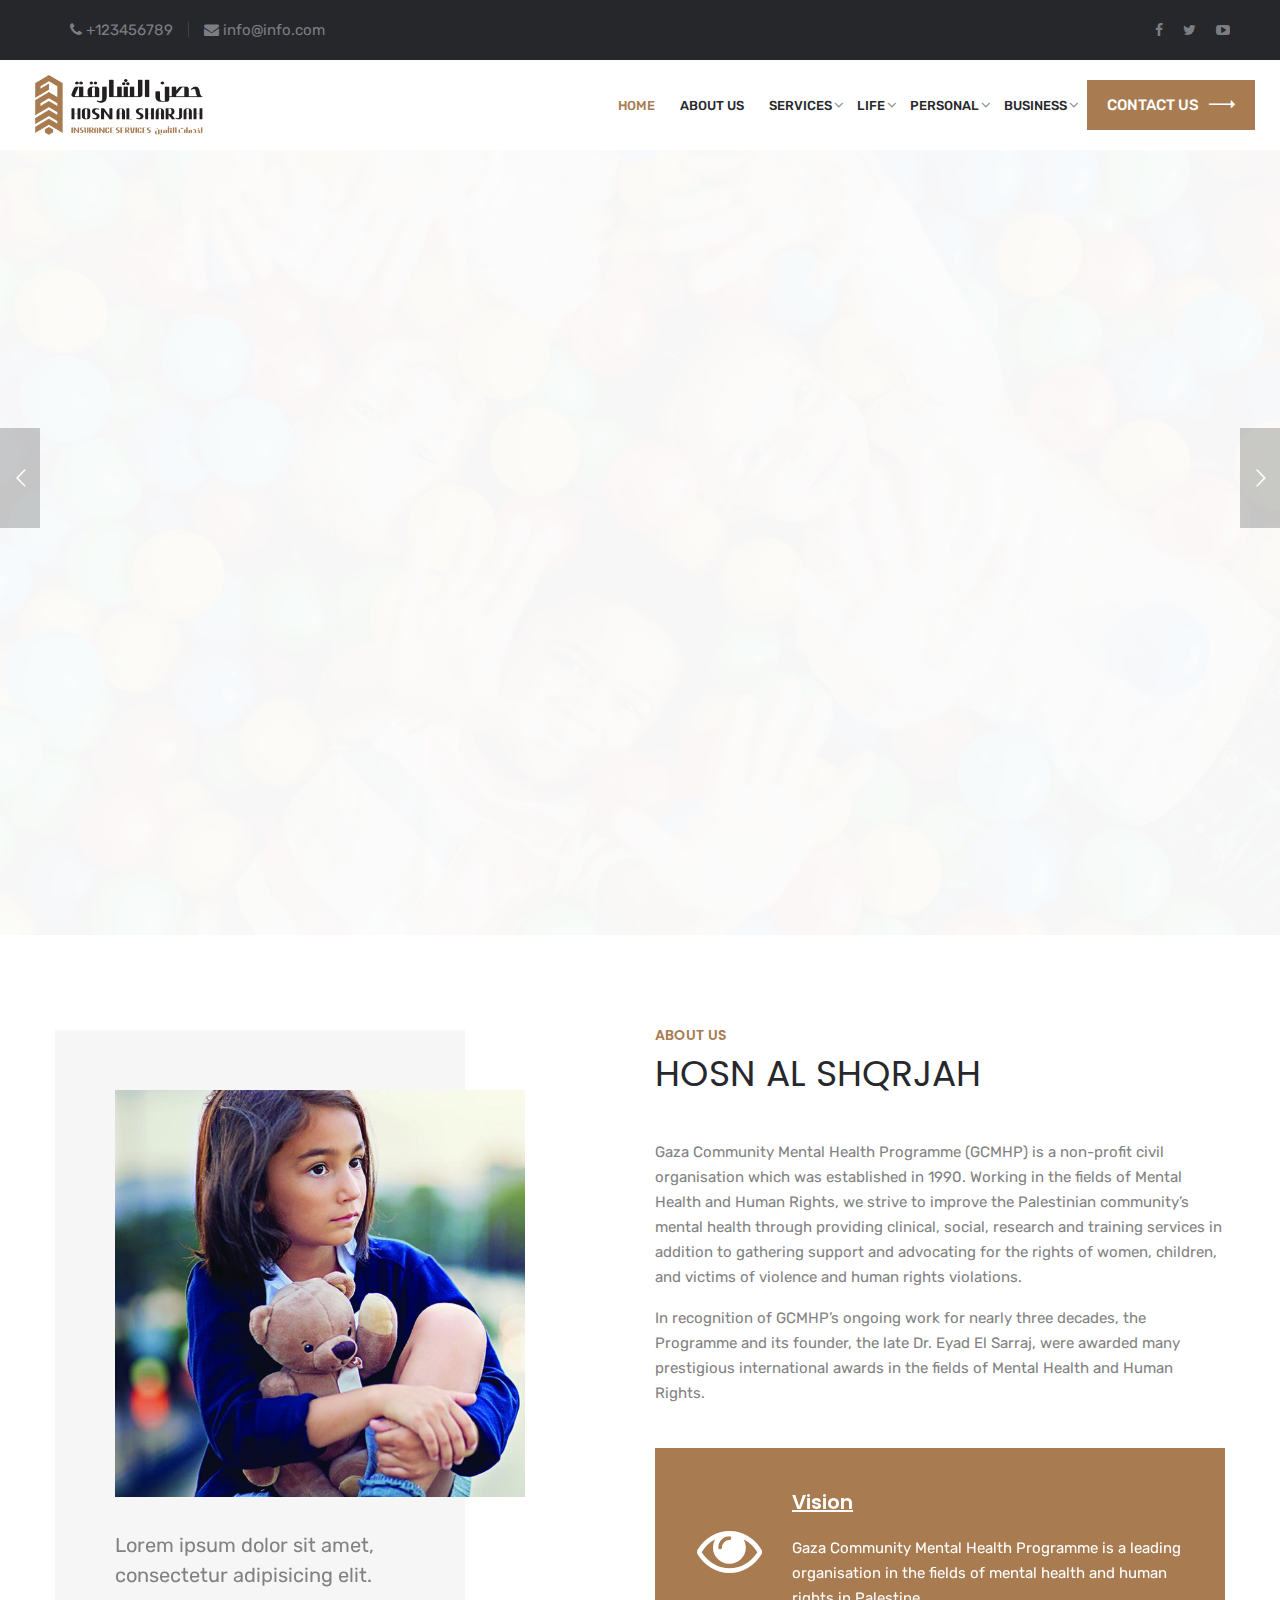
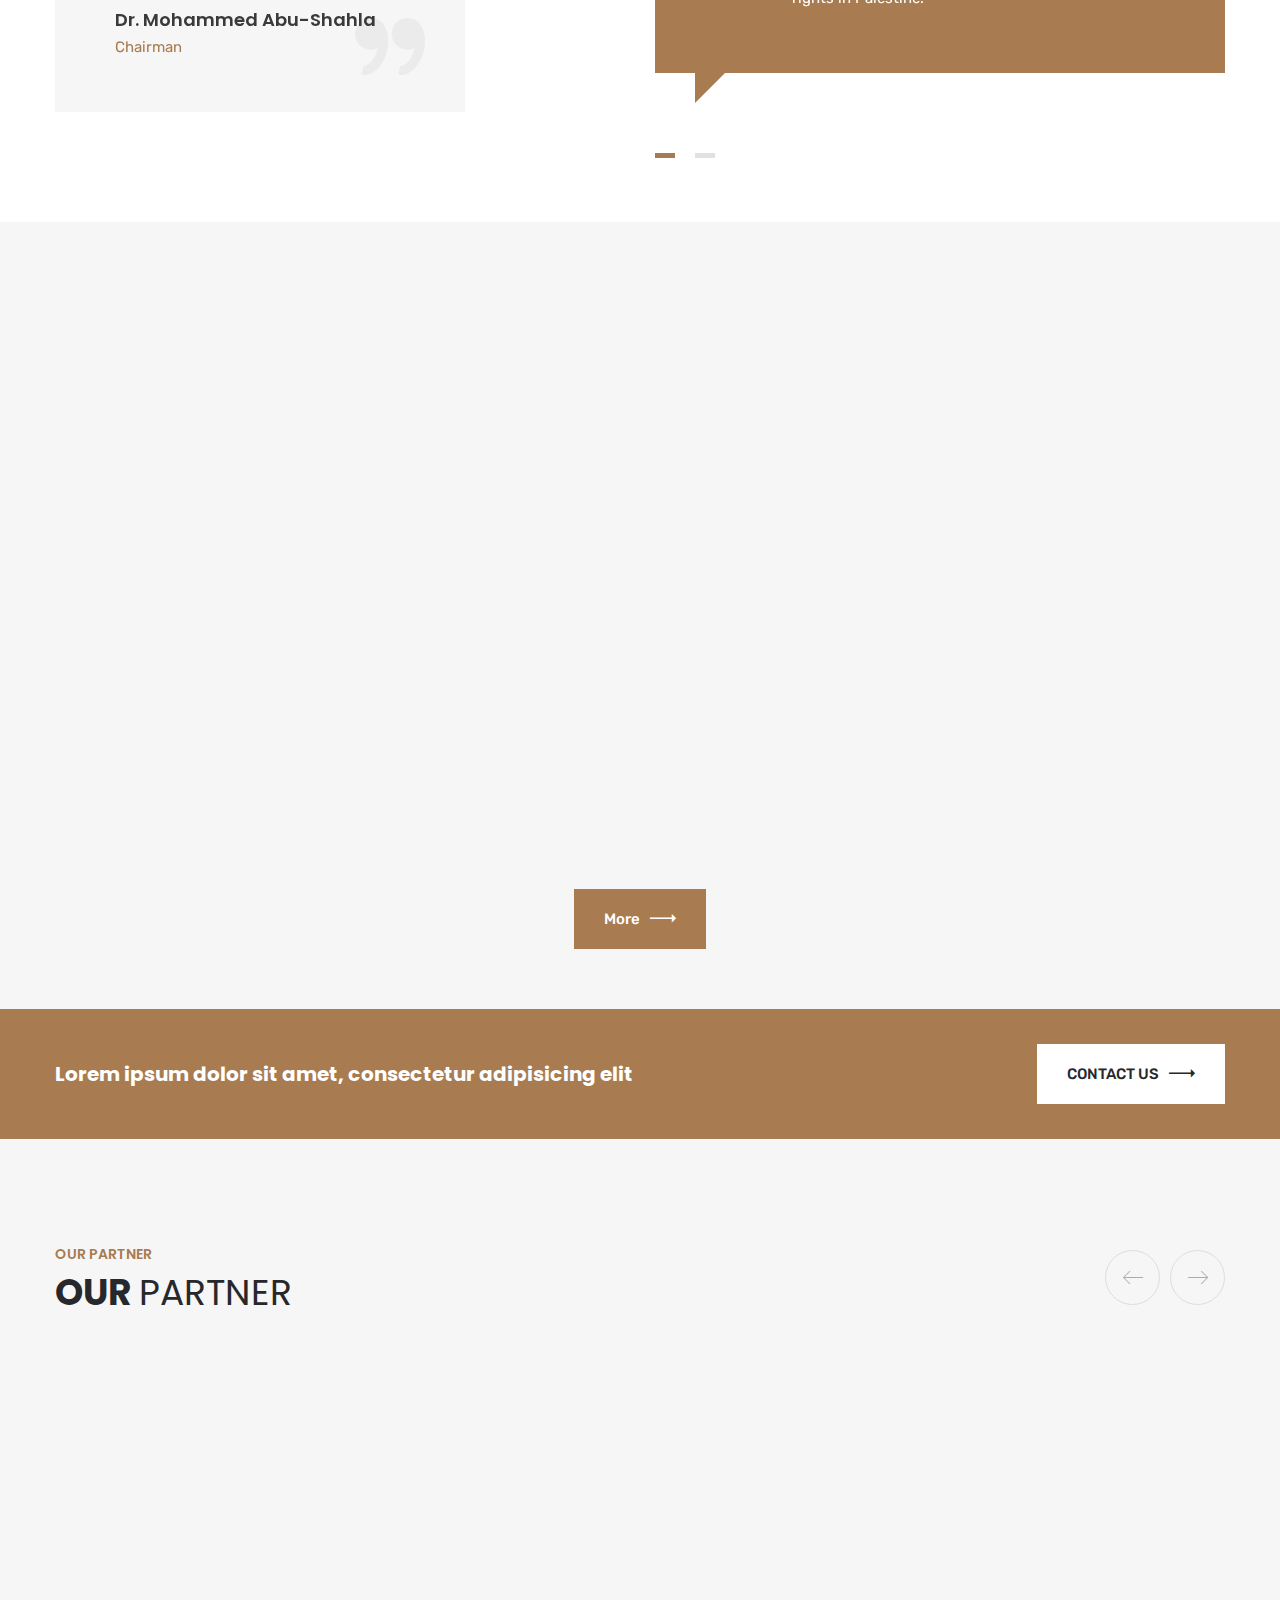
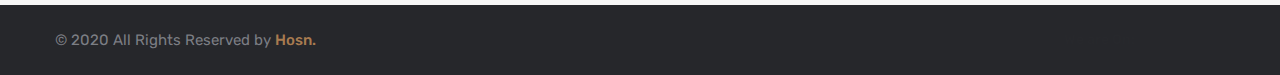
<file: index.html>
<!DOCTYPE html>
<html lang="en">

<head>
    <meta charset="UTF-8">
    <title>Hosn Al Sharjh</title>

    <!-- responsive meta -->
    <meta name="viewport" content="width=device-width, initial-scale=1">
    <!-- For IE -->
    <meta http-equiv="X-UA-Compatible" content="IE=edge">

    <!-- master stylesheet -->
    <link rel="stylesheet" href="css/style.css">
    <!-- Responsive stylesheet -->
    <link rel="stylesheet" href="css/responsive.css">
    <!-- Favicon -->
    <link rel="apple-touch-icon" sizes="180x180" href="images/favicon/fave.png">
    <link rel="icon" type="image/png" href="images/favicon/fave.png" sizes="32x32">
    <link rel="icon" type="image/png" href="images/favicon/fave.png" sizes="16x16">


</head>

<body>
<div class="boxed_wrapper">

    <div class="preloader"></div>

    <!-- Start Top Bar style2 -->
    <section class="top-bar-style2">
        <div class="top-style2 clearfix">
            <div class="top-style2-left">
                <ul>
                    <li>
                        <i class="fa fa-phone"></i>
                        +123456789
                    </li>
                    <li>
                        <i class="fa fa-envelope"></i>
                        info@info.com
                    </li>
                </ul>
            </div>
            <div class="top-style2-right">
                <ul class="topbar-social-links">
                    <li><a href="#"><i class="fa fa-facebook" aria-hidden="true"></i></a></li>
                    <li><a href="#"><i class="fa fa-twitter" aria-hidden="true"></i></a></li>
                    <li><a href="#"><i class="fa fa-youtube-play" aria-hidden="true"></i></a></li>
                </ul>
            </div>
        </div>
    </section>
    <!-- End Top Bar style2 -->

    <!--Start Main Header-->
    <header class="main-header header-style2 stricky">
        <div class="inner-container clearfix">
            <div class="logo-box-style2 float-left">
                <a href="index.html">
                    <img src="images/logo.png" alt="Logo">
                </a>
            </div>
            <div class="main-menu-box float-right">
                <nav class="main-menu style2 clearfix">
                    <div class="navbar-header clearfix">
                        <button type="button" class="navbar-toggle" data-toggle="collapse"
                                data-target=".navbar-collapse">
                            <span class="icon-bar"></span>
                            <span class="icon-bar"></span>
                            <span class="icon-bar"></span>
                        </button>
                    </div>
                    <div class="navbar-collapse collapse clearfix">
                        <ul class="navigation clearfix">
                            <li class="current"><a href="index.html">Home</a></li>
                            <li><a href="about.html">About Us</a></li>
                            <li class="dropdown"><a href="#">SERVICES</a>
                                <ul>
                                    <li><a href="#">SERVICES</a></li>
                                    <li><a href="#">SERVICES</a></li>
                                    <li><a href="#">SERVICES</a></li>
                                    <li><a href="#">SERVICES</a></li>
                                    <li><a href="#">SERVICES</a></li>
                                </ul>
                            </li>
                            <li class="dropdown"><a href="#">Life</a>
                                <ul>
                                    <li><a href="#">SERVICES</a></li>
                                    <li><a href="#">SERVICES</a></li>
                                    <li><a href="#">SERVICES</a></li>
                                    <li><a href="#">SERVICES</a></li>
                                    <li><a href="#">SERVICES</a></li>
                                </ul>
                            </li>
                            <li class="dropdown"><a href="#">Personal</a>
                                <ul>
                                    <li><a href="#">SERVICES</a></li>
                                    <li><a href="#">SERVICES</a></li>
                                    <li><a href="#">SERVICES</a></li>
                                    <li><a href="#">SERVICES</a></li>
                                    <li><a href="#">SERVICES</a></li>
                                </ul>
                            </li>
                            <li class="dropdown"><a href="#">Business</a>
                                <ul>
                                    <li><a href="#">SERVICES</a></li>
                                    <li><a href="#">SERVICES</a></li>
                                    <li><a href="#">SERVICES</a></li>
                                    <li><a href="#">SERVICES</a></li>
                                    <li><a href="#">SERVICES</a></li>
                                </ul>
                            </li>
                        </ul>
                    </div>
                </nav>
                <div class="mainmenu-right style2">
                    <div class="button">
                        <a class="btn-one" href="#">CONTACT US<span class="flaticon-next"></span></a>
                    </div>
                </div>
            </div>
        </div>
    </header>
    <!--End Main Header-->


    <!--Main Slider-->
    <section class="main-slider">
        <div class="rev_slider_wrapper fullwidthbanner-container" id="rev_slider_one_wrapper" data-source="gallery">
            <div class="rev_slider fullwidthabanner" id="rev_slider_one" data-version="5.4.1">
                <ul>
                    <li data-description="Slide Description" data-easein="default" data-easeout="default"
                        data-fsmasterspeed="1500" data-fsslotamount="7" data-fstransition="fade" data-hideafterloop="0"
                        data-hideslideonmobile="off" data-index="1" data-masterspeed="default"
                        data-param1="" data-param10="" data-param2="" data-param3="" data-param4="" data-param5=""
                        data-param6="" data-param7="" data-param8="" data-param9="" data-rotate="0"
                        data-saveperformance="off" data-slotamount="default" data-thumb="images/slides/v1-1.jpg"
                        data-title="Slide Title" data-transition="parallaxvertical">

                        <img alt="" class="rev-slidebg" data-bgfit="cover" data-bgparallax="10"
                             data-bgposition="center center" data-bgrepeat="no-repeat" data-no-retina=""
                             src="images/slides/1.png">

                        <div class="tp-caption" data-paddingbottom="[0,0,0,0]" data-paddingleft="[0,0,0,0]"
                             data-paddingright="[0,0,0,0]" data-paddingtop="[0,0,0,0]" data-responsive_offset="on"
                             data-type="text" data-height="none" data-width="['800','800','700','500']"
                             data-whitespace="normal"
                             data-hoffset="['15','15','15','15']" data-voffset="['-160','-100','-110','-105']"
                             data-x="['left','left','left','left']" data-y="['middle','middle','middle','middle']"
                             data-textalign="['top','top','top','top']"
                             data-frames='[{"from":"y:[100%];z:0;rX:0deg;rY:0;rZ:0;sX:1;sY:1;skX:0;skY:0;","mask":"x:0px;y:0px;s:inherit;e:inherit;","speed":1500,"to":"o:1;","delay":1000,"ease":"Power3.easeInOut"},{"delay":"wait","speed":1000,"to":"auto:auto;","mask":"x:0;y:0;s:inherit;e:inherit;","ease":"Power3.easeInOut"}]'
                             style="z-index: 7; white-space: nowrap;">
                            <div class="slide-content left-slide">
                                <div class="big-title">
                                    Test Title
                                </div>
                            </div>
                        </div>
                        <div class="tp-caption" data-paddingbottom="[0,0,0,0]" data-paddingleft="[0,0,0,0]"
                             data-paddingright="[0,0,0,0]" data-paddingtop="[0,0,0,0]" data-responsive_offset="on"
                             data-type="text" data-height="none" data-width="['800','800','700','500']"
                             data-whitespace="normal"
                             data-hoffset="['15','15','15','15']" data-voffset="['-75','-10','-25','-30']"
                             data-x="['left','left','left','left']" data-y="['middle','middle','middle','middle']"
                             data-textalign="['top','top','top','top']" data-frames='[{"from":"y:[-100%];z:0;rX:0deg;rY:0;rZ:0;sX:1;sY:1;skX:0;skY:0;","mask":"x:0px;y:0px;s:inherit;e:inherit;","speed":1500,"to":"o:1;","delay":1500,"ease":"Power3.easeInOut"},
                        {"delay":"wait","speed":1000,"to":"auto:auto;","mask":"x:0;y:0;s:inherit;e:inherit;","ease":"Power3.easeInOut"}]'
                             style="z-index: 7; white-space: nowrap;">
                            <div class="slide-content left-slide">
                                <div class="text">
                                    Lorem ipsum dolor sit amet, consectetur adipisicing elit.
                                    <br>
                                    Atque blanditiis commodi consequatur cum dolorem excepturi
                                </div>
                            </div>
                        </div>
                        <div class="tp-caption" data-paddingbottom="[0,0,0,0]" data-paddingleft="[0,0,0,0]"
                             data-paddingright="[0,0,0,0]" data-paddingtop="[0,0,0,0]" data-responsive_offset="on"
                             data-type="text" data-height="none" data-width="['800','800','700','500']"
                             data-whitespace="normal"
                             data-hoffset="['15','15','15','15']" data-voffset="['25','90','100','85']"
                             data-x="['left','left','left','left']" data-y="['middle','middle','middle','middle']"
                             data-textalign="['top','top','top','top']"
                             data-frames='[{"from":"y:[100%];z:0;rX:0deg;rY:0;rZ:0;sX:1;sY:1;skX:0;skY:0;","mask":"x:0px;y:0px;s:inherit;e:inherit;","speed":1500,"to":"o:1;","delay":1500,"ease":"Power3.easeInOut"},{"delay":"wait","speed":1000,"to":"auto:auto;","mask":"x:0;y:0;s:inherit;e:inherit;","ease":"Power3.easeInOut"}]'
                             style="z-index: 7; white-space: nowrap;">
                            <div class="slide-content left-slide">
                                <div class="btn-box">
                                    <a class="btn-one" href="#">Link<span class="flaticon-next"></span></a>
                                </div>
                            </div>
                        </div>

                    </li>
                    <li data-description="Slide Description" data-easein="default" data-easeout="default"
                        data-fsmasterspeed="1500" data-fsslotamount="7" data-fstransition="fade" data-hideafterloop="0"
                        data-hideslideonmobile="off" data-index="2" data-masterspeed="default"
                        data-param1="" data-param10="" data-param2="" data-param3="" data-param4="" data-param5=""
                        data-param6="" data-param7="" data-param8="" data-param9="" data-rotate="0"
                        data-saveperformance="off" data-slotamount="default" data-thumb="images/slides/v1-1.jpg"
                        data-title="Slide Title" data-transition="parallaxvertical">

                        <img alt="" class="rev-slidebg" data-bgfit="cover" data-bgparallax="10"
                             data-bgposition="center center" data-bgrepeat="no-repeat" data-no-retina=""
                             src="images/slides/v1-1.jpg">

                        <div class="tp-caption" data-paddingbottom="[0,0,0,0]" data-paddingleft="[0,0,0,0]"
                             data-paddingright="[0,0,0,0]" data-paddingtop="[0,0,0,0]" data-responsive_offset="on"
                             data-type="text" data-height="none" data-width="['800','800','700','500']"
                             data-whitespace="normal"
                             data-hoffset="['15','15','15','15']" data-voffset="['-160','-100','-110','-105']"
                             data-x="['left','left','left','left']" data-y="['middle','middle','middle','middle']"
                             data-textalign="['top','top','top','top']"
                             data-frames='[{"from":"y:[100%];z:0;rX:0deg;rY:0;rZ:0;sX:1;sY:1;skX:0;skY:0;","mask":"x:0px;y:0px;s:inherit;e:inherit;","speed":1500,"to":"o:1;","delay":1000,"ease":"Power3.easeInOut"},{"delay":"wait","speed":1000,"to":"auto:auto;","mask":"x:0;y:0;s:inherit;e:inherit;","ease":"Power3.easeInOut"}]'
                             style="z-index: 7; white-space: nowrap;">
                            <div class="slide-content left-slide">
                                <div class="big-title">
                                    Test Title
                                </div>
                            </div>
                        </div>
                        <div class="tp-caption" data-paddingbottom="[0,0,0,0]" data-paddingleft="[0,0,0,0]"
                             data-paddingright="[0,0,0,0]" data-paddingtop="[0,0,0,0]" data-responsive_offset="on"
                             data-type="text" data-height="none" data-width="['800','800','700','500']"
                             data-whitespace="normal"
                             data-hoffset="['15','15','15','15']" data-voffset="['-75','-10','-25','-30']"
                             data-x="['left','left','left','left']" data-y="['middle','middle','middle','middle']"
                             data-textalign="['top','top','top','top']" data-frames='[{"from":"y:[-100%];z:0;rX:0deg;rY:0;rZ:0;sX:1;sY:1;skX:0;skY:0;","mask":"x:0px;y:0px;s:inherit;e:inherit;","speed":1500,"to":"o:1;","delay":1500,"ease":"Power3.easeInOut"},
                        {"delay":"wait","speed":1000,"to":"auto:auto;","mask":"x:0;y:0;s:inherit;e:inherit;","ease":"Power3.easeInOut"}]'
                             style="z-index: 7; white-space: nowrap;">
                            <div class="slide-content left-slide">
                                <div class="text">
                                    Lorem ipsum dolor sit amet, consectetur adipisicing elit.
                                    <br>
                                    Atque blanditiis commodi consequatur cum dolorem excepturi
                                </div>
                            </div>
                        </div>
                        <div class="tp-caption" data-paddingbottom="[0,0,0,0]" data-paddingleft="[0,0,0,0]"
                             data-paddingright="[0,0,0,0]" data-paddingtop="[0,0,0,0]" data-responsive_offset="on"
                             data-type="text" data-height="none" data-width="['800','800','700','500']"
                             data-whitespace="normal"
                             data-hoffset="['15','15','15','15']" data-voffset="['25','90','100','85']"
                             data-x="['left','left','left','left']" data-y="['middle','middle','middle','middle']"
                             data-textalign="['top','top','top','top']"
                             data-frames='[{"from":"y:[100%];z:0;rX:0deg;rY:0;rZ:0;sX:1;sY:1;skX:0;skY:0;","mask":"x:0px;y:0px;s:inherit;e:inherit;","speed":1500,"to":"o:1;","delay":1500,"ease":"Power3.easeInOut"},{"delay":"wait","speed":1000,"to":"auto:auto;","mask":"x:0;y:0;s:inherit;e:inherit;","ease":"Power3.easeInOut"}]'
                             style="z-index: 7; white-space: nowrap;">
                            <div class="slide-content left-slide">
                                <div class="btn-box">
                                    <a class="btn-one" href="#">Link<span class="flaticon-next"></span></a>
                                </div>
                            </div>
                        </div>

                    </li>
                    <li data-description="Slide Description" data-easein="default" data-easeout="default"
                        data-fsmasterspeed="1500" data-fsslotamount="7" data-fstransition="fade" data-hideafterloop="0"
                        data-hideslideonmobile="off" data-index="3" data-masterspeed="default"
                        data-param1="" data-param10="" data-param2="" data-param3="" data-param4="" data-param5=""
                        data-param6="" data-param7="" data-param8="" data-param9="" data-rotate="0"
                        data-saveperformance="off" data-slotamount="default" data-thumb="images/slides/v1-1.jpg"
                        data-title="Slide Title" data-transition="parallaxvertical">

                        <img alt="" class="rev-slidebg" data-bgfit="cover" data-bgparallax="10"
                             data-bgposition="center center" data-bgrepeat="no-repeat" data-no-retina=""
                             src="images/slides/v1-3.jpg">

                        <div class="tp-caption" data-paddingbottom="[0,0,0,0]" data-paddingleft="[0,0,0,0]"
                             data-paddingright="[0,0,0,0]" data-paddingtop="[0,0,0,0]" data-responsive_offset="on"
                             data-type="text" data-height="none" data-width="['800','800','700','500']"
                             data-whitespace="normal"
                             data-hoffset="['15','15','15','15']" data-voffset="['-160','-100','-110','-105']"
                             data-x="['left','left','left','left']" data-y="['middle','middle','middle','middle']"
                             data-textalign="['top','top','top','top']"
                             data-frames='[{"from":"y:[100%];z:0;rX:0deg;rY:0;rZ:0;sX:1;sY:1;skX:0;skY:0;","mask":"x:0px;y:0px;s:inherit;e:inherit;","speed":1500,"to":"o:1;","delay":1000,"ease":"Power3.easeInOut"},{"delay":"wait","speed":1000,"to":"auto:auto;","mask":"x:0;y:0;s:inherit;e:inherit;","ease":"Power3.easeInOut"}]'
                             style="z-index: 7; white-space: nowrap;">
                            <div class="slide-content left-slide">
                                <div class="big-title">
                                    Test Title
                                </div>
                            </div>
                        </div>
                        <div class="tp-caption" data-paddingbottom="[0,0,0,0]" data-paddingleft="[0,0,0,0]"
                             data-paddingright="[0,0,0,0]" data-paddingtop="[0,0,0,0]" data-responsive_offset="on"
                             data-type="text" data-height="none" data-width="['800','800','700','500']"
                             data-whitespace="normal"
                             data-hoffset="['15','15','15','15']" data-voffset="['-75','-10','-25','-30']"
                             data-x="['left','left','left','left']" data-y="['middle','middle','middle','middle']"
                             data-textalign="['top','top','top','top']" data-frames='[{"from":"y:[-100%];z:0;rX:0deg;rY:0;rZ:0;sX:1;sY:1;skX:0;skY:0;","mask":"x:0px;y:0px;s:inherit;e:inherit;","speed":1500,"to":"o:1;","delay":1500,"ease":"Power3.easeInOut"},
                        {"delay":"wait","speed":1000,"to":"auto:auto;","mask":"x:0;y:0;s:inherit;e:inherit;","ease":"Power3.easeInOut"}]'
                             style="z-index: 7; white-space: nowrap;">
                            <div class="slide-content left-slide">
                                <div class="text">
                                    Lorem ipsum dolor sit amet, consectetur adipisicing elit.
                                    <br>
                                    Atque blanditiis commodi consequatur cum dolorem excepturi
                                </div>
                            </div>
                        </div>
                        <div class="tp-caption" data-paddingbottom="[0,0,0,0]" data-paddingleft="[0,0,0,0]"
                             data-paddingright="[0,0,0,0]" data-paddingtop="[0,0,0,0]" data-responsive_offset="on"
                             data-type="text" data-height="none" data-width="['800','800','700','500']"
                             data-whitespace="normal"
                             data-hoffset="['15','15','15','15']" data-voffset="['25','90','100','85']"
                             data-x="['left','left','left','left']" data-y="['middle','middle','middle','middle']"
                             data-textalign="['top','top','top','top']"
                             data-frames='[{"from":"y:[100%];z:0;rX:0deg;rY:0;rZ:0;sX:1;sY:1;skX:0;skY:0;","mask":"x:0px;y:0px;s:inherit;e:inherit;","speed":1500,"to":"o:1;","delay":1500,"ease":"Power3.easeInOut"},{"delay":"wait","speed":1000,"to":"auto:auto;","mask":"x:0;y:0;s:inherit;e:inherit;","ease":"Power3.easeInOut"}]'
                             style="z-index: 7; white-space: nowrap;">
                            <div class="slide-content left-slide">
                                <div class="btn-box">
                                    <a class="btn-one" href="#">Link<span class="flaticon-next"></span></a>
                                </div>
                            </div>
                        </div>

                    </li>

                </ul>
            </div>
        </div>
    </section>
    <!--End Main Slider-->

    <!--Start about area-->
    <section class="about-area">
        <div class="container">
            <div class="row">
                <div class="col-xl-5 col-lg-5">
                    <div class="about-image-box">
                        <div class="inner-box">
                            <img src="images/1.jpg" alt="Awesome Image">
                        </div>
                        <div class="text-box">
                            <p>Lorem ipsum dolor sit amet, consectetur adipisicing elit.</p>
                            <h3>Dr. Mohammed Abu-Shahla
                                <br>
                                <span>Chairman</span></h3>
                        </div>
                    </div>
                </div>
                <div class="col-xl-7 col-lg-7">
                    <div class="about-text">
                        <div class="sec-title">
                            <p>About Us</p>
                            <div class="title"><span>Hosn Al Shqrjah</span></div>
                        </div>
                        <div class="inner-content">
                            <div class="text">
                                <p>
                                    Gaza Community Mental Health Programme (GCMHP) is a non-profit civil organisation
                                    which was established in 1990. Working in the fields of Mental Health and Human
                                    Rights, we strive to improve the Palestinian community’s mental health through
                                    providing clinical, social, research and training services in addition to gathering
                                    support and advocating for the rights of women, children, and victims of violence
                                    and human rights violations.</p>
                                <p>In recognition of GCMHP’s ongoing work for nearly three decades, the Programme and
                                    its founder, the late Dr. Eyad El Sarraj, were awarded many prestigious
                                    international awards in the fields of Mental Health and Human Rights.</p>
                            </div>
                            <div class="about-carousel-box owl-carousel owl-theme">
                                <!--Start Single Box-->
                                <div class="single-box">
                                    <div class="icon-holder">
                                        <span class="fa fa-eye"></span>
                                    </div>
                                    <div class="text-holder">
                                        <h3>Vision</h3>
                                        <p>Gaza Community Mental Health Programme is a leading organisation in the
                                            fields of mental health and human rights in Palestine.</p>
                                    </div>
                                </div>
                                <!--End Single Box-->
                                <!--Start Single Box-->
                                <div class="single-box">
                                    <div class="icon-holder">
                                        <span class="icon-target"></span>
                                    </div>
                                    <div class="text-holder">
                                        <h3>Mission</h3>
                                        <p>Guided by the principles of justice and human rights, Gaza Community Mental
                                            Health Programme provides inclusive, integrated, and specialised community
                                            mental health services in Palestine.</p>
                                    </div>
                                </div>
                                <!--End Single Box-->
                            </div>

                        </div>
                    </div>
                </div>
            </div>

        </div>
    </section>
    <!--End about Area-->

    <!--Start Working Area-->
    <section class="working-area bg2">
        <div class="container">
            <div class="sec-title with-text max-width text-center wow fadeInDown" data-wow-delay="100ms"
                 data-wow-duration="1200ms">
                <p>Our services</p>
                <div class="title">SOME SPECIAL <span>services</span></div>
                <p class="bottom-text">
                    Lorem ipsum dolor sit amet, consectetur adipisicing elit. Atque culpa distinctio dolorem earum
                </p>
            </div>
            <div class="row">
                <!--Start single highlight box-->
                <div class="col-xl-4 col-lg-4">
                    <div class="single-highlight-box text-center wow fadeInUp animated" data-wow-delay="0ms" data-wow-duration="1200ms" style="visibility: visible; animation-duration: 1200ms; animation-delay: 0ms; animation-name: fadeInUp;">
                        <div class="icon-holder">
                            <img src="images/service.png" alt="">
                        </div>
                        <div class="inner-content">
                            <div class="text">
                                <h3>Concept Designs</h3>
                                <p>Indignation dislike who are beguile works &amp; demoralized the charms.</p>
                            </div>
                            <a class="btn-one" href="#">Read More<span class="flaticon-next"></span></a>
                        </div>
                    </div>
                </div>
                <!--End single highlight box-->
                <!--Start single highlight box-->
                <div class="col-xl-4 col-lg-4">
                    <div class="single-highlight-box text-center wow fadeInUp animated" data-wow-delay="200ms" data-wow-duration="1200ms" style="visibility: visible; animation-duration: 1200ms; animation-delay: 200ms; animation-name: fadeInUp;">
                        <div class="icon-holder">
                            <img src="images/service.png" alt="">
                        </div>
                        <div class="inner-content">
                            <div class="text">
                                <h3>Project Designs</h3>
                                <p>Our power of choice is untrammelled and all nothing prevents best.</p>
                            </div>
                            <a class="btn-one" href="#">Read More<span class="flaticon-next"></span></a>
                        </div>
                    </div>
                </div>
                <!--End single highlight box-->
                <!--Start single highlight box-->
                <div class="col-xl-4 col-lg-4">
                    <div class="single-highlight-box text-center wow fadeInUp animated" data-wow-delay="400ms" data-wow-duration="1200ms" style="visibility: visible; animation-duration: 1200ms; animation-delay: 400ms; animation-name: fadeInUp;">
                        <div class="icon-holder">
                            <img src="images/service.png" alt="">
                        </div>
                        <div class="inner-content">
                            <div class="text">
                                <h3>Make Overs</h3>
                                <p>Every pleasure is to be welcomed &amp; every circumstances &amp; owing power.</p>
                            </div>
                            <a class="btn-one" href="#">Read More<span class="flaticon-next"></span></a>
                        </div>
                    </div>
                </div>
                <!--End single highlight box-->
            </div>
            <div class="row">
                <div class="col-12 text-center">
                    <a class="btn-one" href="#">More<span class="flaticon-next"></span></a>
                </div>
            </div>
        </div>
    </section>
    <!--End Working Area-->

    <!--Start slogan area-->
    <section class="slogan-area">
        <div class="container">
            <div class="row">
                <div class="col-xl-12">
                    <div class="inner-content flex-box-two fix">
                        <div class="title float-left">
                            <h3>Lorem ipsum dolor sit amet, consectetur adipisicing elit</h3>
                        </div>
                        <div class="button float-right">
                            <a class="btn-one" href="#">CONTACT US<span class="flaticon-next"></span></a>
                        </div>
                    </div>
                </div>
            </div>
        </div>
    </section>
    <!--End slogan area-->

    <!--Start Brand area-->
    <section class="brand-area">
        <div class="container">
            <div class="sec-title">
                <p>Our Partner</p>
                <div class="title">OUR <span>PARTNER</span></div>
            </div>
            <div class="row">
                <div class="col-xl-12">
                    <ul class="brand-items-carousel owl-carousel owl-theme">
                        <!--Start Single Brand Item-->
                        <li class="single-brand-item wow fadeInUp" data-wow-delay="0ms" data-wow-duration="1500ms">
                            <a href="#"><img src="images/brand/1.png" alt="Awesome Brand Image"></a>
                        </li>
                        <!--End Single Brand Item-->
                        <!--Start Single Brand Item-->
                        <li class="single-brand-item wow fadeInUp" data-wow-delay="200ms" data-wow-duration="1500ms">
                            <a href="#"><img src="images/brand/2.png" alt="Awesome Brand Image"></a>
                        </li>
                        <!--End Single Brand Item-->
                        <!--Start Single Brand Item-->
                        <li class="single-brand-item wow fadeInUp" data-wow-delay="400ms" data-wow-duration="1500ms">
                            <a href="#"><img src="images/brand/3.png" alt="Awesome Brand Image"></a>
                        </li>
                        <!--End Single Brand Item-->
                        <!--Start Single Brand Item-->
                        <li class="single-brand-item wow fadeInUp" data-wow-delay="600ms" data-wow-duration="1500ms">
                            <a href="#"><img src="images/brand/4.png" alt="Awesome Brand Image"></a>
                        </li>
                        <!--End Single Brand Item-->
                        <!--Start Single Brand Item-->
                        <li class="single-brand-item wow fadeInUp" data-wow-delay="800ms" data-wow-duration="1500ms">
                            <a href="#"><img src="images/brand/5.png" alt="Awesome Brand Image"></a>
                        </li>
                        <!--End Single Brand Item-->
                        <!--Start Single Brand Item-->
                        <li class="single-brand-item wow fadeInUp" data-wow-delay="800ms" data-wow-duration="1500ms">
                            <a href="#"><img src="images/brand/6.png" alt="Awesome Brand Image"></a>
                        </li>
                        <!--End Single Brand Item-->

                        <!--Start Single Brand Item-->
                        <li class="single-brand-item wow fadeInUp" data-wow-delay="800ms" data-wow-duration="1500ms">
                            <a href="#"><img src="images/brand/5.png" alt="Awesome Brand Image"></a>
                        </li>
                        <!--End Single Brand Item-->
                        <!--Start Single Brand Item-->
                        <li class="single-brand-item wow fadeInUp" data-wow-delay="800ms" data-wow-duration="1500ms">
                            <a href="#"><img src="images/brand/6.png" alt="Awesome Brand Image"></a>
                        </li>
                        <!--End Single Brand Item-->
                    </ul>
                </div>
            </div>
        </div>
    </section>
    <!--End Brand area-->

    <!--Start footer bottom area-->
    <section class="footer-bottom-area">
        <div class="container">
            <div class="row">
                <div class="col-xl-12 col-lg-12 col-md-12 col-sm-12">
                    <div class="footer-bottom-content flex-box-two">
                        <div class="copyright-text">
                            <p>© 2020 All Rights Reserved by <a href="#">Hosn.</a></p>
                        </div>
                        <div class="footer-social-links float-right">
                            <span>We are On:</span>
                            <ul class="sociallinks-style-one">
                                <li class="wow slideInUp" data-wow-delay="0ms" data-wow-duration="1200ms">
                                    <a href="#"><i class="fa fa-facebook" aria-hidden="true"></i></a>
                                </li>
                                <li class="wow slideInUp" data-wow-delay="100ms" data-wow-duration="1500ms">
                                    <a href="#"><i class="fa fa-twitter" aria-hidden="true"></i></a>
                                </li>
                                <li class="wow slideInUp" data-wow-delay="300ms" data-wow-duration="1500ms">
                                    <a href="#"><i class="fa fa-youtube-play" aria-hidden="true"></i></a>
                                </li>
                            </ul>
                        </div>
                    </div>
                </div>
            </div>
        </div>
    </section>
    <!--End footer bottom area-->

</div>


<div class="scroll-to-top-style2 scroll-to-target" data-target="html">
    <span class="fa fa-angle-up"></span>
</div>


<script src="js/jquery.js"></script>
<script src="js/bootstrap.bundle.min.js"></script>
<script src="js/jquery.enllax.min.js"></script>
<script src="js/jquery.fancybox.js"></script>
<script src="js/owl.js"></script>
<script src="js/wow.js"></script>

<script src="js/map-helper.js"></script>


<!--Revolution Slider-->
<script src="plugins/revolution/js/jquery.themepunch.revolution.min.js"></script>
<script src="plugins/revolution/js/jquery.themepunch.tools.min.js"></script>
<script src="plugins/revolution/js/extensions/revolution.extension.actions.min.js"></script>
<script src="plugins/revolution/js/extensions/revolution.extension.carousel.min.js"></script>
<script src="plugins/revolution/js/extensions/revolution.extension.kenburn.min.js"></script>
<script src="plugins/revolution/js/extensions/revolution.extension.layeranimation.min.js"></script>
<script src="plugins/revolution/js/extensions/revolution.extension.migration.min.js"></script>
<script src="plugins/revolution/js/extensions/revolution.extension.navigation.min.js"></script>
<script src="plugins/revolution/js/extensions/revolution.extension.parallax.min.js"></script>
<script src="plugins/revolution/js/extensions/revolution.extension.slideanims.min.js"></script>
<script src="plugins/revolution/js/extensions/revolution.extension.video.min.js"></script>
<script src="js/main-slider-script.js"></script>

<!-- thm custom script -->
<script src="js/custom.js"></script>


</body>

</html>
</file>
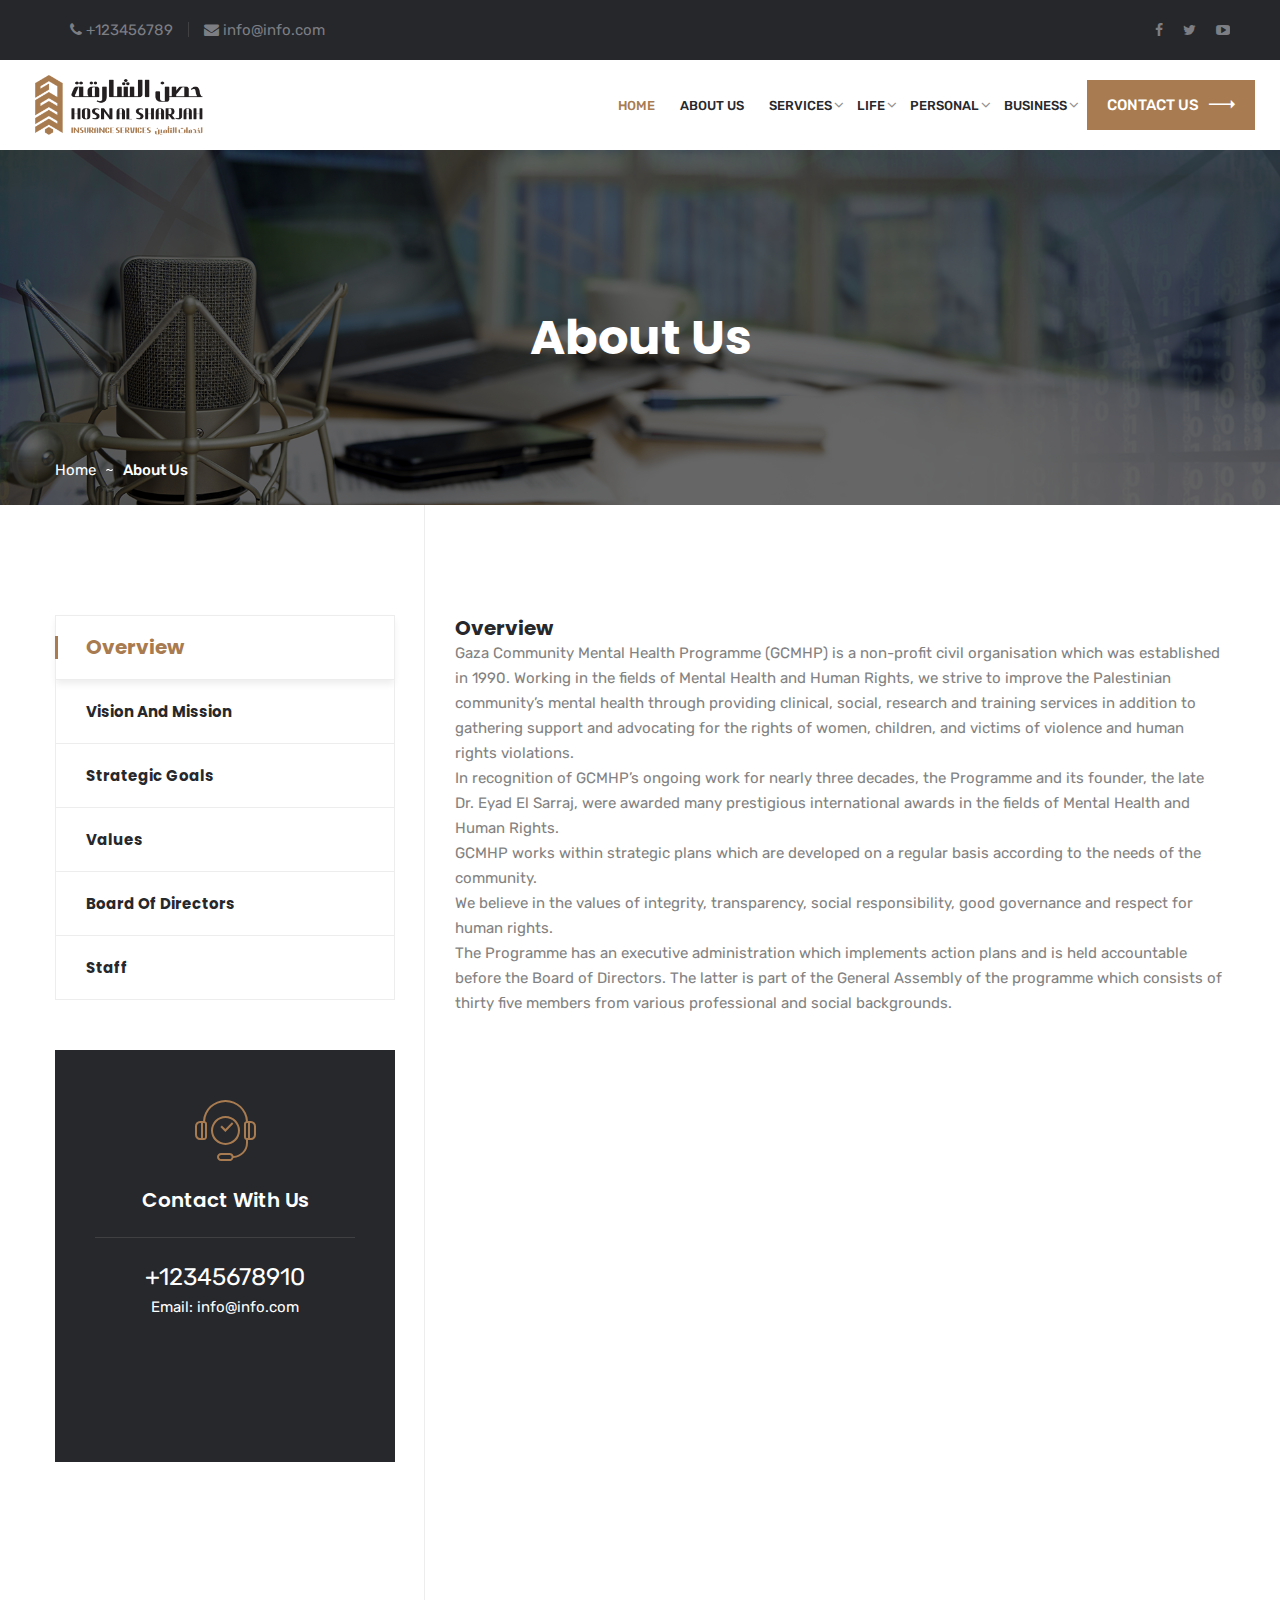
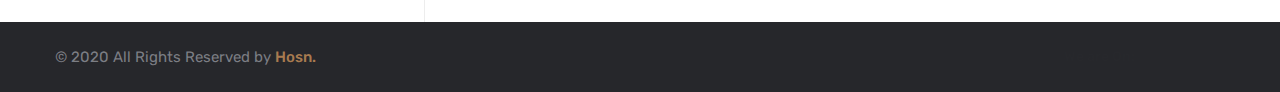
<file: about.html>
<!DOCTYPE html>
<html lang="en">

<head>
    <meta charset="UTF-8">
    <title>Hosn Al Sharjh</title>

    <!-- responsive meta -->
    <meta name="viewport" content="width=device-width, initial-scale=1">
    <!-- For IE -->
    <meta http-equiv="X-UA-Compatible" content="IE=edge">

    <!-- master stylesheet -->
    <link rel="stylesheet" href="css/style.css">
    <!-- Responsive stylesheet -->
    <link rel="stylesheet" href="css/responsive.css">
    <!-- Favicon -->
    <link rel="apple-touch-icon" sizes="180x180" href="images/favicon/fave.png">
    <link rel="icon" type="image/png" href="images/favicon/fave.png" sizes="32x32">
    <link rel="icon" type="image/png" href="images/favicon/fave.png" sizes="16x16">


</head>

<body>
<div class="boxed_wrapper">

    <div class="preloader"></div>

    <!-- Start Top Bar style2 -->
    <section class="top-bar-style2">
        <div class="top-style2 clearfix">
            <div class="top-style2-left">
                <ul>
                    <li>
                        <i class="fa fa-phone"></i>
                        +123456789
                    </li>
                    <li>
                        <i class="fa fa-envelope"></i>
                        info@info.com
                    </li>
                </ul>
            </div>
            <div class="top-style2-right">
                <ul class="topbar-social-links">
                    <li><a href="#"><i class="fa fa-facebook" aria-hidden="true"></i></a></li>
                    <li><a href="#"><i class="fa fa-twitter" aria-hidden="true"></i></a></li>
                    <li><a href="#"><i class="fa fa-youtube-play" aria-hidden="true"></i></a></li>
                </ul>
            </div>
        </div>
    </section>
    <!-- End Top Bar style2 -->

    <!--Start Main Header-->
    <header class="main-header header-style2 stricky">
        <div class="inner-container clearfix">
            <div class="logo-box-style2 float-left">
                <a href="index.html">
                    <img src="images/logo.png" alt="Logo">
                </a>
            </div>
            <div class="main-menu-box float-right">
                <nav class="main-menu style2 clearfix">
                    <div class="navbar-header clearfix">
                        <button type="button" class="navbar-toggle" data-toggle="collapse"
                                data-target=".navbar-collapse">
                            <span class="icon-bar"></span>
                            <span class="icon-bar"></span>
                            <span class="icon-bar"></span>
                        </button>
                    </div>
                    <div class="navbar-collapse collapse clearfix">
                        <ul class="navigation clearfix">
                            <li class="current"><a href="index.html">Home</a></li>
                            <li><a href="about.html">About Us</a></li>
                            <li class="dropdown"><a href="#">SERVICES</a>
                                <ul>
                                    <li><a href="#">SERVICES</a></li>
                                    <li><a href="#">SERVICES</a></li>
                                    <li><a href="#">SERVICES</a></li>
                                    <li><a href="#">SERVICES</a></li>
                                    <li><a href="#">SERVICES</a></li>
                                </ul>
                            </li>
                            <li class="dropdown"><a href="#">Life</a>
                                <ul>
                                    <li><a href="#">SERVICES</a></li>
                                    <li><a href="#">SERVICES</a></li>
                                    <li><a href="#">SERVICES</a></li>
                                    <li><a href="#">SERVICES</a></li>
                                    <li><a href="#">SERVICES</a></li>
                                </ul>
                            </li>
                            <li class="dropdown"><a href="#">Personal</a>
                                <ul>
                                    <li><a href="#">SERVICES</a></li>
                                    <li><a href="#">SERVICES</a></li>
                                    <li><a href="#">SERVICES</a></li>
                                    <li><a href="#">SERVICES</a></li>
                                    <li><a href="#">SERVICES</a></li>
                                </ul>
                            </li>
                            <li class="dropdown"><a href="#">Business</a>
                                <ul>
                                    <li><a href="#">SERVICES</a></li>
                                    <li><a href="#">SERVICES</a></li>
                                    <li><a href="#">SERVICES</a></li>
                                    <li><a href="#">SERVICES</a></li>
                                    <li><a href="#">SERVICES</a></li>
                                </ul>
                            </li>
                        </ul>
                    </div>
                </nav>
                <div class="mainmenu-right style2">
                    <div class="button">
                        <a class="btn-one" href="#">CONTACT US<span class="flaticon-next"></span></a>
                    </div>
                </div>
            </div>
        </div>
    </header>
    <!--End Main Header-->

    <!--Start breadcrumb area-->
    <section class="breadcrumb-area style2" style="background-image: url(images/resources/breadcrumb-bg-2.jpg);">
        <div class="container">
            <div class="row">
                <div class="col-xl-12">
                    <div class="inner-content-box clearfix">
                        <div class="title-s2 text-center">
                            <h1>About Us</h1>
                        </div>
                        <div class="breadcrumb-menu float-left">
                            <ul class="clearfix">
                                <li><a href="index.html">Home</a></li>
                                <li class="active">About Us</li>
                            </ul>
                        </div>
                    </div>
                </div>
            </div>
        </div>
    </section>
    <!--End breadcrumb area-->

    <section class="single-service-area">
        <div class="container">
            <div class="row">
                <div class="col-xl-4 col-lg-5 col-md-12 col-sm-12">
                    <div class="single-service-sidebar">
                        <!--Start Single sidebar-->
                        <div class="single-sidebar">
                            <ul class="service-pages nav " role="tablist">
                                <li class="nav-item">
                                    <a class="nav-item nav-link active" data-toggle="tab" role="tab"
                                       aria-selected="true" aria-controls="overview" href="#overview" id="nav-overview">
                                        <div class="title">
                                            <h3 class="static">Overview</h3>
                                            <div class="overlay-title">
                                                <h3>Overview</h3>
                                            </div>
                                        </div>
                                    </a>
                                </li>
                                <li class="nav-item">
                                    <a class="nav-item nav-link" data-toggle="tab" role="tab" href="#vision"
                                       aria-controls="vision" aria-selected="false" id="nav-vision">
                                        <div class="title">
                                            <h3 class="static">Vision and Mission </h3>
                                            <div class="overlay-title">
                                                <h3>Vision and Mission </h3>
                                            </div>
                                        </div>
                                    </a>
                                </li>
                                <li class="nav-item">
                                    <a class="nav-item nav-link" data-toggle="tab" role="tab" href="#goals"
                                       aria-controls="vision" aria-selected="false" id="nav-goals">
                                        <div class="title">
                                            <h3 class="static">Strategic Goals </h3>
                                            <div class="overlay-title">
                                                <h3>Strategic Goals </h3>
                                            </div>
                                        </div>
                                    </a>
                                </li>
                                <li class="nav-item">
                                    <a class="nav-item nav-link" data-toggle="tab" role="tab" href="#values"
                                       aria-controls="vision" aria-selected="false" id="nav-values">
                                        <div class="title">
                                            <h3 class="static">values </h3>
                                            <div class="overlay-title">
                                                <h3>values </h3>
                                            </div>
                                        </div>
                                    </a>
                                </li>
                                <li class="nav-item">
                                    <a class="nav-item nav-link" data-toggle="tab" role="tab" href="#board"
                                       aria-controls="vision" aria-selected="false" id="nav-board">
                                        <div class="title">
                                            <h3 class="static">Board of Directors</h3>
                                            <div class="overlay-title">
                                                <h3>Board of Directors</h3>
                                            </div>
                                        </div>
                                    </a>
                                </li>
                                <li class="nav-item">
                                    <a class="nav-item nav-link" data-toggle="tab" role="tab" href="#staff"
                                       aria-controls="vision" aria-selected="false" id="nav-staff">
                                        <div class="title">
                                            <h3 class="static">Staff</h3>
                                            <div class="overlay-title">
                                                <h3>Staff</h3>
                                            </div>
                                        </div>
                                    </a>
                                </li>
                            </ul>
                        </div>
                        <!--End Single sidebar-->
                        <div class="sidebar-contact-box text-center d-lg-block d-none">
                            <div class="inner-content">
                                <div class="icon-holder">
                                    <span class="icon-support1"></span>
                                </div>
                                <h3>Contact With Us</h3>
                                <div class="bottom-box">
                                    <h2>+12345678910</h2>
                                    <span>Email: info@info.com</span>
                                </div>
                                <div class="button">
                                    <a class="btn-one wow slideInUp" data-wow-delay="0ms" data-wow-duration="1500ms"
                                       href="#">CONTACT US
                                        <span class="flaticon-next"></span>
                                    </a>
                                </div>
                            </div>
                        </div>
                    </div>
                </div>
                <div class="col-xl-8 col-lg-7 col-md-12 col-sm-12">
                    <div class="tab-content" id="nav-tabContent">
                        <div class="tab-pane fade show active" id="overview" role="tabpanel"
                             aria-labelledby="nav-overview">
                            <h3>Overview</h3>
                            <p>
                                Gaza Community Mental Health Programme (GCMHP) is a non-profit civil organisation which
                                was established in 1990. Working in the fields of Mental Health and Human Rights, we
                                strive to improve the Palestinian community’s mental health through providing clinical,
                                social, research and training services in addition to gathering support and advocating
                                for the rights of women, children, and victims of violence and human rights violations.
                                <br>
                                In recognition of GCMHP’s ongoing work for nearly three decades, the Programme and its
                                founder, the late Dr. Eyad El Sarraj, were awarded many prestigious international awards
                                in the fields of Mental Health and Human Rights.
                                <br>
                                GCMHP works within strategic plans which are developed on a regular basis according to
                                the needs of the community.
                                <br>
                                We believe in the values of integrity, transparency, social responsibility, good
                                governance and respect for human rights.
                                <br>
                                The Programme has an executive administration which implements action plans and is held
                                accountable before the Board of Directors. The latter is part of the General Assembly of
                                the programme which consists of thirty five members from various professional and social
                                backgrounds.
                            </p>
                        </div>
                        <div class="tab-pane fade" id="vision" role="tabpanel" aria-labelledby="nav-vision">
                            <h3>Vision</h3>
                            <p>
                                Gaza Community Mental Health Programme is a leading organisation in the fields of mental
                                health and human rights in Palestine.
                            </p>
                            <h3>Mission</h3>
                            <p>
                                Guided by the principles of justice and human rights, Gaza Community Mental Health
                                Programme provides inclusive, integrated, and specialised community mental health
                                services in Palestine.
                            </p>
                        </div>
                        <div class="tab-pane fade" id="goals" role="tabpanel" aria-labelledby="nav-goals">
                            <h5>
                                STRATEGIC GOAL 1
                            </h5>
                            <p>
                                Contribute to improving the mental health situation of the population in The Gaza Strip.
                            </p>
                            <h5>
                                STRATEGIC GOAL 2
                            </h5>
                            <p>
                                Support the capacity of professionals and other actors to provide appropriate focused
                                care.
                            </p>
                            <h5>
                                STRATEGIC GOAL 3
                            </h5>
                            <p>
                                Strengthen GCMHP’s leadership role through implementing model procedures, protocols, and
                                research.
                            </p>
                        </div>
                        <div class="tab-pane fade" id="values" role="tabpanel" aria-labelledby="nav-values">
                            <h3 class="mb-3">
                                1-Underlying core principles and values
                            </h3>
                            <h6>
                                Human Rights, Equity and Gender
                            </h6>
                            <p>
                                Respect for human rights, providing mental health support to victims of human rights
                                violations, advocating the right to mental health. Enhancing equal access – for women
                                and men, boys and girls – across The Gaza Strip so that all people’s mental health needs
                                are met.
                            </p>
                            <h6>
                                Social responsibility
                            </h6>
                            <p>
                                Equitable access to mental health services through accessing networks and awareness
                                materials, encouraging referral for those in need of mental health support. A special
                                emphasis is placed on reaching out to the most vulnerable including persons living with
                                a disability or suffering from high levels of trauma. A flexible response approach
                                ensuring marginalised groups, areas impacted by new eruptions of violence, or emerging
                                and urgent needs can be responded to.
                            </p>
                            <h6>
                                Ethics and Do No Harm
                            </h6>
                            <p>
                                Commitment to professional ethics and respect for the privacy of the target groups under
                                the care of GCMHP. Case files are kept strictly confidential and not disclosed without
                                the consent of the client (patient) and/or family. Being mindful that actions and
                                services respond to assessed needs, and placing physical, social, emotional, and mental
                                wellbeing at the centre of the care provided.

                            </p>
                            <h6>
                                Independence and non-political affiliation
                            </h6>
                            <p>
                                GCMHP is a non-political, independent organisation. It is not influenced by political
                                parties or ideologies. Mental health care is provided solely on the basis of need,
                                without discrimination or preference.
                            </p>
                            <h3 class="mb-3">
                                2-Strategic organisational values

                            </h3>
                            <h6>
                                Good governance

                            </h6>
                            <p>
                                Committed to organisational efficiency, building on available resources and capacities
                                of the organisation. Optimum use of its available resources to provide effective
                                services delivery. Accountability to the financial supporters, donor agencies, and
                                communities it serves.
                            </p>
                            <h6>
                                Professionalism
                            </h6>
                            <p>
                                A professional, credible, and reputable organisation delivering its services based on
                                international standards and evidence-based research. Multi-layered and integrated
                                services and support are provided and are tailored to the needs of the persons requiring
                                support.
                            </p>
                        </div>
                        <div class="tab-pane fade" id="board" role="tabpanel" aria-labelledby="nav-board">
                            <div class="row">
                                <div class="col-12">
                                    <h3 class="mb-3">
                                        Board of Directors
                                    </h3>
                                </div>
                            </div>
                            <div class="row">

                                <div class="col-lg-6">
                                    <div class="single-testimonial-item text-center">
                                        <div class="quote-icon">
                                            <span class="icon-quote1"></span>
                                        </div>
                                        <div class="inner-content">
                                            <div class="client-info">
                                                <h3>Dr. Mohammed Abdo Hasan Abu-Shahla</h3>
                                                <span>Chairman</span>
                                            </div>
                                            <div class="img-box">
                                                <img src="images/team/1.png" alt="Awesome Image">
                                            </div>
                                            <div class="text-box">
                                                <p>General and Vascular Surgery Specialist, Former Director General at
                                                    the Ministry of Health, and Former Director of the European Gaza
                                                    Hospital.</p>
                                            </div>
                                        </div>
                                    </div>
                                </div>

                                <div class="col-lg-6">
                                    <div class="single-testimonial-item text-center">
                                        <div class="quote-icon">
                                            <span class="icon-quote1"></span>
                                        </div>
                                        <div class="inner-content">
                                            <div class="client-info">
                                                <h3>Dr. Maged Awni Mohammed Abu-Ramadan</h3>
                                                <span>Vice Chairman</span>
                                            </div>
                                            <div class="img-box">
                                                <img src="images/team/2.jpg" alt="Awesome Image">
                                            </div>
                                            <div class="text-box">
                                                <p>Senior Consultant in Ophthalmology, Head of Coastal Municipalities
                                                    Water Authority, and Head of Gaza city Municipality.</p>
                                            </div>
                                        </div>
                                    </div>
                                </div>

                                <div class="col-lg-6">
                                    <div class="single-testimonial-item text-center">
                                        <div class="quote-icon">
                                            <span class="icon-quote1"></span>
                                        </div>
                                        <div class="inner-content">
                                            <div class="client-info">
                                                <h3>Mr. Abdel Nasser Rajab Ahmed Al Sarraj</h3>
                                                <span>Secretary</span>
                                            </div>
                                            <div class="img-box">
                                                <img src="images/team/3.jpg" alt="Awesome Image">
                                            </div>
                                            <div class="text-box">
                                                <p>United Nations Consultant.</p>
                                            </div>
                                        </div>
                                    </div>
                                </div>
                            </div>
                        </div>
                        <div class="tab-pane fade" id="staff" role="tabpanel" aria-labelledby="nav-staff">
                            <h3 class="mb-3">
                                Staff
                            </h3>
                            <div class="row">

                                <div class="col-lg-6">
                                    <div class="single-testimonial-item text-center">
                                        <div class="quote-icon">
                                            <span class="icon-quote1"></span>
                                        </div>
                                        <div class="inner-content">
                                            <div class="client-info">
                                                <h3>Dr. Mohammed Abdo Hasan Abu-Shahla</h3>
                                                <span>Chairman</span>
                                            </div>
                                            <div class="img-box">
                                                <img src="images/team/1.png" alt="Awesome Image">
                                            </div>
                                            <div class="text-box">
                                                <p>General and Vascular Surgery Specialist, Former Director General at
                                                    the Ministry of Health, and Former Director of the European Gaza
                                                    Hospital.</p>
                                            </div>
                                        </div>
                                    </div>
                                </div>

                                <div class="col-lg-6">
                                    <div class="single-testimonial-item text-center">
                                        <div class="quote-icon">
                                            <span class="icon-quote1"></span>
                                        </div>
                                        <div class="inner-content">
                                            <div class="client-info">
                                                <h3>Dr. Maged Awni Mohammed Abu-Ramadan</h3>
                                                <span>Vice Chairman</span>
                                            </div>
                                            <div class="img-box">
                                                <img src="images/team/2.jpg" alt="Awesome Image">
                                            </div>
                                            <div class="text-box">
                                                <p>Senior Consultant in Ophthalmology, Head of Coastal Municipalities
                                                    Water Authority, and Head of Gaza city Municipality.</p>
                                            </div>
                                        </div>
                                    </div>
                                </div>

                                <div class="col-lg-6">
                                    <div class="single-testimonial-item text-center">
                                        <div class="quote-icon">
                                            <span class="icon-quote1"></span>
                                        </div>
                                        <div class="inner-content">
                                            <div class="client-info">
                                                <h3>Mr. Abdel Nasser Rajab Ahmed Al Sarraj</h3>
                                                <span>Secretary</span>
                                            </div>
                                            <div class="img-box">
                                                <img src="images/team/3.jpg" alt="Awesome Image">
                                            </div>
                                            <div class="text-box">
                                                <p>United Nations Consultant.</p>
                                            </div>
                                        </div>
                                    </div>
                                </div>
                            </div>
                        </div>
                    </div>
                </div>
            </div>
        </div>
    </section>

    <!--Start footer bottom area-->
    <section class="footer-bottom-area">
        <div class="container">
            <div class="row">
                <div class="col-xl-12 col-lg-12 col-md-12 col-sm-12">
                    <div class="footer-bottom-content flex-box-two">
                        <div class="copyright-text">
                            <p>© 2020 All Rights Reserved by <a href="#">Hosn.</a></p>
                        </div>
                        <div class="footer-social-links float-right">
                            <span>We are On:</span>
                            <ul class="sociallinks-style-one">
                                <li class="wow slideInUp" data-wow-delay="0ms" data-wow-duration="1200ms">
                                    <a href="#"><i class="fa fa-facebook" aria-hidden="true"></i></a>
                                </li>
                                <li class="wow slideInUp" data-wow-delay="100ms" data-wow-duration="1500ms">
                                    <a href="#"><i class="fa fa-twitter" aria-hidden="true"></i></a>
                                </li>
                                <li class="wow slideInUp" data-wow-delay="300ms" data-wow-duration="1500ms">
                                    <a href="#"><i class="fa fa-youtube-play" aria-hidden="true"></i></a>
                                </li>
                            </ul>
                        </div>
                    </div>
                </div>
            </div>
        </div>
    </section>
    <!--End footer bottom area-->

</div>


<div class="scroll-to-top scroll-to-target" data-target="html"><span class="fa fa-angle-up"></span></div>


<script src="js/jquery.js"></script>
<script src="js/bootstrap.bundle.min.js"></script>
<script src="js/jquery.enllax.min.js"></script>
<script src="js/wow.js"></script>

<script src="js/custom.js"></script>


</body>

</html>
</file>
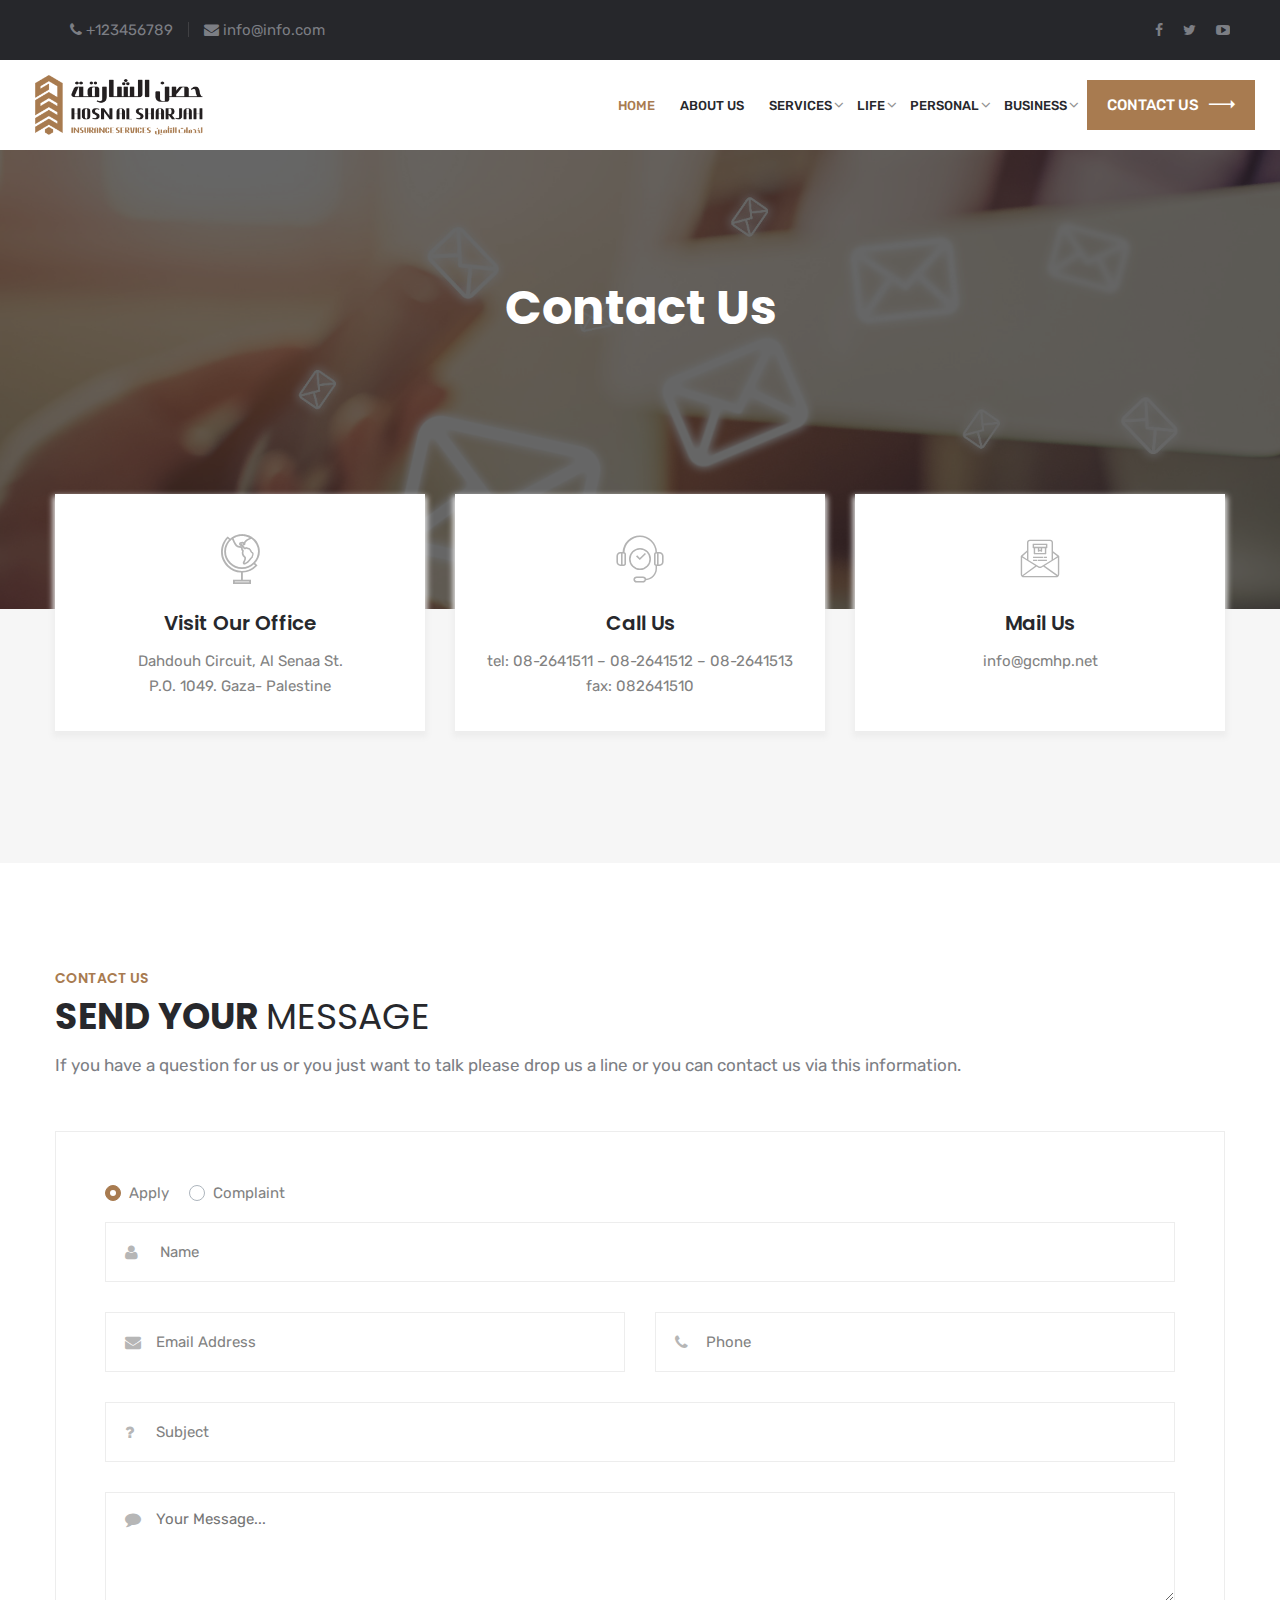
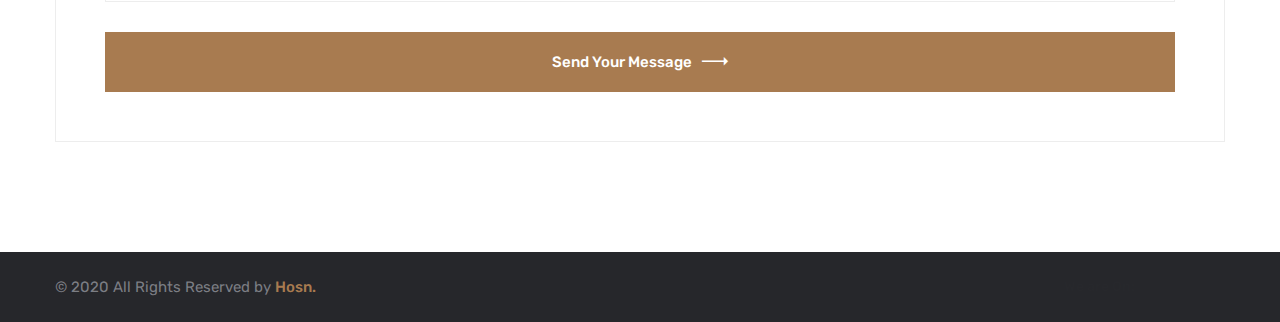
<file: contact.html>
<!DOCTYPE html>
<html lang="en">

<head>
    <meta charset="UTF-8">
    <title>Hosn Al Sharjh</title>

    <!-- responsive meta -->
    <meta name="viewport" content="width=device-width, initial-scale=1">
    <!-- For IE -->
    <meta http-equiv="X-UA-Compatible" content="IE=edge">

    <!-- master stylesheet -->
    <link rel="stylesheet" href="css/style.css">
    <!-- Responsive stylesheet -->
    <link rel="stylesheet" href="css/responsive.css">
    <!-- Favicon -->
    <link rel="apple-touch-icon" sizes="180x180" href="images/favicon/fave.png">
    <link rel="icon" type="image/png" href="images/favicon/fave.png" sizes="32x32">
    <link rel="icon" type="image/png" href="images/favicon/fave.png" sizes="16x16">


</head>

<body>
<div class="boxed_wrapper">

    <div class="preloader"></div>

    <!-- Start Top Bar style2 -->
    <section class="top-bar-style2">
        <div class="top-style2 clearfix">
            <div class="top-style2-left">
                <ul>
                    <li>
                        <i class="fa fa-phone"></i>
                        +123456789
                    </li>
                    <li>
                        <i class="fa fa-envelope"></i>
                        info@info.com
                    </li>
                </ul>
            </div>
            <div class="top-style2-right">
                <ul class="topbar-social-links">
                    <li><a href="#"><i class="fa fa-facebook" aria-hidden="true"></i></a></li>
                    <li><a href="#"><i class="fa fa-twitter" aria-hidden="true"></i></a></li>
                    <li><a href="#"><i class="fa fa-youtube-play" aria-hidden="true"></i></a></li>
                </ul>
            </div>
        </div>
    </section>
    <!-- End Top Bar style2 -->

    <!--Start Main Header-->
    <header class="main-header header-style2 stricky">
        <div class="inner-container clearfix">
            <div class="logo-box-style2 float-left">
                <a href="index.html">
                    <img src="images/logo.png" alt="Logo">
                </a>
            </div>
            <div class="main-menu-box float-right">
                <nav class="main-menu style2 clearfix">
                    <div class="navbar-header clearfix">
                        <button type="button" class="navbar-toggle" data-toggle="collapse"
                                data-target=".navbar-collapse">
                            <span class="icon-bar"></span>
                            <span class="icon-bar"></span>
                            <span class="icon-bar"></span>
                        </button>
                    </div>
                    <div class="navbar-collapse collapse clearfix">
                        <ul class="navigation clearfix">
                            <li class="current"><a href="index.html">Home</a></li>
                            <li><a href="about.html">About Us</a></li>
                            <li class="dropdown"><a href="#">SERVICES</a>
                                <ul>
                                    <li><a href="#">SERVICES</a></li>
                                    <li><a href="#">SERVICES</a></li>
                                    <li><a href="#">SERVICES</a></li>
                                    <li><a href="#">SERVICES</a></li>
                                    <li><a href="#">SERVICES</a></li>
                                </ul>
                            </li>
                            <li class="dropdown"><a href="#">Life</a>
                                <ul>
                                    <li><a href="#">SERVICES</a></li>
                                    <li><a href="#">SERVICES</a></li>
                                    <li><a href="#">SERVICES</a></li>
                                    <li><a href="#">SERVICES</a></li>
                                    <li><a href="#">SERVICES</a></li>
                                </ul>
                            </li>
                            <li class="dropdown"><a href="#">Personal</a>
                                <ul>
                                    <li><a href="#">SERVICES</a></li>
                                    <li><a href="#">SERVICES</a></li>
                                    <li><a href="#">SERVICES</a></li>
                                    <li><a href="#">SERVICES</a></li>
                                    <li><a href="#">SERVICES</a></li>
                                </ul>
                            </li>
                            <li class="dropdown"><a href="#">Business</a>
                                <ul>
                                    <li><a href="#">SERVICES</a></li>
                                    <li><a href="#">SERVICES</a></li>
                                    <li><a href="#">SERVICES</a></li>
                                    <li><a href="#">SERVICES</a></li>
                                    <li><a href="#">SERVICES</a></li>
                                </ul>
                            </li>
                        </ul>
                    </div>
                </nav>
                <div class="mainmenu-right style2">
                    <div class="button">
                        <a class="btn-one" href="#">CONTACT US<span class="flaticon-next"></span></a>
                    </div>
                </div>
            </div>
        </div>
    </header>
    <!--End Main Header-->

    <!--Start breadcrumb area-->
    <section class="breadcrumb-area style2 contact-page" style="background-image: url(images/contact.jpg); ">
        <div class="container">
            <div class="row">
                <div class="col-xl-12">
                    <div class="inner-content-box clearfix">
                        <div class="title-s2 text-center">
                            <h1>Contact Us</h1>
                        </div>
                        <div class="breadcrumb-menu float-left">
                            <ul class="clearfix">
                                <li><a href="index.html">Home</a></li>
                                <li class="active">Contact Us</li>
                            </ul>
                        </div>
                    </div>
                </div>
            </div>
        </div>
    </section>
    <!--End breadcrumb area-->


    <!--Start Contact Address Area-->
    <section class="contact-address-area">
        <div class="container">
            <div class="row">
                <!--Start Single Contact Address Box-->
                <div class="col-xl-4 col-lg-4">
                    <div class="single-contact-address-box">
                        <span class="icon-global"></span>
                        <h3>Visit Our Office</h3>
                        <p>Dahdouh Circuit, Al Senaa St.
                            <br>
                            P.O. 1049. Gaza- Palestine
                        </p>
                    </div>
                </div>
                <!--End Single Contact Address Box-->
                <!--Start Single Contact Address Box-->
                <div class="col-xl-4 col-lg-4">
                    <div class="single-contact-address-box">
                        <span class="icon-support1"></span>
                        <h3>Call Us</h3>
                        <p>tel: 08-2641511 – 08-2641512 – 08-2641513
                            <br>
                            fax: 082641510
                        </p>
                    </div>
                </div>
                <!--End Single Contact Address Box-->
                <!--Start Single Contact Address Box-->
                <div class="col-xl-4 col-lg-4">
                    <div class="single-contact-address-box">
                        <span class="icon-shipping-and-delivery"></span>
                        <h3>Mail Us</h3>
                        <p> info@gcmhp.net
                            <br></p>
                    </div>
                </div>
                <!--End Single Contact Address Box-->
            </div>
        </div>
    </section>
    <!--End Contact Address Area-->

    <!--Start contact form area-->
    <section class="contact-info-area">
        <div class="container">
            <div class="row">
                <div class=" col-lg-12">
                    <div class="contact-form">
                        <div class="sec-title with-text">
                            <p>Contact Us</p>
                            <div class="title">Send Your <span>Message</span></div>
                            <p class="bottom-text">If you have a question for us or you just want to talk please drop us
                                a line or you can contact us via this information.</p>
                        </div>
                        <div class="inner-box">
                            <form id="contact-form" name="contact_form" class="default-form" action="#" method="post">
                                <div class="row">
                                    <div class="col-md-12">
                                        <div class="radio-box mb-3">
                                            <div class="custom-control custom-radio custom-control-inline">
                                                <input checked type="radio" id="customRadioInline1" name="customRadioInline1" class="custom-control-input">
                                                <label class="custom-control-label" for="customRadioInline1">Apply</label>
                                            </div>
                                            <div class="custom-control custom-radio custom-control-inline">
                                                <input type="radio" id="customRadioInline2" name="customRadioInline1" class="custom-control-input">
                                                <label class="custom-control-label" for="customRadioInline2">Complaint
                                                </label>
                                            </div>
                                        </div>
                                    </div>
                                </div>
                                <div class="row">
                                    <div class="col-md-12">
                                        <div class="input-box">
                                            <input type="text" name="form_name" value="" placeholder=" Name"
                                                   required="">
                                            <div class="icon">
                                                <i class="fa fa-user" aria-hidden="true"></i>
                                            </div>
                                        </div>
                                    </div>
                                </div>
                                <div class="row">
                                    <div class="col-md-6">
                                        <div class="input-box">
                                            <input type="email" name="form_email" value="" placeholder="Email Address"
                                                   required="">
                                            <div class="icon">
                                                <i class="fa fa-envelope" aria-hidden="true"></i>
                                            </div>
                                        </div>
                                    </div>
                                    <div class="col-md-6">
                                        <div class="input-box">
                                            <input type="text" name="form_phone" value="" placeholder="Phone">
                                            <div class="icon">
                                                <i class="fa fa-phone" aria-hidden="true"></i>
                                            </div>
                                        </div>
                                    </div>
                                </div>
                                <div class="row">

                                    <div class="col-md-12">
                                        <div class="input-box">
                                            <input type="text" name="form_subject" value="" placeholder="Subject"
                                                   required="">
                                            <div class="icon">
                                                <i class="fa fa-question" aria-hidden="true"></i>
                                            </div>
                                        </div>
                                    </div>
                                </div>
                                <div class="row">
                                    <div class="col-md-12">
                                        <div class="input-box">
                                            <textarea name="form_message" placeholder="Your Message..."
                                                      required=""></textarea>
                                            <div class="icon envelop">
                                                <i class="fa fa-comment" aria-hidden="true"></i>
                                            </div>
                                        </div>
                                    </div>
                                </div>
                                <div class="row">
                                    <div class="col-md-12">
                                        <div class="button-box">
                                            <input id="form_botcheck" name="form_botcheck" class="form-control"
                                                   type="hidden" value="">
                                            <button class="btn-one" type="submit" data-loading-text="Please wait...">
                                                Send Your Message<span class="flaticon-next"></span></button>
                                        </div>
                                    </div>
                                </div>
                            </form>
                        </div>
                    </div>
                </div>
            </div>
        </div>
    </section>
    <!--End contact form area-->



    <!--Start footer bottom area-->
    <section class="footer-bottom-area">
        <div class="container">
            <div class="row">
                <div class="col-xl-12 col-lg-12 col-md-12 col-sm-12">
                    <div class="footer-bottom-content flex-box-two">
                        <div class="copyright-text">
                            <p>© 2020 All Rights Reserved by <a href="#">Hosn.</a></p>
                        </div>
                        <div class="footer-social-links float-right">
                            <span>We are On:</span>
                            <ul class="sociallinks-style-one">
                                <li class="wow slideInUp" data-wow-delay="0ms" data-wow-duration="1200ms">
                                    <a href="#"><i class="fa fa-facebook" aria-hidden="true"></i></a>
                                </li>
                                <li class="wow slideInUp" data-wow-delay="100ms" data-wow-duration="1500ms">
                                    <a href="#"><i class="fa fa-twitter" aria-hidden="true"></i></a>
                                </li>
                                <li class="wow slideInUp" data-wow-delay="300ms" data-wow-duration="1500ms">
                                    <a href="#"><i class="fa fa-youtube-play" aria-hidden="true"></i></a>
                                </li>
                            </ul>
                        </div>
                    </div>
                </div>
            </div>
        </div>
    </section>
    <!--End footer bottom area-->

</div>


<div class="scroll-to-top scroll-to-target" data-target="html"><span class="fa fa-angle-up"></span></div>


<script src="js/jquery.js"></script>
<script src="js/bootstrap.bundle.min.js"></script>
<script src="js/jquery.enllax.min.js"></script>
<script src="js/wow.js"></script>
<script src="js/validation.js"></script>
<script src="assets/jquery-ui-1.11.4/jquery-ui.js"></script>
<script src="js/custom.js"></script>


</body>

</html>
</file>
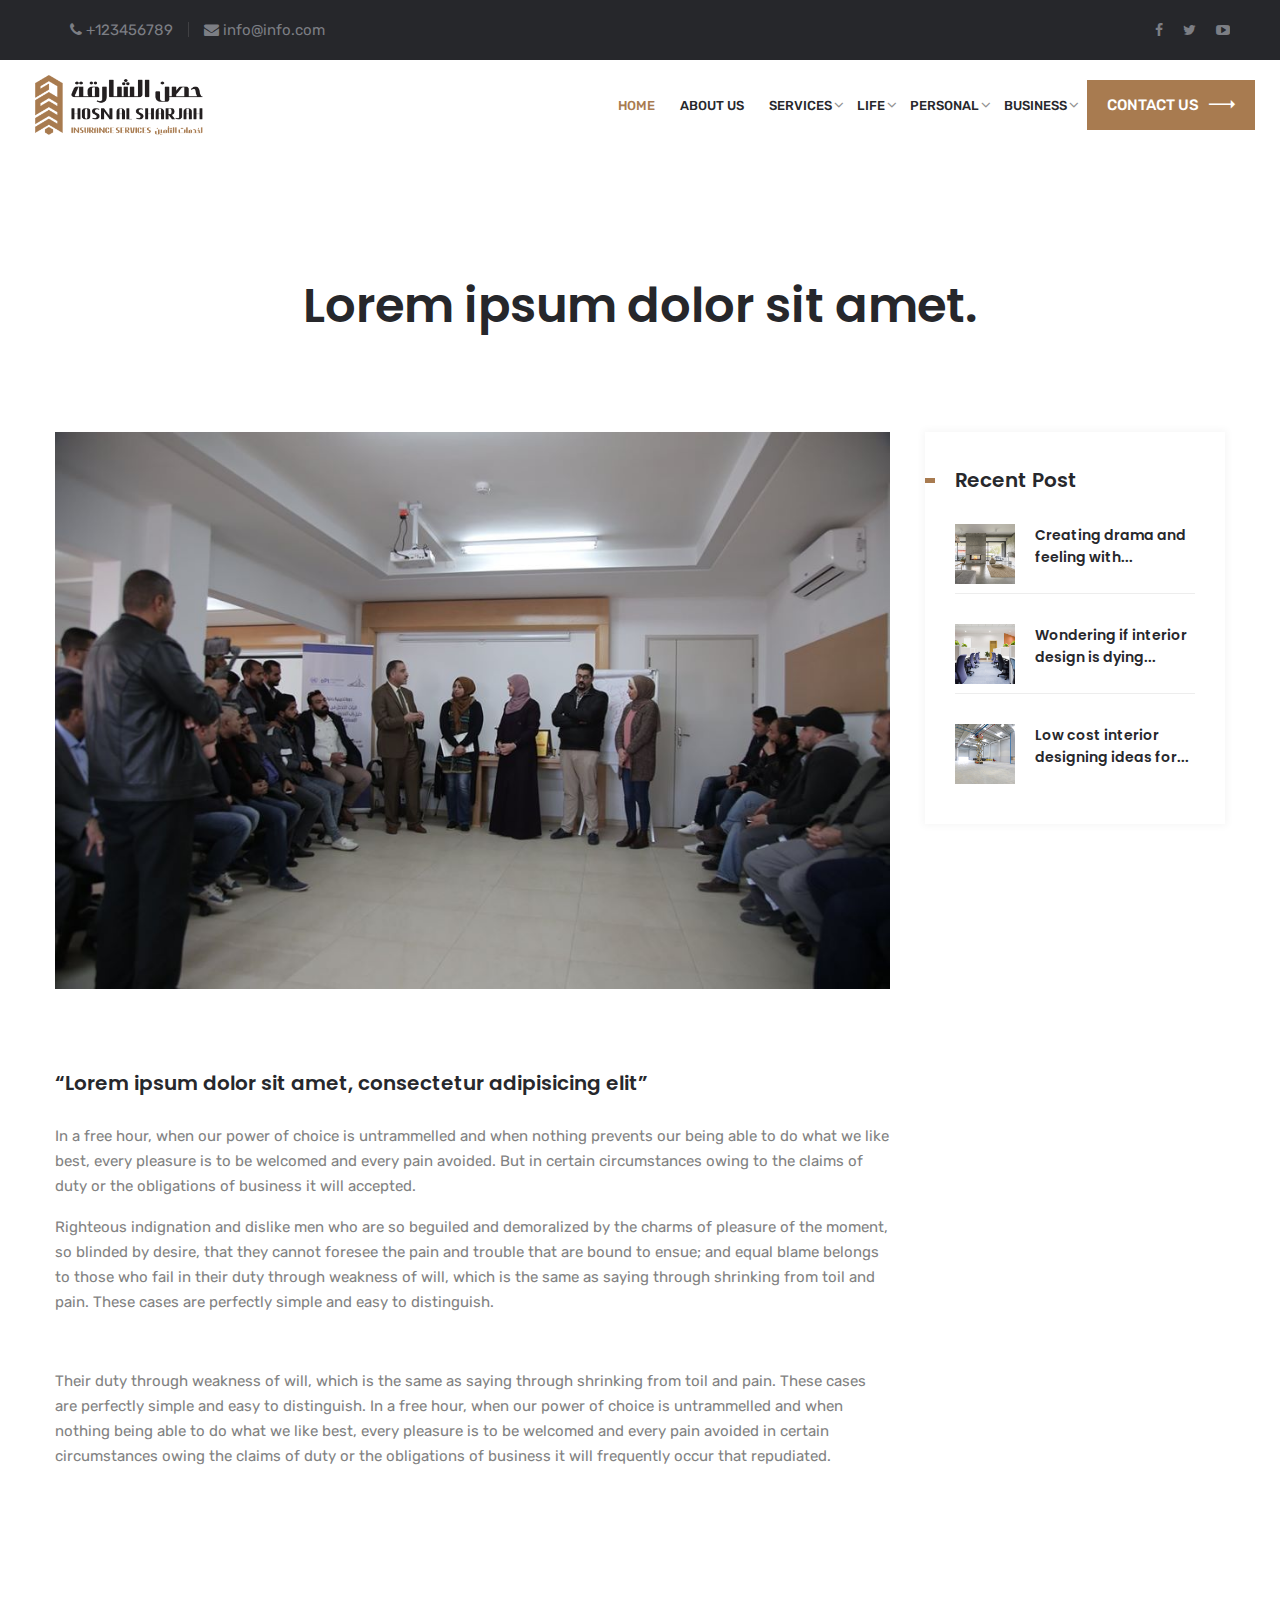
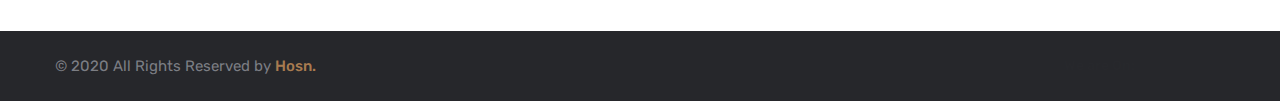
<file: services-sengle.html>
<!DOCTYPE html>
<html lang="en">

<head>
    <meta charset="UTF-8">
    <title>Hosn Al Sharjh</title>

    <!-- responsive meta -->
    <meta name="viewport" content="width=device-width, initial-scale=1">
    <!-- For IE -->
    <meta http-equiv="X-UA-Compatible" content="IE=edge">

    <!-- master stylesheet -->
    <link rel="stylesheet" href="css/style.css">
    <!-- Responsive stylesheet -->
    <link rel="stylesheet" href="css/responsive.css">
    <!-- Favicon -->
    <link rel="apple-touch-icon" sizes="180x180" href="images/favicon/fave.png">
    <link rel="icon" type="image/png" href="images/favicon/fave.png" sizes="32x32">
    <link rel="icon" type="image/png" href="images/favicon/fave.png" sizes="16x16">


</head>


<body>
    <div class="boxed_wrapper">

        <div class="preloader"></div>

        <!-- Start Top Bar style2 -->
        <section class="top-bar-style2">
            <div class="top-style2 clearfix">
                <div class="top-style2-left">
                    <ul>
                        <li>
                            <i class="fa fa-phone"></i>
                            +123456789
                        </li>
                        <li>
                            <i class="fa fa-envelope"></i>
                            info@info.com
                        </li>
                    </ul>
                </div>
                <div class="top-style2-right">
                    <ul class="topbar-social-links">
                        <li><a href="#"><i class="fa fa-facebook" aria-hidden="true"></i></a></li>
                        <li><a href="#"><i class="fa fa-twitter" aria-hidden="true"></i></a></li>
                        <li><a href="#"><i class="fa fa-youtube-play" aria-hidden="true"></i></a></li>
                    </ul>
                </div>
            </div>
        </section>
        <!-- End Top Bar style2 -->

        <!--Start Main Header-->
        <header class="main-header header-style2 stricky">
            <div class="inner-container clearfix">
                <div class="logo-box-style2 float-left">
                    <a href="index.html">
                        <img src="images/logo.png" alt="Logo">
                    </a>
                </div>
                <div class="main-menu-box float-right">
                    <nav class="main-menu style2 clearfix">
                        <div class="navbar-header clearfix">
                            <button type="button" class="navbar-toggle" data-toggle="collapse"
                                    data-target=".navbar-collapse">
                                <span class="icon-bar"></span>
                                <span class="icon-bar"></span>
                                <span class="icon-bar"></span>
                            </button>
                        </div>
                        <div class="navbar-collapse collapse clearfix">
                            <ul class="navigation clearfix">
                                <li class="current"><a href="index.html">Home</a></li>
                                <li><a href="about.html">About Us</a></li>
                                <li class="dropdown"><a href="#">SERVICES</a>
                                    <ul>
                                        <li><a href="#">SERVICES</a></li>
                                        <li><a href="#">SERVICES</a></li>
                                        <li><a href="#">SERVICES</a></li>
                                        <li><a href="#">SERVICES</a></li>
                                        <li><a href="#">SERVICES</a></li>
                                    </ul>
                                </li>
                                <li class="dropdown"><a href="#">Life</a>
                                    <ul>
                                        <li><a href="#">SERVICES</a></li>
                                        <li><a href="#">SERVICES</a></li>
                                        <li><a href="#">SERVICES</a></li>
                                        <li><a href="#">SERVICES</a></li>
                                        <li><a href="#">SERVICES</a></li>
                                    </ul>
                                </li>
                                <li class="dropdown"><a href="#">Personal</a>
                                    <ul>
                                        <li><a href="#">SERVICES</a></li>
                                        <li><a href="#">SERVICES</a></li>
                                        <li><a href="#">SERVICES</a></li>
                                        <li><a href="#">SERVICES</a></li>
                                        <li><a href="#">SERVICES</a></li>
                                    </ul>
                                </li>
                                <li class="dropdown"><a href="#">Business</a>
                                    <ul>
                                        <li><a href="#">SERVICES</a></li>
                                        <li><a href="#">SERVICES</a></li>
                                        <li><a href="#">SERVICES</a></li>
                                        <li><a href="#">SERVICES</a></li>
                                        <li><a href="#">SERVICES</a></li>
                                    </ul>
                                </li>
                            </ul>
                        </div>
                    </nav>
                    <div class="mainmenu-right style2">
                        <div class="button">
                            <a class="btn-one" href="#">CONTACT US<span class="flaticon-next"></span></a>
                        </div>
                    </div>
                </div>
            </div>
        </header>
        <!--End Main Header-->

        <!--Start Single Post Info Area-->
        <section class="single-post-info-area">
            <div class="container">
                <div class="row">
                    <div class="col-xl-12">
                        <div class="single-post-info-content text-center">

                            <h1 class="blog-title">Lorem ipsum dolor sit amet.</h1>
                        </div>
                    </div>
                </div>
            </div>
        </section>
        <!--End Single Post Info Area-->

        <!--Start blog single area-->
        <section id="blog-area" class="blog-single-area">
            <div class="container">
                <div class="row">
                    <div class="col-xl-9 col-lg-8 col-md-12 col-sm-12">
                        <div class="blog-post">
                            <div class="single-blog-post">
                                <div class="main-image-box">
                                    <img src="images/3.jpg" alt="Awesome Image">
                                </div>
                                <div class="top-text-box">
                                    <h3>“Lorem ipsum dolor sit amet, consectetur adipisicing elit”</h3>
                                    <p>In a free hour, when our power of choice is untrammelled and when nothing prevents our being able to do what we like best, every pleasure is to be welcomed and every pain avoided. But in certain circumstances owing
                                        to the claims of duty or the obligations of business it will accepted.</p>
                                </div>
                                <div class="quote-bottom-text">
                                    <p>Righteous indignation and dislike men who are so beguiled and demoralized by the charms of pleasure of the moment, so blinded by desire, that they cannot foresee the pain and trouble that are bound to ensue; and equal
                                        blame belongs to those who fail in their duty through weakness of will, which is the same as saying through shrinking from toil and pain. These cases are perfectly simple and easy to distinguish.</p>
                                </div>
                                <div class="blog-single-image-with-text-box">
                                    <div class="text-box">
                                        <p>Their duty through weakness of will, which is the same as saying through shrinking from toil and pain. These cases are perfectly simple and easy to distinguish. In a free hour, when our power of choice is untrammelled
                                            and when nothing being able to do what we like best, every pleasure is to be welcomed and every pain avoided in certain circumstances owing the claims of duty or the obligations of business it will frequently
                                            occur that repudiated.</p>
                                    </div>
                                </div>
                            </div>
                        </div>
                    </div>

                    <!--Start sidebar Wrapper-->
                    <div class="col-xl-3 col-lg-4 col-md-7 col-sm-12">
                        <div class="sidebar-wrapper">
                            <!--Start single sidebar-->
                            <div class="single-sidebar">
                                <div class="sidebar-title">
                                    <div class="title">Recent Post</div>
                                </div>
                                <ul class="recent-post">
                                    <li>
                                        <div class="img-holder">
                                            <img src="images/resources/working-1.jpg" alt="Awesome Image">
                                            <div class="overlay-style-one">
                                                <div class="box">
                                                    <div class="content">
                                                        <a href="#"><span class="icon-link"></span></a>
                                                    </div>
                                                </div>
                                            </div>
                                        </div>
                                        <div class="title-holder">
                                            <h5 class="post-title"><a href="#">Creating drama and<br> feeling with...</a></h5>
                                        </div>
                                    </li>
                                    <li>
                                        <div class="img-holder">
                                            <img src="images/resources/working-2.jpg" alt="Awesome Image">
                                            <div class="overlay-style-one">
                                                <div class="box">
                                                    <div class="content">
                                                        <a href="#"><span class="icon-link"></span></a>
                                                    </div>
                                                </div>
                                            </div>
                                        </div>
                                        <div class="title-holder">
                                            <h5 class="post-title"><a href="#">Wondering if interior<br> design is dying...</a></h5>
                                        </div>
                                    </li>
                                    <li>
                                        <div class="img-holder">
                                            <img src="images/resources/working-3.jpg" alt="Awesome Image">
                                            <div class="overlay-style-one">
                                                <div class="box">
                                                    <div class="content">
                                                        <a href="#"><span class="icon-link"></span></a>
                                                    </div>
                                                </div>
                                            </div>
                                        </div>
                                        <div class="title-holder">
                                            <h5 class="post-title"><a href="#">Low cost interior<br> designing ideas for...</a></h5>
                                        </div>
                                    </li>
                                </ul>
                            </div>
                            <!--End single sidebar-->
                        </div>
                    </div>
                    <!--End Sidebar Wrapper-->


                </div>
            </div>

        </section>
        <!--End blog single area-->


        <section class="footer-bottom-area">
            <div class="container">
                <div class="row">
                    <div class="col-xl-12 col-lg-12 col-md-12 col-sm-12">
                        <div class="footer-bottom-content flex-box-two">
                            <div class="copyright-text">
                                <p>© 2020 All Rights Reserved by <a href="#">Hosn.</a></p>
                            </div>
                            <div class="footer-social-links float-right">
                                <span>We are On:</span>
                                <ul class="sociallinks-style-one">
                                    <li class="wow slideInUp" data-wow-delay="0ms" data-wow-duration="1200ms">
                                        <a href="#"><i class="fa fa-facebook" aria-hidden="true"></i></a>
                                    </li>
                                    <li class="wow slideInUp" data-wow-delay="100ms" data-wow-duration="1500ms">
                                        <a href="#"><i class="fa fa-twitter" aria-hidden="true"></i></a>
                                    </li>
                                    <li class="wow slideInUp" data-wow-delay="300ms" data-wow-duration="1500ms">
                                        <a href="#"><i class="fa fa-youtube-play" aria-hidden="true"></i></a>
                                    </li>
                                </ul>
                            </div>
                        </div>
                    </div>
                </div>
            </div>
        </section>


    </div>


    <div class="scroll-to-top scroll-to-target" data-target="html"><span class="fa fa-angle-up"></span></div>



    <script src="js/jquery.js"></script>
    <script src="js/bootstrap.bundle.min.js"></script>
    <script src="js/jquery.enllax.min.js"></script>
    <script src="js/validation.js"></script>
    <script src="js/wow.js"></script>

    <script src="js/custom.js"></script>



</body>

</html>
</file>
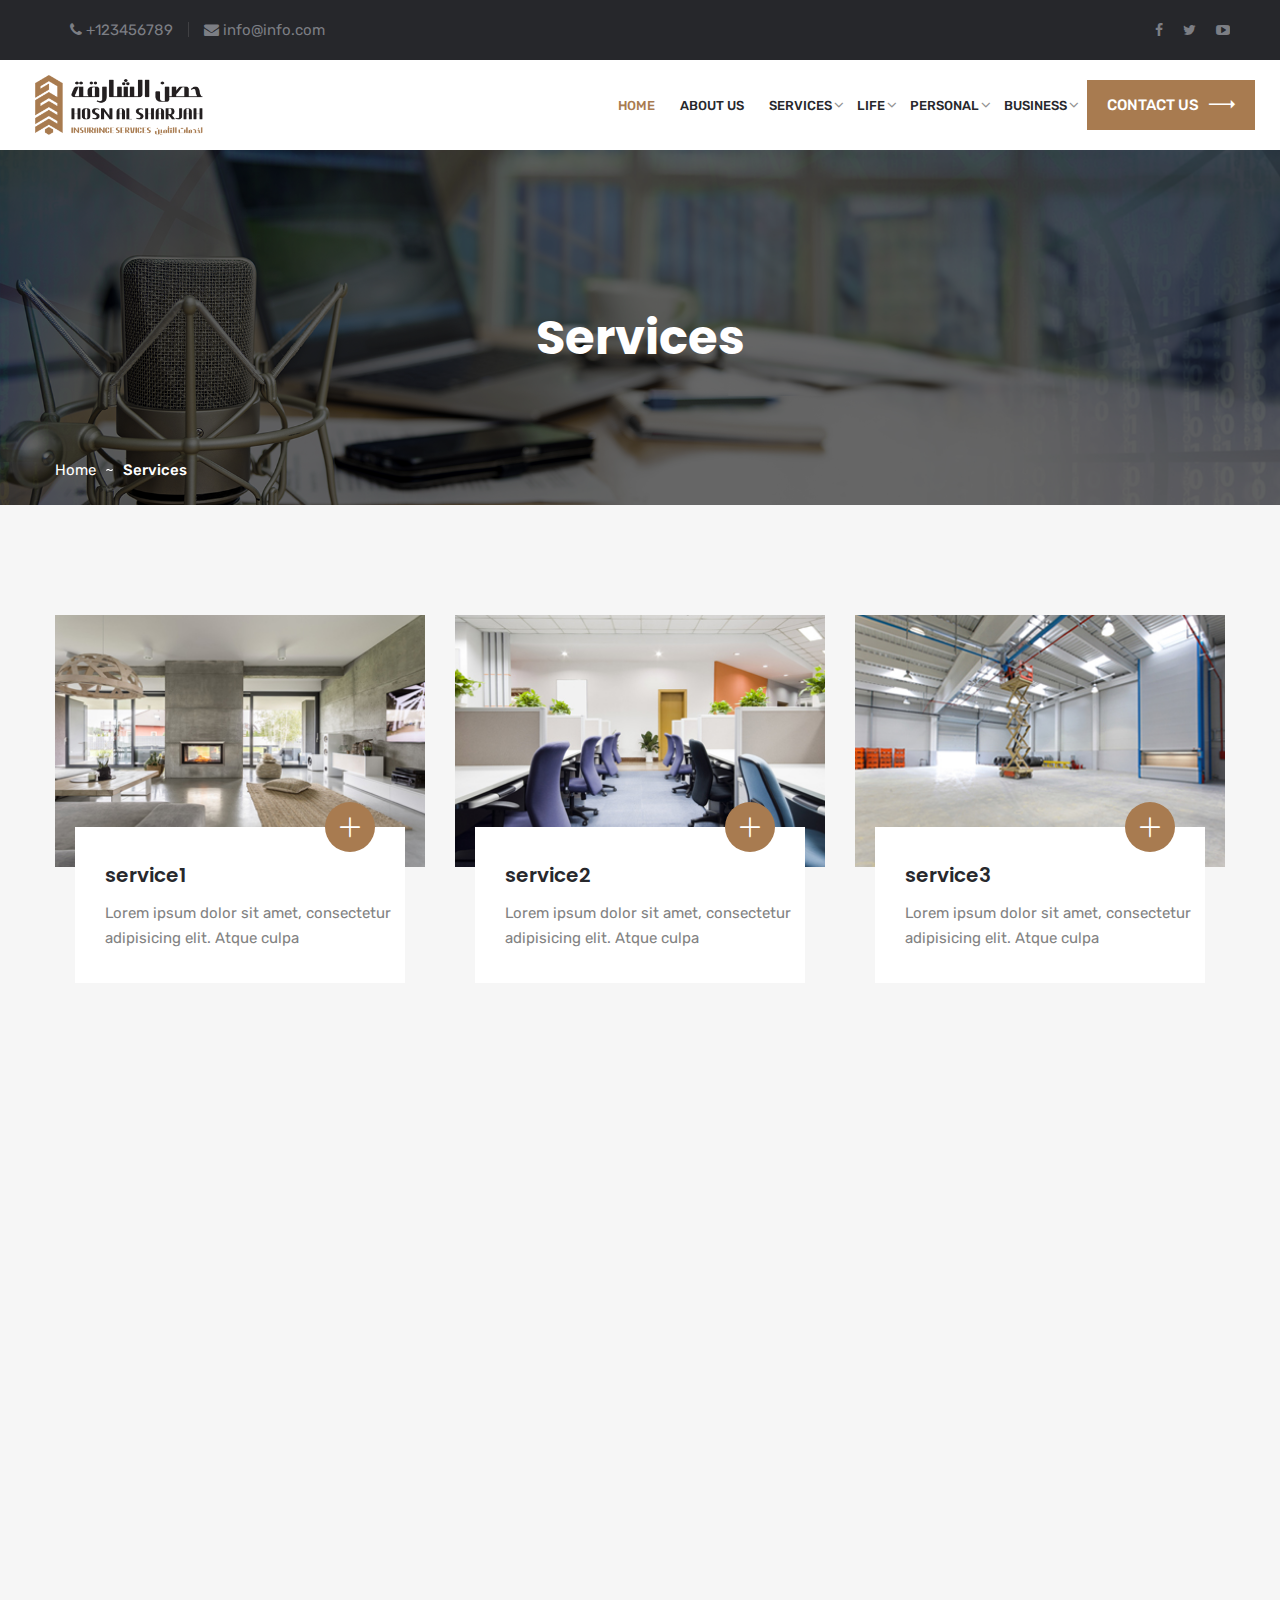
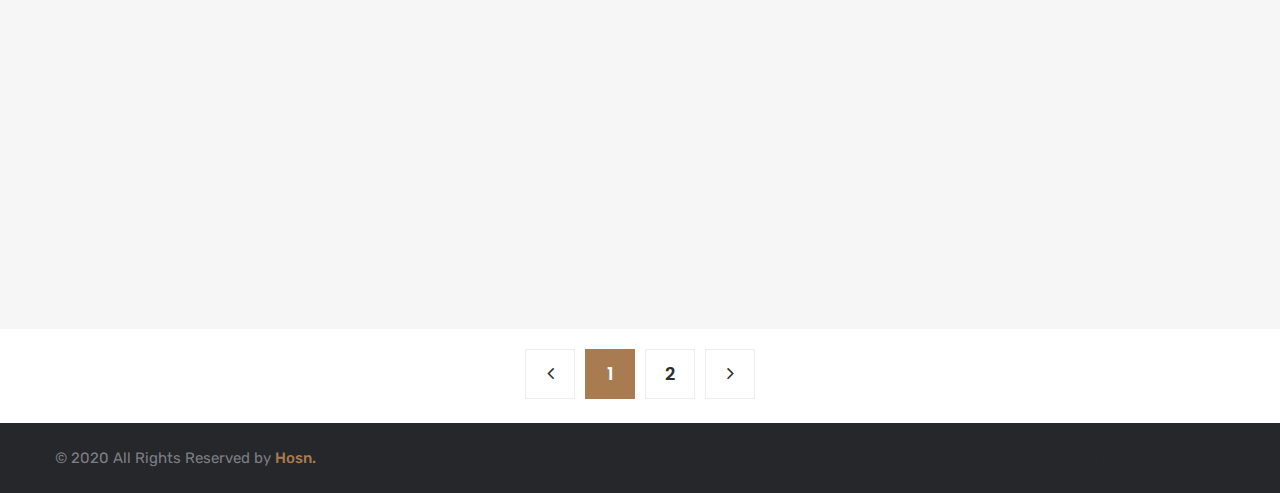
<file: services.html>
<!DOCTYPE html>
<html lang="en">

<head>
    <meta charset="UTF-8">
    <title>Hosn Al Sharjh</title>

    <!-- responsive meta -->
    <meta name="viewport" content="width=device-width, initial-scale=1">
    <!-- For IE -->
    <meta http-equiv="X-UA-Compatible" content="IE=edge">

    <!-- master stylesheet -->
    <link rel="stylesheet" href="css/style.css">
    <!-- Responsive stylesheet -->
    <link rel="stylesheet" href="css/responsive.css">
    <!-- Favicon -->
    <link rel="apple-touch-icon" sizes="180x180" href="images/favicon/fave.png">
    <link rel="icon" type="image/png" href="images/favicon/fave.png" sizes="32x32">
    <link rel="icon" type="image/png" href="images/favicon/fave.png" sizes="16x16">


</head>

<body>
    <div class="boxed_wrapper">

        <div class="preloader"></div>

        <!-- Start Top Bar style2 -->
        <section class="top-bar-style2">
            <div class="top-style2 clearfix">
                <div class="top-style2-left">
                    <ul>
                        <li>
                            <i class="fa fa-phone"></i>
                            +123456789
                        </li>
                        <li>
                            <i class="fa fa-envelope"></i>
                            info@info.com
                        </li>
                    </ul>
                </div>
                <div class="top-style2-right">
                    <ul class="topbar-social-links">
                        <li><a href="#"><i class="fa fa-facebook" aria-hidden="true"></i></a></li>
                        <li><a href="#"><i class="fa fa-twitter" aria-hidden="true"></i></a></li>
                        <li><a href="#"><i class="fa fa-youtube-play" aria-hidden="true"></i></a></li>
                    </ul>
                </div>
            </div>
        </section>
        <!-- End Top Bar style2 -->

        <!--Start Main Header-->
        <header class="main-header header-style2 stricky">
            <div class="inner-container clearfix">
                <div class="logo-box-style2 float-left">
                    <a href="index.html">
                        <img src="images/logo.png" alt="Logo">
                    </a>
                </div>
                <div class="main-menu-box float-right">
                    <nav class="main-menu style2 clearfix">
                        <div class="navbar-header clearfix">
                            <button type="button" class="navbar-toggle" data-toggle="collapse"
                                    data-target=".navbar-collapse">
                                <span class="icon-bar"></span>
                                <span class="icon-bar"></span>
                                <span class="icon-bar"></span>
                            </button>
                        </div>
                        <div class="navbar-collapse collapse clearfix">
                            <ul class="navigation clearfix">
                                <li class="current"><a href="index.html">Home</a></li>
                                <li><a href="about.html">About Us</a></li>
                                <li class="dropdown"><a href="#">SERVICES</a>
                                    <ul>
                                        <li><a href="#">SERVICES</a></li>
                                        <li><a href="#">SERVICES</a></li>
                                        <li><a href="#">SERVICES</a></li>
                                        <li><a href="#">SERVICES</a></li>
                                        <li><a href="#">SERVICES</a></li>
                                    </ul>
                                </li>
                                <li class="dropdown"><a href="#">Life</a>
                                    <ul>
                                        <li><a href="#">SERVICES</a></li>
                                        <li><a href="#">SERVICES</a></li>
                                        <li><a href="#">SERVICES</a></li>
                                        <li><a href="#">SERVICES</a></li>
                                        <li><a href="#">SERVICES</a></li>
                                    </ul>
                                </li>
                                <li class="dropdown"><a href="#">Personal</a>
                                    <ul>
                                        <li><a href="#">SERVICES</a></li>
                                        <li><a href="#">SERVICES</a></li>
                                        <li><a href="#">SERVICES</a></li>
                                        <li><a href="#">SERVICES</a></li>
                                        <li><a href="#">SERVICES</a></li>
                                    </ul>
                                </li>
                                <li class="dropdown"><a href="#">Business</a>
                                    <ul>
                                        <li><a href="#">SERVICES</a></li>
                                        <li><a href="#">SERVICES</a></li>
                                        <li><a href="#">SERVICES</a></li>
                                        <li><a href="#">SERVICES</a></li>
                                        <li><a href="#">SERVICES</a></li>
                                    </ul>
                                </li>
                            </ul>
                        </div>
                    </nav>
                    <div class="mainmenu-right style2">
                        <div class="button">
                            <a class="btn-one" href="#">CONTACT US<span class="flaticon-next"></span></a>
                        </div>
                    </div>
                </div>
            </div>
        </header>
        <!--End Main Header-->

        <!--Start breadcrumb area-->
        <section class="breadcrumb-area style2" style="background-image: url(images/resources/breadcrumb-bg-2.jpg);">
            <div class="container">
                <div class="row">
                    <div class="col-xl-12">
                        <div class="inner-content-box clearfix">
                            <div class="title-s2 text-center">
                                <h1>services</h1>
                            </div>
                            <div class="breadcrumb-menu float-left">
                                <ul class="clearfix">
                                    <li><a href="index.html">Home</a></li>
                                    <li class="active">services</li>
                                </ul>
                            </div>
                        </div>
                    </div>
                </div>
            </div>
        </section>
        <!--End breadcrumb area-->


        <!--Start blog area-->
        <!--Start Working Area-->
        <section class="working-area bg2">
            <div class="container">
                <div class="row">
                    <div class="col-xl-4 col-lg-4">
                        <div class="single-working-box wow fadeInDown" data-wow-delay="0ms">
                            <a href="#" class="d-block">
                                <div class="img-holder">
                                    <div class="inner">
                                        <img src="images/resources/working-1.jpg" alt="Awesome Image">
                                        <div class="overlay-style-one"></div>
                                    </div>
                                </div>
                                <div class="text-holder">
                                    <div class="plus-icon-box"><span class="icon-plus"></span></div>
                                    <div class="outer-box">
                                        <div class="text">
                                            <h3>service1</h3>
                                            <p>Lorem ipsum dolor sit amet, consectetur adipisicing elit. Atque culpa </p>
                                        </div>
                                    </div>
                                </div>
                            </a>
                        </div>
                    </div>

                    <div class="col-xl-4 col-lg-4">
                        <div class="single-working-box wow fadeInDown" data-wow-delay="400ms">
                            <a href="#" class="d-block">
                                <div class="img-holder">
                                    <div class="inner">
                                        <img src="images/resources/working-2.jpg" alt="Awesome Image">
                                        <div class="overlay-style-one"></div>
                                    </div>
                                </div>
                                <div class="text-holder">
                                    <div class="plus-icon-box"><span class="icon-plus"></span></div>
                                    <div class="outer-box">
                                        <div class="text">
                                            <h3>service2</h3>
                                            <p>Lorem ipsum dolor sit amet, consectetur adipisicing elit. Atque culpa </p>
                                        </div>
                                    </div>
                                </div>
                            </a>
                        </div>
                    </div>

                    <div class="col-xl-4 col-lg-4">
                        <div class="single-working-box wow fadeInDown" data-wow-delay="800ms">
                            <a href="#" class="d-block">
                                <div class="img-holder">
                                    <div class="inner">
                                        <img src="images/resources/working-3.jpg" alt="Awesome Image">
                                        <div class="overlay-style-one"></div>
                                    </div>
                                </div>
                                <div class="text-holder">
                                    <div class="plus-icon-box"><span class="icon-plus"></span></div>
                                    <div class="outer-box">
                                        <div class="text">
                                            <h3>service3</h3>
                                            <p>Lorem ipsum dolor sit amet, consectetur adipisicing elit. Atque culpa </p>
                                        </div>
                                    </div>
                                </div>
                            </a>
                        </div>
                    </div>
                    <div class="col-xl-4 col-lg-4">
                        <div class="single-working-box wow fadeInDown" data-wow-delay="0ms">
                            <a href="#" class="d-block">
                                <div class="img-holder">
                                    <div class="inner">
                                        <img src="images/resources/working-1.jpg" alt="Awesome Image">
                                        <div class="overlay-style-one"></div>
                                    </div>
                                </div>
                                <div class="text-holder">
                                    <div class="plus-icon-box"><span class="icon-plus"></span></div>
                                    <div class="outer-box">
                                        <div class="text">
                                            <h3>service1</h3>
                                            <p>Lorem ipsum dolor sit amet, consectetur adipisicing elit. Atque culpa </p>
                                        </div>
                                    </div>
                                </div>
                            </a>
                        </div>
                    </div>

                    <div class="col-xl-4 col-lg-4">
                        <div class="single-working-box wow fadeInDown" data-wow-delay="400ms">
                            <a href="#" class="d-block">
                                <div class="img-holder">
                                    <div class="inner">
                                        <img src="images/resources/working-2.jpg" alt="Awesome Image">
                                        <div class="overlay-style-one"></div>
                                    </div>
                                </div>
                                <div class="text-holder">
                                    <div class="plus-icon-box"><span class="icon-plus"></span></div>
                                    <div class="outer-box">
                                        <div class="text">
                                            <h3>service2</h3>
                                            <p>Lorem ipsum dolor sit amet, consectetur adipisicing elit. Atque culpa </p>
                                        </div>
                                    </div>
                                </div>
                            </a>
                        </div>
                    </div>

                    <div class="col-xl-4 col-lg-4">
                        <div class="single-working-box wow fadeInDown" data-wow-delay="800ms">
                            <a href="#" class="d-block">
                                <div class="img-holder">
                                    <div class="inner">
                                        <img src="images/resources/working-3.jpg" alt="Awesome Image">
                                        <div class="overlay-style-one"></div>
                                    </div>
                                </div>
                                <div class="text-holder">
                                    <div class="plus-icon-box"><span class="icon-plus"></span></div>
                                    <div class="outer-box">
                                        <div class="text">
                                            <h3>service3</h3>
                                            <p>Lorem ipsum dolor sit amet, consectetur adipisicing elit. Atque culpa </p>
                                        </div>
                                    </div>
                                </div>
                            </a>
                        </div>
                    </div>
                    <div class="col-xl-4 col-lg-4">
                        <div class="single-working-box wow fadeInDown" data-wow-delay="0ms">
                            <a href="#" class="d-block">
                                <div class="img-holder">
                                    <div class="inner">
                                        <img src="images/resources/working-1.jpg" alt="Awesome Image">
                                        <div class="overlay-style-one"></div>
                                    </div>
                                </div>
                                <div class="text-holder">
                                    <div class="plus-icon-box"><span class="icon-plus"></span></div>
                                    <div class="outer-box">
                                        <div class="text">
                                            <h3>service1</h3>
                                            <p>Lorem ipsum dolor sit amet, consectetur adipisicing elit. Atque culpa </p>
                                        </div>
                                    </div>
                                </div>
                            </a>
                        </div>
                    </div>

                    <div class="col-xl-4 col-lg-4">
                        <div class="single-working-box wow fadeInDown" data-wow-delay="400ms">
                            <a href="#" class="d-block">
                                <div class="img-holder">
                                    <div class="inner">
                                        <img src="images/resources/working-2.jpg" alt="Awesome Image">
                                        <div class="overlay-style-one"></div>
                                    </div>
                                </div>
                                <div class="text-holder">
                                    <div class="plus-icon-box"><span class="icon-plus"></span></div>
                                    <div class="outer-box">
                                        <div class="text">
                                            <h3>service2</h3>
                                            <p>Lorem ipsum dolor sit amet, consectetur adipisicing elit. Atque culpa </p>
                                        </div>
                                    </div>
                                </div>
                            </a>
                        </div>
                    </div>

                    <div class="col-xl-4 col-lg-4">
                        <div class="single-working-box wow fadeInDown" data-wow-delay="800ms">
                            <a href="#" class="d-block">
                                <div class="img-holder">
                                    <div class="inner">
                                        <img src="images/resources/working-3.jpg" alt="Awesome Image">
                                        <div class="overlay-style-one"></div>
                                    </div>
                                </div>
                                <div class="text-holder">
                                    <div class="plus-icon-box"><span class="icon-plus"></span></div>
                                    <div class="outer-box">
                                        <div class="text">
                                            <h3>service3</h3>
                                            <p>Lorem ipsum dolor sit amet, consectetur adipisicing elit. Atque culpa </p>
                                        </div>
                                    </div>
                                </div>
                            </a>
                        </div>
                    </div>
                </div>
            </div>
        </section>
        <!--End Working Area-->
        <section class="pagination-section mb-4">
            <div class="container">
                <div class="row">
                    <div class="col-md-12">
                        <ul class="post-pagination martop20 text-center">
                            <li><a href="#"><i class="fa fa-angle-left" aria-hidden="true"></i></a></li>
                            <li class="active"><a href="#">1</a></li>
                            <li><a href="#">2</a></li>
                            <li><a href="#"><i class="fa fa-angle-right" aria-hidden="true"></i></a></li>
                        </ul>
                    </div>
                </div>
            </div>
        </section>
        <!--End blog area-->

        <!--Start footer bottom area-->
        <section class="footer-bottom-area">
            <div class="container">
                <div class="row">
                    <div class="col-xl-12 col-lg-12 col-md-12 col-sm-12">
                        <div class="footer-bottom-content flex-box-two">
                            <div class="copyright-text">
                                <p>© 2020 All Rights Reserved by <a href="#">Hosn.</a></p>
                            </div>
                            <div class="footer-social-links float-right">
                                <span>We are On:</span>
                                <ul class="sociallinks-style-one">
                                    <li class="wow slideInUp" data-wow-delay="0ms" data-wow-duration="1200ms">
                                        <a href="#"><i class="fa fa-facebook" aria-hidden="true"></i></a>
                                    </li>
                                    <li class="wow slideInUp" data-wow-delay="100ms" data-wow-duration="1500ms">
                                        <a href="#"><i class="fa fa-twitter" aria-hidden="true"></i></a>
                                    </li>
                                    <li class="wow slideInUp" data-wow-delay="300ms" data-wow-duration="1500ms">
                                        <a href="#"><i class="fa fa-youtube-play" aria-hidden="true"></i></a>
                                    </li>
                                </ul>
                            </div>
                        </div>
                    </div>
                </div>
            </div>
        </section>
        <!--End footer bottom area-->

    </div>


    <div class="scroll-to-top scroll-to-target" data-target="html"><span class="fa fa-angle-up"></span></div>



    <script src="js/jquery.js"></script>
    <script src="js/bootstrap.bundle.min.js"></script>
    <script src="js/jquery.enllax.min.js"></script>
    <script src="js/wow.js"></script>

    <script src="js/custom.js"></script>



</body>

</html>
</file>
<file: css/style.css>
@import url('https://fonts.googleapis.com/css?family=Poppins:200,200i,300,300i,400,400i,500,500i,600,600i,700,700i,800,800i,900,900i');
@import url('https://fonts.googleapis.com/css?family=Rubik:300,300i,400,400i,500,500i,700,700i,900,900i');

@import url(animate.css);
@import url(bootstrap.min.css);
@import url('bootstrap-select.min.css');
@import url('custom-animate.css');
@import url(font-awesome.min.css);
@import url('icomoon.css');
@import url('imp.css');
@import url(jquery.bootstrap-touchspin.css);
@import url('jquery.fancybox.min.css');
@import url(owl.css);
@import url(owl.theme.default.css);

@import url(../fonts/flaticon/flaticon.css);
/*** Price filter***/
@import url(../assets/price-filter/nouislider.css);
@import url(../assets/price-filter/nouislider.pips.css);
/*** Time picker css ***/
@import url(../assets/timepicker/timePicker.css);
/*** jquery ui css ***/
@import url(../assets/jquery-ui-1.11.4/jquery-ui.css);
/*** Revolution slider ***/
@import url(../plugins/revolution/css/settings.css);
@import url(../plugins/revolution/css/layers.css);
@import url(../plugins/revolution/css/navigation.css);
/*** Language Switcher ***/
@import url(../assets/language-switcher/polyglot-language-switcher.css);
@import url(../plugins/energy-icon/style.css);


* {
    margin: 0px;
    padding: 0px;
    border: none;
    outline: none;
    font-size: 100%;
}

html,
body {
    height: 100%;
}

body {
    color: #828282;
    font-size: 15px;
    line-height: 25px;
    font-weight: 400;
    font-family: 'Rubik', sans-serif;
}

button:focus {
    outline: none;
}

button {
    cursor: pointer;
    border: none;
    background: transparent;
    padding: 0;
}

h1, h2, h3, h4, h5, h6 {
    color: #3a3a3a;
    font-weight: 700;
    font-family: 'Poppins', sans-serif;
    margin: 0;
}

h3 {
    color: #27282c;
    font-size: 20px;
    line-height: 26px;
}

h4 {

}

a,
a:hover,
a:active,
a:focus {
    text-decoration: none;
    outline: none;
    border: none;
}


@media (min-width: 1200px) {
    .container {
        max-width: 1200px;
    }
}

.fix {
    position: relative;
    display: block;
    overflow: hidden;
}

img {
    max-width: 100%;
    height: auto;
}

i {
    font-style: normal;
}

ul,
li {
    list-style: none;
    margin: 0;
    padding: 0;
}

ol,
li {
    margin: 0;
    padding: 0;
}

.clr1 {
    color: #f36727;
}

.bgclr1 {
    background: #f36727;
}


.secpd1 {
    padding: 100px 0;
}

.secpd2 {
    padding: 100px 0 60px;
}

.secpd3 {
    padding: 100px 0 70px;
}


.btn-one {
    position: relative;
    display: inline-block;
    background: #a87b50;
    color: #ffffff;
    font-size: 15px;
    line-height: 60px;
    font-weight: 500;
    text-transform: capitalize;
    font-family: 'Rubik', sans-serif;
    padding: 0 30px 0;
    transition: all 500ms ease;
}

.btn-one img {
    position: relative;
    display: inline-block;
    padding-left: 10px;
    width: auto;
}

.btn-one span:before {
    font-size: 26px;
    line-height: 14px;
    display: inline-block;
    padding-left: 10px;
    position: relative;
    top: 4px;
}

.btn-one:hover {
    color: #ffffff;
    background: #27282c;
}


.btn-two {
    color: #27282c;
    font-size: 15px;
    line-height: 20px;;
    font-weight: 500;
    text-transform: capitalize;
    font-family: 'Rubik', sans-serif;
    transition: all 500ms ease;
}

.btn-two span:before {
    position: relative;
    top: 5px;
    font-size: 26px;
    line-height: 14px;
    display: inline-block;
    padding-left: 10px;
}

.btn-two:hover {
    color: #a87b50;
}


.btn-three {
    position: relative;
    display: inline-block;
    background: #ffffff;
    color: #203260;
    font-size: 14px;
    line-height: 62px;
    font-weight: 700;
    height: 60px;
    text-transform: uppercase;
    font-family: 'Roboto', sans-serif;
    padding: 0 30px 0;
    border-radius: 5px;
    transition: all 500ms ease;
}

.btn-three span:before {
    position: relative;
    display: inline-block;
    top: 4px;
    padding-left: 9px;
    font-size: 20px;
    font-weight: 400;
}

.btn-three:hover {
    color: #3aa40c;
}


.sec-title {
    position: relative;
    display: block;
    margin-top: -5px;
    padding-bottom: 50px;
}

.sec-title.max-width {
    max-width: 650px;
    margin: -5px auto 0;
}

.sec-title.with-text {
    padding-bottom: 52px;
}


.sec-title p {
    color: #a87b50;
    font-size: 14px;
    line-height: 20px;
    font-weight: 600;
    text-transform: uppercase;
    margin: 0 0 7px;
    font-family: 'Poppins', sans-serif;
}

.sec-title .title {
    position: relative;
    display: block;
    color: #27282c;
    font-size: 36px;
    line-height: 44px;
    font-weight: 700;
    text-transform: uppercase;
    font-family: 'Poppins', sans-serif;
}

.sec-title .title.clr-white {
    color: #ffffff;
}

.sec-title .title span {
    font-weight: 400;
}

.sec-title .bottom-text {
    color: #7c7e84;
    font-size: 17px;
    line-height: 27px;
    font-weight: 400;
    text-transform: none;
    margin: 13px 0 0;
    font-family: 'Rubik', sans-serif;
}


.parallax-bg-one {
    background-attachment: fixed;
    background-position: center top;
    background-repeat: no-repeat;
    background-size: cover;
    position: relative;
    z-index: 1;
}

.parallax-bg-one::before {
    background: rgba(18, 32, 0, 0.90) none repeat scroll 0 0;
    content: "";
    height: 100%;
    left: 0;
    position: absolute;
    top: 0;
    width: 100%;
    z-index: -1;
}

.parallax-bg-two {
    background-attachment: fixed;
    background-position: center top;
    background-repeat: no-repeat;
    background-size: cover;
    position: relative;
    z-index: 1;
}

.parallax-bg-two::before {
    background: rgba(9, 23, 33, 0.90) none repeat scroll 0 0;
    content: "";
    height: 100%;
    left: 0;
    position: absolute;
    top: 0;
    width: 100%;
    z-index: -1;
}

.flex-box {
    display: flex;
    justify-content: center;
    flex-direction: row;
    flex-wrap: wrap;
}

.flex-box-two {
    display: flex;
    justify-content: space-between;
    flex-direction: row;
    flex-wrap: wrap;
    align-items: center;
}

.flex-box-three {
    display: flex;
    justify-content: space-between;
    flex-direction: row;
    flex-wrap: wrap;
    align-items: center;
}

.flex-box-four {
    display: flex;
    justify-content: center;
    flex-direction: row;
    flex-wrap: wrap;
    align-items: center;
}

.flex-box-five {
    display: flex;
    justify-content: space-between;
    flex-direction: row;
    flex-wrap: wrap;
    align-items: center;
}

.owl-nav-style-one {
}

.owl-nav-style-one .owl-controls {
}

.owl-nav-style-one.owl-theme .owl-nav [class*="owl-"] {
    background: #ffffff none repeat scroll 0 0;
    border-radius: 50%;
    color: #909090;
    font-size: 24px;
    font-weight: 700;
    height: 50px;
    line-height: 46px;
    margin: 0 0 0 0px;
    padding: 0;
    width: 50px;
    border: 1px solid #f3f3f3;
    transition: all 700ms ease 0s;
}

.owl-nav-style-one.owl-theme .owl-nav .owl-next {
    margin-left: 10px;
}

.owl-nav-style-one.owl-theme .owl-nav [class*="owl-"]:hover {
    border-color: #172272;
    color: #172272;
}

.owl-nav-style-two {
}

.owl-nav-style-two .owl-controls {
}

.owl-nav-style-two.owl-theme .owl-nav [class*="owl-"] {
    background: #fff none repeat scroll 0 0;
    border-radius: 0%;
    color: #3740b0;
    font-size: 24px;
    font-weight: 700;
    height: 50px;
    line-height: 50px;
    margin: 0 0 0 0px;
    padding: 0;
    width: 50px;
    transition: all 700ms ease 0s;
}

.owl-nav-style-two.owl-theme .owl-nav .owl-next {
    margin-left: 0px;
}

.owl-nav-style-two.owl-theme .owl-nav [class*="owl-"]:hover {
    color: #ffffff;
    background: #3740b0;
}


.accordion-box {
    position: relative;
    display: block;
    overflow: hidden;
}

.accordion-box .accordion {
    position: relative;
    display: block;
    margin-bottom: 20px;
}

.accordion-box .accordion .accord-btn {
    position: relative;
    display: block;
    cursor: pointer;
    background: #ffffff;
    padding-left: 40px;
    padding-right: 70px;
    padding-top: 22px;
    padding-bottom: 22px;
    -webkit-box-shadow: 0px 3px 5px 2px #ededed;
    box-shadow: 0px 3px 5px 2px #ededed;
    transition: all 500ms ease;
}

.accordion-box .accordion .accord-btn h4 {
    color: #27282c;
    font-size: 18px;
    line-height: 26px;
    font-weight: 600;
    transition: all 500ms ease;
}

.accordion-box .accordion .accord-btn::after {
    font-family: "Flaticon";
    position: absolute;
    top: 22px;
    right: 40px;
    color: #b4b4b4;
    content: "\f10d";
    font-size: 25px;
    line-height: 25px;
    font-weight: 300;
    transition: all 500ms ease 0s;
}

.accordion-box .accordion .accord-btn.active {
    background: #27282c;
    transition: all 500ms ease;
}

.accordion-box .accordion .accord-btn.active h4 {
    color: #ffffff;
}

.accordion-box .accordion .accord-btn.active:after {
    color: #ffffff;
}

.accordion-box .accordion .accord-content {
    position: relative;
    display: block;
    padding-top: 29px;
    padding-bottom: 7px;
    padding-left: 0px;
    padding-right: 40px;
    display: none;
}

.accordion-box .accordion .accord-content.collapsed {
    display: block;
}

.accordion-box .accordion .accord-content p {
    margin: 0;
}


.boxed_wrapper {
    background: #fff none repeat scroll 0 0;
    position: relative;
    margin: 0 auto;
    width: 100%;
    min-width: 320px;
    min-height: 400px;
    overflow: hidden;
}

/*________________Preloader_______________ */
.preloader {
    position: fixed;
    left: 0px;
    top: 0px;
    width: 100%;
    height: 100%;
    z-index: 999999999999999999;
    background-color: #ffffff;
    background-position: center center;
    background-repeat: no-repeat;
    background-image: url(../images/icon/preloader.gif);
}

/*.preloader.style-two {*/
/*    background-image: url(../images/home-pages/preloader-2.gif);*/
/*}*/
/*.preloader.style-three {*/
/*    background-image: url(../images/home-pages/preloader-3.gif);*/
/*}*/
/*.preloader.style-four {*/
/*    background-image: url(../images/home-pages/preloader-4.gif);*/
/*}*/
/*.preloader.style-five {*/
/*    background-image: url(../images/home-pages/preloader-5.gif);*/
/*}*/


/* scroll to top styles */
.scroll-to-top {
    position: fixed;
    right: 20px;
    bottom: 30px;
    width: 55px;
    height: 55px;
    background: #a87b50;
    border: 2px solid #a87b50;
    border-radius: 0%;
    color: #ffffff;
    font-size: 25px;
    line-height: 50px;
    font-weight: 400;
    cursor: pointer;
    display: none;
    text-align: center;
    transition: all 500ms ease 0s;
    z-index: 99999999999;
    box-shadow: 0px 5px 10px -10px rgba(27, 27, 27, 1);
}

.scroll-to-top:hover {
    opacity: .5;
}


.scroll-to-top-style2 {
    position: fixed;
    bottom: 25px;
    right: 15px;
    background: #a87b50;
    border: 2px solid #a87b50;
    width: 55px;
    height: 55px;
    border-radius: 0%;
    color: #ffffff;
    font-size: 25px;
    line-height: 50px;
    font-weight: normal;
    cursor: pointer;
    display: none;
    text-align: center;
    transition: all 500ms ease 0s;
    z-index: 9999999999999;
    box-shadow: 0px 8px 23px -6px rgba(27, 27, 27, 1);
}

.scroll-to-top-style2:hover {
    opacity: .5;
}


/* Form validation styles */
input:focus,
textarea:focus,
select:focus {
    border-color: #43c3ea;
    outline: none;
}

#contact-form input[type="text"].error {
    border-color: red;
}

#contact-form input[type="email"].error {
    border-color: red;
}

#contact-form select.error {
    border-color: red;
}

#contact-form textarea.error {
    border-color: red;
}


/* Post pagination styles */
.post-pagination {
    position: relative;
    display: block;
}

.post-pagination.martop20 {
    margin-top: 20px;
}

.post-pagination li {
    display: inline-block;
    margin: 0 3px;
}

.post-pagination li a {
    position: relative;
    display: block;
    background: #ffffff;
    border-radius: 0px;
    border: 1px solid #ededed;
    color: #2f2f2f;
    font-size: 18px;
    font-weight: 600;
    height: 50px;
    width: 50px;
    padding: 11px 0;
    transition: all 500ms ease 0s;
    font-family: 'Poppins', sans-serif;
}

.post-pagination li a i {
    position: relative;
    font-size: 20px;
}

.post-pagination li.active a,
.post-pagination li:hover a {
    color: #fff;
    background: #a87b50;
    border: 1px solid #a87b50;
}


/* Post pagination styles 2 */
.post-pagination2 {
    display: block;
    margin-top: 20px;
}

.post-pagination2 li {
    display: inline-block;
    margin: 0 3px;
}

.post-pagination2 li a {
    position: relative;
    display: block;
    color: #222222;
    font-size: 18px;
    font-weight: 600;
    height: 32px;
    width: 32px;
    line-height: 32px;
    text-align: center;
    transition: all 500ms ease 0s;
    font-family: 'Poppins', sans-serif;
    border-radius: 50%;
}

.post-pagination2 li.active a,
.post-pagination2 li:hover a {
    background: #f36727;
    color: #ffffff;
}

.post-pagination2 li a.left {
    width: auto;
    height: auto;
    display: block;
    color: #868298;
    padding-right: 10px;
    transition: all 500ms ease;
}

.post-pagination2 li:hover a.left {
    background: none;
}

.post-pagination2 li a.left i {
    position: relative;
    top: 1px;
    display: inline-block;
    padding-right: 8px;
    font-size: 21px;
}

.post-pagination2 li a.left:hover {
    color: #f36727;
}

.post-pagination2 li a.right {
    width: auto;
    height: auto;
    display: block;
    color: #868298;
    padding-left: 10px;
    transition: all 500ms ease;
}

.post-pagination2 li a.right:hover {
    color: #f36727;
}

.post-pagination2 li:hover a.right {
    background: none;
}

.post-pagination2 li a.right i {
    position: relative;
    top: 1px;
    display: inline-block;
    padding-left: 8px;
    font-size: 21px;
}


/* Overlay styles */
.overlay-style-one {
    position: absolute;
    top: 0;
    left: 0;
    width: 100%;
    height: 100%;
    background-color: rgba(0, 174, 239, 0.84);
    transition: all 700ms ease 100ms;
    opacity: 0;
    z-index: 2;
}

.overlay-style-one .box {
    display: table;
    height: 100%;
    width: 100%;
}

.overlay-style-one .box .content {
    display: table-cell;
    text-align: center;
    vertical-align: middle;
}

.overlay-style-two {
    position: absolute;
    left: 0px;
    bottom: 0px;
    right: 0px;
    top: 0px;
    z-index: 2;
    opacity: 0;
    transition: all 900ms ease;
}

.overlay-style-two:before {
    position: absolute;
    content: '';
    top: 0px;
    left: 0px;
    width: 100%;
    height: 50%;
    display: block;
    opacity: 0;
    text-align: center;
    transform: perspective(400px) rotateX(-90deg);
    transform-origin: top;
    transition: all 0.5s;
    background-color: rgba(0, 0, 0, 0.80);
}

.overlay-style-two:after {
    position: absolute;
    content: '';
    left: 0px;
    bottom: 0px;
    width: 100%;
    height: 50%;
    display: block;
    opacity: 0;
    text-align: center;
    transform: perspective(400px) rotateX(90deg);
    transform-origin: bottom;
    transition: all 0.5s;
    background-color: rgba(0, 0, 0, 0.80);
}


.review-box {
    position: relative;
    display: block;
    overflow: hidden;
    line-height: 16px;
}

.review-box ul {
    display: block;
    overflow: hidden;
}

.review-box ul li {
    display: inline-block;
    float: left;
    margin-right: 4px;
}

.review-box ul li:last-child {
    margin-right: 0px;
}

.review-box ul li i {
    font-size: 16px;
    color: #a87b50;
}

.sociallinks-style-one {
}

.sociallinks-style-one li {
    display: inline-block;
    float: left;
    margin-right: 20px;
}

.sociallinks-style-one li:last-child {
    margin-right: 0px;
}

.sociallinks-style-one li a i {
    color: #9491a2;
    font-size: 15px;
    font-weight: 400;
    transition: all 500ms ease;
}

.sociallinks-style-one li a:hover i {
    color: #39345a;
}

.sociallinks-style-two {
    overflow: hidden;
}

.sociallinks-style-two li {
    display: inline-block;
    float: left;
    margin-right: 20px;
}

.sociallinks-style-two li:last-child {
    margin-right: 0px;
}

.sociallinks-style-two li a i {
    position: relative;
    display: block;
    width: 50px;
    height: 50px;
    background: #203260;
    border: 1px solid #31426c;
    border-radius: 50%;
    color: #ffffff;
    font-size: 14px;
    line-height: 48px;
    text-align: center;
    transition: all 500ms ease 0s;
}

.sociallinks-style-two li a:hover i {
    color: #3398fd;
    transform: rotate(360deg);
}


/* Update header Style */
@keyframes menu_sticky {
    0% {
        margin-top: -90px;
    }
    50% {
        margin-top: -74px;
    }
    100% {
        margin-top: 0;
    }
}


/*==============================================
    Top Bar Style1 Css
===============================================*/
.top-bar-style1 {
    position: relative;
    display: block;
    background: #26272b;
    padding: 19px 0 62px;
}

.top-style1 {
    position: relative;
    display: block;
    text-align: center;
}

.top-style1 p {
    margin: 0;
}

.top-style1 p a {
    color: #ffffff;
    transition: all 300ms ease 100ms;
}

.top-style1 p a:hover {
    color: #828282;
}


/*==============================================
    Main Header Css
===============================================*/
.main-header {
    position: relative;
    display: block;
    z-index: 999;
}

.main-header.header-style1 {
}

.header-upper-style1 {
    position: relative;
    display: block;
    background: #f6f6f6;
}

.header-upper-style1.fixed-header .inner-container {
    position: fixed;
    top: 0px;
    left: 0;
    right: 0;
    width: 100%;
    max-width: 1170px;
    margin: 0 auto;
    box-shadow: 0 0 10px rgba(0, 0, 0, .1);
    transition: all 900ms ease 100ms;
    z-index: 9999999999;
}

.header-upper-style1.fixed-header .logo-box-style1 {
    margin: 10px 0;
    transition: all 500ms ease 100ms;
}

.header-upper-style1.fixed-header .main-menu .navigation > li > a {
    padding: 29px 0px 27px;
    transition: all 500ms ease 100ms;
}

.header-upper-style1.fixed-header .outer-search-box {
    padding: 10px 0;
    transition: all 500ms ease 100ms;
}

.header-upper-style1.fixed-header .cart-box {
    margin: 10px 0;
    transition: all 500ms ease 100ms;
}


.header-upper-style1 .inner-container {
    position: relative;
    display: block;
    padding: 0 40px;
    margin-top: -45px;
    background: #ffffff;
    -webkit-box-shadow: 0px 4px 11px -1px #ECECEC;
    box-shadow: 0px 4px 11px -1px #ECECEC;
    z-index: 9999999999;
}

.logo-box-style1 {
    position: relative;
    display: block;
    margin: 20px 0;
    transition: all 500ms ease 100ms;
}

.logo-box-style1 a {
    display: inline-block;
}

.main-menu-box {
    position: relative;
    display: block;
}


.main-menu {
    position: relative;
    display: inline-block;
    float: left;
}

.main-menu .navbar-collapse {
    padding: 0px
}

.main-menu .navigation {
    position: relative;
}

.main-menu .navigation > li {
    position: relative;
    display: inline-block;
    float: left;
    margin-right: 35px;
}

.main-menu .navigation > li:last-child {
    margin-right: 0;
}

.main-menu .navigation > li > a {
    position: relative;
    display: block;
    color: #27282c;
    font-size: 13px;
    line-height: 14px;
    font-weight: 500;
    text-transform: uppercase;
    opacity: 1;
    padding: 39px 0px 37px;
    transition: all 300ms ease;
    font-family: 'Rubik', sans-serif;
}

.main-menu .navigation > li:hover > a,
.main-menu .navigation > li.current > a {
    color: #a87b50;
}

.main-menu .navigation > li > ul > li:first-child > a {
    border-top: 1px solid #e2e8f0;
}

.main-menu .navigation > li > ul {
    position: absolute;
    left: 0px;
    top: 130%;
    width: 270px;
    background: transparent;
    padding: 10px 0px 0;
    visibility: hidden;
    opacity: 0;
    display: block;
    border-radius: 0px;
    transition: all 500ms ease;
    z-index: 100;
}

.main-menu .navigation > li > ul:before {
    position: absolute;
    top: 10px;
    left: 0;
    bottom: 0;
    width: 100%;
    background: #ffffff;
    content: "";
    z-index: -1;
}

.main-menu .navigation > li:hover > ul {
    top: calc(100% - 10px);
    opacity: 1;
    visibility: visible;
}

.main-menu .navigation > li > ul > li {
    position: relative;
    display: block;
    float: none;
    margin: 0;
    padding: 0;
    width: 100%;
    transition: all 500ms ease;
    z-index: 1;
}

.main-menu .navigation > li > ul > li > a {
    position: relative;
    display: block;
    color: #828282;
    font-size: 15px;
    line-height: 20px;
    font-weight: 400;
    border-bottom: 1px solid #e2e8f0;
    text-transform: capitalize;
    transition: all 500ms ease 0s;
    padding: 16px 30px 15px;
    padding-right: 0;
    font-family: 'Rubik', sans-serif;
}

.main-menu .navigation > li > ul > li:last-child a {
    border-bottom: none;
}

.main-menu .navigation > li > ul > li > a:after {
    position: absolute;
    top: 0;
    left: 30px;
    bottom: 0;
    content: "";
    background: url(../images/icon/dropdown-menu-arrow.png);
    width: 26px;
    height: 11px;
    opacity: 0;
    transform: scale(0);
    transition: all 500ms ease;
    margin: 20px 0;
}

.main-menu .navigation > li > ul > li:hover a:after {
    opacity: 1;
    transform: scale(1.0);
}

.main-menu .navigation > li > ul > li:hover > a {
    color: #a87b50;
    padding-left: 70px;
}


.main-menu .navigation > li > ul > li > ul {
    position: absolute;
    left: 100%;
    top: 20px;
    width: 270px;
    margin-left: 0px;
    visibility: hidden;
    opacity: 0;
    background: transparent;
    z-index: 100;
    box-shadow: 0 6px 12px rgba(0, 0, 0, .175);
    transition: all 200ms ease;
}

.main-menu .navigation > li > ul > li > ul:before {
    position: absolute;
    left: 0px;
    bottom: 0;
    width: 100%;
    height: 100%;
    background: #ffffff;
    content: "";
    z-index: -1;
    border-radius: 0px;
}

.main-menu .navigation > li > ul > li:hover > ul {
    visibility: visible;
    opacity: 1;
    top: 0px;
}

.main-menu .navigation > li > ul > li > ul > li {
    position: relative;
    display: block;
    float: none;
    margin: 0;
    padding: 0;
    width: 100%;
    transition: all 500ms ease;
}

.main-menu .navigation > li > ul > li > ul > li a {
    position: relative;
    display: block;
    color: #828282;
    font-size: 15px;
    line-height: 20px;
    font-weight: 400;
    border-bottom: 1px solid #e2e8f0 !important;
    text-transform: capitalize;
    transition: all 500ms ease 0s;
    padding: 16px 30px 15px;
    padding-right: 0;
    font-family: 'Rubik', sans-serif;
}

.main-menu .navigation > li > ul > li > ul > li:last-child a {
    border-bottom: 0px !important;
}

.main-menu .navigation > li > ul > li > ul > li a:before {
    position: absolute;
    top: 0;
    left: 30px;
    bottom: 0;
    content: "";
    background: url(../images/icon/dropdown-menu-arrow.png);
    width: 26px;
    height: 11px;
    opacity: 0;
    transform: scale(0);
    transition: all 500ms ease;
    margin: 20px 0;
}

.main-menu .navigation > li > ul > li > ul > li:hover a:before {
    opacity: 1;
    transform: scale(1.0) !important;
}

.main-menu .navigation > li > ul > li > ul > li:hover > a {
    color: #a87b50;
    padding-left: 70px;
}


/*
.main-menu .navigation li ul li.dropdown{
    position: relative;
    display: block;
    width: 100%;
}
.main-menu .navigation li ul li.dropdown:after{
    position: absolute;
    font-family: 'FontAwesome';
    content: "\f105";
    font-size: 18px;
    line-height: 30px;
    display: block;
    top: 0;
    bottom: 0;
    right: 30px;
    margin: 11px 0;
    color: #8d8d8d;
}
**/
.main-menu .navbar-collapse > ul li.dropdown .dropdown-btn {
    position: absolute;
    right: 10px;
    top: 6px;
    width: 34px;
    height: 30px;
    border: 1px solid #ffffff;
    background: url(../images/icon/submenu-icon.png) center center no-repeat;
    background-size: 20px;
    cursor: pointer;
    z-index: 5;
    display: none;
    border-radius: 3px;
}


.mainmenu-right {
    position: relative;
    display: inline-block;
    float: right;
    margin-left: 30px;
}

.outer-search-box {
    position: relative;
    display: inline-block;
    float: left;
    padding: 20px 0;
    margin-right: 20px;
    transition: all 500ms ease 100ms;
}

.outer-search-box .seach-toggle {
    position: relative;
    display: block;
    color: #27282c;
    font-size: 16px;
    line-height: 50px;
    cursor: pointer;
    text-align: center;
    height: 50px;
    width: 50px;
    border-radius: 3px;
    margin: 0;
    border-right: 1px solid #ededed;
    transition: all 500ms ease;
}

.outer-search-box .seach-toggle:hover,
.outer-search-box .seach-toggle.active {
    color: #a87b50;
    background: #ededed;
}

.search-box {
    position: absolute;
    top: 120%;
    right: 0%;
    background: #27282c;
    opacity: 0;
    padding: 20px;
    transition: all 500ms ease 0s;
    visibility: hidden;
    z-index: 100;
    margin-left: 0;
}

.search-box.now-visible {
    top: 100%;
    opacity: 1;
    visibility: visible;
    z-index: 100;
}

.search-box .form-group {
    position: relative;
    padding: 0px;
    margin: 0px;
    width: 100%;
    min-width: 250px;
}

.search-box .form-group input[type="search"] {
    background: #ffffff none repeat scroll 0 0;
    border: 1px solid #1f1f23;
    color: #000;
    display: block;
    font-size: 13px;
    line-height: 24px;
    position: relative;
    transition: all 500ms ease 0s;
    width: 100%;
    height: 45px;
    padding-left: 15px;
    padding-right: 50px;
}

.search-box .form-group input[type="search"]:focus {
    border-color: #f5f5f5;
}

.search-box .form-group button,
.search-box .form-group input[type="submit"] {
    position: absolute;
    right: 0;
    top: 0;
    display: block;
    cursor: pointer;
    background: #1f1f23;
    color: #fff;
    font-size: 13px;
    height: 45px;
    line-height: 45px;
    width: 45px;
    transition: all 500ms ease 0s;
}

.search-box .form-group button:hover,
.search-box .form-group input:focus + button {
    color: #222222;
    background: #f5f5f5;
}

.cart-box {
    position: relative;
    display: inline-block;
    float: right;
    height: 50px;
    padding: 15px 0;
    margin: 20px 0;
    transition: all 500ms ease 100ms;
}

.cart-box a {
    display: inline-block;
    font-family: 'Rubik', sans-serif;
}

.cart-box a span:before {
    position: relative;
    display: inline-block;
    float: left;
    color: #27282c;
    font-size: 20px;
    line-height: 20px;
    padding-right: 6px;
    transition: all 500ms ease;
}

.cart-box a:hover span:before {
    color: #a87b50;
}

.cart-box a span.number {
    position: relative;
    display: inline-block;
    float: left;
    color: #a87b50;
    font-size: 14px;
    line-height: 14px;
    font-weight: 600;
}


.header-lower-style1 {
    position: relative;
    display: block;
    background: #f6f6f6;
    padding: 30px 0;
}

.header-lower-style1 .inner-content {
    position: relative;
    display: block;
    border-right: 1px solid #dddddd;
}

.header-contact-info {
    position: relative;
    display: block;
    border-left: 1px solid #dddddd;
    padding-left: 20px;
}

.header-contact-info li {
    position: relative;
    display: inline-block;
    float: left;
    border-right: 1px solid #dddddd;
    padding-right: 30px;
    margin-right: 30px;
}

.header-contact-info li:last-child {
    margin-right: 0;
}

.header-contact-info li .single-item {
    position: relative;
    display: block;
}

.header-contact-info li .single-item .icon {
    width: 50px;
}

.header-contact-info li .single-item .icon span:before {
    position: relative;
    top: 2px;
    color: #b7b7b7;
    font-size: 50px;
    line-height: 50px;
    transition: all 300ms ease 100ms;
}

.header-contact-info li:hover .single-item .icon span:before {
    color: #a87b50;
}

.header-contact-info li .single-item .icon,
.header-contact-info li .single-item .text {
    display: table-cell;
    vertical-align: middle;
}

.header-contact-info li .single-item .text {
    padding-left: 15px;
}

.header-contact-info li .single-item .text h3 {
    font-size: 18px;
    font-weight: 500;
    text-transform: capitalize;
    font-family: 'Rubik', sans-serif;
}

.header-contact-info li .single-item .text p {
    line-height: 18px;
    margin: 6px 0 0;
}

.header-social-links-style1 {
    position: relative;
    display: block;
    padding-right: 20px;
    margin: 2px 0 3px;
}

.header-social-links-style1 li {
    position: relative;
    display: inline-block;
    float: left;
    margin-right: 15px;
}

.header-social-links-style1 li:last-child {
    margin-right: 0;
}

.header-social-links-style1 li a {
}

.header-social-links-style1 li a i {
    position: relative;
    display: block;
    width: 50px;
    height: 50px;
    border-radius: 50%;
    background: #ffffff;
    color: #7c7e84;
    font-size: 14px;
    line-height: 50px;
    text-align: center;
    transition: all 700ms ease 100ms;
}

.header-social-links-style1 li a:hover i {
    color: #ffffff;
    background: #a87b50;
    transform: rotate(360deg);
}


/***
=====================================================
	Main Slider style
=====================================================
***/
.main-slider {
    position: relative;
    z-index: 10;
}

.main-slider .tp-caption {
    z-index: 5;
}

.main-slider .tp-dottedoverlay {
    background: none !important;
}

.main-slider .tparrows {
    top: 40% !important;
}

.main-slider .slide-content {
    position: relative;
    display: block;
}

.main-slider .slide-content .big-title {
    position: relative;
    color: #ffffff;
    font-size: 72px;
    line-height: 1.1em;
    font-weight: 700;
    text-transform: none;
    font-family: 'Poppins', sans-serif;
}

.main-slider .slide-content .text {
    position: relative;
    display: block;
    color: #ffffff;
    font-size: 18px;
    line-height: 1.5em;
    font-weight: 400;
    letter-spacing: normal;
    text-transform: none;
    font-family: 'Rubik', sans-serif;
}

.main-slider .slide-content .btn-box {
}

.main-slider .slide-content .btn-box a {
}

.main-slider .slide-content .btn-box a.project-view-button {
    position: relative;
    display: inline-block;
    margin-left: 35px;
    color: #ffffff;
    font-size: 15px;
    line-height: 56px;
    font-weight: 500;
    font-family: 'Rubik', sans-serif;
    transition: all 500ms ease;
}

.main-slider .slide-content .btn-box a.project-view-button:hover {
    color: #a87b50;
}

.main-slider .slide-content .btn-box a.project-view-button:before {
    position: absolute;
    left: 0;
    bottom: 16px;
    right: 0;
    height: 2px;
    background: #ffffff;
    content: "";
}


/***
=====================================================
	Main Slider Style2 style
=====================================================
***/
.main-slider.style2 {
    position: relative;
    display: block;
    z-index: 10;
}

.main-slider.style2 .slide-content .big-title {
    position: relative;
    color: #ffffff;
    font-size: 60px;
    line-height: 1.2em;
    font-weight: 500;
    text-transform: uppercase;
    font-family: 'Rubik', sans-serif;
}

.main-slider.style2 .slide-content .text {
    position: relative;
    display: block;
    color: #ffffff;
    font-size: 18px;
    line-height: 1.6em;
    font-weight: 400;
    letter-spacing: normal;
    text-transform: none;
    font-family: 'Rubik', sans-serif;
}

.main-slider.style2 .slide-content .btn-box a.play-button {
    width: 70px;
}

.main-slider.style2 .slide-content .btn-box a.play-button,
.main-slider.style2 .slide-content .btn-box a.slide-style2-button {
    display: table-cell;
    vertical-align: middle;
}


.main-slider.style2 .slide-content .btn-box a.play-button {
    position: relative;
    display: inline-block;
    width: 70px;
    height: 70px;
    border-radius: 50%;
    background: #a87b50;
    text-align: center;
}

.main-slider.style2 .slide-content .btn-box a.play-button span:before {
    position: relative;
    display: block;
    color: #ffffff;
    font-size: 30px;
    line-height: 70px;
}

.main-slider.style2 .slide-content .btn-box a.slide-style2-button {
    position: relative;
    display: inline-block;
    margin-left: 25px;
    color: #ffffff;
    font-size: 15px;
    line-height: 70px;
    font-weight: 500;
    font-family: 'Rubik', sans-serif;
    transition: all 500ms ease;
}

.main-slider.style2 .slide-content .btn-box a.slide-style2-button:before {
    position: absolute;
    left: 0;
    bottom: 25px;
    right: 0;
    height: 2px;
    background: #ffffff;
    content: "";
}


.main-slider.style2 .tp-bullets {
    position: absolute;
    top: 50% !important;
    right: 20px !important;
    opacity: 1 !important;
    display: block !important;
    text-align: center;
    width: auto !important;
    text-align: right;
    left: auto !important;
    transform: none !important;
}

.main-slider.style2 .hermes .tp-bullet {
    position: relative !important;
    display: block !important;
    right: 0 !important;
    margin: 10px 0 !important;
    left: auto !important;
    top: auto !important;
    width: 12px;
    height: 12px;
}

.main-slider.style2 .hermes .tp-bullet:after {
    position: absolute;
    content: ' ';
    bottom: 0;
    height: 0;
    left: 0;
    width: 100%;
    background-color: #FFF;
    box-shadow: 0 0 1px #FFF;
    -webkit-transition: height 0.3s ease;
    transition: height 0.3s ease;
}

.tp-bullet.selected,
.tp-bullet:hover {
    background: #fff;
}


/***
=====================================================
	Main Slider Style3 style
=====================================================
***/
.main-slider.style3 .slide-content .big-title {
    position: relative;
    color: #ffffff;
    font-size: 72px;
    line-height: 1.2em;
    font-weight: 700;
    text-transform: capitalize;
    font-family: 'Poppins', sans-serif;
}

.main-slider.style3 .slide-content .text {
    position: relative;
    display: block;
    color: #ffffff;
    font-size: 18px;
    line-height: 1.6em;
    font-weight: 400;
    letter-spacing: normal;
    text-transform: none;
    font-family: 'Rubik', sans-serif;
}

.main-slider.style3 .slide-content .btn-box a {

}


/***
=============================================
    About Area style
=============================================
***/
.highlights-area {
    position: relative;
    display: block;
    background: transparent;
    margin-top: -135px;
    z-index: 100;
}

.single-highlight-box {
    position: relative;
    display: block;
    background: transparent;
    padding-top: 55px;
    margin-bottom: 50px;
}

.single-highlight-box .icon-holder {
    position: absolute;
    top: 0;
    left: 0;
    right: 0;
    width: 110px;
    height: 110px;
    background: #ffffff;
    margin: 0 auto;
    border-radius: 50%;
    border: 3px solid #a87b50;
    text-align: center;
    z-index: 3;
}

.single-highlight-box .icon-holder::before {
    position: absolute;
    top: -1px;
    left: -1px;
    bottom: -1px;
    right: -1px;
    content: "";
    background: rgba(168, 123, 80, 0.15);
    border-radius: 50%;
    transition: all 0.5s ease-in-out 0s;
    transform-style: preserve-3d;
    transform: perspective(1200px) rotateY(-90deg) translateZ(0px);
    opacity: 0;
    z-index: -1;
}

.single-highlight-box:hover .icon-holder::before {
    transform: perspective(1200px) rotateY(0deg) translateZ(0px);
    transition-delay: 0.1s;
    opacity: 1;
}

.single-highlight-box .icon-holder span:before {
    display: block;
    color: #b3b3b3;
    font-size: 50px;
    line-height: 104px;
    transition: all 0.7s ease-in-out 0s;
}

.single-highlight-box:hover .icon-holder span:before {
    color: #ffffff;
}

.single-highlight-box .inner-content {
    position: relative;
    display: block;
    background: #ffffff;
    padding-top: 55px;
    box-shadow: 0px 4px 11px -1px #ECECEC;
}

.single-highlight-box .inner-content .text {
    position: relative;
    display: block;
    padding: 26px 30px 32px;
}

.single-highlight-box .inner-content h3 {
    font-weight: 600;
    margin: 0px 0 18px;
}

.single-highlight-box .inner-content p {
    margin: 0;
}

.single-highlight-box .inner-content a {
    position: relative;
    display: block;
    background: #f6f6f6;
    color: #27282c;
}

.single-highlight-box:hover .inner-content a {
    color: #a87b50;
}


/***
=============================================
    About Area style
=============================================
***/
.about-area {
    position: relative;
    display: block;
    padding-top: 60px;
    padding-bottom: 110px;
}

.about-image-box {
    position: relative;
    display: block;
    max-width: 470px;
    width: 100%;
    background: #f6f6f6;
    padding-top: 60px;
    padding-left: 60px;
}

.about-image-box:before {
    position: absolute;
    top: 0;
    right: 0;
    width: 60px;
    height: 100%;
    background: #ffffff;
    content: "";
    z-index: 1;
}

.about-image-box .inner-box {
    position: relative;
    display: block;
    z-index: 2;
}

.about-image-box .inner-box img {
    width: 100%;
}

.about-image-box .inner-box .overlay {
    position: absolute;
    top: 0;
    left: 0;
    width: 100%;
    height: 100%;
}

.about-image-box .inner-box .overlay .box {
    display: table;
    width: 100%;
    height: 100%;
}

.about-image-box .inner-box .overlay .box .icon {
    display: table-cell;
    vertical-align: middle;
    text-align: center;
}

.about-image-box .inner-box .overlay .box .icon img {
    width: auto;
}


.about-image-box .text-box {
    position: relative;
    display: block;
    padding-top: 33px;
    padding-bottom: 52px;
    padding-right: 20px;
    margin-right: 60px;
    z-index: 1;
}

.about-image-box .text-box:before {
    position: absolute;
    right: 40px;
    bottom: 30px;
    font-family: 'icomoon';
    content: "\e939";
    color: #ebebeb;
    font-size: 70px;
    line-height: 70px;
    transform: perspective(1200px) rotateX(180deg) translateZ(0px);
    z-index: -1;
}

.about-image-box .text-box p {
    color: #828282;
    font-size: 20px;
    line-height: 30px;
    margin: 0 0 17px;
}

.about-image-box .text-box h3 {
    color: #3a3a3a;
    font-size: 18px;
    font-weight: 600;
}

.about-image-box .text-box h3 span {
    color: #a87b50;
    font-size: 15px;
    font-weight: 400;
    font-family: 'Rubik', sans-serif;
}


.about-text {
    position: relative;
    display: block;
    padding-left: 100px;
}

.about-text .sec-title {
    padding-bottom: 44px;
}

.about-text .inner-content {
    position: relative;
    display: block;
}

.about-text .inner-content .text {
    display: block;
    padding-bottom: 26px;
}

.about-carousel-box {
    position: relative;
    display: block;
    background: #a87b50;
    padding: 41px 41px 37px;
    z-index: 1;
}

.about-carousel-box:before {
    position: absolute;
    left: 40px;
    bottom: -30px;
    font-family: "Flaticon";
    content: "\f103";
    color: #a87b50;
    font-size: 40px;
    line-height: 40px;
    transform: perspective(1200px) rotateY(180deg) translateZ(0px);
}

.about-carousel-box .single-box {
    position: relative;
    display: block;
}

.about-carousel-box .single-box .icon-holder {
    width: 65px;
}

.about-carousel-box .single-box .icon-holder span:before {
    color: #ffffff;
    font-size: 65px;
    line-height: 65px;
    margin-left: 1px;
}

.about-carousel-box .single-box .icon-holder,
.about-carousel-box .single-box .text-holder {
    display: table-cell;
    vertical-align: middle;
}

.about-carousel-box .single-box .text-holder {
    padding-left: 30px;
}

.about-carousel-box .single-box .text-holder h3 {
    color: #ffffff;
    font-size: 20px;
    font-weight: 600;
    margin: 0 0 21px;
    text-decoration: underline;
}

.about-carousel-box .single-box .text-holder p {
    color: #ffffff;
    margin: 0;
}

.about-carousel-box.owl-carousel .owl-stage-outer {
    position: relative;
    overflow: hidden;
    padding-bottom: 0px;
}

.about-carousel-box .owl-dots {
    position: absolute;
    margin-top: 105px !important;
    height: 25px;
    line-height: 25px;
    left: -10px;
}

.about-carousel-box .owl-dots .owl-dot {
    background-image: none;
    width: 20px;
    height: 5px;
    margin: 0px 10px;
    background: #e1e1e1;
    border: 2px solid #e1e1e1;
    padding: 0px;
    border-radius: 0%;
    transition: all 500ms ease;
    display: inline-block;
}

.about-carousel-box .owl-dots .owl-dot span {
    display: none;
}

.about-carousel-box .owl-dots .owl-dot.active {
    background: #a87b50;
    border-color: #a87b50;
}


/***
=============================================
    Working Area style
=============================================
***/
.working-area {
    position: relative;
    display: block;
    background-attachment: fixed;
    background-size: cover;
    background-position: center top;
    background-repeat: no-repeat;
    padding: 110px 0 60px;
    z-index: 1;
}

/*.working-area::before {*/
/*    background: rgba(40, 41, 46, 0.97) none repeat scroll 0 0;*/
/*    position: absolute;*/
/*    top: 0;*/
/*    left: 0;*/
/*    height: 100%;*/
/*    width: 100%;*/
/*    content: "";*/
/*    z-index: -1;*/
/*} */
.single-working-box {
    position: relative;
    display: block;
    margin-bottom: 50px;
}

.single-working-box .img-holder {
    position: relative;
    display: block;
}

.single-working-box .img-holder .inner {
    position: relative;
    display: block;
    overflow: hidden;
}

.single-working-box .img-holder .inner img {
    width: 100%;
    transform: scale(1.01);
    transition: all 700ms ease 300ms;
    height: 252px;
    object-fit: cover;
}

.single-working-box:hover .img-holder .inner img {
    transform: scale(1.2) rotate(2deg);
}

.single-working-box .img-holder .inner .overlay-style-one {
    background-color: rgba(0, 0, 0, 0.85);
}

.single-working-box:hover .img-holder .inner .overlay-style-one {
    opacity: 1;
}

.single-working-box .img-holder .inner:before,
.single-working-box .img-holder .inner:after {
    position: absolute;
    top: 0;
    left: 0;
    content: '';
    width: 100%;
    height: 100%;
    transform: scale(0);
    transform-origin: left top;
    transition: all 700ms ease 500ms;
    border-radius: 0px;
    z-index: 3;
}

.single-working-box .img-holder .inner:before {
    transform: scale(0, 1);
    transform-origin: bottom center;
    border-top: 4px solid #a87b50;
    border-bottom: 4px solid #a87b50;
}

.single-working-box:hover .img-holder .inner:before {
    transform: scale(1, 1);
}

.single-working-box .img-holder .inner:after {
    transform: scale(1, 0);
    transform-origin: left center;
    border-left: 4px solid #a87b50;
    border-right: 4px solid #a87b50;
}

.single-working-box:hover .img-holder .inner:after {
    transform: scale(1, 1);
}

.single-working-box .text-holder {
    position: relative;
    display: block;
    background: #ffffff;
    margin: 0 20px;
    margin-top: -40px;
    z-index: 5;
}

.single-working-box .text-holder .plus-icon-box {
    position: absolute;
    right: 30px;
    top: -25px;
    width: 50px;
    height: 50px;
    background: #a87b50;
    border-radius: 50%;
    text-align: center;
    display: block;
    padding: 15px 0;
    transition: all 300ms ease 100ms;
}

.single-working-box:hover .text-holder .plus-icon-box {
    top: -50px;
    height: 75px;
    background: #a87b50;
    border-radius: 25px 25px 0px 0px;
    padding: 27px 0;
}

.single-working-box .text-holder .plus-icon-box span:before {
    display: block;
    color: #ffffff;
    font-size: 20px;
    line-height: 20px;
}

.single-working-box .text-holder .outer-box {
    position: relative;
    display: block;
    padding-top: 35px;
    padding-bottom: 32px;
}

.single-working-box .text-holder .outer-box .icon {
    position: absolute;
    top: 0;
    left: 0;
    width: 70px;
    height: 100%;
    background: rgb(237, 237, 237);
    background: linear-gradient(0deg, rgba(237, 237, 237, 1) 0%, rgba(237, 237, 237, 0) 0%, rgba(237, 237, 237, 1) 100%, rgba(32, 50, 96, 0) 100%, rgba(32, 50, 96, 0.6530987394957983) 100%, rgba(80, 166, 253, 1) 100%, rgba(93, 173, 253, 1) 100%);
}

.single-working-box .text-holder .outer-box .icon .inner {
    display: table;
    width: 100%;
    height: 100%;
}

.single-working-box .text-holder .outer-box .icon .inner .box {
    display: table-cell;
    vertical-align: middle;
    text-align: center;
}

.single-working-box .text-holder .outer-box .icon .inner .box span:before {
    color: #a87b50;
    font-size: 35px;
    line-height: 35px;
}

.single-working-box .text-holder .outer-box .text {
    position: relative;
    display: block;
    padding-left: 30px;
}

.single-working-box .text-holder .outer-box .text h3 {
    color: #27282c;
    font-weight: 600;
    margin: 0 0 13px;
}

.single-working-box .text-holder .outer-box .text p {
    margin: 0;
}


/***
=============================================
    Recently Project Area style
=============================================
***/
.recently-project-area {
    position: relative;
    display: block;
    padding: 110px 0 108px;
}

.recently-project-area .container-fluid {
    padding-right: 10px;
    padding-left: 10px;
}

.more-project-button {
    position: relative;
    display: block;
    margin-top: 39px;
}

.single-project-style1 {
    position: relative;
    display: block;
    z-index: 6;
}

.single-project-style1 .img-holder {
    position: relative;
    display: block;
    overflow: hidden;
    z-index: 5;
}

.single-project-style1 .img-holder img {
    width: 100%;
    transform: scale(1.01);
    transition: all 700ms ease;
    height: 295px;
    object-fit: cover;
}

.single-project-style1:hover .img-holder img {
    transform: scale(1.2) rotate(2deg);
}

.single-project-style1 .overlay-content {
    position: absolute;
    top: 0;
    left: 0;
    width: 100%;
    height: 100%;
    content: "";
    background: rgba(0, 0, 0, 0.80);
    transform: scaleX(0);
    transition: all 700ms ease 100ms;
}

.single-project-style1:hover .overlay-content {
    transform: scaleY(1);
}

.single-project-style1 .overlay-content .inner-content {
    display: table;
    width: 100%;
    height: 100%;
}

.single-project-style1 .overlay-content .inner-content .link-box {
    display: table-cell;
    vertical-align: middle;
    text-align: center;
    opacity: 0;
    transform-style: preserve-3d;
    transform: perspective(1200px) rotateX(90deg) translateZ(-45px);
    transition: all 300ms ease 100ms;
}

.single-project-style1:hover .overlay-content .inner-content .link-box {
    opacity: 1;
    transform: translate3d(0px, 0px, 0px);
    transition: all 700ms ease 500ms;
}

.single-project-style1 .overlay-content .inner-content .link-box a {
    background: #ffffff;
    color: #27282c;
    line-height: 55px;
    padding: 0 25px 0;
}

.single-project-style1 .overlay-content .inner-content .link-box a:hover {
    color: #ffffff;
    background: #a87b50;
}

.single-project-style1 .img-holder .title-box {
    position: absolute;
    left: 0px;
    bottom: 0px;
    right: 0px;
    text-align: center;
    display: block;
    padding-bottom: 34px;
    transform-style: preserve-3d;
    transform: perspective(1200px) rotateX(90deg) translateZ(-45px);
    opacity: 0;
    transition: all 300ms ease 200ms;
    z-index: 3;
}

.single-project-style1:hover .img-holder .title-box {
    transform: translate3d(0px, 0px, 0px);
    opacity: 1;
    transition: all 700ms ease 800ms;
}

.single-project-style1 .img-holder .title-box span {
    color: #95979c;
}

.single-project-style1 .img-holder .title-box h3 {
    color: #ffffff;
    font-weight: 600;
    margin: 3px 0 0;
}

.project-carousel.owl-carousel .owl-stage-outer {
    padding: 0px;
}

.project-carousel .owl-dots {
    position: relative;
    display: block !important;
    margin-top: 43px !important;
    line-height: 14px;
}

.project-carousel .owl-dots .owl-dot {
    background-image: none;
    width: 20px;
    height: 5px;
    margin: 0px 10px;
    background: #e1e1e1;
    border: 2px solid #e1e1e1;
    padding: 0px;
    border-radius: 0%;
    transition: all 500ms ease;
    display: inline-block;
}

.project-carousel .owl-dots .owl-dot span {
    display: none;
}

.project-carousel .owl-dots .owl-dot.active {
    background: #a87b50;
    border-color: #a87b50;
}


/***
=============================================
    Working Process area Style
=============================================
***/
.working-process-area {
    position: relative;
    display: block;
    background: #f6f6f6;
    padding: 110px 0 50px;
    z-index: 2;
}

.single-working-process {
    position: relative;
    display: block;
    padding-top: 40px;
    background: transparent;
    transition: all 500ms ease;
    margin-bottom: 60px;
}

.single-working-process:hover {
    transform: translateY(-10px);
}

.single-working-process .top-box {
    position: absolute;
    top: 0;
    left: 0;
    right: 0;
    width: 90px;
    height: 90px;
    display: block;
    border: 3px solid #a87b50;
    padding: 27px 0;
    background: #ffffff;
    border-radius: 50%;
    text-align: center;
    margin: 0 auto;
    z-index: 3;
}

.single-working-process .top-box::before {
    position: absolute;
    top: -1px;
    left: -1px;
    bottom: -1px;
    right: -1px;
    content: "";
    background: #a87b50;
    border-radius: 50%;
    transition: all 0.5s ease-in-out 0s;
    transform-style: preserve-3d;
    transform: perspective(1200px) rotateY(-90deg) translateZ(0px);
    opacity: 0;
    z-index: -1;
}

.single-working-process:hover .top-box::before {
    transform: perspective(1200px) rotateY(0deg) translateZ(0px);
    transition-delay: 0.1s;
    opacity: 1;
}

.single-working-process .top-box span {
    color: #27282c;
    font-size: 24px;
    line-height: 30px;
    font-weight: 500;
    text-transform: uppercase;
    transition: all 700ms ease 100ms;
}

.single-working-process:hover .top-box span {
    color: #ffffff;
    transition: all 700ms ease 500ms;
}


.single-working-process .inner {
    position: relative;
    display: block;
    padding: 82px 30px 50px;
    background: #ffffff;
    border-top: 3px solid #a87b50;
    -webkit-box-shadow: 0px 6px 10px 3px #e8e8e8;
    box-shadow: 0px 6px 10px 3px #e8e8e8;
    transition: all 300ms ease;
}

.single-working-process:hover .inner {
    box-shadow: none;
}

.single-working-process .inner h3 {
    color: #27282c;
    font-weight: 600;
    margin: 0 0 18px;
}

.single-working-process .inner p {
    margin: 0;
}

.single-working-process .inner .icon-holder {
    position: relative;
    display: block;
    padding-top: 22px;
}

.single-working-process .inner .icon-holder span:before {
    color: #bababa;
    font-size: 80px;
    line-height: 80px;
    transition: all 700ms ease 500ms;
}

.single-working-process:hover .inner .icon-holder span:before {
    color: #a87b50;
    transition: all 700ms ease 500ms;
}


/***
=============================================
    Slogan area style
=============================================
***/
.slogan-area {
    position: relative;
    display: block;
    background: #a87b50;
    padding: 35px 0;
}

.slogan-area .title {
    position: relative;
    display: block;
}

.slogan-area .title h3 {
    color: #ffffff;
    font-size: 20px;
    line-height: 30px;
    font-weight: 700;
}

.slogan-area .button {
    position: relative;
    display: block;
}

.slogan-area .button a {
    color: #27282c;
    background: #ffffff;
}

.slogan-area .button a:hover {
    color: #ffffff;
    background: #27282c;
}


/***
=============================================
    Testimonial Area Style
=============================================
***/
.testimonial-area {
    position: relative;
    display: block;
    padding: 110px 0 60px;
    background: #ffffff;
}

.more-reviews-button {
    position: relative;
    display: block;
    margin-top: 39px;
}

.single-testimonial-item {
    position: relative;
    display: block;
    background: #ffffff;
    -webkit-box-shadow: 0px 2px 10px 3px #f6f6f6;
    box-shadow: 0px 2px 10px 3px #f6f6f6;
    margin-bottom: 50px;
    height: calc(100% - 50px);
}

.single-testimonial-item .inner-content {
    position: relative;
    display: block;
    padding: 55px 30px 52px;
    background: #ffffff;
}

.single-testimonial-item .inner-content .client-info {
    position: relative;
    display: block;
    padding-bottom: 22px;
}

.single-testimonial-item .inner-content .client-info h3 {
    color: #3a3a3a;
    font-weight: 600;
    margin: 20px 0 3px;
}

.single-testimonial-item .inner-content .client-info span {
}

.single-testimonial-item .inner-content .img-box {
    position: relative;
    display: block;
    overflow: hidden;
    width: 140px;
    height: 140px;
    margin: 0 auto;
    z-index: 2;
    -webkit-box-shadow: 0px 0px 10px 0px rgba(0, 0, 0, 0.19);
    -moz-box-shadow: 0px 0px 10px 0px rgba(0, 0, 0, 0.19);
    box-shadow: 0px 0px 10px 0px rgba(0, 0, 0, 0.19);
}

/*.single-testimonial-item .inner-content .img-box::before {*/
/*    position: absolute;*/
/*    top: -1px;*/
/*    left: -1px;*/
/*    bottom: -1px;*/
/*    right: -1px;*/
/*    content: "";*/
/*    background: rgba(0, 0, 0, 0.70);*/
/*    border-radius: 50%;*/
/*    transition: all 0.5s ease-in-out 0s;*/
/*    transform-style: preserve-3d;*/
/*    transform: perspective(1200px) rotateY(-90deg) translateZ(0px);*/
/*    opacity: 0;*/
/*    z-index: 4;*/
/*}*/
.single-testimonial-item:hover .inner-content .img-box::before {
    transform: perspective(1200px) rotateY(0deg) translateZ(0px);
    transition-delay: 0.1s;
    opacity: 1;
}

.single-testimonial-item .inner-content .img-box img {
    width: 100%;
    transition: all 700ms ease 800ms;
}

.single-testimonial-item .inner-content .text-box {
    position: relative;
    display: block;
    padding-top: 24px;
}

.single-testimonial-item .inner-content .text-box p {
    margin: 0;
}

.single-testimonial-item .quote-icon {
    position: absolute;
    top: 0;
    left: 0;
    width: 60px;
    height: 70px;
    background: #a87b50;
    z-index: 3;
}

.single-testimonial-item .quote-icon span:before {
    color: #ffffff;
    font-size: 30px;
    display: block;
    padding: 20px 0;
}


/***
=============================================
    appointment Area Style
=============================================
***/
.appointment-area {
    position: relative;
    display: block;
    background: #27282c;
    background-position: top right;
    background-attachment: scroll;
    background-repeat: no-repeat;
    background-size: auto;
    padding-top: 110px;
    padding-bottom: 110px;
    z-index: 1;
}

.map-content-box .sec-title .title {
    color: #ffffff;
}

.map-content-box .inner {
    position: relative;
    display: block;
    max-width: 570px;
    width: 100%;
    margin: 0 auto;
    z-index: 99;
}

.map-content-box .inner .overlay {
    position: absolute;
    top: 0;
    left: 0;
    width: 100%;
    height: 100%;
}

.map-content-box .inner .overlay .single-location-box {
    position: absolute;
}

.map-content-box .inner .overlay .single-location-box.one {
    top: 60px;
    left: 70px;
}

.map-content-box .inner .overlay .single-location-box.two {
    top: 100px;
    left: 50%;
}

.map-content-box .inner .overlay .single-location-box.three {
    left: 150px;
    bottom: 70px;
}

.map-content-box .inner .overlay .single-location-box.four {
    right: 50px;
    bottom: 60px;
}


.map-content-box .inner .overlay .marker-box {
    display: inline-block;
}

.map-content-box .inner .overlay .marker-box span:before {
    color: #ffffff;
    font-size: 50px;
    line-height: 50px;
    cursor: pointer;
}

.map-content-box .inner .overlay .location-info {
    position: absolute;
    left: -10px;
    bottom: 100px;
    width: 270px;
    opacity: 0;
    visibility: hidden;
    padding: 25px 30px 22px;
    padding-right: 20px;
    margin-left: 0;
    border-radius: 0px;
    background-color: #ffffff;
    transition: all 0.3s ease;
    z-index: 9999999999;
}

.map-content-box .inner .overlay .location-info:before {
    position: absolute;
    left: 30px;
    bottom: -30px;
    font-family: "Flaticon";
    content: "\f103";
    color: #ffffff;
    font-size: 40px;
    line-height: 40px;
    transform: perspective(1200px) rotateY(180deg) translateZ(0px);
}


.map-content-box .inner .overlay .single-location-box:hover .location-info {
    opacity: 1;
    visibility: visible;
    bottom: 90px;
}

.map-content-box .inner .overlay .single-location-box:hover .marker-box span:before {
    color: #a87b50;
    transition: all 500ms ease;
}

.map-content-box .inner .overlay .location-info h3 {
    color: #27282c;
    font-weight: 700;
    margin: 0 0 13px;
}

.map-content-box .inner .overlay .location-info p {
    margin: 0;
}


.appointment-box {
    position: relative;
    display: block;
    padding: 44px 50px 50px;
    max-width: 570px;
    width: 100%;
    background: #ffffff;
}

.appointment-box .title-box {
    position: relative;
    display: block;
    padding-bottom: 22px;
}

.appointment-box .title-box h2 {
    color: #27282c;
    font-size: 24px;
    line-height: 34px;
    font-weight: 600;
    margin: 0 0 10px;
}

.appointment-box .title-box span {
}

.appointment {
    position: relative;
    display: block;
}

.appointment-form .single-box {
    position: relative;
    display: block;
}

.appointment-form input[type="text"],
.appointment-form input[type="email"],
.appointment-form textarea {
    position: relative;
    display: block;
    padding: 0 20px;
    border: 1px solid #ededed;
    background: #ffffff;
    color: #7c7e84;
    font-size: 15px;
    font-weight: 400;
    width: 100%;
    height: 60px;
    margin-bottom: 20px;
    border-radius: 5px;
    transition: all 500ms ease;
}

.appointment-form input[type="text"]:focus {
    border-color: #a87b50;
}

.appointment-form input[type="email"]:focus {
    border-color: #a87b50;
}

.appointment-form .single-box button {
    display: block;
    width: 100%;
    background: #a87b50;
    color: #ffffff;
    margin-top: 20px;
    border-radius: 5px;
}

.appointment-form input::-webkit-input-placeholder {
    color: #7c7e84;
}

.appointment-form input:-moz-placeholder {
    color: #7c7e84;
}

.appointment-form input::-moz-placeholder {
    color: #7c7e84;
}

.appointment-form input:-ms-input-placeholder {
    color: #7c7e84;
}

.appointment-form .single-box .bootstrap-select {
    position: relative;
    display: block;
}

.appointment-form .single-box .bootstrap-select > .dropdown-toggle {
    outline: none !important;
    border-radius: 5px;
    border: 1px solid #edf2f7;
    height: 60px;
    background-color: transparent;
    padding: 0;
    padding-left: 20px;
    color: #83888d;
    line-height: 60px;
    margin: 0;
    box-shadow: none !important;
}

.appointment-form .single-box .bootstrap-select > .dropdown-toggle::after {
    position: absolute;
    top: 50%;
    right: 20px;
    width: auto;
    height: auto;
    font-family: 'FontAwesome';
    content: '\f107';
    color: #83888d;
    font-size: 18px;
    transform: translateY(-50%);
    margin: 0;
    border: none;
}

.appointment-form .single-box .bootstrap-select .dropdown-menu {
    margin: 0;
    padding: 0;
    border-radius: 0;
    border: 0px solid #ddd;
    background: #f9f9f9;
    font-size: 16px;
    color: #000000;
}

.appointment-form .single-box .dropdown-item {
    display: block;
    width: 100%;
    padding: 9px 20px 9px;
    font-weight: 400;
    color: #222222;
    text-align: inherit;
    white-space: nowrap;
    background-color: transparent;
    border: 0;
    border-radius: 0;
    transition: all 500ms ease;
}

.appointment-form .single-box .dropdown-item.active,
.appointment-form .single-box .dropdown-item:active {
    background: #a87b50;
    color: #fff;
}

.appointment-form .single-box .dropdown-item:hover {
    background: #a87b50;
    color: #fff;
}


/***
=============================================
    Latest blog Area style
=============================================
***/
.latest-blog-area {
    position: relative;
    display: block;
    background: #ffffff;
    padding-top: 110px;
    padding-bottom: 50px;
}

.single-blog-post {
    position: relative;
    display: block;
    margin-bottom: 52px;
}

.single-blog-post .img-holder {
    position: relative;
    display: block;
    overflow: hidden;
}

.single-blog-post:hover .overlay-style-two {
    opacity: 1;
}

.single-blog-post:hover .img-holder .overlay-style-two:before {
    opacity: 1;
    transform: perspective(400px) rotateX(0deg);
    transition: all 700ms ease 100ms;
}

.single-blog-post:hover .img-holder .overlay-style-two:after {
    opacity: 1;
    transform: perspective(400px) rotateX(0deg);
    transition: all 700ms ease 300ms;
}

.single-blog-post .img-holder img {
    width: 100%;
    transform: scale(1.01);
    transition: all 700ms ease;
    height: 232px;
    object-fit: cover;
}

.single-blog-post:hover .img-holder img {
    transform: scale(1.2) rotate(2deg);
}

.single-blog-post .img-holder .overlay {
    position: absolute;
    top: 0;
    left: 0;
    width: 100%;
    height: 100%;
    z-index: 10;
    transform: translate3d(0px, -100%, 0px);
    transition: all 700ms ease 300ms;
}

.single-blog-post:hover .img-holder .overlay {
    transition: all 700ms ease 500ms;
    transform: translate3d(0px, 0px, 0px);
}

.single-blog-post .img-holder .overlay .box {
    display: table;
    width: 100%;
    height: 100%;
}

.single-blog-post .img-holder .overlay .box .link-icon {
    display: table-cell;
    vertical-align: middle;
    text-align: center;
}

.single-blog-post .img-holder .overlay .box .link-icon a span:before {
    display: inline-block;
    color: #ffffff;
    font-size: 35px;
    line-height: 35px;
    transition: all 500ms ease;
}

.single-blog-post .img-holder .overlay .box .link-icon a:hover span:before {
    color: #a87b50;
}

.single-blog-post .text-holder {
    position: relative;
    display: block;
    padding-top: 20px;
}

.single-blog-post .text-holder .post-date {
    position: relative;
    display: inline-block;
    height: 45px;
    border-bottom: 3px solid #dadada;
    transition: all 700ms ease 500ms;
}

.single-blog-post .text-holder .post-date h3 {
    position: relative;
    display: block;
    color: #a87b50;
    font-size: 36px;
    line-height: 38px;
    font-weight: 600;
    text-transform: uppercase;
}

.single-blog-post .text-holder .post-date h3 span {
    color: #27282c;
    font-size: 14px;
}

.single-blog-post .meta-box {
    position: relative;
    display: block;
    overflow: hidden;
    min-height: 30px;
    margin-top: 16px;
    margin-bottom: 10px;
}

.single-blog-post .meta-box .meta-info {
    position: relative;
    display: block;
    overflow: hidden;
}

.single-blog-post .meta-box .meta-info li {
    position: relative;
    display: inline-block;
    float: left;
    line-height: 20px;
    padding-right: 16px;
    margin-right: 14px;
    font-weight: 500;
}

.single-blog-post .meta-box .meta-info li:before {
    position: absolute;
    top: 3px;
    right: 0px;
    width: 1px;
    height: 12px;
    background: #d3d9e0;
    content: "";
}

.single-blog-post .meta-box .meta-info li:last-child {
    padding-right: 0;
    margin-right: 0;
}

.single-blog-post .meta-box .meta-info li:last-child:before {
    display: none;
}

.single-blog-post .meta-box .meta-info li a {
    color: #a87b50;
    font-size: 15px;
    font-weight: 400;
    text-transform: capitalize;
    transition: all 500ms ease;
}

.single-blog-post .meta-box .meta-info li a:hover {
    color: #828282;
}

.single-blog-post .text-holder .blog-title {
    position: relative;
    display: block;
    font-size: 20px;
    line-height: 28px;
    font-weight: 600;
}

.single-blog-post .text-holder .blog-title a {
    color: #27282c;
    transition: all 500ms ease;
}

.single-blog-post .text-holder .blog-title a:hover {
    color: #a87b50;
}

.single-blog-post .text-holder .text {
    display: block;
    margin-top: 12px;
}

.single-blog-post .text-holder .text p {
    margin: 0 0 26px;
}


/***
=============================================
    Brand Area Style
=============================================
***/
.brand-area {
    position: relative;
    display: block;
    background: #f6f6f6;
    padding-top: 110px;
    padding-bottom: 90px;
}

.brand-items {
    position: relative;
    display: block;
}

.single-brand-item {
    position: relative;
    display: block;
}

.single-brand-item a {
    display: block;
    background: #ffffff;
    text-align: center;
    transition: all 700ms ease 200ms;
}

.single-brand-item a:hover {
    -webkit-box-shadow: 0px 5px 10px 2px #ebebeb;
    box-shadow: 0px 5px 10px 2px #ebebeb;
}

.single-brand-item a img {
    width: auto;
    transition: all 900ms ease 200ms;
    filter: grayscale(100%);
}

.single-brand-item:hover a img {
    filter: grayscale(0%);
}

.single-brand-item .overlay-content {
    position: absolute;
    left: 0px;
    right: 0;
    bottom: -35px;
    width: 130px;
    margin: 0 auto;
    opacity: 0;
    visibility: hidden;
    padding: 3px 0px 2px;
    text-align: center;
    background-color: #a87b50;
    transition: all 300ms ease 100ms;
    z-index: 999;
}

.single-brand-item:hover .overlay-content {
    bottom: -15px;
    visibility: visible;
    opacity: 1;
}

.single-brand-item .overlay-content:before {
    font-family: FontAwesome;
    content: "\f0de";
    position: absolute;
    top: -8px;
    left: 0;
    right: 0;
    text-align: center;
    color: #a87b50;
    font-size: 30px;
}

.single-brand-item .overlay-content p {
    color: #ffffff;
    font-size: 16px;
    font-weight: 600;
    font-family: 'Poppins', sans-serif;
    margin: 0;
}

.brand-items-carousel.owl-carousel .owl-stage-outer {
    position: relative;
    overflow: hidden;
    padding-bottom: 20px;
}

.brand-items-carousel.owl-carousel .owl-nav {
    position: absolute;
    right: 0;
    top: -115px;
    margin: 0;
    display: block;
}

.brand-items-carousel.owl-carousel .owl-nav [class*="owl-"] {
    position: relative;
    display: inline-block;
    background: #f6f6f6;
    width: 55px;
    height: 55px;
    border: 1px solid #dddddd;
    line-height: 54px;
    margin: 0;
    padding: 0;
    transition: all 700ms ease 100ms;
    border-radius: 50%;
}

.brand-items-carousel.owl-carousel .owl-nav [class*="owl-"] i:before {
    color: #ababab;
    font-size: 20px;
    font-weight: 400;
}

.brand-items-carousel.owl-carousel .owl-nav .owl-next {
    margin-left: 10px;
}

.brand-items-carousel.owl-carousel .owl-nav [class*="owl-"]:hover {
    border-color: #a87b50;
}


/***
=============================================
    Footer area style
=============================================
***/
.footer-area {
    position: relative;
    display: block;
    background: #27282c;
    padding-top: 110px;
    padding-bottom: 110px;
    z-index: 1;
}

.footer-shape-bg {
    position: absolute;
    top: 0;
    right: 0;
    background-repeat: no-repeat;
    background-position: top right;
    height: 695px;
    width: 695px;
    background-image: url(../images/footer/footer-shape.png);
    z-index: -1;

}


.single-footer-widget {
    position: relative;
    display: block;
    overflow: hidden;
}

.single-footer-widget .title {
    position: relative;
    display: block;
    padding-bottom: 27px;
    margin-top: -1px;
    margin-bottom: 40px;
    z-index: 1;
}

.single-footer-widget .title:before {
    position: absolute;
    left: 0;
    bottom: 0;
    width: 100%;
    height: 1px;
    background: #404043;
    content: "";
    z-index: -1;
}

.single-footer-widget .title:after {
    position: absolute;
    left: 0;
    bottom: 0;
    width: 50px;
    height: 1px;
    background: #a87b50;
    content: "";
    z-index: 1;
}

.single-footer-widget .title h3 {
    color: #ffffff;
    font-size: 24px;
    line-height: 24px;
    font-weight: 600;
    text-transform: capitalize;
}

.single-footer-widget .contact-info-box {
    position: relative;
    display: block;
}

.single-footer-widget .contact-info-box .footer-logo {
    position: relative;
    display: block;
    padding-bottom: 15px;
}

.single-footer-widget .contact-info-box .footer-logo a {
    display: inline-block;
}

.single-footer-widget .contact-info-box ul {
    position: relative;
    display: block;
}

.single-footer-widget .contact-info-box ul li {
    position: relative;
    display: block;
    margin-bottom: 15px;
}

.single-footer-widget .contact-info-box ul li:last-child {
    margin-bottom: 0;
}

.single-footer-widget .contact-info-box ul li h6 {
    position: relative;
    display: inline-block;
    color: #ffffff;
    font-size: 14px;
    line-height: 20px;
    font-weight: 600;
    text-transform: uppercase;
    border-bottom: 2px solid #404043;
}

.single-footer-widget .contact-info-box ul li p {
    color: #7c7e84;
    margin: 13px 0 0;
}


.single-footer-widget .services-links {
    position: relative;
    display: block;
}

.single-footer-widget .services-links ul {
    position: relative;
    display: block;
    overflow: hidden;
    margin-top: -19px;
}

.single-footer-widget .services-links ul li {
    position: relative;
    display: block;
    border-bottom: 1px solid #333438;
    line-height: 50px;
}

.single-footer-widget .services-links ul li a {
    color: #7c7e84;
    font-size: 15px;
    font-weight: 400;
    padding-left: 20px;
    transition: all 500ms ease;
}

.single-footer-widget .services-links ul li a:hover {
    color: #ffffff;
}

.single-footer-widget .services-links ul li a:before {
    position: absolute;
    top: 0px;
    left: 0;
    content: "\f107";
    font-family: "Flaticon";
    color: #7c7e84;
    font-size: 10px;
    transition: all 500ms ease;
    font-weight: 600;
    line-height: 20px;
    margin: 14px 0 16px;
}

.single-footer-widget .services-links ul li a:hover:before {
    content: "\f108";
    color: #ffffff;
    transition: all 500ms ease;
}


.single-footer-widget .recent-news {
    position: relative;
    display: block;
    overflow: hidden;
}

.single-footer-widget .recent-news li {
    position: relative;
    display: block;
    padding-left: 75px;
    min-height: 75px;
    margin-bottom: 30px;
}

.single-footer-widget .recent-news li:last-child {
    margin-bottom: 0;
}

.single-footer-widget .recent-news li .img-holder {
    position: absolute;
    top: 0;
    left: 0;
    width: 75px;
    height: 75px;
    display: block;
    overflow: hidden;
}

.single-footer-widget .recent-news li .img-holder img {
    transition: all 0.5s ease-in-out 0.6s;
    width: 100%;
    transform: scale(1.0, 1.0);
}

.single-footer-widget .recent-news li:hover .img-holder img {
    transform: scale(1.2, 1.2);
}

.single-footer-widget .recent-news li:hover .img-holder .overlay-style-one {
    opacity: 1;
}

.single-footer-widget .recent-news li .img-holder .overlay-style-one .content a span:before {
    position: relative;
    display: inline-block;
    width: 25px;
    height: 25px;
    color: #ffffff;
    font-size: 25px;
    line-height: 25px;
    font-weight: 400;
    filter: alpha(opacity=0);
    opacity: 0;
    transform: perspective(1200px) rotateY(-90deg) scale(5);
    transition: all 0.5s ease-in-out 0.3s;
}

.single-footer-widget .recent-news li:hover .img-holder .overlay-style-one .content a span:before {
    filter: alpha(opacity=100);
    opacity: 1;
    transform: perspective(1200px) rotateY(0deg) scale(1.0);
    transition-delay: 0.1s;
}

.single-footer-widget .recent-news li .title-holder {
    position: relative;
    display: block;
    padding-left: 20px;
}

.single-footer-widget .recent-news li .title-holder p {
    color: #7c7e84;
    line-height: 16px;
    margin: 0 0 9px;
}

.single-footer-widget .recent-news li .title-holder h5 {
    font-size: 16px;
    line-height: 22px;
    font-weight: 600;
}

.single-footer-widget .recent-news li .title-holder h5 a {
    color: #ffffff;
}


.single-footer-widget .brochures-carousel-box {
    position: relative;
    display: block;
    max-width: 270px;
    width: 100%;
    background: #ffffff;
}

.single-footer-widget .brochures-carousel-box .img-holder {
    position: relative;
    display: block;
    overflow: hidden;
}

.single-footer-widget .brochures-carousel-box .img-holder img {
}

.single-footer-widget .brochures-carousel-box .title-holder {
    position: relative;
    display: block;
    padding: 24px 30px 22px;
    z-index: 1;
}

.single-footer-widget .brochures-carousel-box .title-holder:before {
    position: absolute;
    right: 15px;
    bottom: 20px;
    font-family: "Flaticon";
    content: "\f109";
    color: #ececec;
    font-size: 80px;
    line-height: 80px;
    z-index: -1;
}

.single-footer-widget .brochures-carousel-box .title-holder h3 {
    color: #27282c;
    font-size: 18px;
    line-height: 26px;
    font-weight: 600;
    margin: 0 0 17px;
}

.single-footer-widget .brochures-carousel-box .title-holder h3 a {
}

.brochures-carousel-box .owl-dots {
    position: absolute;
    margin-top: -177px !important;
    height: 25px;
    line-height: 25px;
    right: 15px;
}

.brochures-carousel-box .owl-dots .owl-dot {
    background-image: none;
    width: 12px;
    height: 12px;
    margin: 0px 5px;
    background: transparent;
    border: 2px solid #ffffff;
    padding: 0px;
    border-radius: 50%;
    transition: all 500ms ease;
    display: inline-block;
}

.brochures-carousel-box .owl-dots .owl-dot span {
    display: none;
}

.brochures-carousel-box .owl-dots .owl-dot.active {
    background: #ffffff;
}


/***
=============================================
    Footer Bottom Area Style
=============================================
***/
.footer-bottom-area {
    position: relative;
    display: block;
    padding: 20px 0;
    background: #26272b;
    z-index: 10;
}

.footer-bottom-area .copyright-text {
    margin: 0;
}

.footer-bottom-area .copyright-text p {
    color: #7c7e84;
    font-size: 15px;
    line-height: 24px;
    font-weight: 400;
    margin: 0;
}

.footer-bottom-area .copyright-text p a {
    color: #a87b50;
    font-weight: 500;
    transition: all 500ms ease;
}

.custom-control-input:checked~.custom-control-label::before{
    border-color: #a87b50;
    background-color: #a87b50;
}
.custom-control-input:focus~.custom-control-label::before {
    box-shadow: 0 0 0 0.2rem rgba(168, 123, 80, 0.28);
}
.footer-bottom-area .copyright-text p a:hover {
    color: #7c7e84;
}

.footer-social-links {
    position: relative;
    display: block;
}

.footer-social-links span {
    position: relative;
    display: inline-block;
    float: left;
    padding-right: 15px;
    color: #27282c;
    font-size: 14px;
    line-height: 30px;
    font-weight: 600;
}

.footer-social-links .sociallinks-style-one {
    position: relative;
    display: inline-block;
    line-height: 30px;
    float: left;
}

.footer-social-links .sociallinks-style-one li a i {
    color: #7c7e84;
    font-size: 14px;
    font-weight: 400;
    transition: all 500ms ease;
}

.footer-social-links .sociallinks-style-one li a:hover i {
    color: #a87b50;
}


/***
=============================================
    Top Bar Style2 style
=============================================
***/
.top-bar-style2 {
    position: relative;
    display: block;
    background: #26272b;
    padding: 15px 50px;
}

.top-style2 {
    display: flow-root;
    justify-content: space-between;
    flex-direction: row;
    flex-wrap: nowrap;
    align-items: center;
}

.top-style2-left {
    position: relative;
    display: block;
}

.top-style2-left p {
    position: relative;
    display: inline-block;
    float: left;
    color: #ffffff;
    font-size: 15px;
    font-weight: 500;
    line-height: 30px;
    margin: 0;
    font-family: 'Poppins', sans-serif;
}

.top-style2-left p span:before {
    position: relative;
    top: 3px;
    color: #a87b50;
    font-size: 20px;
    line-height: 20px;
    display: inline-block;
    padding-right: 9px;
}

.top-style2-left ul {
    position: relative;
    display: inline-block;
    float: left;
    padding-left: 20px;
}

.top-style2-left ul li {
    position: relative;
    display: inline-block;
    float: left;
    padding-right: 16px;
    margin-right: 15px;
    color: #7c7e84;
    font-size: 15px;
    line-height: 30px;
}

.top-style2-left ul li:last-child {
    padding-right: 0;
    margin-right: 0;
}

.top-style2-left ul li:before {
    position: absolute;
    top: 7px;
    right: 0;
    width: 1px;
    height: 15px;
    background: #404043;
    content: "";
}

.top-style2-left ul li:last-child:before {
    display: none;
}

.top-style2-right {
    position: relative;
    display: block;
    overflow: hidden;
    float: right;
}

.top-style2-right .top-right-menu {
    position: relative;
    display: inline-block;
    float: left;
    padding-right: 20px;
    margin-right: 20px;
}

.top-style2-right .top-right-menu:before {
    position: absolute;
    top: 7px;
    right: 0;
    width: 1px;
    height: 15px;
    background: #404043;
    content: "";
}

.top-style2-right .top-right-menu li {
    position: relative;
    display: inline-block;
    float: left;
    line-height: 30px;
    padding-right: 30px;
}

.top-style2-right .top-right-menu li:last-child {
    padding-right: 0;
}

.top-style2-right .top-right-menu li a {
    color: #7c7e84;
    font-size: 15px;
    transition: all 500ms ease;
}

.top-style2-right .top-right-menu li a:hover {
    color: #a87b50;
}

.top-style2-right .topbar-social-links {
    position: relative;
    display: inline-block;
    float: right;
}

.top-style2-right .topbar-social-links li {
    position: relative;
    display: inline-block;
    float: left;
    line-height: 30px;
    padding-right: 30px;
}

.top-style2-right .topbar-social-links li:last-child {
    padding-right: 0;
}

.top-style2-right .topbar-social-links li a i {
    color: #7c7e84;
    font-size: 14px;
    transition: all 500ms ease;
}

.top-style2-right .topbar-social-links li a:hover i {
    color: #a87b50;
}


/***
=============================================
    Header Style2 style
=============================================
***/
.header-style2 {
    position: relative;
    display: block;
    z-index: 9999;
}

.header-style2.stricky-fixed {
    position: fixed;
    top: 0;
    left: 0;
    width: 100%;
    z-index: 99999999;
    background: #ffffff;
    margin: 0;
    animation-name: menu_sticky;
    animation-duration: 0.60s;
    animation-timing-function: ease-out;
    transition: all .25s ease-in-out;
    -webkit-box-shadow: 0 0 15px rgba(0, 0, 0, 0.10);
    -moz-box-shadow: 0 0 15px rgba(0, 0, 0, 0.10);
    -ms-box-shadow: 0 0 15px rgba(0, 0, 0, 0.10);
    -o-box-shadow: 0 0 15px rgba(0, 0, 0, 0.10);
    box-shadow: 0 0 15px rgba(0, 0, 0, 0.10);
}

.header-style2 .inner-container {
    position: relative;
    padding: 0 50px;
}

.logo-box-style2 {
    position: relative;
    display: block;
    margin: 20px 0;
    transition: all 500ms ease 100ms;
}

.logo-box-style2 a {
    display: inline-block;
}

.main-menu.style2 .navigation > li {
    margin-right: 52px;
}

.main-menu.style2 .navigation > li:last-child {
    margin-right: 0px;
}

.main-menu.style2 .navigation > li > a {
    padding: 39px 0px 37px;
}

.main-menu.style2 .navigation > li.dropdown > a:after {
    font-family: FontAwesome;
    position: absolute;
    right: -12px;
    top: 0px;
    display: block;
    font-size: 15px;
    line-height: 90px;
    color: #919191;
    font-weight: 400;
    content: "\f107";
    z-index: 5;
}

.mainmenu-right.style2 {
    margin-left: 40px;
}

.mainmenu-right.style2 .cart-box {
    float: left;
}

.mainmenu-right.style2 .button {
    position: relative;
    display: inline-block;
    float: right;
    padding: 20px 0;
    margin-left: 20px;
}

.mainmenu-right.style2 .button a {
    line-height: 50px;
    padding: 0 20px 0;
}


/***
=============================================
    About Style2 Area style
=============================================
***/
.about-style2-area {
    position: relative;
    display: block;
    padding: 110px 0 110px;
}

.about-style2-text {
    position: relative;
    display: block;
}

.about-style2-text .sec-title {
    padding-bottom: 30px;
}

.about-style2-text .sec-title p {
    margin: 0 0 27px;
}

.about-style2-text .text {
    position: relative;
    display: block;
    border-top: 1px dashed #cccccc;
    padding-top: 44px;
    padding-bottom: 35px;
}

.about-style2-text .text p {
    margin: 0;
}

.about-style2-text .authorised-info {
    position: relative;
    display: block;
}

.about-style2-text .authorised-info .signature {
    width: 185px;
}

.about-style2-text .authorised-info .signature,
.about-style2-text .authorised-info .name {
    display: table-cell;
    vertical-align: middle;
}

.about-style2-text .authorised-info .name {
    border-left: 1px solid #ededed;
    padding-left: 20px;
}

.about-style2-text .authorised-info .name h3 {
    color: #27282c;
    font-weight: 600;
    margin: 0 0 5px;
}

.about-style2-text .authorised-info .name p {
    color: #a87b50;
    line-height: 20px;
    margin: 0;
}

.about-style2-text .button {
    position: relative;
    display: block;
    padding-top: 50px;
}

.about-style2-image-box {
    position: relative;
    display: block;
}

.about-style2-image-box .pattern {
    position: absolute;
    top: -110px;
    left: 5px;
    right: 0;
    bottom: -110px;
    background: #f9f9f9;
    background-repeat: no-repeat;
    width: 664px;
    height: 765px;
    content: "";
}

.about-style2-image-box .image {
    position: relative;
    display: block;
    max-width: 470px;
    width: 100%;
    margin: 0 auto;
    z-index: 3;
}

.about-style2-image-box img {
    width: 100%;
}

.about-style2-image-box .overlay-box {
    position: absolute;
    left: 40px;
    bottom: 30px;
    right: 40px;
    background: #ffffff;
}

.about-style2-image-box .overlay-box:before {
    font-family: FontAwesome;
    position: absolute;
    top: -20px;
    left: 30px;
    content: "\f0d8";
    color: #ffffff;
    font-size: 50px;
}

.about-style2-image-box .overlay-box .title {
    position: relative;
    display: block;
    float: left;
    padding: 23px 0 20px;
    padding-left: 30px;
}

.about-style2-image-box .overlay-box .title h1 {
    color: #555555;
    font-size: 48px;
    font-weight: 500;
    filter: alpha(opacity=50);
    font-family: 'Rubik', sans-serif;
}

.about-style2-image-box .overlay-box .title h1 span {
    position: relative;
    display: inline-block;
    font-size: 18px;
    line-height: 24px;
    font-weight: 700;
    text-transform: uppercase;
    font-family: 'Poppins', sans-serif;
}

.about-style2-image-box .overlay-box .button {
    position: relative;
    display: block;
    float: right;
}

.about-style2-image-box .overlay-box .button a span:before {
    position: relative;
    display: block;
    width: 80px;
    background: #a87b50;
    color: #ffffff;
    font-size: 30px;
    line-height: 100px;
    text-align: center;
    transform: rotate(180deg);
}


/***
=============================================
    Working Style2 Area style
=============================================
***/
.working-style2-area {
    position: relative;
    display: block;
    background-attachment: fixed;
    background-size: cover;
    background-position: center top;
    background-repeat: no-repeat;
    padding: 0px 0 110px;
    margin-top: 110px;
    z-index: 1;
}

.working-style2-area::before {
    background: rgba(0, 0, 0, 0.80) none repeat scroll 0 0;
    position: absolute;
    top: 0;
    left: 0;
    height: 100%;
    width: 100%;
    content: "";
    z-index: -1;
}

.working-style2-content {
    margin-top: -110px;
}

.single-working-box-style2 {
    position: relative;
    display: block;
    width: 25%;
    float: left;
}

.single-working-box-style2 .img-holder {
    position: relative;
    display: block;
    overflow: hidden;
}

.single-working-box-style2 .img-holder img {
    width: 100%;
    transform: scale(1.0);
    transition: all 700ms ease;
}

.single-working-box-style2:hover .img-holder img {
    transform: scale(1.2);
}

.single-working-box-style2 .static-content {
    position: absolute;
    top: 0;
    left: 0;
    width: 100%;
    height: 100%;
    z-index: 2;
    visibility: visible;
    opacity: 1;
    transform: translateY(0px);
    transition: all 500ms ease 100ms;
}

.single-working-box-style2:hover .static-content {
    opacity: 0;
    visibility: hidden;
    transform: translateY(100%);
    transition: all 900ms ease 100ms;
}

.single-working-box-style2 .static-content .box {
    display: table;
    width: 100%;
    height: 100%;
}

.single-working-box-style2 .static-content .box .inner {
    display: table-cell;
    vertical-align: middle;
    text-align: center;
}

.single-working-box-style2 .icon-holder {
    position: relative;
    display: block;
    width: 110px;
    height: 110px;
    margin: 0 auto 60px;
    text-align: center;
    border: 2px solid #ffffff;
    border-radius: 50%;
}

.single-working-box-style2 .icon-holder span:before {
    display: block;
    color: #ffffff;
    font-size: 55px;
    line-height: 106px;
}

.single-working-box-style2 .text-holder {
    position: relative;
    display: block;
}

.single-working-box-style2 .text-holder .title {
    position: relative;
    display: block;
}

.single-working-box-style2 .text-holder .title h3 {
    color: #ffffff;
    font-size: 20px;
    line-height: 70px;
    font-weight: 600;
    z-index: 1;
}

.single-working-box-style2 .text-holder .title .count {
    position: absolute;
    top: 0;
    left: 0;
    right: 0;
    color: #2d2e32;
    font-size: 100px;
    line-height: 70px;
    font-weight: 500;
    font-family: 'Rubik', sans-serif;
    z-index: -1;
}

.single-working-box-style2 .overlay-content {
    position: absolute;
    top: 0;
    left: 0;
    width: 100%;
    height: 100%;
    z-index: 3;
    opacity: 0;
    transform: translateY(100%);
    transition: all 300ms ease 100ms;
}

.single-working-box-style2:hover .overlay-content {
    opacity: 1;
    transform: translateY(-10px);
    transition: all 900ms ease 300ms;
}

.single-working-box-style2 .overlay-content .box {
    display: table;
    width: 100%;
    height: 100%;
}

.single-working-box-style2 .overlay-content .box .inner {
    display: table-cell;
    vertical-align: middle;
    text-align: center;
}

.single-working-box-style2 .overlay-content .icon-holder {
    margin: 0 auto 50px;
    border: 2px solid #a87b50;
    background: #a87b50;
}

.single-working-box-style2 .text-holder .text {
    position: relative;
    display: block;
    padding: 0 20px;
    margin-top: 34px;
}

.single-working-box-style2 .text-holder .text p {
    color: #7c7e84;
    margin: 0;
}

.single-working-box-style2 .read-more a span:before {
    position: absolute;
    left: 0;
    bottom: -30px;
    right: 0;
    width: 60px;
    height: 60px;
    margin: 0 auto;
    background: #a87b50;
    border-radius: 50%;
    color: #ffffff;
    font-size: 20px;
    line-height: 60px;
    text-align: center;
    opacity: 0;
    transform: scale(0.5);
    transition: all 200ms ease 100ms;
}

.single-working-box-style2:hover .read-more a span:before {
    opacity: 1.0;
    transform: scale(1.0);
    transition: all 900ms ease 900ms;
}

.working-style-bottom {
    position: relative;
    display: block;
    padding-top: 84px;
}

.working-style-bottom p {
    color: #ffffff;
    font-size: 18px;
    font-weight: 500;
    line-height: 28px;
    margin: 0 0 42px;
    font-family: 'Poppins', sans-serif;
}

.working-style-bottom a {
    padding: 0 40px;
}


/***
=============================================
    Services Style1 Area Style
=============================================
***/
.services-style1-area {
    position: relative;
    display: block;
    padding: 110px 0 120px;
}

.single-service-style1 {
    position: relative;
    display: block;
    margin-bottom: 50px;
}

.single-service-style1 .img-holder {
    position: relative;
    display: block;
    overflow: hidden;
    z-index: 1;
}

.single-service-style1 .img-holder img {
    width: 100%;
    transform: scale(1.01);
    transition: all 700ms ease;
}

.single-service-style1:hover .img-holder img {
    transform: scale(1.2);
}

.single-service-style1:hover .overlay-style-two {
    opacity: 1;
}

.single-service-style1 .img-holder .overlay-style-two:before {
    background-color: rgba(40, 41, 46, 0.90);
}

.single-service-style1:hover .img-holder .overlay-style-two:before {
    opacity: 1;
    transform: perspective(400px) rotateX(0deg);
    transition: all 700ms ease 100ms;
}

.single-service-style1 .img-holder .overlay-style-two:after {
    background-color: rgba(40, 41, 46, 0.90);
}

.single-service-style1:hover .img-holder .overlay-style-two:after {
    opacity: 1;
    transform: perspective(400px) rotateX(0deg);
    transition: all 700ms ease 300ms;
}

.single-service-style1 .overlay-content-box {
    position: absolute;
    top: 0;
    left: 0;
    width: 100%;
    height: 100%;
    z-index: 5;
}

.single-service-style1 .overlay-content-box .box {
    display: table;
    width: 100%;
    height: 100%;
}

.single-service-style1 .overlay-content-box .box .inner {
    display: table-cell;
    vertical-align: middle;
    text-align: center;
}

.single-service-style1 .overlay-content-box .icon {
    position: relative;
    display: block;
    margin: 0 0 11px;
    opacity: 0;
    transform: translate3d(0px, -50%, 0px);
    transition: all 300ms ease 100ms;
}

.single-service-style1:hover .overlay-content-box .icon {
    opacity: 1;
    transform: translate3d(0px, 0%, 0px);
    transition: all 700ms ease 800ms;
}

.single-service-style1 .overlay-content-box .icon span:before {
    display: inline-block;
    color: #a87b50;
    font-size: 60px;
    line-height: 60px;
}

.single-service-style1 .overlay-content-box .title {
    position: relative;
    display: block;
    opacity: 0;
    transform: translate3d(0px, 50%, 0px);
    transition: all 300ms ease 100ms;
}

.single-service-style1:hover .overlay-content-box .title {
    opacity: 1;
    transform: translate3d(0px, 0%, 0px);
    transition: all 700ms ease 900ms;
}

.single-service-style1 .overlay-content-box .title h3 {
    color: #ffffff;
    font-weight: 600;
}

.single-service-style1 .text-holder {
    position: relative;
    display: block;
    border: 1px solid #ededed;
    padding: 35px 30px 28px;
}

.single-service-style1 .text-holder .inner-content {
    position: relative;
    display: block;
    -webkit-transform: translateY(0%);
    transform: translateY(0%);
    transition: all 700ms ease 800ms;
}

.single-service-style1:hover .text-holder .inner-content {
    opacity: 0;
    -webkit-transform: translateY(-40%);
    transform: translateY(-40%);
    transition: all 700ms ease 500ms;
}

.single-service-style1 .text-holder .top {
    display: flex;
    flex-direction: row;
    justify-content: space-between;
    align-items: flex-start;
}

.single-service-style1 .text-holder .top .icon {
}

.single-service-style1 .text-holder .top .icon span:before {
    color: #b3b3b3;
    font-size: 60px;
    line-height: 60px;
}

.single-service-style1 .text-holder .top .count {
}

.single-service-style1 .text-holder .top .count h1 {
    font-size: 48px;
    line-height: 40px;
    font-weight: 500;
    background: -moz-linear-gradient(45deg, rgba(65, 94, 82, 1) 0%, rgba(255, 0, 0, 1) 1%, rgba(77, 0, 0, 1) 100%); /* ff3.6+ */
    background: -webkit-gradient(linear, left bottom, right top, color-stop(0%, rgba(65, 94, 82, 1)), color-stop(1%, rgba(255, 0, 0, 1)), color-stop(100%, rgba(77, 0, 0, 1))); /* safari4+,chrome */
    background: -webkit-linear-gradient(45deg, rgba(65, 94, 82, 1) 0%, rgba(255, 0, 0, 1) 1%, rgba(77, 0, 0, 1) 100%); /* safari5.1+,chrome10+ */
    background: -o-linear-gradient(45deg, rgba(65, 94, 82, 1) 0%, rgba(255, 0, 0, 1) 1%, rgba(77, 0, 0, 1) 100%); /* opera 11.10+ */
    background: -ms-linear-gradient(45deg, rgba(65, 94, 82, 1) 0%, rgba(255, 0, 0, 1) 1%, rgba(77, 0, 0, 1) 100%); /* ie10+ */
    background: linear-gradient(45deg, rgba(65, 94, 82, 1) 0%, rgba(255, 0, 0, 1) 1%, rgba(77, 0, 0, 1) 100%); /* w3c */
    filter: progid:DXImageTransform.Microsoft.gradient(startColorstr='#4D0000', endColorstr='#415E52', GradientType=1); /* ie6-9 */

    -webkit-background-clip: text;
    -webkit-text-fill-color: transparent;
    font-family: 'Rubik', sans-serif;
}

.single-service-style1 .text-holder .bottom {
    padding-top: 7px;
    display: flex;
    flex-direction: row;
    justify-content: space-between;
    align-items: center;
}

.single-service-style1 .text-holder .bottom .title {
}

.single-service-style1 .text-holder .bottom .title h3 {
    color: #27282c;
    font-weight: 600;
}

.single-service-style1 .text-holder .bottom .read-more {
}

.single-service-style1 .text-holder .bottom .read-more a span:before {
    color: #b3b3b3;
    font-size: 25px;
    line-height: 36px;
}

.single-service-style1 .text-holder .overlay-content {
    position: absolute;
    top: 0;
    left: 0;
    width: 100%;
    height: 100%;
    background: #ffffff;
    display: block;
    padding: 28px 30px 0;
    opacity: 0;
    -webkit-transform: translateY(-100%);
    transform: translateY(-100%);
    transition: all 700ms ease 100ms;
}

.single-service-style1:hover .text-holder .overlay-content {
    opacity: 1;
    -webkit-transform: translateY(0);
    transform: translateY(0);
    transition: all 700ms ease 500ms;
}

.single-service-style1 .text-holder .overlay-content .text {
    position: relative;
    display: block;
}

.single-service-style1 .text-holder .overlay-content .text p {
    margin: 0;
}

.single-service-style1 .text-holder .overlay-content .read-more {
}

.single-service-style1 .text-holder .overlay-content .read-more a span:before {
    position: absolute;
    left: 0;
    bottom: -30px;
    right: 0;
    width: 60px;
    height: 60px;
    margin: 0 auto;
    background: #a87b50;
    display: block;
    text-align: center;
    border-radius: 50%;
    color: #ffffff;
    font-size: 24px;
    line-height: 60px;
}


/***
=============================================
    Slogan Style2 Area style
=============================================
***/
.slogan-style2-area {
    position: relative;
    display: block;
    background-attachment: fixed;
    background-size: cover;
    background-position: center top;
    background-repeat: no-repeat;
    padding: 102px 0 110px;
    z-index: 1;
}

.slogan-style2-area .icon-holder {
    position: absolute;
    top: -60px;
    left: 0;
    right: 0;
    width: 120px;
    height: 120px;
    background: #a87b50;
    margin: 0 auto;
    border-radius: 50%;
    text-align: center;
    animation: fa-spin 9s ease infinite;
}

.slogan-style2-area .icon-holder span:before {
    position: relative;
    display: block;
    color: #ffffff;
    font-size: 80px;
    line-height: 120px;
}

.slogan-style2-area .inner-content {
    display: flex;
    align-items: center;
    flex-direction: column;
    text-align: center;
}

.slogan-style2-area .inner-content .title {
    display: block;
    padding-bottom: 40px;
}

.slogan-style2-area .inner-content .title h1 {
    color: #ffffff;
    font-size: 36px;
    line-height: 44px;
    font-weight: 700;
    text-transform: uppercase;
}

.slogan-style2-area .inner-content .title h1 span {
    font-weight: 400;
}

.slogan-style2-area .inner-content .button {
}

.slogan-style2-area .inner-content .button a {
    color: #27282c;
    background: #ffffff;
    margin: 0 13px;
    padding: 0 40px 0;
}

.slogan-style2-area .inner-content .button a:hover {
    color: #ffffff;
    background: #27282c;
}

.slogan-style2-area .inner-content .button a.call-us {
    color: #ffffff;
    background: #a87b50;
}

.slogan-style2-area .inner-content .button a.call-us i:before {
    position: relative;
    top: 2px;
    display: inline-block;
    padding-right: 10px;
    font-size: 20px;
    line-height: 20px;
}


/***
=============================================
    Why Choose Area style
=============================================
***/
.why-choose-area {
    position: relative;
    display: block;
    background-attachment: fixed;
    background-size: cover;
    background-position: center top;
    background-repeat: no-repeat;
    padding: 110px 0 110px;
    z-index: 1;
}

.why-choose-title {
    position: relative;
    display: block;
    padding-bottom: 60px;
    background: #27282c;
    max-width: 390px;
    width: 100%;
}

.why-choose-title .sec-title {
    margin: 0;
    padding-top: 50px;
    padding-left: 40px;
    padding-bottom: 28px;
}

.why-choose-title .sec-title .icon {
    position: relative;
    display: block;
    margin-bottom: 32px;
}

.why-choose-title .sec-title .title {
    color: #ffffff;
    font-size: 30px;
    line-height: 40px;
}

.why-choose-title ul {
    position: relative;
    display: block;
    padding-left: 40px;
}

.why-choose-title ul li {
    position: relative;
    display: block;
    padding-left: 35px;
    color: #ffffff;
    font-size: 16px;
    margin-bottom: 17px;
}

.why-choose-title ul li:last-child {
    margin-bottom: 0;
}

.why-choose-title ul li:before {
    font-family: 'icomoon';
    content: "\e935";
    position: absolute;
    top: 2px;
    left: 0;
    color: #a87b50;
    font-size: 20px;
    line-height: 20px;
}

.why-choose-title .button {
    position: relative;
    display: block;
    margin-top: 52px;
    z-index: 1;
}

.why-choose-title .button:before {
    position: absolute;
    top: 0;
    left: -10px;
    bottom: 0;
    width: 10px;
    background: #a87b50;
    content: "";
    z-index: -1;
}

.why-choose-title .button:after {
    position: absolute;
    top: -15px;
    left: -10px;
    width: 10px;
    height: 15px;
    content: "";
    background: url(../images/icon/button-shape.png);
    z-index: -1;
}

.why-choose-title .button a {
    position: relative;
    display: block;
    background: #a87b50;
    color: #ffffff;
    line-height: 70px;
    padding: 0 40px 0;
}

.why-choose-title .button a:hover {
    background: #d51723;
}

.why-choose-content {
    position: relative;
    max-width: 780px;
    width: 100%;
    display: flex;
    justify-content: center;
    flex-direction: row;
    flex-wrap: wrap;
}

.why-choose-content .single-box {
    position: relative;
    display: block;
    padding: 50px 40px 42px;
    padding-right: 30px;
    width: 50%;
}

.why-choose-content .single-box.redbg {
    background: #a87b50;
}

.why-choose-content .single-box.whitebg {
    background: #ffffff;
}

.why-choose-content .single-box.blackbg {
    background: #27282c;
}

.why-choose-content .single-box .icon-holder {
    position: relative;
    display: block;
    padding: 10px;
    width: 70px;
    height: 70px;
    z-index: 1;
}

.why-choose-content .single-box .icon-holder:before {
    position: absolute;
    top: 0;
    left: 0;
    width: 100%;
    height: 100%;
    content: "";
    background: #ed4d58;
    border-radius: 50%;
    z-index: -1;
}

.why-choose-content .single-box .icon-holder span:before {
    color: #ffffff;
    font-size: 50px;
    line-height: 50px;
}

.why-choose-content .single-box .text-holder {
    position: relative;
    display: block;
    padding-top: 16px;
}

.why-choose-content .single-box .text-holder h3 {
    color: #ffffff;
    font-size: 20px;
    font-weight: 600;
    margin: 0 0 18px;
}

.why-choose-content .single-box .text-holder p {
    color: #ffffff;
    margin: 0;
}

.why-choose-content .single-box.whitebg .text-holder h3 {
    color: #a87b50;
}

.why-choose-content .single-box.whitebg .text-holder p {
    color: #828282;
}

.why-choose-content .single-box.whitebg .icon-holder:before {
    background: #ffeced;
}

.why-choose-content .single-box.whitebg .icon-holder span:before {
    color: #a87b50;
}

.why-choose-content .single-box.blackbg .text-holder p {
    color: #828282;
}

.why-choose-content .single-box.blackbg .icon-holder:before {
    background: #36373b;
}

.why-choose-content .single-box.blackbg .icon-holder span:before {
    color: #ffffff;
}


/***
=============================================
    Recently Project Style2 Area style
=============================================
***/
.recently-project-style2-area {
    position: relative;
    display: block;
    padding: 110px 0 108px;
}

.single-project-style2 {
    position: relative;
    display: block;
}

.single-project-style2 .img-holder {
    position: relative;
    display: block;
    overflow: hidden;
}

.single-project-style2 .img-holder:before {
    position: absolute;
    left: 0;
    bottom: 0;
    right: 0;
    height: 40%;
    content: "";
    transition: all 300ms ease 100ms;
    z-index: 2;
    background: rgb(39, 40, 44);
    background: linear-gradient(180deg, rgba(39, 40, 44, 0) 40%, rgba(39, 40, 44, 0.8407738095238095) 78%, rgba(39, 40, 44, 1) 94%, rgba(39, 40, 44, 1) 100%, rgba(39, 40, 44, 1) 100%, rgba(237, 237, 237, 1) 100%, rgba(32, 50, 96, 0) 100%);
}

.single-project-style2:hover .img-holder:before {
    opacity: 0;
}

.single-project-style2 .img-holder:after {
    position: absolute;
    left: 0;
    bottom: 0;
    right: 0;
    height: 100%;
    content: "";
    opacity: 0;
    transition: all 300ms ease 100ms;
    z-index: 2;
    background: rgb(39, 40, 44);
    background: linear-gradient(0deg, rgba(39, 40, 44, 0) 0%, rgba(39, 40, 44, 0.8407738095238095) 0%, rgba(39, 40, 44, 1) 0%, rgba(39, 40, 44, 0.7959558823529411) 100%, rgba(39, 40, 44, 1) 100%, rgba(39, 40, 44, 1) 100%, rgba(237, 237, 237, 1) 100%, rgba(32, 50, 96, 0) 100%);
}

.single-project-style2:hover .img-holder:after {
    opacity: 1;
}

.single-project-style2 .img-holder img {
    width: 100%;
    transform: scale(1.01);
    transition: all 700ms ease;
    height: 320px;
    object-fit: cover;
}

.single-project-style2:hover .img-holder img {
    transform: scale(1.2) rotate(2deg);
}

.single-project-style2 .read-more {
    position: absolute;
    top: 40px;
    left: 40px;
    z-index: 3;
}

.single-project-style2 .read-more a span:before {
    position: relative;
    display: block;
    width: 60px;
    height: 60px;
    background: #ffffff;
    border-radius: 50%;
    color: #858585;
    font-size: 20px;
    line-height: 60px;
    text-align: center;
    transition: all 700ms ease 400ms;
}

.single-project-style2:hover .read-more a span:before {
    color: #ffffff;
    background: #a87b50;
    transform: perspective(400px) rotate(360deg);
}

.single-project-style2 .title-box {
    position: absolute;
    left: 40px;
    bottom: 34px;
    z-index: 3;
}

.single-project-style2 .title-box span {
    color: #7c7e84;
}

.single-project-style2 .title-box h3 {
    color: #ffffff;
    font-weight: 600;
    margin: 3px 0 0;
}

.project-carousel-v2 .owl-dots {
    position: relative;
    display: block !important;
    margin-top: 43px !important;
    line-height: 14px;
}

.project-carousel-v2 .owl-dots .owl-dot {
    background-image: none;
    width: 20px;
    height: 5px;
    margin: 0px 10px;
    background: #e1e1e1;
    border: 2px solid #e1e1e1;
    padding: 0px;
    border-radius: 0%;
    transition: all 500ms ease;
    display: inline-block;
}

.project-carousel-v2 .owl-dots .owl-dot span {
    display: none;
}

.project-carousel-v2 .owl-dots .owl-dot.active {
    background: #a87b50;
    border-color: #a87b50;
}


/***
=============================================
    Working Process Style2 Area style
=============================================
***/
.working-process-style2-area {
    position: relative;
    display: block;
    background-attachment: fixed;
    background-size: cover;
    background-position: center top;
    background-repeat: no-repeat;
    padding: 110px 0 110px;
    z-index: 1;
}

.single-working-process-style2 {
    position: relative;
    display: block;
    max-width: 370px;
    min-width: 370px;
    width: 100%;
    margin: 0 auto;
    background: #ffffff;
}

.single-working-process-style2 .top-box {
    position: relative;
    display: block;
    padding: 30px 40px 20px;
    z-index: 2;
}

.single-working-process-style2 .top-box:before {
    position: absolute;
    top: 11px;
    right: 0;
    width: 370px;
    height: 113px;
    background: url(../images/pattern/working-process-item-bg.png);
    content: "";
    z-index: -1;
    opacity: 1;
    transition: all 300ms ease 100ms;
}

.single-working-process-style2:hover .top-box:before {
    opacity: 0;
    transition: all 900ms ease 500ms;
}

.single-working-process-style2 .top-box:after {
    position: absolute;
    top: 0px;
    left: 0;
    width: 370px;
    height: 99px;
    background: url(../images/pattern/working-process-item-hover-bg.png);
    content: "";
    z-index: -1;
    transition: all 900ms ease 100ms;
    transform-style: preserve-3d;
    transform: perspective(1200px) rotateX(-90deg) translateZ(-45px);
    opacity: 0;
}

.single-working-process-style2:hover .top-box:after {
    opacity: 1;
    transform: perspective(1200px) rotateX(0deg) translateZ(0px);
    transition: all 900ms ease 300ms;
}

.single-working-process-style2 .top-box .count {
    position: relative;
    display: block;
    float: left;
}

.single-working-process-style2 .top-box .count h1 {
    color: #a87b50;
    font-size: 60px;
    line-height: 46px;
    font-weight: 500;
    font-family: 'Rubik', sans-serif;
    transition: all 700ms ease 500ms;
}

.single-working-process-style2:hover .top-box .count h1 {
    color: #ffffff;
}

.single-working-process-style2 .top-box .icon {
    position: relative;
    display: block;
    float: right;
}

.single-working-process-style2 .top-box .icon span:before {
    color: #d0d0d0;
    font-size: 70px;
    line-height: 70px;
}

.single-working-process-style2 .inner {
    position: relative;
    display: block;
    overflow: hidden;
    padding: 35px 40px 52px;
    width: 100%;
}

.single-working-process-style2 .inner h3 {
    color: #27282c;
    font-weight: 600;
    margin: 0 0 18px;
}

.single-working-process-style2 .inner p {
    margin: 0;
}

.working-process-carousel.owl-carousel .owl-nav {
    position: absolute;
    right: 0;
    top: -115px;
    margin: 0;
    display: block;
}

.working-process-carousel.owl-carousel .owl-nav [class*="owl-"] {
    position: relative;
    display: inline-block;
    background: transparent;
    width: 55px;
    height: 55px;
    border: 1px solid #dddddd;
    line-height: 54px;
    margin: 0;
    padding: 0;
    transition: all 700ms ease 100ms;
    border-radius: 50%;
}

.working-process-carousel.owl-carousel .owl-nav [class*="owl-"] i:before {
    color: #ababab;
    font-size: 20px;
    font-weight: 400;
}

.working-process-carousel.owl-carousel .owl-nav .owl-next {
    margin-left: 10px;
}

.working-process-carousel.owl-carousel .owl-nav [class*="owl-"]:hover {
    border-color: #a87b50;
}


/***
=============================================
    Testimonial Style2 area style
=============================================
***/
.testimonial-style2-area {
    position: relative;
    display: block;
    padding: 110px 0 108px;
}

.testimonial-style2-area .sec-title {
    padding-bottom: 40px;
}

.single-testimonial-style2 {
    position: relative;
    display: block;
    border: 1px solid transparent;
    transition: all 700ms ease 300ms;
}

.single-testimonial-style2 .inner-content {
    position: relative;
    display: block;
    overflow: hidden;
}

.single-testimonial-style2 .static-content {
    position: relative;
    display: block;
    padding: 55px 40px 62px;
    transform: translateY(0%);
    transition: all 700ms ease 100ms;
}

.single-testimonial-style2:hover .static-content {
    opacity: 0;
    transform: translateY(-10%);
    transition: all 900ms ease 100ms;
}

.single-testimonial-style2 .static-content .quote-icon {
    position: relative;
    display: block;
    padding-bottom: 11px;
}

.single-testimonial-style2 .static-content .quote-icon span:before {
    color: #a87b50;
    font-size: 63px;
    line-height: 63px;
}

.single-testimonial-style2 .text-box {
}

.single-testimonial-style2 .text-box p {
    margin: 0;
}

.single-testimonial-style2 .static-content .client-info {
    position: relative;
    display: block;
    padding-top: 32px;
}

.single-testimonial-style2 .client-info .review-box {
}

.single-testimonial-style2 .client-info .review-box ul {
}

.single-testimonial-style2 .client-info .review-box ul li {
    float: none;
    margin: 0 1px;
}

.single-testimonial-style2 .client-info .review-box ul li i {
}

.single-testimonial-style2 .client-info h3 {
    color: #27282c;
    font-size: 18px;
    font-weight: 600;
    margin: 8px 0 0;
}

.single-testimonial-style2 .client-info {
    position: relative;
    display: block;
}

.single-testimonial-style2 .overlay-content {
    position: absolute;
    top: 0;
    left: 0;
    bottom: 0;
    right: 0;
    background: #ffffff;
    display: block;
    padding: 50px 40px 0;
    opacity: 0;
    transform: translateY(-10%);
    transition: all 700ms ease 100ms;
}

.single-testimonial-style2:hover .overlay-content {
    opacity: 1;
    transform: translateY(0%);
    transition: all 900ms ease 100ms;
}

.single-testimonial-style2 .overlay-content .img-box {
    position: relative;
    display: block;
    width: 80px;
    height: 80px;
    margin: 0 auto;
}

.single-testimonial-style2 .overlay-content .img-box img {
    border-radius: 50%;
}

.single-testimonial-style2 .overlay-content .text-box {
    position: relative;
    display: block;
    padding: 10px 0 10px;
    margin: 14px 0 0;
    z-index: 2;
}

.single-testimonial-style2 .overlay-content .text-box .quote-icon {
    position: absolute;
    top: -18px;
    left: 0;
    right: 0;
    z-index: -1;
}

.single-testimonial-style2 .overlay-content .text-box .quote-icon span:before {
    color: #f6f6f6;
    font-size: 128px;
    line-height: 128px;
}

.single-testimonial-style2 .overlay-content .client-info {
    position: relative;
    display: block;
    padding-top: 22px;
}

.testimonial-style2-content {
    overflow: hidden;
}

.testimonial-style2-content .owl-carousel {
    display: block;
    max-width: 370px;
    width: 100%;
    margin: 0 auto;
}

.testimonial-style2-content .owl-carousel .owl-stage-outer {
    overflow: visible;
    padding: 10px 0px 43px;
}

.testimonial-style2-content .owl-carousel .owl-stage-outer .owl-item.active .single-testimonial-style2 {
    -webkit-box-shadow: 0px 2px 5px 4px #f6f6f6;
    box-shadow: 0px 2px 5px 4px #f6f6f6;
    transition: all 700ms ease 800ms;
}

.testimonial-style2-content .owl-carousel .owl-stage-outer .owl-item.active .single-testimonial-style2 .static-content {
    opacity: 0;
    transform: translateY(-10%);
    transition: all 900ms ease 300ms;
}

.testimonial-style2-content .owl-carousel .owl-stage-outer .owl-item.active .single-testimonial-style2 .overlay-content {
    opacity: 1;
    transform: translateY(0%);
    transition: all 900ms ease 300ms;
}

.testimonial-carousel .owl-dots {
    position: relative;
    display: block !important;
    margin-top: 0px !important;
    line-height: 14px;
}

.testimonial-carousel .owl-dots .owl-dot {
    background-image: none;
    width: 20px;
    height: 5px;
    margin: 0px 10px;
    background: #e1e1e1;
    border: 2px solid #e1e1e1;
    padding: 0px;
    border-radius: 0%;
    transition: all 500ms ease;
    display: inline-block;
}

.testimonial-carousel .owl-dots .owl-dot span {
    display: none;
}

.testimonial-carousel .owl-dots .owl-dot.active {
    background: #a87b50;
    border-color: #a87b50;
}


/***
=============================================
    Contact Details Area style
=============================================
***/
.contact-details-area {
    position: relative;
    display: block;
    padding: 110px 0 0;
    z-index: 4;
}

.contact-details-area .sec-title {
    z-index: 3;
}

.contact-details-area .parallax-background {
    position: absolute;
    top: 0;
    left: 0;
    width: 100%;
    min-height: 550px;
    background-attachment: fixed;
    background-position: center top;
    background-repeat: no-repeat;
    background-size: cover;
    z-index: 1;
}

.contact-details-content {
    position: relative;
    display: block;
    background: #f6f6f6;
    z-index: 3;
}

.content-info-box {
    position: relative;
    display: block;
    background-attachment: scroll;
    background-position: left top;
    background-repeat: no-repeat;
    background-size: auto;
    min-height: 650px;
    margin-right: 30px;
}

.content-info-box .inner-content {
    display: flex;
    flex-direction: column;
    align-items: flex-end;
    flex-wrap: wrap;
    padding: 70px 0 70px;
}

.content-info-box .inner-content .inner {
    -webkit-box-shadow: 3px 0px 5px 0px #ededed;
    box-shadow: 3px 0px 5px 0px #ededed;
}

.content-info-box .inner-content .single-info-box {
    max-width: 270px;
    width: 100%;
    background: #a87b50;
    text-align: center;
    padding: 50px 30px 42px;
}

.content-info-box .inner-content .single-info-box .icon {
    margin-bottom: 20px;
}

.content-info-box .inner-content .single-info-box .icon span:before {
    color: #f6f6f6;
    font-size: 50px;
    line-height: 50px;
}

.content-info-box .inner-content .single-info-box .text {
}

.content-info-box .inner-content .single-info-box .text h3 {
    color: #f6f6f6;
    font-size: 18px;
    font-weight: 600;
    margin: 0 0 12px;
}

.content-info-box .inner-content .single-info-box .text p {
    color: #f6f6f6;
    margin: 0;
}

.content-info-box .inner-content .single-info-box.white-bg {
    background: #f4f4f4;
}

.content-info-box .inner-content .single-info-box.white-bg .icon span:before {
    color: #a87b50;
}

.content-info-box .inner-content .single-info-box.white-bg .text h3 {
    color: #27282c;
}

.content-info-box .inner-content .single-info-box.white-bg .text p {
    color: #828282;
}

.contact-details-form-box {
    position: relative;
    display: block;
    padding: 65px 60px 0px;
    width: 100%;
    padding-left: 0;
}

.contact-details-form-box .title-box {
    position: relative;
    display: block;
    padding-bottom: 42px;
}

.contact-details-form-box .title-box h2 {
    color: #27282c;
    font-size: 30px;
    line-height: 36px;
    font-weight: 600;
}

.contact-details-box {
    position: relative;
    display: block;
}

.contact-details-form .single-box {
    position: relative;
    display: block;
}

.contact-details-form input[type="text"],
.contact-details-form input[type="email"],
.contact-details-form textarea {
    position: relative;
    display: block;
    padding: 0 20px;
    border: 1px solid #e0e0e0;
    background: #f6f6f6;
    color: #7c7e84;
    font-size: 15px;
    font-weight: 400;
    width: 100%;
    height: 55px;
    margin-bottom: 30px;
    border-radius: 0px;
    transition: all 500ms ease;
}

.contact-details-form textarea {
    padding: 15px 20px;
    height: 120px;
    margin-top: 30px;
    margin-bottom: 50px;
}

.contact-details-form input[type="text"]:focus {
    border-color: #a87b50;
}

.contact-details-form input[type="email"]:focus {
    border-color: #a87b50;
}

.contact-details-form textarea:focus {
    border-color: #a87b50;
}

.contact-details-form .single-box button {
    padding: 0 40px;
}

.contact-details-form input::-webkit-input-placeholder {
    color: #7c7e84;
}

.contact-details-form input:-moz-placeholder {
    color: #7c7e84;
}

.contact-details-form input::-moz-placeholder {
    color: #7c7e84;
}

.contact-details-form input:-ms-input-placeholder {
    color: #7c7e84;
}

.contact-details-form .single-box .bootstrap-select {
    position: relative;
    display: block;
}

.contact-details-form .single-box .bootstrap-select > .dropdown-toggle {
    position: relative;
    display: block;
    outline: none !important;
    border-radius: 0px;
    background-color: #f6f6f6;
    border: 1px solid #e0e0e0;
    height: 55px;
    line-height: 55px;
    padding: 0;
    padding-left: 20px;
    color: #7c7e84;
    margin: 0;
    box-shadow: none !important;
}

.contact-details-form .single-box .bootstrap-select > .dropdown-toggle::after {
    position: absolute;
    top: 50%;
    right: 20px;
    width: auto;
    height: auto;
    font-family: 'FontAwesome';
    content: '\f107';
    color: #7c7e84;
    font-size: 18px;
    transform: translateY(-50%);
    margin: 0;
    border: none;
}

.contact-details-form .single-box .bootstrap-select .dropdown-menu {
    position: static;
    margin: 0;
    padding: 0;
    border-radius: 0;
    border: 0px solid #ddd;
    background: #f9f9f9;
    font-size: 16px;
    color: #000000;
}

.contact-details-form .single-box .dropdown-item {
    display: block;
    width: 100%;
    padding: 9px 20px 9px;
    font-weight: 400;
    color: #222222;
    text-align: inherit;
    white-space: nowrap;
    background-color: transparent;
    border: 0;
    border-radius: 0;
    transition: all 500ms ease;
}

.contact-details-form .single-box .dropdown-item.active,
.contact-details-form .single-box .dropdown-item:active {
    background: #a87b50;
    color: #fff;
}

.contact-details-form .single-box .dropdown-item:hover {
    background: #a87b50;
    color: #fff;
}


/***
=============================================
    Latest Blog Area Style2 style
=============================================
***/
.latest-blog-area.style2 {
}

.more-blog-button {
    position: relative;
    display: block;
    margin-top: 39px;
}


/***
=============================================
    Brand Area style2 Style2 style
=============================================
***/
.brand-area.style2 {
    padding-top: 110px;
    padding-bottom: 110px;
}

.single-brand-item.style2 {
    max-width: 170px;
    width: 100%;
    float: left;
    margin-right: 30px;
}

.single-brand-item.style2:last-child {
    margin-right: 0;
}

.single-brand-item.style2 a:hover {
    -webkit-box-shadow: 0px -4px 10px 3px #e8e8e8;
    box-shadow: 0px -4px 10px 3px #e8e8e8;
}


/***
=============================================
    Instagram area style
=============================================
***/
.instagram-area {
    position: relative;
    display: block;
    background: #a87b50;
}

.instagram-title {
    position: relative;
    display: block;
    margin-right: -30px;
    padding: 43px 0;
    z-index: 3;
}

.instagram-title .pattern-bg {
    position: absolute;
    top: 0;
    left: -500px;
    bottom: 0;
    right: 0;
    background: url(../images/pattern/instagram-title-bg.png);
    z-index: -1;
    background-repeat: no-repeat;
}

.instagram-title h3 {
    color: #ffffff;
    font-size: 20px;
    line-height: 28px;
    font-weight: 600;
    margin: 0 0 17px;
}

.instagram-title a {
    color: #ffffff;
}

.instagram-title a:hover {
    color: #27282c;
}

.instagram-items {
    position: relative;
    display: block;
    margin-right: -375px;
    z-index: 3;
}

.instagram-items li {
    position: relative;
    display: inline-block;
    float: left;
}

.instagram-items li .img-holder {
    position: relative;
    display: block;
    overflow: hidden;
}

.instagram-items li:hover .overlay-style-two {
    opacity: 1;
}

.instagram-items li .img-holder .overlay-style-two:before {
    background-color: rgba(40, 41, 46, 0.95);
}

.instagram-items li:hover .img-holder .overlay-style-two:before {
    opacity: 1;
    transform: perspective(400px) rotateX(0deg);
    transition: all 700ms ease 100ms;
}

.instagram-items li .img-holder .overlay-style-two:after {
    background-color: rgba(40, 41, 46, 0.95);
}

.instagram-items li:hover .img-holder .overlay-style-two:after {
    opacity: 1;
    transform: perspective(400px) rotateX(0deg);
    transition: all 700ms ease 300ms;
}

.instagram-items li .img-holder img {
    width: 100%;
    transform: scale(1.01);
    transition: all 700ms ease;
}

.instagram-items li:hover .img-holder img {
    transform: scale(1.2) rotate(2deg);
}

.instagram-items li .img-holder .overlay {
    position: absolute;
    top: 0;
    left: 0;
    width: 100%;
    height: 100%;
    z-index: 10;
    transform: translate3d(0px, -100%, 0px);
    transition: all 700ms ease 300ms;
}

.instagram-items li:hover .img-holder .overlay {
    transition: all 700ms ease 500ms;
    transform: translate3d(0px, 0px, 0px);
}

.instagram-items li .img-holder .overlay .box {
    display: table;
    width: 100%;
    height: 100%;
}

.instagram-items li .img-holder .overlay .box .link-icon {
    display: table-cell;
    vertical-align: middle;
    text-align: center;
}

.instagram-items li .img-holder .overlay .box .link-icon a span:before {
    display: inline-block;
    color: #ffffff;
    font-size: 30px;
    line-height: 30px;
    transition: all 500ms ease;
}

.instagram-items li .img-holder .overlay .box .link-icon a:hover span:before {
    color: #a87b50;
}


/***
=============================================
    Footer Area Style2 style
=============================================
***/
.footer-area.style2 {
    padding: 110px 0 100px;
    z-index: 10;
}

.single-footer-widget .title-style2 {
    position: relative;
    display: block;
    margin-top: -4px;
    padding-bottom: 33px;
}

.single-footer-widget .title-style2 h3 {
    color: #ffffff;
    font-size: 24px;
    line-height: 30px;
    font-weight: 600;
    text-transform: capitalize;
}


.single-footer-widget .our-info-box {
}

.single-footer-widget .our-info-box .footer-logo {
    position: relative;
    display: block;
    padding-bottom: 34px;
}

.single-footer-widget .our-info-box .footer-logo a {
    display: inline-block;
}

.single-footer-widget .our-info-box .text {
    position: relative;
    display: block;
    padding-bottom: 23px;
}

.single-footer-widget .our-info-box .text p {
    color: #7c7e84;
    margin: 0;
}

.single-footer-widget .our-info-box .follow-us-social-links {
    position: relative;
    display: block;
}

.single-footer-widget .our-info-box .follow-us-social-links span {
    position: relative;
    display: inline-block;
    padding-right: 6px;
    color: #ffffff;
    font-size: 15px;
    line-height: 30px;
    float: left;
}

.single-footer-widget .our-info-box .follow-us-social-links ul {
    position: relative;
    display: inline-block;
    float: left;
    line-height: 30px;
}

.single-footer-widget .our-info-box .follow-us-social-links ul li {
    position: relative;
    display: inline-block;
    float: left;
    padding-right: 11px;
    margin-right: 10px;
}

.single-footer-widget .our-info-box .follow-us-social-links ul li:before {
    position: absolute;
    top: 10px;
    right: 0;
    width: 1px;
    height: 11px;
    background: #404146;
    content: "";
    transform: rotate(15deg);
}

.single-footer-widget .our-info-box .follow-us-social-links ul li:last-child {
    padding-right: 0;
    margin-right: 0;
}

.single-footer-widget .our-info-box .follow-us-social-links ul li a {
    color: #7c7e84;
    font-size: 15px;
    transition: all 300ms ease 100ms;
}

.single-footer-widget .our-info-box .follow-us-social-links ul li a:hover {
    color: #ffffff;
}


.single-footer-widget .usefull-links {
    position: relative;
    display: block;
    overflow: hidden;
    margin-top: -12px;
}

.single-footer-widget .usefull-links ul {
    position: relative;
    display: block;
    overflow: hidden;
}

.single-footer-widget .usefull-links ul.marleft30 {
    margin-left: 30px;
}

.single-footer-widget .usefull-links ul.borders-left {
    position: relative;
    margin-left: 80px;
    padding-left: 30px;
}

.single-footer-widget .usefull-links ul li {
    position: relative;
    display: block;
    line-height: 36px;
}

.single-footer-widget .usefull-links ul li a {
    color: #7c7e84;
    font-size: 15px;
    font-weight: 400;
    padding-left: 20px;
    transition: all 500ms ease;
}

.single-footer-widget .usefull-links ul li a:hover {
    color: #ffffff;
}

.single-footer-widget .usefull-links ul li a:before {
    position: absolute;
    top: 0px;
    left: 0;
    content: "\f107";
    font-family: "Flaticon";
    color: #7c7e84;
    font-size: 10px;
    transition: all 500ms ease;
    font-weight: 600;
    line-height: 36px;
    margin: 0px 0 0px;
}

.single-footer-widget .usefull-links ul li a:hover:before {
    color: #ffffff;
    content: "\f108";
    transition: all 500ms ease;
}

.single-footer-widget .usefull-links ul.borders-left:before {
    position: absolute;
    top: 12px;
    left: 0;
    bottom: 7px;
    width: 1px;
    background: #404043;
    content: "";
}

.single-footer-widget .subscribe-box {
    position: relative;
    display: block;
}

.single-footer-widget .subscribe-form {
    position: relative;
    display: block;
    max-width: 370px;
    width: 100%;
}

.single-footer-widget .subscribe-form input[type="email"] {
    position: relative;
    display: block;
    background: #27282c;
    border: 1px solid #404043;
    color: #62656f;
    font-size: 15px;
    font-weight: 400;
    width: 100%;
    height: 52px;
    margin-bottom: 0px;
    padding: 0 20px;
    transition: all 500ms ease;
}

.single-footer-widget .subscribe-form input::-webkit-input-placeholder {
    color: #62656f;
}

.single-footer-widget .subscribe-form input:-moz-placeholder {
    color: #62656f;
}

.single-footer-widget .subscribe-form input::-moz-placeholder {
    color: #62656f;
}

.single-footer-widget .subscribe-form input:-ms-input-placeholder {
    color: #62656f;
}

.single-footer-widget .subscribe-form button {
    margin-top: 20px;
    line-height: 50px;
}

.single-footer-widget .subscribe-form input[type="email"]:focus {
    border: 1px solid #ffffff;
    background: #ffffff;
    color: #222222;
}

.single-footer-widget .subscribe-form input[type="email"]:focus + button,
.single-footer-widget .subscribe-form button:hover {
    background: #191a1c;
    color: #fff;
}

.single-footer-widget .subscribe-box .text {
    position: relative;
    display: block;
    padding-top: 14px;
}

.single-footer-widget .subscribe-box .text p {
    color: #7c7e84;
    font-size: 15px;
    margin: 0;
}

.single-footer-widget .subscribe-box .text p span {
    color: #a87b50;
}


/***
=============================================
    Topbar Style3 Area style
=============================================
***/
.topbar-style3-area {
    position: relative;
    display: block;
    border-bottom: 1px solid #ededed;
    padding: 12px 0;
}

.topbar-style3-content {
    position: relative;
    display: flex;
    justify-content: space-between;
    flex-direction: row;
    align-items: center;
    flex-wrap: wrap;
}

.topbar-style3-left {
    position: relative;
    display: block;
}

.topbar-style3-left ul {
}

.topbar-style3-left ul li {
    display: inline-block;
    float: left;
    margin-right: 30px;
    line-height: 28px;
}

.topbar-style3-left ul li:last-child {
    margin-right: 0;
}

.topbar-style3-left ul li a {
    color: #7c7e84;
    font-size: 15px;
    font-weight: 400;
    transition: all 500ms ease;
}

.topbar-style3-left ul li a:hover {
    color: #a87b50;
}

.topbar-style3-right {
    position: relative;
    display: block;
    max-width: 270px;
    width: 100%;
}

.topbar-style3-right ul {
    position: relative;
    display: block;
    overflow: hidden;
    float: left;
    border-right: 1px solid #dadada;
    padding-right: 20px;
}

.topbar-style3-right ul li {
    position: relative;
    display: inline-block;
    float: left;
    margin-right: 20px;
    line-height: 28px;
}

.topbar-style3-right ul li:last-child {
    margin-right: 0;
}

.topbar-style3-right ul li a {
    color: #7c7e84;
    font-size: 14px;
    font-weight: 400;
}

.topbar-style3-right ul li a:hover {
    color: #a87b50;
}


/***
=============================================
    Header Style3 Area style
=============================================
***/
.header-style3-area {
    position: relative;
    display: block;
}

.header-style3-content {
    position: relative;
    display: block;
    overflow: hidden;
}

.logo-box-style3 {
    position: relative;
    display: block;
    margin: 30px 0;
}

.logo-box-style3 a {
    display: inline-block;
}

.header-contact-info.style2 {
    position: relative;
    display: block;
    padding-left: 90px;
    border-left: none;
    margin: 27px 0 28px;
}

.header-contact-info.style2 li:last-child {
    margin-right: 0;
    padding-right: 0;
    border: none;
}


.header-call-button {
    position: relative;
    display: block;
    width: 270px;
    background: #a87b50;
    text-align: right;
    padding: 30px 30px 30px;
    z-index: 1;
}

.header-call-button:before {
    position: absolute;
    left: 30px;
    bottom: 0;
    right: 30px;
    height: 1px;
    background: #ea5f68;
    content: "";
}

.header-call-button .inner {
    position: relative;
    display: block;
    padding-right: 60px;
}

.header-call-button .inner .icon {
    position: absolute;
    top: 0;
    right: 0;
    transform: rotateY(180deg);
}

.header-call-button .inner .icon span:before {
    color: #ffffff;
    font-size: 40px;
    line-height: 50px;
}

.header-call-button .inner .title {
    position: relative;
    display: block;
}

.header-call-button .inner .title span {
    color: #ffffff;
    font-size: 15px;
    font-weight: 400;
}

.header-call-button .inner .title h3 {
    color: #ffffff;
    font-size: 18px;
    line-height: 22px;
    font-weight: 500;
    margin: 3px 0 0;
    font-family: 'Rubik', sans-serif;
}


/***
=============================================
    Mainmenu Style3 Area style
=============================================
***/
.mainmenu-style3-area {
    position: relative;
    display: block;
    background: #27282c;
}

.mainmenu-style3-area.stricky-fixed {
    position: fixed;
    top: 0;
    left: 0;
    width: 100%;
    z-index: 99999999;
    background: #27282C;
    margin: 0;
    animation-name: menu_sticky;
    animation-duration: 0.60s;
    animation-timing-function: ease-out;
    transition: all .25s ease-in-out;
    -webkit-box-shadow: 0 0 15px rgba(0, 0, 0, 0.10);
    -moz-box-shadow: 0 0 15px rgba(0, 0, 0, 0.10);
    -ms-box-shadow: 0 0 15px rgba(0, 0, 0, 0.10);
    -o-box-shadow: 0 0 15px rgba(0, 0, 0, 0.10);
    box-shadow: 0 0 15px rgba(0, 0, 0, 0.10);
}

.main-menu.style3 {
    position: relative;
    display: inline-block;
    border-left: 1px solid #1a1b1f;
}

.main-menu.style3 .navigation > li {
    position: relative;
    display: inline-block;
    float: left;
    margin-right: 0;
    border-left: 1px solid #3d3e42;
    border-right: 1px solid #1a1b1f;
}

.main-menu.style3 .navigation > li:last-child {
    border-right: none;
}

.main-menu.style3 .navigation > li > a {
    color: #ffffff;
    padding: 30px 35px 26px;
}

.main-menu.style3 .navigation > li:last-child > a {
    padding-right: 0;
}

.main-menu.style3 .navigation > li:hover > a,
.main-menu.style3 .navigation > li.current > a {
    color: #a87b50;
}

.mainmenu-right.style3 {
    position: relative;
    display: inline-block;
    float: right;
    margin: 0;
}

.mainmenu-right.style3 .button a {
    line-height: 70px;
    width: 270px;
    padding: 0;
    text-align: center;
}

.mainmenu-right.style3 .button a:hover {
    background: #232427;
}


/***
=============================================
    Featured Area style
=============================================
***/
.featured-area {
    position: relative;
    display: block;
    margin-top: -160px;
    z-index: 10;
    background: transparent;
}

.single-featured-box {
    position: relative;
    display: block;
    padding-top: 50px;
    max-width: 370px;
    width: 100%;
    margin: 0 auto;
    overflow: hidden;
}

.single-featured-box .inner {
    position: relative;
    display: block;
    background: #a87b50;
    transition: all 300ms ease 100ms;
}

.single-featured-box .inner .img-holder {
    position: relative;
    display: block;
    width: 255px;
    height: 270px;
    float: right;
}

.single-featured-box .inner .static-content {
    position: absolute;
    left: 0;
    bottom: 0;
    width: 100%;
    height: 100%;
    display: block;
    padding-top: 125px;
    padding-left: 30px;
    opacity: 1;
    visibility: visible;
    z-index: 1;
    transform: translateY(0px);
    transition: all 500ms ease 100ms;
}

.single-featured-box:hover .inner .static-content {
    opacity: 0;
    visibility: hidden;
    transform: translateY(50%);
    transition: all 900ms ease 100ms;
}

.single-featured-box .icon {
    position: relative;
    display: block;
    padding-bottom: 20px;
}

.single-featured-box .icon span:before {
    color: #ffffff;
    font-size: 60px;
    line-height: 60px;
}

.single-featured-box .title {
    position: relative;
    display: block;
}

.single-featured-box .title h3 {
    color: #ffffff;
    font-weight: 600;
}

.single-featured-box .inner .overlay-content {
    position: absolute;
    top: -50px;
    left: 0;
    bottom: 0;
    right: 0;
    display: block;
    padding-top: 50px;
    padding-left: 30px;
    padding-right: 30px;
    z-index: 3;
    background: #27282c;
    transition: all 300ms ease 100ms;
    opacity: 0;
    visibility: hidden;
    transform: translateY(100%);
    transition: all 500ms ease 100ms;
}

.single-featured-box:hover .inner .overlay-content {
    opacity: 1;
    visibility: visible;
    transform: translateY(0%);
    transition: all 900ms ease 100ms;
}

.single-featured-box .inner .overlay-content .icon span:before {
    color: #a87b50;
}

.single-featured-box .inner .overlay-content .text {
    position: relative;
    display: block;
    padding-top: 18px;
    padding-bottom: 0px;
}

.single-featured-box .inner .overlay-content .text p {
    color: #ffffff;
    margin: 0 0 26px;
}

.single-featured-box .inner .overlay-content .text a {
    color: #ffffff;
}

.single-featured-box .overlay-content .overlay-image {
    position: absolute;
    bottom: 0;
    right: 0;
    width: 255px;
    height: 00px;
    opacity: 0;
    transform: scale(0.5);
    transition: all 500ms ease 100ms;
}

.single-featured-box:hover .overlay-content .overlay-image {
    opacity: 1;
    height: 270px;
    transform: scale(1.0);
    transition: all 900ms ease 500ms;
}


.about-style3-content {
    position: relative;
    display: block;
    padding-top: 110px;
    padding-bottom: 110px;
}

.about-style3-content .sec-title {
    padding-bottom: 40px;
    margin: 0;
}

.about-style3-content .sec-title p {
    margin: 15px 0 27px;
}

.about-style3-content .button {
}

.about-style3-content .button a {
    padding: 0 40px;
    margin: 0 13px;
}

.about-style3-content .button a.black {
    background: #27282c;
}

.about-style3-bg {
    position: absolute;
    left: 0;
    top: -60px;
    width: 100%;
    height: 100%;
    background-repeat: no-repeat;
    background-position: center top;
    background-size: cover;
    z-index: -1;
    opacity: 1;
}

@-webkit-keyframes banner-animate {
    0% {
        -webkit-transform: translateX(-300px);
        transform: translateX(-300px);
    }

    50% {
        -webkit-transform: translateX(-10px);
        transform: translateX(-10px);
    }

    100% {
        -webkit-transform: translateX(-300px);
        transform: translateX(-300px);
    }
}

@keyframes banner-animate {
    0% {
        -webkit-transform: translateX(-300px);
        transform: translateX(-300px);
    }

    50% {
        -webkit-transform: translateX(-10px);
        transform: translateX(-10px);
    }

    100% {
        -webkit-transform: translateX(-300px);
        transform: translateX(-300px);
    }
}

.banner-animate {
    animation-name: banner-animate;
    animation-duration: 70s;
    animation-iteration-count: infinite;
    animation-timing-function: linear;
    -webkit-animation-name: banner-animate;
    -webkit-animation-duration: 70s;
    -webkit-animation-iteration-count: infinite;
    -webkit-animation-timing-function: linear;

    -moz-animation-name: banner-animate;
    -moz-animation-duration: 70s;
    -moz-animation-iteration-count: infinite;
    -moz-animation-timing-function: linear;

    -ms-animation-name: banner-animate;
    -ms-animation-duration: 70s;
    -ms-animation-iteration-count: infinite;
    -ms-animation-timing-function: linear;

    -o-animation-name: banner-animate;
    -o-animation-duration: 70s;
    -o-animation-iteration-count: infinite;
    -o-animation-timing-function: linear;
}


/***
=============================================
    Services Style2 Area style
=============================================
***/
.services-style2-area {
    position: relative;
    display: block;
    background: #f6f6f6;
    padding: 110px 0 108px;
    z-index: 1;
}

.services-style2-area:before {
    position: absolute;
    left: 0;
    bottom: 0;
    width: 100%;
    height: 407px;
    background: #ffffff;
    content: "";
    z-index: -1;
}

.single-service-style2 .img-holder {
    position: relative;
    display: block;
    overflow: hidden;
    z-index: 1;
}

.single-service-style2 .img-holder img {
    width: 100%;
    transform: scale(1.01);
    transition: all 700ms ease;
}

.single-service-style2:hover .img-holder img {
    transform: scale(1.2);
}

.single-service-style2:hover .overlay-style-two {
    opacity: 1;
}

.single-service-style2 .img-holder .overlay-style-two:before {
    background-color: rgba(40, 41, 46, 0.90);
}

.single-service-style2:hover .img-holder .overlay-style-two:before {
    opacity: 1;
    transform: perspective(400px) rotateX(0deg);
    transition: all 700ms ease 100ms;
}

.single-service-style2 .img-holder .overlay-style-two:after {
    background-color: rgba(40, 41, 46, 0.90);
}

.single-service-style2:hover .img-holder .overlay-style-two:after {
    opacity: 1;
    transform: perspective(400px) rotateX(0deg);
    transition: all 700ms ease 300ms;
}

.single-service-style2 .text-holder {
    position: relative;
    display: block;
    background: transparent;
    z-index: 10;
}

.single-service-style2 .text-holder .icon-holder {
    position: relative;
    display: block;
    width: 110px;
    height: 110px;
    border-radius: 50%;
    margin: -55px auto 0;
    border: 4px dotted #c9c9c9;
    background: #ffffff;
    text-align: center;
    z-index: 2;
}

.single-service-style2 .text-holder .icon-holder span:before {
    display: block;
    color: #b3b3b3;
    font-size: 50px;
    line-height: 102px;
}

.single-service-style2 .text-holder .inner {
    position: relative;
    display: block;
    padding: 26px 0px 0px;
    text-align: center;
    background: #ffffff;
    z-index: 1;
}

.single-service-style2 .text-holder .inner:before {
    position: absolute;
    top: -55px;
    left: 0;
    bottom: 0;
    right: 0;
    background: #ffffff;
    content: "";
    z-index: -1;
}

.single-service-style2 .text-holder .inner h3 {
    color: #27282c;
    font-weight: 600;
    margin: 0 0 18px;
}

.single-service-style2 .text-holder .inner .text {
    position: relative;
    display: block;
    padding: 0 30px 32px;
}

.single-service-style2 .text-holder .inner .text p {
    margin: 0;
}

.single-service-style2 .text-holder .inner .read-more a {
    color: #27282c;
    background: #f6f6f6;
    display: block;
}


.services-style2-content {
    overflow: hidden;
}

.services-style2-content .owl-carousel {
    display: block;
    max-width: 370px;
    width: 100%;
    margin: 0 auto;
}

.services-style2-content .owl-carousel .owl-stage-outer {
    overflow: visible;
    padding: 0px 0px 43px;
}

.services-style2-content .owl-carousel .owl-stage-outer .owl-item.active .overlay-style-two {
    opacity: 1;
}

.services-style2-content .owl-carousel .owl-stage-outer .owl-item.active .overlay-style-two:before {
    opacity: 1;
    transform: perspective(400px) rotateX(0deg);
    transition: all 700ms ease 300ms;
}

.services-style2-content .owl-carousel .owl-stage-outer .owl-item.active .overlay-style-two:after {
    opacity: 1;
    transform: perspective(400px) rotateX(0deg);
    transition: all 700ms ease 500ms;
}

.services-style2-content .owl-carousel .owl-stage-outer .owl-item.active .single-service-style2 .text-holder .icon-holder {
    border: 4px dotted #a87b50;
    transition: all 700ms ease 700ms;
}

.services-style2-content .owl-carousel .owl-stage-outer .owl-item.active .single-service-style2 .text-holder .icon-holder span:before {
    color: #a87b50;
    transition: all 700ms ease 800ms;
}

.services-style2-content .owl-carousel .owl-stage-outer .owl-item.active .single-service-style2 .text-holder .inner .read-more a {
    color: #ffffff;
    background: #a87b50;
    transition: all 700ms ease 900ms;
}

.services-carousel .owl-dots {
    position: relative;
    display: block !important;
    margin-top: 0px !important;
    line-height: 14px;
}

.services-carousel .owl-dots .owl-dot {
    background-image: none;
    width: 20px;
    height: 5px;
    margin: 0px 10px;
    background: #e1e1e1;
    border: 2px solid #e1e1e1;
    padding: 0px;
    border-radius: 0%;
    transition: all 500ms ease;
    display: inline-block;
}

.services-carousel .owl-dots .owl-dot span {
    display: none;
}

.services-carousel .owl-dots .owl-dot.active {
    background: #a87b50;
    border-color: #a87b50;
}


/***
=============================================
    Latest Projects Area style
=============================================
***/
.latest-projects-area {
    position: relative;
    display: block;
    background: #27282c;
    width: 100%;
    padding: 110px 60px 104px;
}

.latest-projects-v3 {
    padding: 0;
}

.single-project-style3 .img-holder {
    position: relative;
    display: block;
    overflow: hidden;
    z-index: 10;
}

.single-project-style3 .img-holder img {
    width: 100%;
    transform: scale(1.01);
    transition: all 700ms ease;
}

.single-project-style3:hover .img-holder img {
    transform: scale(1.2) rotate(2deg);
}

.single-project-style3 .overlay-content {
    position: absolute;
    top: 0;
    left: 0;
    width: 100%;
    height: 100%;
    content: "";
    background: rgba(0, 0, 0, 0.70);
    transform: scaleX(0);
    border: 4px solid #a87b50;
    transition: all 700ms ease 100ms;
    z-index: 3;
}

.single-project-style3:hover .overlay-content {
    transform: scaleY(1);
}

.single-project-style3 .overlay-content .inner-content {
    display: table;
    width: 100%;
    height: 100%;
}

.single-project-style3 .overlay-content .inner-content .links-icons {
    display: table-cell;
    vertical-align: middle;
    text-align: center;
    transform: scale(0);
    transition: all 700ms ease 500ms;
}

.single-project-style3:hover .overlay-content .inner-content .links-icons {
    transform: scale(1.0);
}

.single-project-style3 .overlay-content .inner-content .links-icons a span:before {
    position: relative;
    display: block;
    width: 35px;
    height: 35px;
    margin: 0 auto;
    color: #ffffff;
    font-size: 35px;
    line-height: 35px;
    font-weight: 400;
    transition: all 500ms ease;
}

.single-project-style3 .overlay-content .inner-content .links-icons a:hover span:before {
    color: #a87b50;
}

.single-project-style3 .title-holder {
    position: relative;
    display: block;
    padding-top: 24px;
}

.single-project-style3 .title-holder span {
    color: #7c7e84;
}

.single-project-style3 .title-holder h3 {
    color: #ffffff;
    font-weight: 600;
    margin: 3px 0 0;
}

.project-carousel-v3.owl-carousel .owl-nav {
    position: absolute;
    top: -115px;
    display: block;
    left: 0;
    right: 0;
    max-width: 1170px;
    width: 100%;
    margin: 0 auto;
}

.project-carousel-v3.owl-carousel .owl-nav [class*="owl-"] {
    position: absolute;
    right: 0;
    display: inline-block;
    background: transparent;
    width: 55px;
    height: 55px;
    border: 1px solid #3f3f42;
    line-height: 54px;
    margin: 0;
    padding: 0;
    transition: all 700ms ease 100ms;
    border-radius: 50%;
}

.project-carousel-v3.owl-carousel .owl-nav .owl-prev {
    right: 65px;
}

.project-carousel-v3.owl-carousel .owl-nav [class*="owl-"] i:before {
    color: #5e5e5e;
    font-size: 20px;
    font-weight: 400;
}

.project-carousel-v3.owl-carousel .owl-nav .owl-next {
    margin-left: 10px;
}

.project-carousel-v3.owl-carousel .owl-nav [class*="owl-"]:hover {
    border-color: #a87b50;
}


/***
=============================================
    Team Area style
=============================================
***/
.team-area {
    position: relative;
    display: block;
    padding-top: 110px;
    padding-bottom: 60px;
}

.view-all-member {
    position: relative;
    display: block;
    margin-top: 39px;
}

.single-team-member {
    position: relative;
    display: block;
    margin-bottom: 50px;
    transition: all 500ms ease;
}

.single-team-member .img-holder {
    position: relative;
    display: block;
    overflow: hidden;
}

.single-team-member .img-holder img {
    width: 100%;
    transform: scale(1.0);
    transition: all 700ms ease;
}

.single-team-member:hover .img-holder img {
    transform: scale(1.05) rotate(0deg);
}

.single-team-member .sociallinks {
    position: absolute;
    top: 0;
    left: 0;
    right: 0;
    border-top: 4px solid #27282c;
    text-align: center;
    transition: all 900ms ease 100ms;
    transform-style: preserve-3d;
    transform: perspective(1200px) rotateX(-90deg) translateZ(-32px);
    opacity: 0;
}

.single-team-member:hover .sociallinks {
    opacity: 1;
    transform: perspective(1200px) rotateX(0deg) translateZ(0px);
    transition: all 900ms ease 300ms;
}

.single-team-member .sociallinks li {
    position: relative;
    display: inline-block;
    float: left;
    width: 20%;
    line-height: 60px;
    border-right: 1px solid #ededed;
}

.single-team-member .sociallinks li:last-child {
    border-right: none;
}

.single-team-member .sociallinks li a i {
    position: relative;
    display: block;
    background: #ffffff;
    color: #7c7e84;
    font-size: 14px;
    line-height: 60px;
    transition: all 500ms ease;
}

.single-team-member .sociallinks li a:hover i {
    color: #ffffff;
    background: #a87b50;
}

.single-team-member .overlay {
    position: absolute;
    top: 64px;
    left: 0;
    bottom: 0;
    right: 0;
    z-index: 3;
    background: rgba(0, 0, 0, 0.85);
    transition: all 900ms ease 100ms;
    opacity: 0;
    transform-style: preserve-3d;
    transform: perspective(1200px) rotateX(-90deg) translateZ(-32px);
}

.single-team-member:hover .overlay {
    opacity: 1;
    transform: perspective(1200px) rotateX(0deg) translateZ(0px);
    transition: all 900ms ease 300ms;
}

.single-team-member .overlay .box {
    display: table;
    width: 100%;
    height: 100%;
}

.single-team-member .overlay .box .link {
    display: table-cell;
    vertical-align: middle;
    text-align: center;
}

.single-team-member .overlay .box .link a {
    color: #ffffff;
}

.single-team-member .name {
    position: relative;
    display: block;
    background: #ffffff;
    padding: 24px 0 24px;
    transition: all 700ms ease 600ms;
    -webkit-box-shadow: 0px 3px 7px 1px #f3f3f3;
    box-shadow: 0px 3px 7px 1px #f3f3f3;
}

.single-team-member:hover .name {
    -webkit-box-shadow: 0px 3px 15px 1px #F3F3F3;
    box-shadow: 0px 3px 15px 1px #F3F3F3;
}

.single-team-member .name p {
    position: relative;
    display: inline-block;
    background: #ffffff;
    margin: 0;
    line-height: 20px;
    padding: 0 30px;
    z-index: 1;
}

.single-team-member .name p:before {
    position: absolute;
    top: 10px;
    left: 0;
    right: 0;
    height: 1px;
    background: #ededed;
    content: "";
    z-index: -1;
}

.single-team-member .name p span {
    position: relative;
    display: inline-block;
    background: #ffffff;
    padding: 0 10px;
    color: #828282;
    line-height: 20px;
    margin: 0;
    z-index: 2;
}

.single-team-member .name h3 {
    color: #27282c;
    font-weight: 600;
    margin: 8px 0 0;
}


/***
=============================================
    Testimonial style3 area style
=============================================
***/
.testimonial-style3-area {
    position: relative;
    display: block;
    background: #f6f6f6;
    padding: 110px 0 60px;
}

.single-testimonial-style3 {
    position: relative;
    display: block;
    padding-left: 20px;
    z-index: 1;
}

.single-testimonial-style3:before {
    position: absolute;
    top: 20px;
    left: 0;
    bottom: -20px;
    right: 20px;
    border: 1px solid #dadada;
    content: "";
    z-index: -1;
}

.single-testimonial-style3 .inner-content {
    position: relative;
    display: block;
    background: #ffffff;
    padding: 50px 40px 48px;
    z-index: 1;
}

.single-testimonial-style3 .inner-content:before {
    font-family: 'icomoon';
    position: absolute;
    bottom: 38px;
    right: 40px;
    content: "\e906";
    color: #f6f6f6;
    font-size: 120px;
    line-height: 90px;
    z-index: -1;
}

.single-testimonial-style3 .client-info {
    position: relative;
    display: block;
}

.single-testimonial-style3 .client-info .image {
    width: 50px;
}

.single-testimonial-style3 .client-info .image img {
    border-radius: 50%;
}

.single-testimonial-style3 .client-info .image,
.single-testimonial-style3 .client-info .title {
    display: table-cell;
    vertical-align: middle;
}

.single-testimonial-style3 .client-info .title {
    padding-left: 20px;
}

.single-testimonial-style3 .client-info .title h3 {
    color: #27282c;
    font-size: 18px;
    font-weight: 600;
    margin: 0 0 2px;
}

.single-testimonial-style3 .client-info .title span {
    color: #a87b50;
}

.single-testimonial-style3 .text-box {
    position: relative;
    display: block;
    padding-top: 20px;
    padding-bottom: 21px;
}

.single-testimonial-style3 .text-box p {
    line-height: 28px;
    margin: 0;
}

.testimonial-carousel-2.owl-carousel .owl-stage-outer {
    padding: 0px 0px 63px;
}

.testimonial-carousel-2 .owl-dots {
    position: relative;
    display: block !important;
    margin-top: 0px !important;
    line-height: 14px;
}

.testimonial-carousel-2 .owl-dots .owl-dot {
    background-image: none;
    width: 20px;
    height: 5px;
    margin: 0px 10px;
    background: #e1e1e1;
    border: 2px solid #e1e1e1;
    padding: 0px;
    border-radius: 0%;
    transition: all 500ms ease;
    display: inline-block;
}

.testimonial-carousel-2 .owl-dots .owl-dot span {
    display: none;
}

.testimonial-carousel-2 .owl-dots .owl-dot.active {
    background: #a87b50;
    border-color: #a87b50;
}

.testimonial-style3-area .owl-nav {
    display: none;
}


.brand-style3 {
    padding-top: 30px;
}

.single-brand-item.style3 {
    max-width: 170px;
    width: 100%;
    float: left;
    margin-right: 30px;
}

.single-brand-item.style3 a {
    display: block;
    background: transparent;
    text-align: center;
    transition: all 700ms ease 200ms;
}

.single-brand-item.style3:last-child {
    margin-right: 0;
}

.single-brand-item.style3 a:hover {
    box-shadow: none;
}


/***
=============================================
    Latest Blog Area Style3 style
=============================================
***/
.latest-blog-area.style3 {
    padding-top: 110px;
    padding-bottom: 70px;
}

.single-blog-post.style2 {
    margin-bottom: 40px;
    -webkit-box-shadow: 0px 3px 9px 2px #ebebeb;
    box-shadow: 0px 3px 9px 2px #ebebeb;
}

.single-blog-post.style2 .text-holder {
    padding: 25px 30px 20px;
}

.single-blog-post.style2 .meta-box {
    min-height: 30px;
    margin-top: 16px;
    margin-bottom: 0px;
}

.single-blog-post.style2 .img-holder {
    z-index: 1;
}

.single-blog-post.style2 .img-holder:before {
    position: absolute;
    left: 0;
    bottom: 0;
    right: 0;
    height: 40%;
    content: "";
    transition: all 300ms ease 100ms;
    z-index: 2;
    background: rgb(39, 40, 44);
    background: linear-gradient(180deg, rgba(39, 40, 44, 0) 40%, rgba(39, 40, 44, 0.8407738095238095) 78%, rgba(39, 40, 44, 1) 94%, rgba(39, 40, 44, 1) 100%, rgba(39, 40, 44, 1) 100%, rgba(237, 237, 237, 1) 100%, rgba(32, 50, 96, 0) 100%);
}

.single-blog-post.style2 .overlay-title {
    position: absolute;
    left: 30px;
    bottom: 23px;
    right: 30px;
    z-index: 3;
}

.single-blog-post.style2 .overlay-title .blog-title {
    position: relative;
    display: block;
    font-size: 20px;
    line-height: 28px;
    font-weight: 600;
}

.single-blog-post.style2 .overlay-title .blog-title a {
    color: #ffffff;
    transition: all 500ms ease;
}

.single-blog-post.style2 .overlay-title .blog-title a:hover {
    color: #a87b50;
}


/***
=============================================
    Home Google Map Area style
=============================================
***/
.home-google-map-area {
    position: relative;
    display: block;
}

.home-google-map-area .container-fluid {
    padding: 0;
}

#home-google-map {
    height: 550px;
    width: 100%;
}


/***
=============================================
    Footer Area style3 style
=============================================
***/
.footer-area.style3 {
    padding: 110px 0 100px;
}

.single-footer-widget .our-info-box.style2 .text {
    padding: 0;
}

.single-footer-widget .our-info-box .more-info-about-company {
    color: #ffffff;
    margin-top: 26px;
    display: inline-block;
}

.single-footer-widget .work-gallery {
    position: relative;
    display: block;
    overflow: hidden;
    margin-left: -7.5px;
    margin-right: -7.5px;
}

.single-footer-widget .work-gallery li {
    position: relative;
    display: inline-block;
    float: left;
    margin: 0 7.5px 15px;
}

.single-footer-widget .work-gallery li .img-holder {
    position: relative;
    display: block;
    overflow: hidden;
}

.single-footer-widget .work-gallery li .img-holder img {
    transition: all 0.5s ease-in-out 0.6s;
    width: 100%;
    transform: scale(1.1, 1.1);
}

.single-footer-widget .work-gallery li:hover .img-holder img {
    transform: scale(1.2, 1.2);
}

.single-footer-widget .work-gallery li:hover .img-holder .overlay-style-one {
    opacity: 1;
}

.single-footer-widget .work-gallery li .img-holder .overlay-style-one .content a i {
    color: #ffffff;
    font-size: 18px;
    filter: alpha(opacity=0);
    opacity: 0;
    transform: scale(3);
    transition: all 0.3s ease-in-out 0.3s;
}

.single-footer-widget .work-gallery li:hover .img-holder .overlay-style-one .content a i {
    filter: alpha(opacity=100);
    opacity: 1;
    transform: scale(1);
    transition-delay: 0.1s;
}

.single-footer-widget .work-gallery li .img-holder .overlay-style-one .content a:hover i {
    color: #222222;
}


/***
=============================================
    Footer Bottom Area Style2 Style
=============================================
***/
.footer-bottom-area.style2 {
    background: #1f1f23;
}

.footer-social-links.clr-white span {
    color: #ffffff;
}


/***
=============================================
    Breadcrumb area style
=============================================
***/
.breadcrumb-area {
    position: relative;
    background-attachment: scroll;
    background-position: center top;
    background-repeat: no-repeat;
    background-size: cover;
    padding: 0px 0 0px;
    z-index: 10;
}

.breadcrumb-area .inner-content {
    position: relative;
    display: block;
    padding: 360px 0 0;
}

.breadcrumb-area .title {
    position: relative;
    display: block;
    padding-top: 24px;
    padding-bottom: 47px;
}

.breadcrumb-area .title:before {
    position: absolute;
    top: 0;
    left: 0;
    width: 120px;
    height: 4px;
    background: #ffffff;
    content: "";
}

.breadcrumb-area .title h1 {
    color: #ffffff;
    font-size: 48px;
    line-height: 60px;
    font-weight: 700;
    text-transform: capitalize;
    margin: 0;
}

.breadcrumb-area .breadcrumb-menu {
    position: relative;
    display: inline-block;
    line-height: 10px;
}

.breadcrumb-area .breadcrumb-menu ul {
    position: relative;
    display: inline-block;
    line-height: 30px;
    padding-bottom: 20px;
}

.breadcrumb-area .breadcrumb-menu ul li {
    position: relative;
    display: inline-block;
    float: left;
    color: #ffffff;
    font-size: 15px;
    line-height: 30px;
    font-weight: 400;
    text-transform: capitalize;
    transition: all 500ms ease;
    margin-right: 10px;
    padding-right: 17px;
}

.breadcrumb-area .breadcrumb-menu ul li:before {
    position: absolute;
    top: 0;
    bottom: 0;
    right: 0px;
    width: 7px;
    height: 2px;
    background: url(../images/icon/arrow.png);
    content: "";
    margin: 14px 0;
}

.breadcrumb-area .breadcrumb-menu ul li:last-child:before {
    display: none;
}

.breadcrumb-area .breadcrumb-menu ul li:last-child {
    margin-right: 0;
    padding-right: 0;
}

.breadcrumb-area .breadcrumb-menu ul li a {
    color: #ffffff;
    font-size: 15px;
    font-weight: 400;
    text-transform: capitalize;
    transition: all 500ms ease;
}

.breadcrumb-area .breadcrumb-menu ul li.active {
    font-weight: 500;
}

.breadcrumb-area .breadcrumb-menu ul li a:hover {
    color: #a87b50;
}


/***
=============================================
    Breadcrumb Area style2 Style
=============================================
***/
.breadcrumb-area.style2 {
}

.breadcrumb-area .inner-content-box .title-s2 {
    position: relative;
    display: block;
    padding: 143px 0 86px;
}

.breadcrumb-area .inner-content-box .title-s2 span {
    color: #a87b50;
    font-size: 14px;
    line-height: 18px;
    font-weight: 600;
    text-transform: uppercase;
    font-family: 'Poppins', sans-serif;
}

.breadcrumb-area .inner-content-box .title-s2 h1 {
    color: #ffffff;
    font-size: 48px;
    line-height: 62px;
    font-weight: 700;
    margin: 14px 0 0;
    text-transform: capitalize;
}


/***
=============================================
    Company Overview Area Style
=============================================
***/
.company-overview-area {
    position: relative;
    display: block;
    padding: 105px 0 116px;
    z-index: 1;
}

.company-overview-area:before {
    position: absolute;
    left: 0;
    bottom: 0;
    width: 100%;
    height: 580px;
    background: #f6f6f6;
    content: "";
    z-index: -1;
}

.intro-box {
    position: relative;
    display: flex;
    flex-direction: row;
    align-items: flex-end;
    margin-bottom: 70px;
}

.intro-box .sec-title {
    position: relative;
    display: block;
    max-width: 530px;
    width: 100%;
    margin: 0;
    padding: 0;
}

.intro-box .text {
    position: relative;
    display: block;
    max-width: 640px;
    width: 100%;
}

.intro-box .text p {
    margin: 0;
}


.history-content-box {
    position: relative;
    display: block;
}

.single-history-content {
    position: relative;
    display: block;
    overflow: hidden;
    width: 100%;
    background: #ffffff;
    -webkit-box-shadow: 4px 0px 9px 2px #f6f6f6;
    box-shadow: 4px 0px 9px 2px #f6f6f6;
}

.single-history-content .img-box {
    position: relative;
    display: block;
    width: 50%;
    float: left;
}

.single-history-content .img-box .inner {
    padding-right: 15px;
}

.single-history-content .img-box .inner img {
    width: 100%;
}

.single-history-content .text-box {
    position: relative;
    display: block;
    width: 50%;
    float: left;
    padding-left: 65px;
    min-height: 450px;
}

.single-history-content .text-box .inner {
    position: relative;
    display: block;
    padding-top: 70px;
    padding-right: 50px;
}

.single-history-content .text-box .inner .date {
    position: relative;
    display: block;
    width: 130px;
    background: #a87b50;
    text-align: center;
    z-index: 1;
}

.single-history-content .text-box .inner .date:before {
    position: absolute;
    left: 0;
    bottom: -9px;
    width: 9px;
    height: 10px;
    background: url(../images/icon/arrow-2.png);
    content: "";
    z-index: -1;
}

.single-history-content .text-box .inner .date h3 {
    color: #ffffff;
    font-size: 24px;
    line-height: 42px;
    font-weight: 500;
    font-family: 'Rubik', sans-serif;
}

.single-history-content .text-box .inner .title {
    position: relative;
    display: block;
    padding: 43px 0 31px;
}

.single-history-content .text-box .inner .title h3 {
    color: #27282c;
    font-size: 24px;
    line-height: 32px;
    font-weight: 600;
    text-transform: uppercase;
}

.single-history-content .text-box .inner .text {
    position: relative;
    display: block;
}

.single-history-content .text-box .inner .text p {
    margin: 0 0 33px;
}


.history-carousel.owl-carousel .owl-stage-outer {
    padding: 10px 0 40px;
    padding-right: 10px;
}

.history-carousel.owl-theme .owl-nav {
    position: relative;
    display: block;
    width: 200px;
    margin: 0 auto;
    text-align: center;
}

.history-carousel.owl-theme .owl-nav [class*="owl-"] {
    position: absolute;
    top: 0;
    display: block;
    background: transparent;
    color: #a7a7a7;
    font-size: 20px;
    line-height: 30px;
    width: 30px;
    height: 30px;
    margin: 0;
    padding: 0;
    border: 0px solid;
    transition: all 700ms ease 0s;
}

.history-carousel.owl-theme .owl-nav .owl-prev {
    left: 0;
}

.history-carousel.owl-theme .owl-nav .owl-next {
    right: 0;
}


.history-carousel .owl-dots {
    position: relative;
    display: block !important;
    margin-top: 0px !important;
    line-height: 30px;
    width: 140px;
    margin: 0 auto;
}

.history-carousel .owl-dots .owl-dot {
    background-image: none;
    width: 8px;
    height: 8px;
    margin: 0px 7.5px;
    background: #dadada;
    border: 2px solid #dadada;
    padding: 0px;
    border-radius: 50%;
    transition: all 500ms ease;
    display: inline-block;
}

.history-carousel .owl-dots .owl-dot span {
    display: none;
}

.history-carousel .owl-dots .owl-dot.active {
    background: #a87b50;
    border-color: #a87b50;
}

.fact-counter {
    padding-top: 90px;
}

.single-fact-counter {
    position: relative;
    display: block;
    width: 100%;
}

.single-fact-counter .count-box {
    position: relative;
    width: 90px;
    padding-left: 35px;
    z-index: 1;
}

.single-fact-counter .count-box:before {
    position: absolute;
    top: -8px;
    left: 0;
    width: 70px;
    height: 70px;
    background: #ffffff;
    content: "";
    z-index: -1;
}

.single-fact-counter .count-box h1 {
    color: #27282c;
    font-size: 48px;
    line-height: 40px;
    font-weight: 400;
    font-family: 'Rubik', sans-serif;
}

.single-fact-counter .count-box h1 span {
    display: inline-block;
    float: left;
}

.single-fact-counter .count-box h1 img {
    display: inline-block;
    float: left;
    padding-left: 1px;
}

.single-fact-counter .count-box,
.single-fact-counter .title {
    display: table-cell;
    vertical-align: middle;
}

.single-fact-counter .title {
    padding-left: 20px;
}

.single-fact-counter .title h3 {
    color: #27282c;
    font-size: 18px;
    line-height: 28px;
    font-weight: 600;
}


/***
=============================================
    team Area Style
=============================================
***/
.view-all-member.style2 {
    margin: 0px 0 0;
}

.view-all-member.style2 a {
    line-height: 56px;
}


/***
=============================================
    Footer Area Style4 Style
=============================================
***/
.footer-area.style4 {
    padding: 110px 0 160px;
    z-index: 10;
}


/***
=============================================
    Footer Contact Info Area Style
=============================================
***/
.footer-contact-info-area {
    position: relative;
    display: block;
    background: transparent;
    margin: -60px 0 -60px;
    z-index: 100;
}

.footer-contact-info {
    position: relative;
    display: block;
    background: #ffffff;
}

li .footer-contact-info {
}

li .single-footer-contact-info {
    position: relative;
    display: inline-block;
    float: left;
    max-width: 385px;
    width: 100%;
    border-right: 1px solid #ededed;
}

li:last-child .single-footer-contact-info {
    border-right: 0px solid;
}

li .single-footer-contact-info .inner {
    position: relative;
    display: block;
    padding: 35px 40px 30px;
}

li .single-footer-contact-info .icon {
    width: 60px;
}

li .single-footer-contact-info .icon span:before {
    color: #2f3033;
    font-size: 50px;
    transition: all 500ms ease;
}

li .single-footer-contact-info:hover .icon span:before {
    color: #a87b50;
}

li .single-footer-contact-info .icon,
li .single-footer-contact-info .text {
    display: table-cell;
    vertical-align: middle;
}

li .single-footer-contact-info .text p {
    color: #828282;
    margin: 0;
}

li .single-footer-contact-info .text p span {
    color: #27282c;
}


/***
=============================================
    Footer bottom Area Style3 Style
=============================================
***/
.footer-bottom-area.style3 {
    position: relative;
    display: block;
    padding: 88px 0 28px;
    background: #1f1f23;
    z-index: 10;
}


/***
=============================================
    Faq Area style
=============================================
***/
.faq-area {
    position: relative;
    display: block;
    padding: 110px 0 110px;
}

.faq-content-box {
    position: relative;
    display: block;
    background: #f6f6f6;
    padding: 60px 60px 40px;
}


/***
=============================================
    Error Page Area Style
=============================================
***/
.error-page-area {
    position: relative;
    display: block;
    background: #f6f6f6;
    padding: 145px 0 150px;
}

.error-content {
    position: relative;
    display: block;
    z-index: 3;
}

.error-content span {
    color: #828282;
    font-size: 14px;
    font-weight: 700;
    text-transform: uppercase;
}

.error-content .title {
    position: relative;
    display: block;
    color: #a87b50;
    font-size: 180px;
    line-height: 150px;
    font-weight: 700;
    text-transform: uppercase;
    margin: 13px 0 14px;
}

.error-content p {
    font-size: 18px;
    line-height: 28px;
    margin: 0 0 32px;
}

.error-content .button {
}

.error-content .button a {
    width: 270px;
}


/***
=============================================
    Services Style2 Service Page Style
=============================================
***/
.services-style2-service-page {
    position: relative;
    display: block;
    padding-top: 110px;
    padding-bottom: 70px;
}

.services-style2-service-page .sec-title {
    position: relative;
    display: block;
}

.services-style2-service-page .text {
    position: relative;
    display: block;
    margin-top: 10px;
}

.services-style2-service-page .text p {
    font-size: 17px;
    line-height: 27px;
    margin: 0;
}

.single-service-style2 {
    margin-bottom: 40px;
}

.single-service-style2:hover .text-holder .icon-holder {
    border: 4px dotted #a87b50;
    transition: all 700ms ease 700ms;
}

.single-service-style2:hover .text-holder .icon-holder span:before {
    color: #a87b50;
    transition: all 700ms ease 800ms;
}

.single-service-style2:hover .text-holder .inner .read-more a {
    color: #ffffff;
    background: #a87b50;
    transition: all 700ms ease 900ms;
}


/***
=============================================
    Services Style1 Service Page Style
=============================================
***/
.services-style1-service-page {
    position: relative;
    display: block;
    background: #f6f6f6;
    padding: 110px 0 60px;
}

.single-service-style1 .text-holder.bg-white {
    position: relative;
    display: block;
    border: 1px solid #ededed;
    padding: 35px 30px 28px;
    background: #ffffff;
}

.single-service-style1 .text-holder.bg-white .overlay-content .read-more a span:before {
    position: absolute;
    left: auto;
    right: 30px;
    transform: scale(0);
    transition: all 300ms ease 100ms;
}

.single-service-style1:hover .text-holder.bg-white .overlay-content .read-more a span:before {
    transform: scale(1.0);
    transition: all 900ms ease 900ms;
}


/***
=============================================
    Testimonial Style3 Service Page Style
=============================================
***/
.testimonial-style3-service-page {
    position: relative;
    display: block;
    background: #ffffff;
    padding: 110px 0 110px;
}

.testimonial-style3-service-page .sec-title {
    padding-bottom: 40px;
}

.testimonial-style3-service-page .single-testimonial-style3:before {
    position: absolute;
    top: 20px;
    left: 0;
    bottom: -20px;
    right: 30px;
    border: 1px solid #ededed;
    content: "";
    z-index: -1;
}

.testimonial-style3-service-page .single-testimonial-style3 .inner-content {
    background: #ffffff;
    padding: 50px 40px 48px;
    -webkit-box-shadow: 0px 2px 7px 3px #f6f6f6;
    box-shadow: 0px 2px 7px 3px #f6f6f6;
    margin-top: 10px;
    margin-right: 10px;
}

.testimonial-style3-service-page .testimonial-carousel-2.owl-carousel .owl-stage-outer {
    padding: 0px 0px 20px;
}

.testimonial-style3-service-page .testimonial-carousel-2 .owl-dots {
    display: none !important;
}

.testimonial-style3-service-page .owl-carousel .owl-nav {
    position: absolute;
    top: -115px;
    left: auto;
    right: 10px;
    max-width: 1170px;
    width: 100%;
}

.testimonial-style3-service-page .owl-carousel .owl-nav [class*="owl-"] {
    position: absolute;
    right: 0;
    display: inline-block;
    background: transparent;
    width: 55px;
    height: 55px;
    border: 1px solid #ededed;
    line-height: 54px;
    margin: 0;
    padding: 0;
    transition: all 700ms ease 100ms;
    border-radius: 50%;
}

.testimonial-style3-service-page .owl-carousel .owl-nav .owl-prev {
    right: 65px;
}

.testimonial-style3-service-page .owl-carousel .owl-nav [class*="owl-"] i:before {
    color: #bfbfbf;
    font-size: 20px;
    font-weight: 400;
    transition: all 500ms ease;
}

.testimonial-style3-service-page .owl-carousel .owl-nav [class*="owl-"]:hover i:before {
    color: #ffffff;
}

.testimonial-style3-service-page .owl-carousel .owl-nav .owl-next {
    margin-left: 10px;
}

.testimonial-style3-service-page .owl-carousel .owl-nav [class*="owl-"]:hover {
    background: #a87b50;
    border-color: #a87b50;
}


/***
=============================================
    Single Service Area style
=============================================
***/
.single-service-area {
    position: relative;
    display: block;
    padding: 110px 0 110px;
}

.single-service-top {
    position: relative;
    display: block;
}

.single-service-image-box {
    position: relative;
    display: block;
}

.single-service-image-box img {
    width: 100%;
}

.single-service-top .text {
    position: relative;
    display: block;
    padding-top: 41px;
    padding-bottom: 26px;
}

.single-service-top .text h2 {
    color: #27282c;
    font-size: 30px;
    line-height: 40px;
    font-weight: 700;
    text-transform: uppercase;
}

.single-service-top .text .inner {
    position: relative;
    display: block;
    padding-top: 14px;
}


.advantages-content {
    position: relative;
    display: block;
}

.single-advantages-box {
    position: relative;
    display: block;
    border: 1px solid #ededed;
    text-align: center;
    transition: all 700ms ease 500ms;
}

.single-advantages-box:hover {
    -webkit-box-shadow: 0px 4px 13px 0px #D4D4D4;
    box-shadow: 0px 4px 13px 0px #D4D4D4;
}

.single-advantages-box .inner {
    position: relative;
    display: block;
    padding: 29px 0 23px;
    overflow: hidden;
}

.single-advantages-box .static-content {
    position: relative;
    display: block;
    -webkit-transform: translateY(0%);
    transform: translateY(0%);
    transition: all 700ms ease 200ms;
}

.single-advantages-box:hover .static-content {
    opacity: 0;
    transform: translateY(-40%);
    transition: all 700ms ease 200ms;
}

.single-advantages-box .icon-holder {
    position: relative;
    display: block;
    padding-bottom: 26px;
}

.single-advantages-box .icon-holder span:before {
    color: #a87b50;
    font-size: 65px;
    line-height: 65px;
}

.single-advantages-box .title {
    position: relative;
    display: block;
}

.single-advantages-box .title h3 {
    color: #27282c;
    font-size: 18px;
    line-height: 24px;
    font-weight: 600;
}

.single-advantages-box .overlay-text {
    position: absolute;
    top: -1px;
    left: -1px;
    bottom: -1px;
    right: -1px;
    background: #a87b50;
    opacity: 0;
    -webkit-transform: translateY(-100%);
    transform: translateY(-100%);
    transition: all 700ms ease 200ms;
}

.single-advantages-box:hover .overlay-text {
    opacity: 1;
    -webkit-transform: translateY(0);
    transform: translateY(0);
    transition: all 700ms ease 200ms;
}

.single-advantages-box .overlay-text .box {
    display: table;
    width: 100%;
    height: 100%;
}

.single-advantages-box .overlay-text .box .inner-text {
    display: table-cell;
    vertical-align: middle;
    text-align: center;
    padding: 0 10px;
}

.single-advantages-box .overlay-text .box .inner-text p {
    color: #ffffff;
    margin: 0;
}

.how-work-box {
    position: relative;
    display: block;
    padding-top: 80px;
}

.how-work-box .image-box {
    position: relative;
    display: block;
}

.how-work-box .image-box img {
    width: 100%;
}

.how-work-box .how-works-content {
    position: relative;
    display: block;
}

.how-work-box .how-works-content h2 {
    color: #27282c;
    font-size: 24px;
    font-weight: 700;
    margin-top: -5px;
    text-transform: uppercase;
}

.how-work-box .how-works-content ul {
    position: relative;
    display: block;
    overflow: hidden;
    padding-top: 28px;
}

.how-work-box .how-works-content ul li {
    position: relative;
    display: block;
    padding-left: 20px;
    margin-bottom: 26px;
}

.how-work-box .how-works-content ul li:last-child {
    margin-bottom: 0;
}

.how-work-box .how-works-content ul li .icon {
    position: absolute;
    top: 2px;
    left: 1px;
}

.how-work-box .how-works-content ul li .icon span:before {
    color: #a87b50;
    font-size: 20px;
}

.how-work-box .how-works-content ul li .text {
    position: relative;
    display: block;
    padding-left: 20px;
}

.how-work-box .how-works-content ul li .text span {
    color: #a87b50;
    font-size: 14px;
    font-weight: 600;
    text-transform: uppercase;
}

.how-work-box .how-works-content ul li .text h3 {
    color: #27282c;
    font-size: 20px;
    line-height: 28px;
    font-weight: 600;
    margin: 2px 0 12px;
}

.how-work-box .how-works-content ul li .text p {
    margin: 0;
}


.concept-design-pricing-box {
    position: relative;
    display: block;
    padding-top: 64px;
}

.concept-design-pricing-box .title {
    display: block;
    padding-bottom: 32px;
}

.concept-design-pricing-box .title h2 {
    color: #27282c;
    font-size: 24px;
    line-height: 32px;
    font-weight: 700;
    text-transform: uppercase;
}

.concept-design-pricing-box .inner-content {
    position: relative;
    display: block;
}


.single-pricing-box {
    position: relative;
    display: block;
    max-width: 370px;
    width: 100%;
    margin: 0 auto 30px;
}

.single-pricing-box .inner {
    position: relative;
    display: block;
    overflow: hidden;
}

.single-pricing-box .inner .img-box {
    position: absolute;
    top: 0;
    left: 0;
    width: 100%;
    height: 100%;
    z-index: 1;
}

.single-pricing-box .inner .img-box:before {
    position: absolute;
    top: 0;
    left: 0;
    width: 100%;
    height: 100%;
    content: "";
    background: rgba(40, 41, 46, 0.95);
    z-index: 1;
}

.single-pricing-box .inner .img-box img {
    width: 100%;
    height: 100%;
}

.single-pricing-box .static-content {
    position: relative;
    display: block;
    overflow: hidden;
    z-index: 3;
    opacity: 1;
    transform: translateX(0%) translateY(0%) scale(1.0);
    transition: all 700ms ease 100ms;
}

.single-pricing-box:hover .static-content {
    opacity: 0;
    transform: translateX(0%) translateY(70%) scale(0.5);
    transition: all 900ms ease 100ms;
}

.single-pricing-box .static-content .table-header {
    position: relative;
    display: block;
    padding-top: 46px;
}

.single-pricing-box .static-content .table-header .top {
    position: relative;
    display: block;
    padding-bottom: 25px;
}

.single-pricing-box .static-content .table-header .top h3 {
    color: #ffffff;
    font-size: 20px;
    font-weight: 600;
    margin: 0 0 3px;
}

.single-pricing-box .static-content .table-header .top span {
    color: #ffffff;
}

.single-pricing-box .static-content .table-header .top span b {
    color: #a87b50;
}

.single-pricing-box .static-content .table-header .package {
    position: relative;
    display: block;
}

.single-pricing-box .static-content .table-header .package h1 {
    color: #a87b50;
    font-size: 60px;
    line-height: 50px;
    font-weight: 500;
    font-family: 'Rubik', sans-serif;
}

.single-pricing-box .static-content .table-header .package span {
    position: relative;
    top: -17px;
    display: inline-block;
    font-size: 32px;
    line-height: 32px;
    padding-right: 2px;
}

.single-pricing-box .static-content .table-header .package p {
    color: #ffffff;
    font-size: 14px;
    font-weight: 600;
    text-transform: uppercase;
    margin: 8px 0 0;
    font-family: 'Poppins', sans-serif;
}

.single-pricing-box .static-content .button {
    position: relative;
    display: block;
    padding-top: 32px;
    padding-bottom: 50px;
}

.single-pricing-box .static-content .button a {
}

.single-pricing-box .inner .overlay-content {
    position: absolute;
    top: 0;
    left: 0;
    width: 100%;
    height: 100%;
    background: transparent;
    display: block;
    z-index: 10;
    padding: 40px 40px 0px;
    opacity: 0;
    transform-style: preserve-3d;
    transform: perspective(1200px) rotateY(90deg) translateX(-1200px);
    transition: all 700ms ease 100ms;
}

.single-pricing-box:hover .inner .overlay-content {
    opacity: 1;
    transform: perspective(1200px) rotateY(0deg) translateX(0px);
    transition: all 900ms ease 100ms;
}

.single-pricing-box .overlay-content ul {
    position: relative;
    display: block;
    padding-bottom: 33px;
}

.single-pricing-box .overlay-content ul li {
    position: relative;
    display: block;
    color: #ffffff;
    line-height: 42px;
    padding-left: 30px;
}

.single-pricing-box .overlay-content ul li:before {
    position: absolute;
    top: 0;
    left: 0;
    font-family: FontAwesome;
    content: "\f058";
    color: #b3b9c8;
    font-size: 16px;
}

.single-pricing-box .overlay-content a {
    color: #ffffff;
}


.additional-information-box {
    position: relative;
    display: block;
    padding-top: 43px;
}

.additional-information-box .title {
    display: block;
    padding-bottom: 32px;
}

.additional-information-box .title h2 {
    color: #27282c;
    font-size: 24px;
    line-height: 32px;
    font-weight: 700;
    text-transform: uppercase;
}

.additional-information-box .additional-info-content-box {
    position: relative;
    display: block;
    background: #f6f6f6;
    padding: 40px 30px 20px;
}

.additional-info-content-box .accordion-box .accordion .accord-btn h4 {
    font-size: 17px;
}


.single-service-sidebar {
    position: relative;
    display: block;
    max-width: 340px;
    width: 100%;
    z-index: 1;
}

@media (max-width: 992px ) {
    .single-service-sidebar {
        max-width: 100%;
    }
}

.single-service-sidebar:before {
    position: absolute;
    top: -300px;
    right: -30px;
    bottom: -5000px;
    width: 1px;
    background: #ededed;
    content: "";
    z-index: -1;
}

.single-service-sidebar .single-sidebar {
    position: relative;
    display: block;
    margin-bottom: 50px;
}

.single-service-sidebar .service-pages {
    position: relative;
    display: block;
    border: 1px solid #ededed;
    border-bottom: none;
}

.single-service-sidebar .service-pages li a {
    position: relative;
    display: block;
    height: 64px;
    border-bottom: 1px solid #ededed;
    transition: all 500ms ease;
    z-index: 5;
}

.service-pages .nav-link {
    padding: 0;
}

.single-service-sidebar .service-pages li a.active,
.single-service-sidebar .service-pages li:hover {
    -webkit-box-shadow: 0px 4px 7px 0px #ededed;
    box-shadow: 0px 4px 7px 0px #ededed;
}

.single-service-sidebar .service-pages li a:before {
    position: absolute;
    top: 20px;
    left: -1px;
    bottom: 20px;
    width: 3px;
    background: #a87b50;
    content: "";
    z-index: 3;
    opacity: 0;
    transition: all 700ms ease 300ms;
    transform: translateX(0%) translateY(0%) scaleY(0.1);
}

.single-service-sidebar .service-pages li a.active:before,
.single-service-sidebar .service-pages li:hover:before {
    opacity: 1;
    transform: translateX(0%) translateY(0%) scaleY(1.0);
    transition: all 700ms ease 100ms;
}

.single-service-sidebar .service-pages li a {
    position: relative;
    display: block;
    padding-left: 30px;
    color: #27282c;
    font-size: 15px;
    font-weight: 600;
    text-transform: capitalize;
    transition: all 500ms ease;
    font-family: 'Poppins', sans-serif;
}

.single-service-sidebar .service-pages li a .title {
    position: relative;
    display: block;
    z-index: 1;
}

.single-service-sidebar .service-pages li a .title .overlay-title {
    position: absolute;
    top: 0;
    left: 0;
    bottom: 0;
    width: 100%;
}

.single-service-sidebar .service-pages li a .title .overlay-title h3 {
    color: #a87b50;
    font-size: 20px;
    line-height: 63px;
    transform: scale(0.5);
    opacity: 0;
    transition: all 300ms ease 100ms;
}

.single-service-sidebar .service-pages li a .title h3.static {
    font-size: 15px;
    transform: scale(1.0);
    line-height: 63px;
    transition: all 300ms ease 100ms;
}

.single-service-sidebar .service-pages li a.active .title .overlay-title h3,
.single-service-sidebar .service-pages li:hover a .title .overlay-title h3 {
    opacity: 1;
    transform: scale(1.0);
}

.single-service-sidebar .service-pages li a.active .title h3.static,
.single-service-sidebar .service-pages li:hover a .title h3.static {
    opacity: 0;
}

.sidebar-contact-box {
    position: relative;
    display: block;
    padding-bottom: 50px;
}

.sidebar-contact-box .inner-content {
    position: relative;
    display: block;
    padding: 48px 40px 50px;
    background: #27282c;
    z-index: 1;
}

.sidebar-contact-box .inner-content .icon-holder {
    position: relative;
    display: block;
    padding-bottom: 22px;
}

.sidebar-contact-box .inner-content .icon-holder span:before {
    color: #a87b50;
    font-size: 65px;
    line-height: 65px;
}

.sidebar-contact-box .inner-content h3 {
    color: #ffffff;
    font-size: 20px;
    line-height: 30px;
    font-weight: 600;
    margin: 0 0 22px;
}

.sidebar-contact-box .inner-content .bottom-box {
    position: relative;
    display: block;
    border-top: 1px solid #404043;
    padding-top: 25px;
}

.sidebar-contact-box .inner-content .bottom-box h2 {
    color: #ffffff;
    font-size: 24px;
    font-weight: 400;
    margin: 0 0 3px;
    font-family: 'Rubik', sans-serif;
}

.sidebar-contact-box .inner-content .bottom-box span {
    color: #ffffff;
}

.sidebar-contact-box .inner-content .button {
    position: relative;
    display: block;
    padding-top: 32px;
}

.sidebar-contact-box .inner-content .button a {
    display: block;
}

.single-service-sidebar .service-pack-download {
    position: relative;
    display: block;
}

.single-service-sidebar .service-pack-download li {
    position: relative;
    display: block;
    background: #a87b50;
    transition: all 500ms ease;
    padding: 17px 30px 17px;
}

.single-service-sidebar .service-pack-download li .title-holder {
    position: relative;
    display: block;
    float: left;
}

.single-service-sidebar .service-pack-download li .title-holder a {
    color: #ffffff;
    font-size: 15px;
    font-weight: 600;
    font-family: 'Poppins', sans-serif;
}

.single-service-sidebar .service-pack-download li .title-holder a span {
    font-size: 14px;
    font-weight: 400;
}

.single-service-sidebar .service-pack-download li .icon-holder {
    position: relative;
    display: block;
    float: right;
}

.single-service-sidebar .service-pack-download li .icon-holder i {
    position: relative;
    top: 2px;
    color: #ffffff;
    font-size: 18px;
    line-height: 26px;
}


/***
=============================================
    Main Project Area style
=============================================
***/
.main-project-area {
    position: relative;
    display: block;
    background: #ffffff;
    padding: 108px 0 80px;
}

.project-filter {
    position: relative;
    display: block;
    text-align: center;
    margin-bottom: 44px;
}

.project-filter li {
    position: relative;
    display: inline-block;
}

.project-filter li + li {
}

.project-filter li .filter-text {
    color: #27282c;
    font-size: 13px;
    font-weight: 600;
    text-transform: uppercase;
    display: block;
    padding: 8px 10px 8px;
    padding-right: 26px;
    cursor: pointer;
    transition: all .4s ease;
}

.project-filter li:hover .filter-text,
.project-filter li.active .filter-text {
    color: #a87b50;
}

.project-filter li .count {
    position: absolute;
    top: -13px;
    right: 15%;
    color: #a87b50;
    font-size: 12px;
    line-height: 20px;
    font-weight: 700;
    display: inline-block;
    opacity: 0;
    -webkit-transform: translate(-50%, 0%);
    transform: translate(-50%, 0%);
    -webkit-transition: all .4s ease;
    transition: all .4s ease;
    font-family: 'Poppins', sans-serif;
}

.project-filter li:hover .count,
.project-filter li.active .count {
    opacity: 1;
    -webkit-transform: translate(-50%, 50%);
    transform: translate(-50%, 50%);
}


.single-project-style4 {
    position: relative;
    display: block;
    max-width: 370px;
    min-width: 300px;
    width: 100%;
    margin: 0 auto 30px;
}

.single-project-style4 .img-holder {
    position: relative;
    display: block;
    overflow: hidden;
    z-index: 10;
}

.single-project-style4 .img-holder .inner {
    position: relative;
    display: block;
}

.single-project-style4 .img-holder .inner:before {
    position: absolute;
    top: -37px;
    left: -37px;
    bottom: -37px;
    right: -37px;
    content: '';
    border: 37px solid #ffffff;
    opacity: 1;
    transition: all 300ms ease 100ms;
    z-index: 1;
}

.single-project-style4:hover .img-holder .inner:before {
    left: 3px;
    top: 3px;
    bottom: 3px;
    right: 3px;
    transition: all 300ms ease 100ms;
}

.single-project-style4 .img-holder:before,
.single-project-style4 .img-holder:after {
    position: absolute;
    top: 0;
    left: 0;
    content: '';
    width: 100%;
    height: 100%;
    -webkit-transform: scale(0);
    transform: scale(0);
    -webkit-transform-origin: left top;
    transform-origin: left top;
    transition: all 900ms ease 300ms;
    border-radius: 0px;
    z-index: 1;
}

.single-project-style4 .img-holder:before {
    transform: scale(0, 1);
    transform-origin: bottom center;
    border-top: 3px solid #27282c;
    border-bottom: 3px solid #27282c;
}

.single-project-style4:hover .img-holder:before {
    transform: scale(1, 1);
}

.single-project-style4 .img-holder:after {
    transform: scale(1, 0);
    transform-origin: left center;
    border-left: 3px solid #27282c;
    border-right: 3px solid #27282c;
}

.single-project-style4:hover .img-holder:after {
    transform: scale(1, 1);
}

.single-project-style4 .img-holder img {
    width: 100%;
    transform: scale(1.0);
    transition: all 700ms ease;
}

.single-project-style4:hover .img-holder img {
    transform: scale(1.2) rotate(0deg);
}

.single-project-style4 .overlay-box {
    position: absolute;
    top: 40px;
    left: 40px;
    right: 40px;
    height: 280px;
    background: rgba(40, 41, 46, 0.90);
    z-index: 3;
    opacity: 0;
    transform: scale(0) rotate(0deg);
    transition: all 700ms ease 300ms;
}

.single-project-style4:hover .overlay-box {
    opacity: 1;
    transform: scale(1.0) rotate(0deg);
    transition: all 700ms ease 500ms;
}

.single-project-style4 .overlay-box .box {
    display: table;
    width: 100%;
    height: 100%;
}

.single-project-style4 .overlay-box .box .link {
    display: table-cell;
    vertical-align: middle;
    text-align: center;
}

.single-project-style4 .overlay-box .box .link a span:before {
    color: #ffffff;
    font-size: 40px;
    line-height: 40px;
    transition: all 500ms ease;
}

.single-project-style4 .overlay-box .box .link a:hover span:before {
    color: #a87b50;
}

.single-project-style4 .img-holder .overlay-content {
    position: absolute;
    left: 40px;
    right: 40px;
    bottom: 3px;
    height: 117px;
    background: #ffffff;
    z-index: 11;
    text-align: center;
    transition: all 700ms ease 300ms;
    opacity: 0;
    transform-style: preserve-3d;
    transform: perspective(1200px) rotateX(90deg) translateZ(-32px);
}

.single-project-style4:hover .img-holder .overlay-content {
    opacity: 1;
    transform: perspective(1200px) rotateX(0deg) translateZ(0px);
    transition: all 900ms ease 300ms;
}

.single-project-style4 .img-holder .overlay-content .title {
    position: relative;
    display: block;
    padding-top: 33px;
}

.single-project-style4 .img-holder .overlay-content .title span {
    color: #7c7e84;
}

.single-project-style4 .img-holder .overlay-content .title h3 {
    font-size: 20px;
    font-weight: 600;
    margin: 3px 0 0;
}

.single-project-style4 .img-holder .overlay-content .title h3 a {
    color: #27282c;
    transition: all 500ms ease;
}

.single-project-style4 .img-holder .overlay-content .title h3 a:hover {
    color: #a87b50;
}


/***
=============================================
    Main Project Area Style2 style
=============================================
***/
.main-project-area.style2 {
    position: relative;
    display: block;
    padding-bottom: 110px;
}

.single-project-style5 {
    position: relative;
    display: block;
    margin-bottom: 30px;
    -webkit-box-shadow: 0px 4px 8px 2px #f3f3f3;
    box-shadow: 0px 4px 8px 2px #f3f3f3;
}

.single-project-style5 .img-holder {
    position: relative;
    display: block;
    overflow: hidden;
}

.single-project-style5 .img-holder .inner {
    position: relative;
    display: block;
}

.single-project-style5 .img-holder img {
    width: 100%;
    transform: scale(1.0);
    transition: all 700ms ease;
    height: 311px;
    object-fit: cover;
}

.single-project-style5:hover .img-holder img {
    transform: scale(1.2) rotate(2deg);
}

.single-project-style5 .overlay-box {
    position: absolute;
    top: 0px;
    left: 0px;
    right: 0px;
    bottom: 0;
    background: rgba(40, 41, 46, 0.90);
    z-index: 3;
    opacity: 0;
    transform: scale(0) rotate(0deg);
    transition: all 700ms ease 300ms;
}

.single-project-style5:hover .overlay-box {
    opacity: 1;
    transform: scale(1.0) rotate(0deg);
    transition: all 700ms ease 200ms;
}

.single-project-style5 .overlay-box .box {
    display: table;
    width: 100%;
    height: 100%;
}

.single-project-style5 .overlay-box .box .link {
    display: table-cell;
    vertical-align: middle;
    text-align: center;
}

.single-project-style5 .overlay-box .box .link a span:before {
    color: #ffffff;
    font-size: 40px;
    line-height: 40px;
    transition: all 500ms ease;
}

.single-project-style5 .overlay-box .box .link a:hover span:before {
    color: #a87b50;
}

.single-project-style5 .title {
    position: relative;
    display: block;
    padding-top: 24px;
    padding-bottom: 24px;
    text-align: center;
}

.single-project-style5 .title span {
    color: #7c7e84;
}

.single-project-style5 .title h3 {
    font-size: 20px;
    font-weight: 600;
    margin: 3px 0 0;
}

.single-project-style5 .title h3 a {
    color: #27282c;
    transition: all 500ms ease;
}

.single-project-style5 .title h3 a:hover {
    color: #a87b50;
}


/***
=============================================
    Main Project Area Style3 style
=============================================
***/
.main-project-area.style3 {
    position: relative;
    display: block;
    padding-bottom: 110px;
}

.main-project-style3 {
    padding: 0;
}

.main-project-style3 .mar0 {
    margin: 0;
}

.main-project-style3 .pd0 {
    padding: 0;
}

.single-project-style6 {
    position: relative;
    display: block;
}

.single-project-style6 .img-holder {
    position: relative;
    display: block;
    overflow: hidden;
}

.single-project-style6 .img-holder img {
    width: 100%;
    transform: scale(1.01);
    transition: all 700ms ease;
}

.single-project-style6:hover .img-holder img {
    transform: scale(1.2) rotate(2deg);
}

.single-project-style6 .overlay-content {
    position: absolute;
    top: 0;
    left: 0;
    width: 100%;
    height: 100%;
    content: "";
    background: rgba(40, 41, 46, 0.95);
    transform: scaleX(0);
    transition: all 700ms ease 100ms;
}

.single-project-style6:hover .overlay-content {
    transform: scaleY(1);
}

.single-project-style6 .overlay-content .inner-content {
    display: table;
    width: 100%;
    height: 100%;
}

.single-project-style6 .overlay-content .inner-content .title-box {
    display: table-cell;
    vertical-align: middle;
    text-align: center;
    opacity: 0;
    transform-style: preserve-3d;
    transform: perspective(1200px) rotateX(90deg) translateZ(-45px);
    transition: all 300ms ease 100ms;
}

.single-project-style6:hover .overlay-content .inner-content .title-box {
    opacity: 1;
    transform: translate3d(0px, 0px, 0px);
    transition: all 700ms ease 500ms;
}

.single-project-style6 .overlay-content .inner-content .title-box span {
    color: #7c7e84;
}

.single-project-style6 .overlay-content .inner-content .title-box h3 {
    font-size: 20px;
    font-weight: 600;
    margin: 3px 0 0;
}

.single-project-style6 .overlay-content .inner-content .title-box a {
    color: #ffffff;
    transition: all 500ms ease;
}

.single-project-style6 .overlay-content .inner-content .title-box a:hover {
    color: #a87b50;
}

.load-more-project-style3-button {
    position: relative;
    display: block;
    padding-top: 60px;
}


/***
=============================================
    Main Project Area Style4 style
=============================================
***/
.main-project-area.style4 {
    position: relative;
    display: block;
    padding-bottom: 110px;
}

.main-project-style4 {
    padding-left: 60px;
    padding-right: 60px;
}

.main-project-style4 .row {
    margin-left: -30px;
    margin-right: -30px;
}

.main-project-style4 .row [class*=col-] {
    padding-left: 30px;
    padding-right: 30px;
}

.single-project-style7 {
    position: relative;
    display: block;
    margin-bottom: 31px;
}

.single-project-style7 .img-holder {
    position: relative;
    display: block;
    overflow: hidden;
}

.single-project-style7 .img-holder img {
    width: 100%;
    transform: scale(1.01);
    transition: all 700ms ease;
}

.single-project-style7:hover .img-holder img {
    transform: scale(1.2) rotate(2deg);
}

.single-project-style7 .overlay-content {
    position: absolute;
    top: 0;
    left: 0;
    width: 100%;
    height: 100%;
    content: "";
    background: rgba(40, 41, 46, 0.95);
    transform: scaleX(0);
    transition: all 700ms ease 100ms;
}

.single-project-style7:hover .overlay-content {
    transform: scaleY(1);
}

.single-project-style7 .overlay-content .inner-content {
    display: table;
    width: 100%;
    height: 100%;
}

.single-project-style7 .overlay-content .inner-content .title-box {
    display: table-cell;
    vertical-align: middle;
    text-align: center;
    opacity: 0;
    transform-style: preserve-3d;
    transform: perspective(1200px) rotateX(90deg) translateZ(-45px);
    transition: all 300ms ease 100ms;
}

.single-project-style7:hover .overlay-content .inner-content .title-box {
    opacity: 1;
    transform: translate3d(0px, 0px, 0px);
    transition: all 700ms ease 500ms;
}

.single-project-style7 .overlay-content .inner-content .title-box span {
    color: #7c7e84;
}

.single-project-style7 .overlay-content .inner-content .title-box h3 {
    font-size: 20px;
    font-weight: 600;
    margin: 3px 0 0;
}

.single-project-style7 .overlay-content .inner-content .title-box h3 a {
    color: #ffffff;
    transition: all 500ms ease;
}

.single-project-style7 .overlay-content .inner-content .title-box a:hover {
    color: #a87b50;
}

.single-project-style7 .title {
    position: relative;
    display: block;
    padding-top: 24px;
    padding-bottom: 24px;
    text-align: center;
    opacity: 1;
    transform: translate3d(0px, 0px, 0px);
    transition: all 300ms ease 100ms;
}

.single-project-style7:hover .title {
    opacity: 0;
    transform-style: preserve-3d;
    transform: perspective(1200px) rotateX(-90deg) translateZ(-45px);
    transition: all 700ms ease 500ms;
}

.single-project-style7 .title span {
    color: #7c7e84;
}

.single-project-style7 .title h3 {
    font-size: 20px;
    font-weight: 600;
    margin: 3px 0 0;
}

.single-project-style7 .title h3 a {
    color: #27282c;
    transition: all 500ms ease;
}

.single-project-style7 .title h3 a:hover {
    color: #a87b50;
}

.load-more-project-style4-button {
    position: relative;
    display: block;
    padding-top: 0px;
}


/***
=============================================
    Main Project Area Style5 style
=============================================
***/
.main-project-area.style5 {
    position: relative;
    display: block;
    padding-top: 110px;
    padding-bottom: 50px;
    z-index: 1;
}

.main-project-area.style5:before {
    position: absolute;
    top: -150px;
    left: 50%;
    bottom: -500px;
    width: 1px;
    background: #ededed;
    content: "";
    z-index: -1;
}

.main-project-style5 {
    position: relative;
    display: block;
    z-index: 1;
}

.main-project-style5:before {
    position: absolute;
    top: -150px;
    left: -80px;
    bottom: -500px;
    width: 1px;
    background: #ededed;
    content: "";
    z-index: -1;
}

.main-project-style5:after {
    position: absolute;
    top: -150px;
    right: -80px;
    bottom: -500px;
    width: 1px;
    background: #ededed;
    content: "";
    z-index: -1;
}

.main-project-style5 .row {
    margin-left: -45px;
    margin-right: -45px;
}

.main-project-style5 .row [class*=col-] {
    padding-left: 45px;
    padding-right: 45px;
}

.single-project-style8 {
    position: relative;
    display: block;
    margin-bottom: 60px;
}

.single-project-style8 .img-holder {
    position: relative;
    display: block;
    overflow: hidden;
    z-index: 10;
}

.single-project-style8 .img-holder:before,
.single-project-style8 .img-holder:after {
    position: absolute;
    top: 0;
    left: 0;
    content: '';
    width: 100%;
    height: 100%;
    transform: scale(0);
    -webkit-transform-origin: left top;
    transform-origin: left top;
    transition: all 700ms ease 100ms;
    border-radius: 0px;
    z-index: 3;
}

.single-project-style8 .img-holder:before {
    transform: scale(0, 1);
    transform-origin: bottom center;
    border-top: 40px solid #ffffff;
    border-bottom: 40px solid #ffffff;
}

.single-project-style8:hover .img-holder:before {
    transform: scale(1, 1);
    transition: all 700ms ease 100ms;
}

.single-project-style8 .img-holder:after {
    transform: scale(1, 0);
    transform-origin: left center;
    border-left: 40px solid #ffffff;
    border-right: 40px solid #ffffff;
}

.single-project-style8:hover .img-holder:after {
    transform: scale(1, 1);
    transition: all 700ms ease 100ms;
}

.single-project-style8 .img-holder img {
    width: 100%;
    transform: scale(1.01);
    transition: all 700ms ease;
}

.single-project-style8:hover .img-holder img {
    transform: scale(1.2) rotate(2deg);
}

.single-project-style8 .overlay-content {
    position: absolute;
    top: 40px;
    left: 40px;
    bottom: 40px;
    right: 40px;
    content: "";
    background: rgba(40, 41, 46, 0.95);
    transform: scaleX(0);
    transition: all 700ms ease 100ms;
    z-index: 5;
}

.single-project-style8:hover .overlay-content {
    transform: scaleY(1);
}

.single-project-style8 .overlay-content .inner-content {
    display: table;
    width: 100%;
    height: 100%;
}

.single-project-style8 .overlay-content .inner-content .title-box {
    display: table-cell;
    vertical-align: middle;
    text-align: center;
    opacity: 0;
    transform-style: preserve-3d;
    transform: perspective(1200px) rotateX(90deg) translateZ(-45px);
    transition: all 300ms ease 100ms;
    z-index: 3;
}

.single-project-style8:hover .overlay-content .inner-content .title-box {
    opacity: 1;
    transform: translate3d(0px, 0px, 0px);
    transition: all 700ms ease 500ms;
}

.single-project-style8 .overlay-content .inner-content .title-box span {
    color: #7c7e84;
}

.single-project-style8 .overlay-content .inner-content .title-box h3 {
    font-size: 20px;
    font-weight: 600;
    margin: 3px 0 0;
}

.single-project-style8 .overlay-content .inner-content .title-box a {
    color: #ffffff;
    transition: all 500ms ease;
}

.single-project-style8 .overlay-content .inner-content .title-box a:hover {
    color: #a87b50;
}


/***
=============================================
    Main Project Area Style6 style
=============================================
***/
.main-project-area.style6 {
    position: relative;
    display: block;
    padding-top: 110px;
    padding-bottom: 40px;
    z-index: 1;
}

.main-project-area.style6:before {
    position: absolute;
    top: -150px;
    left: 50%;
    bottom: -500px;
    width: 1px;
    background: #ededed;
    content: "";
    z-index: -1;
}

.main-project-style6 {
    position: relative;
    display: block;
    z-index: 1;
}

.main-project-style6:before {
    position: absolute;
    top: -150px;
    left: -100px;
    bottom: -500px;
    width: 1px;
    background: #ededed;
    content: "";
    z-index: -1;
}

.main-project-style6:after {
    position: absolute;
    top: -150px;
    right: -100px;
    bottom: -500px;
    width: 1px;
    background: #ededed;
    content: "";
    z-index: -1;
}

.main-project-style6 .row {
    margin-left: -115px;
    margin-right: -115px;
}

.main-project-style6 .row [class*=col-] {
    padding-left: 115px;
    padding-right: 115px;
}


.single-project-style9 {
    position: relative;
    display: block;
    margin-bottom: 40px;
}

.single-project-style9 .img-holder {
    position: relative;
    display: block;
    overflow: hidden;
}

.single-project-style9 .img-holder img {
    width: 100%;
    transform: scale(1.0);
    transition: all 700ms ease;
}

.single-project-style9:hover .img-holder img {
    transform: scale(1.2) rotate(2deg);
}

.single-project-style9 .overlay-box {
    position: absolute;
    top: 0px;
    left: 0px;
    right: 0px;
    bottom: 0;
    background: rgba(40, 41, 46, 0.95);
    z-index: 3;
    opacity: 0;
    transform: scale(0) rotate(0deg);
    transition: all 700ms ease 300ms;
}

.single-project-style9:hover .overlay-box {
    opacity: 1;
    transform: scale(1.0) rotate(0deg);
    transition: all 700ms ease 200ms;
}

.single-project-style9 .overlay-box .box {
    display: table;
    width: 100%;
    height: 100%;
}

.single-project-style9 .overlay-box .box .link {
    display: table-cell;
    vertical-align: middle;
    text-align: center;
}

.single-project-style9 .overlay-box .box .link a span:before {
    color: #ffffff;
    font-size: 40px;
    line-height: 40px;
    transition: all 500ms ease;
}

.single-project-style9 .overlay-box .box .link a:hover span:before {
    color: #a87b50;
}

.single-project-style9 .title {
    position: relative;
    display: block;
    padding-top: 24px;
    padding-bottom: 24px;
}

.single-project-style9 .title span {
    color: #7c7e84;
}

.single-project-style9 .title h3 {
    font-size: 20px;
    font-weight: 600;
    margin: 3px 0 0;
}

.single-project-style9 .title h3 a {
    color: #27282c;
    transition: all 500ms ease;
}

.single-project-style9 .title h3 a:hover {
    color: #a87b50;
}


/***
=============================================
    Project Description Area style
=============================================
***/
.project-description-area {
    position: relative;
    display: block;
    margin-top: 110px;
    padding: 110px 0 50px;
}

.project-description-area .pattern-bg {
    position: absolute;
    top: 0;
    left: 0;
    z-index: 1;
}

.project-description-image-box {
    position: relative;
    display: block;
    z-index: 3;
}

.project-description-image-box img {
    max-width: none;
    float: right;
}

.project-description-content {
    position: relative;
    display: block;
    z-index: 3;
    padding-top: 45px;
    padding-left: 100px;
}

.project-description-content .sec-title {
    padding-bottom: 32px;
}

.project-description-content .sec-title p {
    margin: 0 0 5px;
}

.project-description-content .sec-title .title {
    font-size: 30px;
}

.project-description-content .inner-content {
    position: relative;
    display: block;
}

.project-description-content .inner-content .bottpm-text {
    position: relative;
    display: block;
    padding-top: 10px;
}

.project-description-content .inner-content ul {
    position: relative;
    display: block;
    padding-top: 2px;
}

.project-description-content .inner-content ul li {
    position: relative;
    display: block;
    line-height: 41px;
    padding-left: 40px;
}

.project-description-content .inner-content ul li:before {
    font-family: 'icomoon';
    position: absolute;
    top: 0;
    left: 0;
    bottom: 0;
    content: "\e910";
    color: #a7a7a7;
    font-size: 25px;
}


/***
=============================================
    Project Info Area style
=============================================
***/
.project-info-area {
    position: relative;
    display: block;
    padding-top: 110px;
    padding-bottom: 110px;
}

.project-info-area .pattern-bg {
    position: absolute;
    top: 0;
    right: 0;
    z-index: 1;
}

.project-info-content {
    position: relative;
    display: block;
    max-width: 370px;
    width: 100%;
    margin: -6px auto 0;
    z-index: 3;
}

.project-info-content .project-info-title {
    position: relative;
    display: block;
    padding-left: 70px;
    padding-bottom: 33px;
}

.project-info-content .project-info-title:before {
    position: absolute;
    top: 14px;
    left: 0;
    width: 70px;
    height: 1px;
    background: #a87b50;
    content: "";
}

.project-info-content .project-info-title h3 {
    position: relative;
    display: block;
    padding-left: 20px;
    color: #27282c;
    font-size: 24px;
    line-height: 30px;
    font-weight: 700;
    text-transform: uppercase;
}

.project-info-content .inner-content {
    position: relative;
    display: block;
    padding: 38px 50px 32px;
    box-shadow: 0px 0px 9px 3px #f6f6f6;
}

.project-info-content .inner-content ul {
    position: relative;
    display: block;
}

.project-info-content .inner-content ul li {
    position: relative;
    display: block;
    border-bottom: 1px solid #ededed;
    padding-bottom: 12px;
    margin-bottom: 17px;
}

.project-info-content .inner-content ul li:last-child {
    border-bottom: none;
    margin-bottom: 0;
    padding-bottom: 0;
}

.project-info-content .inner-content ul li .icon {
    width: 30px;
}

.project-info-content .inner-content ul li .icon span:before {
    color: #27282c;
    font-size: 30px;
    line-height: 30px;
}

.project-info-content .inner-content ul li .icon,
.project-info-content .inner-content ul li .title {
    display: table-cell;
    vertical-align: middle;
}

.project-info-content .inner-content ul li .title {
    padding-left: 20px;
}

.project-info-content .inner-content ul li .title h4 {
    color: #27282c;
    font-size: 16px;
    line-height: 20px;
    font-weight: 600;
    margin: 0 0 4px;
}

.project-info-content .inner-content ul li .title span {
}


.project-info-image-box {
    position: relative;
    display: block;
    z-index: 3;
}

.project-info-image-box img {
    max-width: none;
    float: left;
}


/***
=============================================
    Video Image Holder Area style
=============================================
***/
.video-image-holder-area {
    position: relative;
    display: block;
}

.video-image-holder-area .container-fluid {
    padding-right: 50px;
    padding-left: 50px;
}

.video-holder-box {
    position: relative;
    display: block;
    width: 100%;
}

.video-holder-box .img-holder {
    position: relative;
    display: block;
    overflow: hidden;
}

.video-holder-box .img-holder img {
    width: 100%;
}

.video-holder-box .img-holder .icon-holder {
    position: absolute;
    top: 0px;
    left: 0px;
    bottom: 0px;
    right: 0px;
    content: "";
    background: rgba(255, 255, 255, 0.02);
    transition: all 900ms ease;
    z-index: 3;
    opacity: 1;
}

.video-holder-box .img-holder .icon-holder .icon {
    display: table;
    width: 100%;
    height: 100%;
}

.video-holder-box .img-holder .icon-holder .icon .inner {
    display: table-cell;
    vertical-align: middle;
}

.video-holder-box .img-holder .icon-holder .icon .inner a {
    position: relative;
    display: inline-block;
    border: 4px solid rgba(255, 255, 255, 0.99);
    color: #ffffff;
    height: 100px;
    width: 100px;
    border-radius: 50%;
    text-align: center;
    transition: all 500ms ease;
}

.video-holder-box .img-holder .icon-holder .icon .inner a span:before {
    position: relative;
    display: block;
    width: 100%;
    height: 100%;
    font-size: 40px;
    line-height: 92px;
    border-radius: 50%;
    -webkit-animation: pulse 2s infinite;
    -o-animation: pulse 2s infinite;
    animation: pulse 2s infinite;
    transition: all 1s ease;
}

@keyframes pulse {
    50% {
        box-shadow: 0 0 0 5px rgba(255, 255, 255, .1),
        0 0 0 20px rgba(238, 238, 238, 0.3000);
    }
}

.single-project-image-gallery {
    position: relative;
    display: block;
}

.single-project-image-gallery img {
    width: 100%;
}


/***
=============================================
    Similar Projects Area style
=============================================
***/
.similar-projects-area {
    position: relative;
    display: block;
    padding: 103px 0 54px;
}

.similar-projects-content {
    padding-left: 60px;
    padding-right: 60px;
}

.similar-projects-content .row {
    margin-left: -30px;
    margin-right: -30px;
}

.similar-projects-content .row [class*=col-] {
    padding-left: 30px;
    padding-right: 30px;
}

.similar-project-title {
    position: relative;
    display: block;
    padding-bottom: 41px;
}

.similar-project-title h2 {
    color: #27282c;
    font-size: 30px;
    line-height: 38px;
    font-weight: 700;
    text-transform: uppercase;
}

.single-similar-project {
    position: relative;
    display: block;
    text-align: center;
    margin-bottom: 50px;
}

.single-similar-project .img-holder {
    position: relative;
    display: block;
    overflow: hidden;
    z-index: 2;
}

.single-similar-project .img-holder::before {
    position: absolute;
    top: 0;
    left: -100%;
    width: 50%;
    height: 100%;
    content: '';
    background: linear-gradient(to right, rgba(233, 33, 48, 0) 0%, rgba(233, 33, 48, .3) 100%);
    transform: skewX(-25deg);
    z-index: 2;
}

.single-similar-project:hover .img-holder::before {
    -webkit-animation: shine 1.5s;
    animation: shine 1.5s;
}

@-webkit-keyframes shine {
    100% {
        left: 125%;
    }
}

@keyframes shine {
    100% {
        left: 125%;
    }
}

.single-similar-project .img-holder img {
    width: 100%;
    transition: all 1500ms ease;
}

.single-similar-project:hover .img-holder img {
    transform: scale(1.3) rotate(0deg);
}

.single-similar-project .title-holder {
    position: relative;
    display: block;
    padding-top: 24px;
}

.single-similar-project .title-holder span {
    color: #7c7e84;
}

.single-similar-project .title-holder h3 {
    font-size: 20px;
    line-height: 26px;
    font-weight: 600;
    margin: 3px 0 0;
}

.single-similar-project .title-holder h3 a {
    color: #27282c;
}


/***
=============================================
    Blog Default Area style
=============================================
***/
#blog-area {
    position: relative;
    display: block;
    padding: 110px 0 110px;
}

#blog-area.blog-default-area {
    position: relative;
    display: block;
    padding: 110px 0 40px;
}

.single-blog-colum-style1 {
    position: relative;
    display: block;
    padding-left: 30px;
    z-index: 1;
}

.single-blog-colum-style1:before {
    position: absolute;
    top: -300px;
    left: 0;
    bottom: -2000px;
    width: 1px;
    background: #ededed;
    content: "";
    z-index: -1;
}

.single-blog-post.style3 {
    margin-bottom: 62px;
}

.single-blog-post.style3 .img-holder .overlay {
    transform: translate3d(0px, 0%, 0px);
}

.single-blog-post.style3 .post-date {
    position: absolute;
    top: 20px;
    right: 20px;
    width: 65px;
    height: 75px;
    text-align: center;
    background: #a87b50;
    display: block;
    padding: 13px 0 6px;
    transition: all 700ms ease 500ms;
    z-index: 3;
}

.single-blog-post.style3 .post-date h3 {
    color: #ffffff;
    font-size: 14px;
    line-height: 24px;
    font-weight: 500;
    text-transform: uppercase;
    font-family: 'Rubik', sans-serif;
}

.single-blog-post.style3 .post-date h3 span {
    font-size: 24px;
}

.single-blog-post.style3 .text-holder {
    position: relative;
    display: block;
    padding-top: 24px;
}

.single-blog-post.style3 .text-holder:before {
    position: absolute;
    top: 30px;
    left: -29px;
    width: 3px;
    height: 20px;
    background: #a87b50;
    content: "";
    z-index: 99;
}

.single-blog-post.style3 .text-holder:after {
    position: absolute;
    top: 30px;
    left: -29px;
    width: 3px;
    background: #a87b50;
    content: "";
    z-index: 99;
    bottom: 8px;
    transform: scaleY(0);
    transition: all 700ms ease 400ms;
}

.single-blog-post.style3:hover .text-holder:after {
    transform: scaleY(1);
}

.single-blog-post.style3 .meta-box {
    margin-top: 14px;
    margin-bottom: 0px;
}

.single-blog-post.style3 .text-holder .text {
    margin-top: 9px;
}

.single-blog-post.style3 .text-holder .text p {
    margin: 0 0 26px;
}


/***
=============================================
    Blog Area Blog Large style
=============================================
***/
#blog-area.blog-large-area {
    position: relative;
    display: block;
}

.single-blog-post.style4 {
    position: relative;
    display: block;
    padding-left: 30px;
    padding-right: 35px;
    margin-bottom: 80px;
    z-index: 1;
}

.single-blog-post.style4:before {
    position: absolute;
    top: -300px;
    left: 0;
    bottom: -500px;
    width: 1px;
    background: #ededed;
    content: "";
    z-index: -1;
}

.single-blog-post.style4 .img-holder .overlay .box .link-icon a span:before {
    font-size: 55px;
    line-height: 55px;
}

.single-blog-post.style4 .text-holder {
    position: relative;
    display: block;
    padding-top: 32px;
}

.single-blog-post.style4 .text-holder:before {
    position: absolute;
    top: 40px;
    left: -29px;
    width: 3px;
    height: 20px;
    background: #a87b50;
    content: "";
    z-index: 99;
}

.single-blog-post.style4 .text-holder:after {
    position: absolute;
    top: 0px;
    left: -29px;
    width: 3px;
    background: #a87b50;
    content: "";
    z-index: 99;
    bottom: 0px;
    transform: scaleY(0);
    transition: all 700ms ease 400ms;
}

.single-blog-post.style4:hover .text-holder:after {
    transform: scaleY(1);
}

.single-blog-post.style4 .text-holder .blog-title {
    font-size: 30px;
    line-height: 40px;
}

.single-blog-post.style4 .meta-box {
    margin-top: 11px;
    margin-bottom: 0px;
    border-bottom: 1px solid #ededed;
    padding-bottom: 25px;
}

.single-blog-post.style4 .text-holder .text {
    margin-top: 24px;
}

.single-blog-post.style4 .text-holder .text p {
    margin: 0 0 32px;
}


#blog-area .sidebar-wrapper {
    position: relative;
    display: block;
    max-width: 300px;
    margin-left: -30px;
}

.sidebar-title {
    position: relative;
    display: block;
    margin-top: -4px;
    padding-bottom: 6px;
}

.sidebar-title:before {
    position: absolute;
    top: 10px;
    left: -30px;
    width: 10px;
    height: 5px;
    background: #a87b50;
    content: "";
}

.sidebar-title .title {
    color: #27282c;
    font-size: 20px;
    line-height: 24px;
    font-weight: 600;
    font-family: 'Poppins', sans-serif;
}

.sidebar-wrapper .single-sidebar {
    position: relative;
    display: block;
    padding: 40px 30px 0;
    -webkit-box-shadow: 0px 0px 8px 2px #f6f6f6;
    box-shadow: 0px 0px 8px 2px #f6f6f6;
    margin-bottom: 50px;
}

.sidebar-search-box .search-form {
    position: relative;
    display: block;
    max-width: 300px;
    margin-bottom: 50px;
    -webkit-box-shadow: 0px 0px 8px 2px #f6f6f6;
    box-shadow: 0px 0px 8px 2px #f6f6f6;
}

.sidebar-search-box .search-form input[type="text"] {
    position: relative;
    display: block;
    background: #ffffff;
    border: 1px solid #f6f6f6;
    color: #828282;
    font-size: 15px;
    font-weight: 400;
    height: 60px;
    width: 100%;
    padding-left: 20px;
    padding-right: 65px;
    border-radius: 0px;
    transition: all 500ms ease 0s;
}

.sidebar-wrapper .search-form button {
    position: absolute;
    top: 0;
    right: 0;
    bottom: 0;
    display: block;
    background: #a87b50;
    color: #ffffff;
    font-size: 14px;
    height: 60px;
    width: 60px;
    border: 0px solid #a87b50;
    line-height: 60px;
    text-align: center;
    border-radius: 0px;
    transition: all 500ms ease 0s;
    margin: 0;
}

.sidebar-wrapper .search-form button i {
    font-size: 14px
}

.sidebar-wrapper .search-form input[type="text"]:focus {
    border: 1px solid #a87b50;
    background: #fff;
    color: #000000;
}

.sidebar-wrapper .search-form input[type="text"]:focus + button,
.sidebar-wrapper .search-form button:hover {
    border-color: #a87b50;
    color: #ffffff;
}


.single-sidebar .categories {
    position: relative;
    display: block;
    padding-bottom: 20px;
}

.single-sidebar .categories li {
    position: relative;
    display: block;
}

.single-sidebar .categories li a {
    position: relative;
    display: block;
    padding-left: 20px;
    color: #828282;
    font-size: 15px;
    line-height: 50px;
    font-weight: 400;
    border-bottom: 1px solid #ededed;
    font-family: 'Rubik', sans-serif;
    transition: all 700ms ease;
    z-index: 1;
}

.single-sidebar .categories li a sup {
    font-size: 12px;
    display: inline-block;
    padding-left: 5px;
    transform: scaleX(0);
    transition: all 300ms ease 100ms;
}

.single-sidebar .categories li:hover a sup {
    transform: scaleX(1.0);
    transition: all 300ms ease 100ms;
}

.single-sidebar .categories li:last-child a {
    border: none;
}

.single-sidebar .categories li:hover a {
    color: #a87b50;
    transition: all 700ms ease;
}

.single-sidebar .categories li a:before {
    position: absolute;
    top: 0px;
    left: 0;
    content: "\f107";
    font-family: "Flaticon";
    color: #828282;
    font-size: 10px;
    transition: all 900ms ease;
    font-weight: 600;
    line-height: 50px;
    margin: 0px;
}

.single-sidebar .categories li:hover a:before {
    color: #a87b50;
    content: "\f108";
    transition: all 900ms ease;
}


.single-sidebar .recent-post {
    position: relative;
    display: block;
    overflow: hidden;
    padding: 19px 0 35px;
}

.single-sidebar .recent-post li {
    position: relative;
    display: block;
    border-bottom: 1px solid #ededed;
    min-height: 65px;
    padding-left: 60px;
    padding-bottom: 25px;
    margin-bottom: 30px;
}

.single-sidebar .recent-post li:last-child {
    padding-bottom: 0;
    margin-bottom: 0;
    border-bottom: none;
}

.single-sidebar .recent-post li .img-holder {
    position: absolute;
    top: 0px;
    left: 0;
    width: 60px;
    height: 60px;
    display: block;
    overflow: hidden;
}

.single-sidebar .recent-post li .img-holder img {
    transition: all 0.4s ease-in-out 0.5s;
    width: 100%;
    transform: scale(1.1, 1.1);
    height: 60px;
    object-fit: cover;
}

.single-sidebar .recent-post li:hover .img-holder img {
    transition-delay: 0s;
    transform: scale(1.2, 1.2);
}

.single-sidebar .recent-post li .img-holder .overlay-style-one {
    background: rgba(0, 174, 239, 0.84);
}

.single-sidebar .recent-post li .img-holder .overlay-style-one .box .content a {
    display: inline-block;
    width: 20px;
    height: 20px;
    filter: alpha(opacity=0);
    transform: scale(3);
    transition: all 0.3s ease-in-out 0.3s;
    opacity: 0;
    z-index: 5;
}

.single-sidebar .recent-post li:hover .img-holder .overlay-style-one .box .content a {
    filter: alpha(opacity=100);
    transform: scale(1);
    transition-delay: 0.1s;
    opacity: 1;
}

.single-sidebar .recent-post li .img-holder .overlay-style-one .box .content a span:before {
    color: #ffffff;
    font-size: 20px;
    line-height: 20px;
    transition: all 500ms ease;
}

.single-sidebar .recent-post li .img-holder .overlay-style-one .box .content a:hover span:before {
    color: #000000;
}

.single-sidebar .recent-post li:hover .img-holder .overlay-style-one {
    opacity: 1;
}

.single-sidebar .recent-post li .title-holder {
    padding-left: 20px;
}

.single-sidebar .recent-post li .title-holder span {
    display: block;
    line-height: 14px;
}

.single-sidebar .recent-post li .title-holder .post-title {
    font-size: 14px;
    line-height: 22px;
    font-weight: 600;
    margin: 7px 0 0;
    transition: all 500ms ease;
}

.single-sidebar .recent-post li .title-holder .post-title a {
    color: #27282c;
    transition: all 500ms ease;
}

.single-sidebar .recent-post li .title-holder .post-title a:hover {
    color: #a87b50;
}


.single-sidebar .instagram {
    position: relative;
    display: block;
    overflow: hidden;
    margin-left: -5px;
    margin-right: -5px;
    padding: 19px 0 4px;
}

.single-sidebar .instagram li {
    position: relative;
    display: inline-block;
    float: left;
    margin: 0 5px 10px;
    transition: all 0.5s ease 0s;
}

.single-sidebar .instagram li .img-holder {
    position: relative;
    display: block;
    overflow: hidden;
    transition: all 0.5s ease 0s;
    z-index: 5;
}

.single-sidebar .instagram li .img-holder img {
    transform: scale(1.1, 1.1);
    transition: all 0.5s ease 0s;
    width: 100%;
}

.single-sidebar .instagram li:hover .img-holder img {
    transform: scale(1, 1);
}

.single-sidebar .instagram li .img-holder .overlay-style-one {
    background: rgba(40, 41, 46, 0.95);
}

.single-sidebar .instagram li:hover .img-holder .overlay-style-one {
    filter: alpha(opacity=100);
    opacity: 1;
    transition-delay: 0s;
}

.single-sidebar .instagram li .img-holder .overlay-style-one .box .content a {
    position: relative;
    display: block;
    float: none;
    margin: 0;
    color: #ffffff;
    font-size: 14px;
    line-height: 26px;
    font-family: 'Poppins', sans-serif;
    opacity: 0;
    transform: scale(3);
    transition: all 0.3s ease-in-out 0.3s;
    z-index: 5;
}

.single-sidebar .instagram li:hover .img-holder .overlay-style-one .box .content a {
    filter: alpha(opacity=100);
    opacity: 1;
    transform: scale(1);
    transition-delay: 0.1s;
}

.single-sidebar .instagram li .img-holder .overlay-style-one .box .content a span:before {
    display: inline-block;
    padding-right: 5px;
    font-size: 12px;
    filter: alpha(opacity=0);
}

.single-sidebar .instagram li .img-holder .overlay-style-one .box .content a:hover {
    color: #a87b50;
}

.follow-us-button {
    position: relative;
    display: block;
    padding-bottom: 32px;
}


.single-sidebar .popular-tag {
    position: relative;
    display: block;
    margin-left: -2.5px;
    margin-right: -2.5px;
    padding: 19px 0 35px;
}

.single-sidebar .popular-tag li {
    position: relative;
    display: inline-block;
    float: left;
    margin: 0 2.5px 5px;
}

.single-sidebar .popular-tag li a {
    position: relative;
    display: block;
    background: #f6f6f6;
    padding: 9px 10px 7px;
    color: #828282;
    font-size: 15px;
    font-weight: 400;
    transition: all 500ms ease 0s;
    z-index: 1;
}

.single-sidebar .popular-tag li a:hover {
    color: #ffffff;
    background: #27282c;
}


/***
=============================================
    Main Header Blog Single style
=============================================
***/
.main-header.blog-single {
    -webkit-box-shadow: 0 0 15px rgba(0, 0, 0, 0.10);
    -moz-box-shadow: 0 0 15px rgba(0, 0, 0, 0.10);
    -ms-box-shadow: 0 0 15px rgba(0, 0, 0, 0.10);
    -o-box-shadow: 0 0 15px rgba(0, 0, 0, 0.10);
    box-shadow: 0 0 15px rgba(0, 0, 0, 0.10);
}


/***
=============================================
    Single Post Info Area style
=============================================
***/
.single-post-info-area {
    position: relative;
    display: block;
    padding: 104px 0 96px;
}

.single-post-info-content {
    position: relative;
    display: block;
}

.single-post-info-content .meta-box {
    position: relative;
    display: block;
    overflow: hidden;
}

.single-post-info-content .meta-box .meta-info {
    position: relative;
    display: block;
    overflow: hidden;
    text-align: center;
}

.single-post-info-content .meta-box .meta-info li {
    position: relative;
    display: inline-block;
    float: none;
    color: #a87b50;
    font-size: 15px;
    line-height: 20px;
    font-weight: 400;
    padding-right: 16px;
    margin-right: 11px;
}

.single-post-info-content .meta-box .meta-info li:before {
    position: absolute;
    top: 3px;
    right: 0px;
    width: 1px;
    height: 12px;
    background: #d3d9e0;
    content: "";
}

.single-post-info-content .meta-box .meta-info li:last-child {
    padding-right: 0;
    margin-right: 0;
}

.single-post-info-content .meta-box .meta-info li:last-child:before {
    display: none;
}

.single-post-info-content .meta-box .meta-info li a {
    color: #828282;
    font-size: 15px;
    font-weight: 400;
    text-transform: capitalize;
    transition: all 500ms ease;
}

.single-post-info-content .meta-box .meta-info li a:hover {
    color: #a87b50;
}

.single-post-info-content .blog-title {
    color: #26272b;
    font-size: 48px;
    line-height: 60px;
    font-weight: 600;
    margin: 22px 0 0;
}


/***
=============================================
    Blog Single Area style
=============================================
***/
#blog-area.blog-single-area {
    position: relative;
    display: block;
    padding: 0 0 110px;
}

.blog-single-area .blog-post {
    position: relative;
    display: block;
    margin-right: 35px;
}

.blog-single-area .single-blog-post {
    position: relative;
    display: block;
}

.blog-single-area .main-image-box {
    position: relative;
    display: block;
    margin-bottom: 54px;
}

.blog-single-area .main-image-box img {
    width: 100%;
}

.single-blog-post .top-text-box {
    position: relative;
    display: block;
    overflow: hidden;
}

.single-blog-post .top-text-box h3 {
    color: #27282c;
    font-size: 20px;
    font-weight: 600;
    margin: 27px 0 28px;
}

.author-quote-box {
    position: relative;
    display: block;
    padding: 33px 40px 33px;
    background: #27282c;
    margin-top: 36px;
    margin-bottom: 54px;
}

.author-quote-box:before {
    font-family: 'icomoon';
    position: absolute;
    bottom: -35px;
    right: 40px;
    width: 70px;
    height: 70px;
    border-radius: 50%;
    background: #a87b50;
    content: "\e939";
    color: #ffffff;
    font-size: 32px;
    line-height: 70px;
    text-align: center;
}

.author-quote-box .text {
    position: relative;
    display: block;
}

.author-quote-box .text p {
    color: #ffffff;
    font-size: 24px;
    line-height: 32px;
    margin: 0 0 27px;
}

.author-quote-box .text .name {
    position: relative;
    display: block;
}

.author-quote-box .text .name h3 {
    color: #ffffff;
    font-size: 18px;
    font-weight: 500;
}

.author-quote-box .text .name h3 span {
    color: #7c7e84;
    font-size: 15px;
    font-weight: 400;
    font-family: 'Rubik', sans-serif;
}

.quote-bottom-text {
    position: relative;
    display: block;
}

.blog-single-image-with-text-box {
    position: relative;
    display: block;
    margin-top: 52px;
}

.blog-single-image-with-text-box .image-box {
    position: relative;
    display: block;
}

.blog-single-image-with-text-box .image-box li {
    position: relative;
    display: inline-block;
    float: left;
    margin-right: 35px;
}

.blog-single-image-with-text-box .image-box li:last-child {
    margin-right: 0;
}

.blog-single-image-with-text-box .image-box li img {
    width: 100%;
}

.blog-single-image-with-text-box .text-box {
    position: relative;
    display: block;
    margin-top: 54px;
}

.blog-single-bottom-content-box {
    position: relative;
    display: block;
    margin-top: 45px;
}

.blog-single-bottom-content-box h2 {
    color: #27282c;
    font-size: 24px;
    line-height: 32px;
    font-weight: 700;
    text-transform: uppercase;
    margin: 0 0 16px;
}

.blog-single-bottom-content-box p {
    margin: 0 0 20px;
}

.blog-single-bottom-content-box ul {
    position: relative;
    display: block;
}

.blog-single-bottom-content-box ul li {
    position: relative;
    display: block;
    padding-left: 40px;
    line-height: 36px;
}

.blog-single-bottom-content-box ul li:before {
    font-family: "Flaticon";
    position: absolute;
    top: 0;
    left: 0;
    content: "\f102";
    color: #a87b50;
    font-size: 25px;
}


.tag-with-social-links-box {
    position: relative;
    display: block;
    overflow: hidden;
    border-top: 1px solid #ededed;
    margin-top: 47px;
    padding-top: 21px;
}

.tag-with-social-links-box .inner-content {
    position: relative;
    display: block;
}

.tag-with-social-links-box .tag-box {
    position: relative;
    display: block;
}

.tag-with-social-links-box .tag-box p {
    position: relative;
    display: inline-block;
    float: left;
    color: #27282c;
    font-size: 16px;
    line-height: 30px;
    font-weight: 500;
    margin: 0;
    font-family: 'Poppins', sans-serif;
}

.tag-with-social-links-box .tag-box ul {
    position: relative;
    display: inline-block;
    float: left;
    padding-left: 10px;
}

.tag-with-social-links-box .tag-box ul li {
    position: relative;
    display: inline-block;
    float: left;
    margin-right: 5px;
    line-height: 30px;
}

.tag-with-social-links-box .tag-box ul li:last-child {
    margin-right: 0;
}

.tag-with-social-links-box .tag-box ul li a {
    position: relative;
    display: block;
    color: #828282;
    font-size: 15px;
    font-weight: 400;
    text-transform: capitalize;
    transition: all 300ms ease 100ms;
}

.tag-with-social-links-box .tag-box ul li a:hover {
    color: #a87b50;
}

.tag-with-social-links-box .social-links-box {
    position: relative;
    display: block;
}

.tag-with-social-links-box .social-links-box p {
    position: relative;
    display: inline-block;
    float: left;
    color: #27282c;
    font-size: 16px;
    line-height: 30px;
    font-weight: 500;
    margin: 0;
    font-family: 'Poppins', sans-serif;
}

.tag-with-social-links-box .social-links-box p i {
    position: relative;
    display: inline-block;
    padding-right: 8px;
    color: #a87b50;
}

.tag-with-social-links-box .social-links-box .sociallinks {
    position: relative;
    display: inline-block;
    float: left;
    padding-left: 10px;
}

.tag-with-social-links-box .social-links-box .sociallinks li {
    position: relative;
    display: inline-block;
    float: left;
    line-height: 30px;
    margin-right: 20px;
}

.tag-with-social-links-box .social-links-box .sociallinks li:last-child {
    margin-right: 0;
}

.tag-with-social-links-box .social-links-box .sociallinks li a i {
    position: relative;
    display: block;
    color: #b3b3b3;
    font-size: 14px;
    line-height: 30px;
}

.tag-with-social-links-box .social-links-box .sociallinks li a:hover i {
    color: #a87b50;
}


.blog-prev-next-option {
    position: relative;
    display: block;
    overflow: hidden;
    width: 100%;
    margin-top: 75px;
}

.blog-prev-next-option .single {
    position: relative;
    display: block;
    max-width: 400px;
    width: 100%;
}

.blog-prev-next-option .single.prev {
    position: relative;
    display: block;
    overflow: hidden;
    float: left;
}

.blog-prev-next-option .single .image-thumb {
    position: relative;
    display: block;
    overflow: hidden;
}

.blog-prev-next-option .single .image-thumb img {
    transform: scale(1.1, 1.1);
    transition: all 0.5s ease 0s;
    width: 100%;
}

.blog-prev-next-option .single:hover .image-thumb img {
    transform: scale(1, 1);
}

.blog-prev-next-option .single .image-thumb .overlay {
    position: absolute;
    top: 0;
    left: 0;
    width: 100%;
    height: 100%;
    background: rgba(40, 41, 46, 0.95);
    transition: all 700ms ease 100ms;
    opacity: 0;
}

.blog-prev-next-option .single:hover .image-thumb .overlay {
    filter: alpha(opacity=100);
    opacity: 1;
    transition-delay: 0s;
}

.blog-prev-next-option .single .image-thumb .overlay .box {
    display: table;
    width: 100%;
    height: 100%;
}

.blog-prev-next-option .single .image-thumb .overlay .box .link {
    display: table-cell;
    vertical-align: middle;
    text-align: center;
}

.blog-prev-next-option .single .image-thumb .overlay .box .link a {
    position: relative;
    display: inline-block;
    color: #ffffff;
    font-size: 15px;
    font-weight: 500;
    text-transform: capitalize;
    width: 100px;
    height: 20px;
    filter: alpha(opacity=0);
    transform: scale(3);
    transition: all 0.3s ease-in-out 0.3s;
    opacity: 0;
}

.blog-prev-next-option .single:hover .image-thumb .overlay .box .link a {
    filter: alpha(opacity=100);
    transform: scale(1);
    transition-delay: 0.1s;
    opacity: 1;
}

.blog-prev-next-option .single .image-thumb .overlay .box .link a:hover {
    color: #a87b50;
}

.blog-prev-next-option .single .image-thumb .overlay .box .link a i {
    display: inline-block;
    padding-left: 5px;
}

.blog-prev-next-option .single .title {
    position: relative;
    display: block;
    padding: 14px 20px 0;
    text-align: center;
}

.blog-prev-next-option .single .title h3 {
    font-size: 18px;
    line-height: 26px;
    font-weight: 600;
}

.blog-prev-next-option .single .title a {
    color: #27282c;
    transition: all 500ms ease;
}

.blog-prev-next-option .single .title a:hover {
    color: #a87b50;
}

.blog-prev-next-option .single.next {
    position: relative;
    display: block;
    overflow: hidden;
    float: right;
}


.author-box-holder {
    position: relative;
    display: block;
    background: #ffffff;
    padding: 45px 40px 40px;
    margin: 73px 0 80px;
    box-shadow: 0px 4px 10px 3px #e0e4e6;
}

.author-box-holder .inner-box {
    position: relative;
    display: block;
}

.author-box-holder .inner-box .img-box {
    width: 100px;
}

.author-box-holder .inner-box .img-box img {
    width: 100%;
    border-radius: 50%;
}

.author-box-holder .inner-box .img-box,
.author-box-holder .inner-box .text {
    display: table-cell;
    vertical-align: middle;
}

.author-box-holder .inner-box .text {
    padding-left: 40px;
}

.author-box-holder .inner-box .text h3 {
    color: #222222;
    font-size: 20px;
    font-weight: 600;
    margin: 0;
}

.author-box-holder .inner-box .text h3 span {
    color: #a87b50;
    font-size: 15px;
    font-weight: 400;
    font-family: 'Rubik', sans-serif;
}

.author-box-holder .inner-box .text p {
    line-height: 25px;
    margin: 16px 0 23px;
}

.author-box-holder .inner-box .text .author-social-links {
    position: relative;
    display: block;
    overflow: hidden;
}

.author-box-holder .inner-box .text .author-social-links p {
    position: relative;
    display: inline-block;
    float: left;
    padding-right: 10px;
    color: #27282c;
    font-size: 15px;
    font-weight: 500;
    line-height: 30px;
    margin: 0;
}

.author-box-holder .inner-box .text .author-social-links ul {
    position: relative;
    display: inline-block;
    float: left;
}

.author-box-holder .inner-box .text .author-social-links ul li {
    position: relative;
    display: inline-block;
    float: left;
    line-height: 30px;
    padding-right: 11px;
    margin-right: 10px;
}

.author-box-holder .inner-box .text .author-social-links ul li:before {
    position: absolute;
    top: 0;
    bottom: 0;
    right: 0;
    width: 1px;
    height: 12px;
    background: #e3e3e3;
    content: "";
    transform: rotate(15deg);
    line-height: 30px;
    margin: 8px 0;
}

.author-box-holder .inner-box .text .author-social-links ul li:last-child:before {
    display: none;
}

.author-box-holder .inner-box .text .author-social-links ul li:last-child {
    padding-right: 0;
    margin-right: 0;
}

.author-box-holder .inner-box .text .author-social-links ul li a {
    color: #7c7e84;
}

.author-box-holder .inner-box .text .author-social-links ul li a:hover {
    color: #a87b50;
}


.single-blog-title-box {
    position: relative;
    display: block;
    padding-bottom: 32px;
    margin-top: -7px;
}

.single-blog-title-box h2 {
    color: #27282c;
    font-size: 24px;
    line-height: 32px;
    font-weight: 700;
    text-transform: uppercase;
}

.blog-single-area .inner-comment-box {
    position: relative;
    display: block;
    overflow: hidden;
}

.blog-single-area .inner-comment-box .single-comment-outer-box {
    position: relative;
    display: block;
    border: 1px solid #ededed;
    background: #ffffff;
    padding: 35px 40px 32px;
    margin-bottom: 40px;
}

.blog-single-area .inner-comment-box .single-comment-outer-box.mar-left {
    margin-left: 80px;
}

.blog-single-area .inner-comment-box .single-comment-box {
    position: relative;
    display: block;
}

.blog-single-area .inner-comment-box .single-comment-box .img-box {
    position: absolute;
    top: 4px;
    left: 0;
    width: 80px;
    height: 80px;
}

.blog-single-area .inner-comment-box .single-comment-box .img-box img {
    border-radius: 50%;
    width: 100%;
}

.blog-single-area .inner-comment-box .single-comment-box .text-box {
    position: relative;
    display: block;
}

.blog-single-area .inner-comment-box .single-comment-box .text-box .top {
    position: relative;
    display: block;
    overflow: hidden;
    margin-bottom: 16px;
}

.blog-single-area .inner-comment-box .single-comment-box .text-box .top .name {
    position: relative;
    display: block;
    float: left;
}

.blog-single-area .inner-comment-box .single-comment-box .text-box .top .name h3 {
    color: #27282c;
    font-size: 20px;
    font-weight: 600;
    margin: 0 0 3px;
}

.blog-single-area .inner-comment-box .single-comment-box .text-box .top .name span {
    color: #a87b50;
}

.blog-single-area .inner-comment-box .single-comment-box .text-box .top .reply-button {
    position: relative;
    display: block;
    float: right;
    top: -3px;
}

.blog-single-area .inner-comment-box .single-comment-box .text-box .top .reply-button a {
    color: #b3b3b3;
    font-size: 14px;
    font-weight: 700;
    text-transform: uppercase;
    font-family: 'Poppins', sans-serif;
}

.blog-single-area .inner-comment-box .single-comment-box .text-box .top .reply-button a:hover {
    color: #a87b50;
}

.blog-single-area .inner-comment-box .single-comment-box .text-box .top .reply-button a span:before {
    position: relative;
    top: 1px;
    display: inline-block;
    padding-right: 10px;
    font-size: 14px;
    line-height: 14px;
}

.blog-single-area .inner-comment-box .single-comment-box .text-box .text {
}

.blog-single-area .inner-comment-box .single-comment-box .text-box .text p {
    margin: 0;
}


.add-comment-box {
    position: relative;
    display: block;
    overflow: hidden;
    padding-top: 40px;
}

.add-comment-box #add-comment-form {
}

.add-comment-box #add-comment-form input[type="text"],
.add-comment-box #add-comment-form input[type="email"],
.add-comment-box #add-comment-form textarea {
    position: relative;
    display: block;
    background: #f6f6f6 none repeat scroll 0 0;
    border: 1px solid #f6f6f6;
    color: #828282;
    font-size: 15px;
    font-weight: 400;
    height: 60px;
    padding: 0 30px;
    width: 100%;
    border-radius: 0px;
    margin-bottom: 30px;
    transition: all 500ms ease;
}

.add-comment-box #add-comment-form textarea {
    height: 170px;
    padding: 13px 30px;
    margin-bottom: 30px;
}

.add-comment-box #add-comment-form input[type="text"]:focus {
    border-color: #a87b50;
}

.add-comment-box #add-comment-form input[type="email"]:focus {
    border-color: #a87b50;
}

.add-comment-box #add-comment-form textarea:focus {
    border-color: #a87b50;
}

.add-comment-box #add-comment-form button {

}

.add-comment-box #add-comment-form button:hover {

}


/***
=============================================
   Shop area  style
=============================================
***/
#shop-area {
    padding-top: 110px;
    padding-bottom: 110px;
}

.main-shop-area {
    position: relative;
    display: block;
    background: #ffffff;
}

#shop-area .shop-content {
    position: relative;
    display: block;
}

.showing-result-shorting {
    display: flex;
    justify-content: space-between;
    flex-direction: row;
    flex-wrap: wrap;
    align-items: center;
    padding-bottom: 30px;
    border-bottom: 1px solid #ededed;
    margin-bottom: 50px;
}

.showing-result-shorting .showing {
}

.showing-result-shorting .shorting {
}

.showing-result-shorting .showing p {
    color: #828282;
    font-size: 15px;
    font-weight: 400;
    margin: 0;
}

.single-product-item {
    position: relative;
    display: block;
    transition: all 500ms ease;
    margin-bottom: 50px;
}

.single-product-item .img-holder {
    position: relative;
    display: block;
    overflow: hidden;
}

.single-product-item .img-holder::before {
    background: rgba(255, 255, 255, 0.30);
    top: 0px;
    left: 0px;
    bottom: 0px;
    right: 0px;
    content: "";
    opacity: 0;
    position: absolute;
    z-index: 1;
    transition: all 0.4s ease-in-out 0s;
}

.single-product-item:hover .img-holder::before {
    opacity: 1;
}

.single-product-item .img-holder img {
    transform: scale(1);
    transition: all 0.7s ease 0s;
    width: 100%;
}

.single-product-item:hover .img-holder img {
    transform: scale(1.1);
}

.single-product-item .title-holder {
    position: relative;
    display: block;
    background: #ffffff;
    padding: 17px 0 13px;
    -webkit-box-shadow: 0px 3px 8px 2px #f9f9f9;
    box-shadow: 0px 3px 8px 2px #f9f9f9;
    margin-left: 20px;
    margin-right: 20px;
    margin-top: -30px;
    z-index: 10;
}

.single-product-item .title-holder .static-content {
    position: relative;
    display: block;
}

.single-product-item .title-holder .title {
    position: relative;
    display: block;
    font-size: 16px;
    line-height: 22px;
    font-weight: 600;
    padding: 0 0 3px;
}

.single-product-item .title-holder .title a {
    color: #27282c;
    transition: all 500ms ease;
}

.single-product-item .title-holder .static-content span {
    color: #828282;
}

.single-product-item .title-holder .overlay-content {
    position: absolute;
    top: 0;
    left: 0;
    bottom: 0;
    right: 0;
    background: #ffffff;
    text-align: center;
    transform: scaleX(0);
    -webkit-transform: scaleX(0);
    transition: all 700ms ease 300ms;
}

.single-product-item:hover .title-holder .overlay-content {
    transform: scaleY(1);
    -webkit-transform: scaleY(1);
    transition: all 700ms ease 100ms;
}

.single-product-item .title-holder .overlay-content ul {
    position: relative;
    display: block;
    padding: 22px 0 23px;
    width: 153px;
    margin: 0 auto;
    transform: scale(0);
    transition: all 700ms ease 100ms;
}

.single-product-item:hover .title-holder .overlay-content ul {
    transform: scale(1);
    transition: all 700ms ease 600ms;
}

.single-product-item .title-holder .overlay-content ul li {
    position: relative;
    display: inline-block;
    float: left;
    width: 51px;
    text-align: center;
    border-right: 1px solid #ededed;
}

.single-product-item .title-holder .overlay-content ul li:last-child {
    border: none;
}

.single-product-item .title-holder .overlay-content ul li a {
    position: relative;
    display: block;
}

.single-product-item .title-holder .overlay-content ul li a span:before {
    position: relative;
    display: block;
    width: 100%;
    height: 35px;
    color: #b3b3b3;
    font-size: 18px;
    line-height: 35px;
    margin: 0;
    transition: all 500ms ease;
}

.single-product-item .title-holder .overlay-content ul li a:hover span:before {
    color: #a87b50;
}

.single-product-item .title-holder .overlay-content ul li a .toltip-content {
    position: absolute;
    left: -50%;
    right: 0;
    top: -25px;
    margin-left: -15px;
    opacity: 0;
    visibility: hidden;
    padding: 0;
    text-align: center;
    background-color: #27282c;
    transition: all 300ms ease 100ms;
    z-index: 999;
    min-width: 130px;
}

.single-product-item .title-holder .overlay-content ul li a .toltip-content:before {
    font-family: FontAwesome;
    position: absolute;
    left: 0;
    bottom: -8px;
    right: 0;
    content: "\f0d7";
    color: #27282c;
    font-size: 25px;
    text-align: center;
    line-height: 10px;
}

.single-product-item .title-holder .overlay-content ul li a .toltip-content p {
    color: #ffffff;
    font-size: 15px;
    line-height: 30px;
    margin: 0;
}

.single-product-item .title-holder .overlay-content ul li a:hover .toltip-content {
    top: -37px;
    visibility: visible;
    opacity: 1;
}


.shop-sidebar-wrapper {
    position: relative;
    display: block;
    max-width: 270px;
    width: 100%;
}

.shop-sidebar-wrapper .single-sidebar-box {
    position: relative;
    display: block;
    overflow: hidden;
}

.single-sidebar-box.pdbtm {
    padding-bottom: 50px;
}

.shop-sidebar-wrapper .search-form {
    position: relative;
    display: block;
    max-width: 270px;
    width: 100%;
    margin-bottom: 50px;
}

.shop-sidebar-wrapper .search-form input[type="text"] {
    position: relative;
    display: block;
    background: #fff;
    border: 1px solid #ededed;
    color: #7e8597;
    font-size: 15px;
    font-weight: 400;
    height: 50px;
    max-width: 270px;
    width: 100%;
    padding-left: 20px;
    padding-right: 60px;
    border-radius: 0px;
    transition: all 500ms ease 0s;
}

.shop-sidebar-wrapper .search-form button {
    position: absolute;
    top: 0;
    right: 0px;
    bottom: 0;
    display: block;
    background: #f6f6f6;
    color: #27282c;
    font-size: 14px;
    height: 50px;
    width: 50px;
    border: 0px solid #edf2f7;
    line-height: 48px;
    text-align: center;
    border-radius: 0px;
    transition: all 500ms ease 0s;
    margin: 0;
}

.shop-sidebar-wrapper .search-form button i {
    font-size: 14px
}

.shop-sidebar-wrapper .search-form input[type="text"]:focus {
    border: 1px solid #a87b50;
    background: #fff;
    color: #000000;
}

.shop-sidebar-wrapper .search-form input[type="text"]:focus + button,
.shop-sidebar-wrapper .search-form button:hover {
    background: #a87b50;
    color: #fff;
}

.shop-sidebar-title {
    position: relative;
    display: block;
    padding-bottom: 23px;
    margin-top: -6px;
}

.shop-sidebar-title h3 {
    color: #303030;
    font-size: 18px;
    line-height: 26px;
    font-weight: 600;
    text-transform: capitalize;
}

.single-sidebar-box .categories {
    position: relative;
    display: block;
    border: 1px solid #ededed;
    border-bottom: none;
}

.single-sidebar-box .categories li {
    position: relative;
    display: block;
    padding-left: 20px;
    line-height: 50px;
    border-bottom: 1px solid #ededed;
    transition: all 500ms ease;
}

.single-sidebar-box .categories li:before {
    position: absolute;
    top: 0;
    left: 0;
    bottom: 0;
    width: 0px;
    background: #a87b50;
    content: "";
    transition: all 100ms ease;
    transition-delay: .3s;
    transform: perspective(0px) translateX(0px) rotate(0deg);
}

.single-sidebar-box .categories li:hover:before {
    width: 3px;
    transform: perspective(0px) translateX(0px) rotate(0deg);
}

.single-sidebar-box .categories li a {
    position: relative;
    display: block;
    color: #828282;
    font-size: 15px;
    font-weight: 400;
    font-family: 'Rubik', sans-serif;
    transition: all 500ms ease;
    transition-delay: .2s;
    transform: perspective(0px) translateX(0px) rotate(0deg);
}

.single-sidebar-box .categories li:hover a {
    color: #a87b50;
    transform: perspective(0px) translateX(10px) rotate(0deg);
}


.shop-sidebar-wrapper .price-ranger {
    margin-top: 4px;
    margin-bottom: 0px;
}

.shop-sidebar-wrapper .price-ranger .ui-widget-content {
    background: #edf2f7;
    border: none;
    height: 2px;
}

.shop-sidebar-wrapper .price-ranger .ui-slider-handle {
    position: absolute;
    top: -4px;
    background: #ffffff;
    border: 1px solid #eeeeee;
    border-radius: 50%;
    height: 10px;
    margin-left: -4px;
    outline: medium none;
    width: 10px !important;
    cursor: pointer;
    z-index: 2;
}

.shop-sidebar-wrapper .price-ranger .ui-slider-handle:before {
    position: absolute;
    top: 0;
    left: 0;
    bottom: 0;
    right: 0;
    width: 4px;
    height: 4px;
    background: #a87b50;
    border-radius: 50%;
    content: "";
    margin: 2px;
}

.shop-sidebar-wrapper .price-ranger .ui-slider .ui-slider-range {
    background: #a87b50;
}

.shop-sidebar-wrapper .price-ranger #slider-range {
    margin-left: 4px;
    margin-right: 6px;
    margin-top: 0;
}

.shop-sidebar-wrapper .price-ranger .ranger-min-max-block {
    position: relative;
    display: block;
    margin-top: 30px;
}

.shop-sidebar-wrapper .price-ranger .ranger-min-max-block input {
    display: inline-block;
}

.shop-sidebar-wrapper .price-ranger .ranger-min-max-block input[type="submit"] {
    position: relative;
    display: inline-block;
    background: #f6f6f6;
    float: left;
    margin-right: 10px;
    padding: 6px 0 4px;
    text-align: center;
    width: 90px;
    border: none;
    color: #27282c;
    font-size: 15px;
    font-weight: 500;
    margin-top: 0;
    border-radius: 0;
    text-transform: capitalize;
    cursor: pointer;
}

.shop-sidebar-wrapper .price-ranger .ranger-min-max-block input[type="submit"]:hover {
}

.shop-sidebar-wrapper .price-ranger .ranger-min-max-block input[type="text"] {
    position: relative;
    display: inline-block;
    float: left;
    color: #828282;
    font-size: 15px;
    font-weight: 400;
    text-align: right;
    width: 40px;
    line-height: 35px;
    border: none;
    padding: 0;
}

.shop-sidebar-wrapper .price-ranger .ranger-min-max-block input[type='text'].max {
}

.shop-sidebar-wrapper .price-ranger .ranger-min-max-block span {
    position: relative;
    display: inline-block;
    color: #828282;
    font-size: 15px;
    font-weight: 400;
    line-height: 35px;
    float: left;
}


.shop-sidebar-wrapper .products-post {
    position: relative;
    display: block;
    overflow: hidden;
}

.shop-sidebar-wrapper .products-post li {
    position: relative;
    display: block;
    border-bottom: 1px solid #ededed;
    min-height: 70px;
    padding-left: 70px;
    padding-bottom: 25px;
    margin-bottom: 25px;
}

.shop-sidebar-wrapper .products-post li:last-child {
    padding-bottom: 0;
    margin-bottom: 0;
    border-bottom: none;
}

.shop-sidebar-wrapper .products-post li .img-holder {
    position: absolute;
    top: 0px;
    left: 0;
    width: 70px;
    height: 70px;
    display: block;
    overflow: hidden;
}

.shop-sidebar-wrapper .products-post li .img-holder img {
    transition: all 0.4s ease-in-out 0.5s;
    width: 100%;
    transform: scale(1.1, 1.1);
}

.shop-sidebar-wrapper .products-post li:hover .img-holder img {
    transition-delay: 0s;
    transform: scale(1.2, 1.2);
}

.shop-sidebar-wrapper .products-post li .img-holder .overlay-style-one {
    background: rgba(233, 33, 48, 0.90);
}

.shop-sidebar-wrapper .products-post li .img-holder .overlay-style-one .box .content a {
    display: inline-block;
    width: 20px;
    height: 20px;
    filter: alpha(opacity=0);
    transform: scale(3);
    transition: all 0.3s ease-in-out 0.3s;
    opacity: 0;
    z-index: 5;
}

.shop-sidebar-wrapper .products-post li:hover .img-holder .overlay-style-one .box .content a {
    filter: alpha(opacity=100);
    transform: scale(1);
    transition-delay: 0.1s;
    opacity: 1;
}

.shop-sidebar-wrapper .products-post li .img-holder .overlay-style-one .box .content a span:before {
    color: #ffffff;
    font-size: 20px;
    line-height: 20px;
    transition: all 500ms ease;
}

.shop-sidebar-wrapper .products-post li .img-holder .overlay-style-one .box .content a:hover span:before {
    color: #000000;
}

.shop-sidebar-wrapper .products-post li:hover .img-holder .overlay-style-one {
    opacity: 1;
}

.shop-sidebar-wrapper .products-post li .title-holder {
    padding-left: 30px;
    min-height: 70px;
}

.shop-sidebar-wrapper .products-post li .title-holder .post-title {
    font-size: 16px;
    line-height: 20px;
    font-weight: 600;
    margin: 0 0 14px;
    transition: all 500ms ease;
}

.shop-sidebar-wrapper .products-post li .title-holder .post-title a {
    color: #27282c;
    transition: all 500ms ease;
}

.shop-sidebar-wrapper .products-post li .title-holder .post-title a:hover {
    color: #a87b50;
}

.shop-sidebar-wrapper .products-post li .title-holder span {
    display: block;
    line-height: 14px;
}


/***
=============================================
   Single Shop Area style
=============================================
***/
#shop-area.single-shop-area {
    padding-top: 110px;
    padding-bottom: 60px;
}

.single-product-image-holder {
    margin-right: 35px;
}

.single-product-image-holder img {
    width: auto;
}

.single-shop-content .content-box {
    position: relative;
    display: block;
}

.single-shop-content .content-box span.price {
    color: #828282;
    font-size: 24px;
    font-weight: 400;
}

.single-shop-content .content-box h2 {
    color: #27282c;
    font-size: 30px;
    font-weight: 600;
    margin: 6px 0 7px;
    text-transform: capitalize;
}

.single-shop-content .content-box .review-box {
}

.single-shop-content .content-box .review-box ul {
}

.single-shop-content .content-box .review-box ul li {
}

.single-shop-content .content-box .review-box ul li i {
    color: #f13729;
    font-size: 16px;
}

.single-shop-content .content-box .text {
    position: relative;
    display: block;
    overflow: hidden;
    padding: 22px 0 16px;
}

.single-shop-content .content-box .text p {
    margin: 0;
}

.single-shop-content .content-box .location-box {
    margin: 0 0 32px;
}

.single-shop-content .content-box .location-box p {
    color: #828282;
    font-size: 15px;
    margin: 0 0 12px;
}

.single-shop-content .content-box .location-box form {
    position: relative;
    display: block;
    overflow: hidden;
    margin-bottom: 9px;
}

.single-shop-content .content-box .location-box form input {
    position: relative;
    display: inline-block;
    float: left;
    border: 1px solid #ededed;
    height: 50px;
    padding-left: 10px;
    padding-right: 10px;
    width: 180px;
    transition: all 500ms ease;
    margin: 0;
}

.single-shop-content .content-box .location-box form input:focus {
    border-color: #555555;
}

.single-shop-content .content-box .location-box form button {
    position: relative;
    display: inline-block;
    float: left;
    background: #f6f6f6;
    border: none;
    color: #27282c;
    font-size: 15px;
    font-weight: 500;
    line-height: 52px;
    height: 50px;
    width: 100px;
    margin: 0;
    padding: 0;
    text-align: center;
    text-transform: uppercase;
    transition: all 500ms ease 0s;
}

.single-shop-content .content-box .location-box form button:hover {
    color: #fff;
    background: #555555;
}

.single-shop-content .content-box .location-box span {
    color: #a87b50;
}


.single-shop-content .content-box .addto-cart-box {
}

.single-shop-content .content-box .addto-cart-box .input-group.bootstrap-touchspin {
    float: left;
    width: 46px;
}

.single-shop-content .content-box .addto-cart-box .bootstrap-touchspin .input-group-btn-vertical .btn {
    position: relative;
    display: block;
    float: none;
    margin-left: 0px;
    width: 100%;
    background: #f6f6f6;
    border: 1px solid #f6f6f6;
    color: #848484;
    padding: 12px 11px;
    cursor: pointer;
}

.single-shop-content .content-box .addto-cart-box .bootstrap-touchspin .input-group-btn-vertical .bootstrap-touchspin-up {
    border-radius: 0
}

.single-shop-content .content-box .addto-cart-box .bootstrap-touchspin .input-group-btn-vertical .bootstrap-touchspin-down {
    border-radius: 0;
    margin-top: -2px;
}

.single-shop-content .content-box .addto-cart-box .bootstrap-touchspin .input-group-btn-vertical .btn.bootstrap-touchspin-up:before {
    content: "\f0d8";
    font-family: FontAwesome;
    color: #848484;
    font-size: 14px;
    position: absolute;
    top: 0px;
    left: 0px;
    width: 100%;
    height: 100%;
    padding: 5px 5px 5px;
}

.single-shop-content .content-box .addto-cart-box .bootstrap-touchspin .input-group-btn-vertical .btn.bootstrap-touchspin-down:before {
    content: "\f0d7";
    font-family: FontAwesome;
    color: #848484;
    font-size: 14px;
    position: absolute;
    top: -1px;
    left: 0px;
    width: 100%;
    height: 100%;
    padding: 0px 5px 5px;
}

.single-shop-content .content-box .addto-cart-box button.addtocart {
    background: #a87b50;
    height: 50px;
    width: 170px;
    margin-left: 43px;
    color: #fff;
    padding: 0px 0 0px;
    cursor: pointer;
    border-radius: 0;
    line-height: 50px;
}

.single-shop-content .content-box .addto-cart-box button.addtocart:hover {
    background: #26272b;
}

.share-products-socials {
    position: relative;
    display: block;
    overflow: hidden;
    margin-top: 46px;
}

.share-products-socials h5 {
    position: relative;
    display: inline-block;
    float: left;
    color: #27282c;
    font-size: 16px;
    line-height: 40px;
    font-weight: 600;
    text-transform: capitalize;
}

.share-products-socials ul {
    position: relative;
    display: inline-block;
    float: left;
    margin-left: 20px;
}

.share-products-socials ul li {
    position: relative;
    display: inline-block;
    float: left;
    margin-right: 10px;
}

.share-products-socials ul li:last-child {
    margin-right: 0;
}

.share-products-socials ul li a i {
    position: relative;
    display: block;
    width: 40px;
    height: 40px;
    font-size: 18px;
    line-height: 42px;
    text-align: center;
    transition: all 500ms ease;
}

.share-products-socials ul li a i.fb {
    background: #3b5998;
    border-color: #3b5998;
    color: #ffffff;
}

.share-products-socials ul li a:hover i.fb {
    background: #1d376f;
}

.share-products-socials ul li a i.tw {
    background: #55acee;
    border-color: #55acee;
    color: #ffffff;
}

.share-products-socials ul li a:hover i.tw {
    background: #1e7dc5;
}

.share-products-socials ul li a i.pin {
    background: #cb2027;
    border-color: #cb2027;
    color: #ffffff;
}

.share-products-socials ul li a:hover i.pin {
    background: #a81218;
}

.share-products-socials ul li a i.lin {
    background: #007ab9;
    border-color: #007ab9;
    color: #ffffff;
}

.share-products-socials ul li a:hover i.lin {
    background: #01537d;
}


.product-tab-box {
    position: relative;
    display: block;
    overflow: hidden;
    margin-top: 66px;
}

.product-tab-box .tab-btns {
    position: relative;
    display: block;
    text-align: center;
    border-bottom: 1px solid #ededed;
    margin-bottom: 35px;
    z-index: 1;
}

.product-tab-box .tab-btns .tab-btn {
    display: inline-block;
    float: none;
    text-align: center;
    margin: 0 2px;
}

.product-tab-box .tab-btns .tab-btn span {
    position: relative;
    display: block;
    background: transparent;
    border-radius: 0;
    cursor: pointer;
    margin: 0;
    padding: 15px 20px 13px;
    color: #27282c;
    font-size: 20px;
    font-weight: 600;
    text-transform: capitalize;
    transition: all 500ms ease;
    font-family: 'Poppins', sans-serif;
}

.product-tab-box .tab-btns .tab-btn.active-btn span,
.product-tab-box .tab-btns .tab-btn:hover span {
    color: #a87b50;
}

.product-tab-box .tab-btns .tab-btn span:before {
    position: absolute;
    left: 0;
    bottom: -1px;
    right: 0;
    height: 1px;
    background: #a87b50;
    content: "";
    opacity: 0;
    transition: all 500ms ease;
    transition-delay: .3s;
}

.product-tab-box .tab-btns .tab-btn.active-btn span:before,
.product-tab-box .tab-btns .tab-btn:hover span:before {
    opacity: 1;
}

.product-tab-box .tabs-content {
    position: relative;
    display: block;
    padding: 0;
}

.product-tab-box .tabs-content .tab {
    position: relative;
    padding: 0px;
    display: none;
}

.product-tab-box .tabs-content .tab.active-tab {
    display: block;
}

.review-box-holder {
    position: relative;
    display: block;
}

.review-box-holder .single-review-box {
    position: relative;
    display: block;
    padding-left: 70px;
    margin-bottom: 40px;
    border-bottom: 1px solid #ededed;
    padding-bottom: 32px;
}

.review-box-holder .single-review-box .image-holder {
    position: absolute;
    left: 0;
    top: 5px;
}

.review-box-holder .single-review-box .image-holder img {
    width: 100%;
    border-radius: 50%;
}

.review-box-holder .single-review-box .text-holder {
    position: relative;
    display: block;
    padding-left: 20px;
    padding-right: 40px;
}

.review-box-holder .single-review-box .text-holder .top {
    position: relative;
    display: block;
    overflow: hidden;
    margin: 0 0 17px;
}

.review-box-holder .single-review-box .text-holder .top .name h3 {
    color: #27282c;
    font-size: 18px;
    font-weight: 600;
    margin: 0 0 6px;
    text-transform: capitalize;
}

.review-box-holder .single-review-box .text-holder .top .name h3 span {
    color: #a87b50;
    font-size: 15px;
    font-weight: 400;
    font-family: 'Rubik', sans-serif;
}

.review-box-holder .single-review-box .text-holder .top .review-box ul {
    position: relative;
    display: block;
    overflow: hidden;
}

.review-box-holder .single-review-box .text-holder .top .review-box ul li {
    display: inline-block;
    margin-right: 3px;
}

.review-box-holder .single-review-box .text-holder .top .review-box ul li:last-child {
    margin-right: 0;
}

.review-box-holder .single-review-box .text-holder .top .review-box ul li i {
    color: #a87b50;
    font-size: 14px;
}

.review-box-holder .single-review-box .text-holder .text p {
    margin: 0;
}


.product-tab-box .review-form {
    padding-top: 33px;
}

.product-tab-box .review-form .shop-page-title {
    padding-bottom: 28px;
}

.shop-page-title {
    position: relative;
    display: block;
}

.shop-page-title .title {
    color: #222222;
    font-size: 24px;
    line-height: 32px;
    font-weight: 700;
    margin: 0 0 6px;
    text-transform: uppercase;
    font-family: 'Poppins', sans-serif;
}

.shop-page-title .title span {
    font-weight: 400;
}

.shop-page-title p {
    margin: 0;
}

.shop-page-title p b {
    color: #a87b50;
    font-weight: 400;
}

.product-tab-box .review-form .add-rating-box {
    position: relative;
    display: block;
    overflow: hidden;
    margin-bottom: 20px;
}

.product-tab-box .review-form .add-rating-box .add-rating-title {
    position: relative;
    display: inline-block;
    float: left;
}

.product-tab-box .review-form .add-rating-box .add-rating-title h4 {
    color: #828282;
    font-size: 15px;
    font-weight: 400;
    line-height: 20px;
    margin: 0;
    text-transform: capitalize;
}

.product-tab-box .review-form .add-rating-box .review-box {
    position: relative;
    display: inline-block;
    float: left;
    padding-left: 20px;
}

.product-tab-box .review-form .add-rating-box .review-box ul li {
    position: relative;
    display: inline-block;
    float: left;
    line-height: 20px;
    margin-right: 5px;
}

.product-tab-box .review-form .add-rating-box .review-box ul li:last-child {
    margin-right: 0px;
}

.product-tab-box .review-form .add-rating-box .review-box ul li i {
    color: #b5b5b5;
    font-size: 16px;
    line-height: 20px;
    opacity: 1;
    transition: all 500ms ease 0s;
}


.product-tab-box .review-form .input-box p {
    color: #828282;
    font-size: 15px;
    line-height: 20px;
    font-weight: 400;
    margin: 0 0 5px;
}

.product-tab-box .review-form .input-box p span {
    color: #a87b50;
}

.product-tab-box .review-form form input[type="text"],
.product-tab-box .review-form form input[type="email"],
.product-tab-box .review-form form textarea {
    position: relative;
    display: block;
    background: #ffffff;
    width: 100%;
    height: 60px;
    border: 1px solid #ededed;
    color: #252525;
    font-size: 15px;
    padding: 0 20px;
    margin-bottom: 30px;
    border-radius: 0px;
    transition: all 500ms ease;
}

.product-tab-box .review-form form textarea {
    height: 170px;
    padding: 10px 20px;
    margin-bottom: 40px;
}

.product-tab-box .review-form form button {
    padding: 0 50px;
}

.product-tab-box .review-form form button:hover {

}

.product-tab-box .review-form form input[type="text"]:focus {
    border-color: #e1dddd;
}

.product-tab-box .review-form form input[type="email"]:focus {
    border-color: #e1dddd;
}

.product-tab-box .review-form form textarea:focus {
    border-color: #e1dddd;
}

.related-product {
    padding-top: 73px;
}

.related-product .shop-page-title {
    padding-bottom: 26px;
}

.related-product .single-product-item {
}


/***
=============================================
   Cart area  style
=============================================
***/
.cart-area {
    padding-top: 110px;
    padding-bottom: 110px;
}

.cart-area .table-outer {
    overflow-x: auto;
    position: relative;
    width: 100%;
}

.cart-area .cart-table {
    min-width: 1024px;
    width: 100%;
}

.cart-area .cart-table .cart-header {
    position: relative;
    background: #f6f6f6;
    color: #27282c;
    font-size: 16px;
    font-weight: 600;
    text-transform: capitalize;
    width: 100%;
    font-family: 'Poppins', sans-serif;
}

.cart-area .cart-table thead tr th {
    font-weight: 600;
    line-height: 24px;
    min-width: 110px;
    padding: 20px 25px;
}

.cart-area .cart-table thead tr th.prod-column {
    padding-left: 30px;
    text-align: left;
}

.cart-area .cart-table thead tr th.availability {
    padding: 0 40px
}

.cart-area .cart-table tbody tr {
    border-bottom: 1px solid #ededed;
}

.cart-area .cart-table tbody tr td {
    color: #27282c;
    font-size: 18px;
    font-weight: 600;
    line-height: 24px;
    min-width: 100px;
    padding: 30px 25px;
    font-family: 'Poppins', sans-serif;
}

.cart-area .cart-table tbody tr .prod-column .column-box {
    position: relative;
    min-height: 100px;
}

.cart-area .cart-table tbody tr .prod-column .column-box .prod-thumb {
    width: 80px;
}

.cart-area .cart-table tbody tr .prod-column .column-box .prod-thumb a {
    position: relative;
    display: block;
    border-radius: 0px;
}

.cart-area .cart-table tbody tr .prod-column .column-box .prod-thumb a img {
    width: 100%;
}

.cart-area .cart-table tbody tr .prod-column .column-box .prod-thumb,
.cart-area .cart-table tbody tr .prod-column .column-box .title {
    display: table-cell;
    vertical-align: middle;
}

.cart-area .cart-table tbody tr .prod-column .column-box .title {
    padding-left: 20px;
}

.cart-area .cart-table tbody tr .prod-column .column-box .title h3 {
    color: #27282c;
    font-size: 18px;
    font-weight: 600;
    line-height: 20px;
    text-transform: capitalize;
}

.cart-area .cart-table tbody tr .qty {
    padding-right: 25px;
    width: 120px;
}

.cart-area .cart-table tbody tr .qty .input-group.bootstrap-touchspin {
    float: left;
    width: 46px;
}

.cart-area .cart-table tbody tr .qty .bootstrap-touchspin .input-group-btn-vertical > .btn {
    position: relative;
    display: block;
    float: none;
    margin-left: 0px;
    width: 100%;
    background: #f6f6f6;
    border: 1px solid #f6f6f6;
    color: #848484;
    padding: 12px 11px;
    cursor: pointer;
}

.cart-area .cart-table tbody tr .qty .bootstrap-touchspin .input-group-btn-vertical .bootstrap-touchspin-up {
    border-radius: 0
}

.cart-area .cart-table tbody tr .qty .bootstrap-touchspin .input-group-btn-vertical .bootstrap-touchspin-down {
    border-radius: 0;
    margin-top: -2px;
}

.cart-area .cart-table tbody tr .qty .bootstrap-touchspin .input-group-btn-vertical > .btn.bootstrap-touchspin-up:before {
    content: "\f0d8";
    font-family: FontAwesome;
    color: #848484;
    font-size: 14px;
    position: absolute;
    top: 0px;
    left: 0px;
    width: 100%;
    height: 100%;
    padding: 5px 5px 5px;
}

.cart-area .cart-table tbody tr .qty .bootstrap-touchspin .input-group-btn-vertical > .btn.bootstrap-touchspin-down:before {
    content: "\f0d7";
    font-family: FontAwesome;
    color: #848484;
    font-size: 14px;
    position: absolute;
    top: 0px;
    left: 0px;
    width: 100%;
    height: 100%;
    padding: 0px 5px 10px;
}


.cart-area .cart-table tbody tr td.unit-price {
    padding-left: 40px;
    padding-right: 20px;
}

.cart-area .cart-table tbody .available-info {
    position: relative;
    color: #828282;
    font-size: 15px;
    font-weight: 400;
    line-height: 20px;
    padding-left: 50px;
    font-family: 'Rubik', sans-serif;
}

.cart-area .cart-table tbody .available-info .icon {
    position: absolute;
    top: 0px;
    left: 0;
    width: 40px;
    height: 40px;
    background: #a87b50;
    border-radius: 50%;
    color: #ffffff;
    font-size: 18px;
    line-height: 40px;
    text-align: center;
}

.cart-area .cart-table tbody tr td.price {
    color: #828282;
    font-size: 15px;
    font-weight: 400;
    font-family: 'Rubik', sans-serif;
}

.cart-area .cart-table tbody tr .sub-total {
    color: #a87b50;
    font-size: 15px;
    font-weight: 400;
    font-family: 'Rubik', sans-serif;
}

.cart-area .cart-table tbody tr td .remove {
}

.cart-area .cart-table tbody tr td .remove .checkbox label {
    color: #828282;
    font-size: 15px;
    font-weight: 400;
}

.cart-area .cart-table tbody tr td .remove .checkbox label input[type="checkbox"] {
    display: inline-block;
    position: relative;
    top: 1px;
}


.cart-middle {
    padding-top: 30px
}

.cart-middle .apply-coupon {
    padding-left: 245px;
    position: relative;
}

.cart-middle .apply-coupon input[type="text"] {
    position: absolute;
    top: 0;
    left: 0;
    width: 225px;
    height: 60px;
    border: 1px solid #ededed;
    color: #828282;
    font-size: 15px;
    font-weight: 400;
    padding: 0 15px;
    text-transform: capitalize;
    transition: all 500ms ease 0s;
    border-radius: 0px;
}

.cart-middle .apply-coupon input[type="text"]:focus {
    border: 1px solid #a87b50
}

.cart-middle .apply-coupon .apply-coupon-button button {
    color: #27282c;
    background: #f6f6f6;
}

.cart-middle .apply-coupon .apply-coupon-button button:hover {
    color: #ffffff;
    background: #a87b50
}

.cart-middle .update-cart button {
    color: #ffffff;
    background: #a87b50;
}

.cart-middle .update-cart button:hover {
    background: #26272b;
}


.cart-bottom {
    overflow: hidden;
    padding-top: 70px;
}

.cart-bottom .calculate-shipping {
}

.cart-bottom .calculate-shipping .shop-page-title {
    padding-bottom: 16px;
}


.cart-bottom .calculate-shipping .ui-state-default .ui-icon {
    background: none
}

.cart-bottom .calculate-shipping .ui-state-default {
    position: relative;
    display: block;
    background: #ffffff;
    border: 1px solid #ededed;
    border-radius: 0;
    color: #828282;
    font-size: 15px;
    font-weight: 400;
    height: 50px;
    margin-bottom: 30px;
    outline: medium none;
    width: 100%;
    font-family: 'Rubik', sans-serif;
}

.cart-bottom .calculate-shipping .ui-selectmenu-button span.ui-selectmenu-text {
    display: block;
    line-height: 18px;
    overflow: hidden;
    padding: 15px 19px;
    text-align: left;
}

.cart-bottom .calculate-shipping .ui-selectmenu-button span.ui-icon {
    position: absolute;
    top: 0;
    right: 0;
    bottom: 0;
    border-left: 1px solid #ededed;
    display: block;
    width: 60px;
    height: 48px;
    text-indent: 0;
    margin: 0;
}

.cart-bottom .calculate-shipping .ui-selectmenu-button span.ui-icon::before {
    color: #9b9b9b;
    content: "\f107";
    font-family: FontAwesome;
    font-size: 20px;
    overflow: visible;
    position: absolute;
    right: 21px;
    top: 12px;
}

.cart-bottom .calculate-shipping input[type="text"] {
    position: relative;
    display: block;
    border: 1px solid #ededed;
    color: #828282;
    font-size: 15px;
    font-weight: 400;
    height: 50px;
    padding: 0 20px;
    width: 100%;
    margin-bottom: 30px;
    transition: all 500ms ease;
    font-family: 'Rubik', sans-serif;
}

.cart-bottom .calculate-shipping input[type="text"]:focus {
    border: 1px solid #1d1d1d;
}

.cart-bottom .calculate-shipping button {
    color: #27282c;
    background: #f6f6f6;
}

.cart-bottom .calculate-shipping button:hover {
    color: #ffffff;
    background: #a87b50;
}

.cart-bottom button.checkout-btn {
    color: #27282c;
    background: #f6f6f6;
    margin-top: 30px;
}

.cart-bottom button.checkout-btn:hover {
    color: #ffffff;
    background: #a87b50;
}


/***
=============================================
    Checkout Area style
=============================================
***/
.checkout-area {
    position: relative;
    display: block;
    padding-top: 110px;
}

.checkout-area .exisitng-customer {
    position: relative;
    display: block;
    background: #f6f6f6;
    padding: 20px 28px 21px;
    margin-bottom: 20px;
    border-radius: 5px;
}

.checkout-area .exisitng-customer:before {
    position: absolute;
    top: 0;
    left: 0;
    width: 2px;
    height: 100%;
    background: #a87b50;
    content: "";
}

.checkout-area .exisitng-customer h5 {
    color: #27282c;
    font-size: 16px;
    font-weight: 500;
}

.checkout-area .exisitng-customer h5 a {
    color: #a87b50;
    font-weight: 600;
    display: inline-block;
    padding-left: 15px;
}

.checkout-area .coupon {
    position: relative;
    display: block;
    background: #f6f6f6;
    padding: 20px 28px 21px;
    margin-bottom: 53px;
    border-radius: 5px;
}

.checkout-area .coupon:before {
    position: absolute;
    top: 0;
    left: 0;
    width: 2px;
    height: 100%;
    background: #a87b50;
    content: "";
}

.checkout-area .coupon h5 {
    color: #27282c;
    font-size: 16px;
    font-weight: 500;
}

.checkout-area .coupon h5 a {
    color: #a87b50;
    font-weight: 600;
    display: inline-block;
    padding-left: 15px;
}

.checkout-area .form .shop-page-title {
    padding-bottom: 20px;
}

.checkout-area .form form .field-label {
    color: #27282c;
    font-size: 15px;
    font-weight: 400;
    margin: 0 0 2px;
    text-transform: capitalize;
}

.checkout-area .form form .field-input input[type="text"] {
    position: relative;
    display: block;
    border: 1px solid #ededed;
    color: #848484;
    font-size: 15px;
    height: 48px;
    margin-bottom: 25px;
    padding: 0 15px;
    width: 100%;
    border-radius: 0px;
    transition: all 500ms ease;
}

.checkout-area .form form .field-input input[type="text"]:focus {
    border: 1px solid #a87b50;
}

.checkout-area .create-acc .checkbox {
    margin: 7px 0 0;
}

.checkout-area .create-acc .checkbox label {
    color: #27282c;
    font-size: 16px;
    font-weight: 500;
    margin: 0;
    cursor: pointer;
    font-family: 'Poppins', sans-serif;
}

.checkout-area .create-acc .checkbox input {
    position: relative;
    top: 1px;
}

.checkout-area .shipping-info input[type="checkbox"] {
    cursor: pointer;
    display: inline-block;
    margin: 0 0 0 20px;
    position: relative;
    top: 0px;
    vertical-align: middle;
}

.checkout-area .form form .field-input textarea {
    position: relative;
    display: block;
    border: 1px solid #ededed;
    color: #848484;
    font-size: 15px;
    height: 121px;
    margin-bottom: 28px;
    padding: 10px 15px;
    width: 100%;
    border-radius: 0px;
    transition: all 500ms ease;
}

.checkout-area .form form .field-input textarea:focus {
    border-color: #a87b50;
}


.checkout-area .bottom {
    position: relative;
    display: block;
    background: #fbfbfb;
    padding-top: 93px;
    padding-bottom: 110px;
    margin-top: 82px;
}

.checkout-area .table {
    overflow-x: auto;
    position: relative;
    width: 100%;
    margin-bottom: 0;
}

.checkout-area .table .shop-page-title {
    padding-bottom: 26px;
}

.checkout-area .table .cart-table {
    min-width: auto;
    width: 100%;
}

.checkout-area .table .cart-table .cart-header {
    position: relative;
    background: #f6f6f6;
    color: #27282c;
    font-size: 16px;
    font-weight: 600;
    text-transform: capitalize;
    width: 100%;
    font-family: 'Poppins', sans-serif;
}

.checkout-area .table .cart-table thead tr th {
    font-weight: 600;
    line-height: 24px;
    min-width: 110px;
    padding: 19px 30px 17px;
    border-top: none;
    border-bottom: none;
}

.checkout-area .table .cart-table thead tr th.product-column {
    padding-left: 30px;
    text-align: left;
}

.checkout-area .table .cart-table tbody tr {
    border-bottom: 1px solid #f6f6f6;
}

.checkout-area .table .cart-table tbody tr td {
    vertical-align: middle
}

.checkout-area .table .cart-table tbody tr td {
    min-width: 110px;
    padding: 30px 25px;
    border-top: none;
}

.checkout-area .table .cart-table tbody tr .product-column .column-box {
    min-height: 100px;
}

.checkout-area .table .cart-table tbody tr .product-column .column-box .prod-thumb {
    width: 80px;
}

.checkout-area .table .cart-table tbody tr .product-column .column-box .prod-thumb a {
    display: block;
}

.checkout-area .table .cart-table tbody tr .product-column .column-box .prod-thumb img {
    display: block;
    width: 100%;
}

.checkout-area .table .cart-table tbody tr .product-column .column-box .prod-thumb,
.checkout-area .table .cart-table tbody tr .product-column .column-box .product-title {
    display: table-cell;
    vertical-align: middle;
}

.checkout-area .table .cart-table tbody tr .product-column .column-box .product-title {
    padding-left: 20px;
}

.checkout-area .table .cart-table tbody tr .product-column .column-box .product-title h3 {
    color: #27282c;
    font-size: 18px;
    font-weight: 600;
    text-transform: capitalize;
}

.checkout-area .table .cart-table tbody tr .qty {
    padding-right: 30px;
    width: 130px;
}

.checkout-area .table .cart-table tbody tr .qty .input-group.bootstrap-touchspin {
    float: left;
    width: 46px;
}

.checkout-area .table .cart-table tbody tr .qty .form-control {
    display: block;
    background-color: #ffffff;
    background-image: none;
    border: 1px solid #f6f6f6;
    border-right: none;
    border-radius: 0 !important;
    box-shadow: none;
    color: #222222;
    font-size: 18px;
    font-weight: 500;
    height: 50px;
    padding: 6px 0;
    text-align: center;
    font-family: 'Poppins', sans-serif;
}

.checkout-area .table .cart-table tbody tr .qty .bootstrap-touchspin .input-group-btn-vertical > .btn {
    position: relative;
    display: block;
    float: none;
    margin-left: 0px;
    width: 100%;
    background: #ffffff;
    border: 1px solid #f6f6f6;
    color: #848484;
    padding: 12px 11px;
    cursor: pointer;
}

.checkout-area .table .cart-table tbody tr .qty .bootstrap-touchspin .input-group-btn-vertical .bootstrap-touchspin-up {
    border-radius: 0
}

.checkout-area .table .cart-table tbody tr .qty .bootstrap-touchspin .input-group-btn-vertical .bootstrap-touchspin-down {
    border-radius: 0;
    margin-top: -2px;
}

.checkout-area .table .cart-table tbody tr .qty .bootstrap-touchspin .input-group-btn-vertical > .btn.bootstrap-touchspin-up:before {
    content: "\f0d8";
    font-family: FontAwesome;
    color: #848484;
    font-size: 14px;
    position: absolute;
    top: 0px;
    left: 0px;
    width: 100%;
    height: 100%;
    padding: 1px 5px 5px;
}

.checkout-area .table .cart-table tbody tr .qty .bootstrap-touchspin .input-group-btn-vertical > .btn.bootstrap-touchspin-down:before {
    content: "\f0d7";
    font-family: FontAwesome;
    color: #848484;
    font-size: 14px;
    position: absolute;
    top: 0px;
    left: 0px;
    width: 100%;
    height: 100%;
    padding: 2px 5px 8px;
}

.checkout-area .table .cart-table tbody tr td.price {
    color: #a87b50;
    font-size: 15px;
    font-weight: 500;
    font-family: 'Rubik', sans-serif;
}


.cart-total {
    position: relative;
    display: block;
}

.cart-total .shop-page-title {
    padding-bottom: 26px;
}

.cart-total-table {
    border: 1px solid #ededed
}

.cart-total-table li {
    border-bottom: 1px solid #ededed
}

.cart-total-table li:last-child {
    border-bottom: none
}

.cart-total-table li span.col.col-title {
    position: relative;
    display: block;
    float: left;
    border-right: 1px solid #ededed;
    color: #27282c;
    font-size: 16px;
    font-weight: 600;
    line-height: 28px;
    padding: 10px 18px;
    width: 50%;
    font-family: 'Poppins', sans-serif;
}

.cart-total-table li span.col {
    position: relative;
    display: block;
    float: left;
    color: #828282;
    font-size: 16px;
    font-weight: 400;
    line-height: 28px;
    padding: 10px 18px;
    width: 50%;
    font-family: 'Rubik', sans-serif;
}

.cart-total .payment-options {
    position: relative;
    display: block;
    overflow: hidden;
    background: #ffffff;
    margin-top: 30px;
    border: 1px solid #ededed;
    padding: 33px 30px 40px;
}

.cart-total .payment-options .option-block {
    margin-bottom: 14px
}

.cart-total .payment-options .option-block .checkbox {
    margin: 0 0 5px;
}

.cart-total .payment-options .option-block .checkbox label {
    display: block;
    font-weight: 500;
    min-height: 20px;
    padding-left: 0px;
    margin: 0;
}

.cart-total .payment-options .option-block .checkbox label input {
    position: relative;
    top: 1px;
}

.cart-total .payment-options .option-block .checkbox label span {
    color: #27282c;
    font-size: 16px;
    font-weight: 600;
    padding-left: 10px;
    font-family: 'Poppins', sans-serif;
}

.cart-total .payment-options .option-block .checkbox label span b {
    color: #27282c;
    display: inline-block;
    font-size: 15px;
    font-weight: 400;
    padding-left: 25px;
    text-decoration: underline;
    font-family: 'Rubik', sans-serif;
}

.cart-total .payment-options .option-block .text {
    padding-left: 30px;
}

.cart-total .payment-options .option-block .text p {
    margin: 0;
    line-height: 28px;
}

.placeorder-button button {
    line-height: 50px;
    padding: 0 50px;
    margin-top: 17px;
}

.placeorder-button button:hover {
}


/***
=============================================
    Login Register Area style
=============================================
***/
.login-register-area {
    position: relative;
    display: block;
    padding-top: 103px;
    padding-bottom: 102px;
}

.login-register-area .form .shop-page-title {
    padding-bottom: 26px;
}

.login-register-area .form form {
    width: 100%;
}

.login-register-area .form .input-field {
    position: relative;
}

.login-register-area .form .input-field input[type="text"] {
    position: relative;
    display: block;
    width: 100%;
    height: 50px;
    border: 1px solid #ededed;
    color: #83888d;
    font-size: 15px;
    margin-bottom: 30px;
    padding-left: 15px;
    padding-right: 50px;
    transition: all 700ms ease 0s;
}

.login-register-area .form .input-field .icon-holder {
    position: absolute;
    top: 15px;
    right: 20px;
}

.login-register-area .form .input-field .icon-holder i {
    color: #999999;
    font-size: 14px;
    font-weight: 400;
}

.login-register-area .form button {
    line-height: 50px;
    padding: 0 40px;
}

.login-register-area .form button:hover {

}

.login-register-area .form .remember-text {
    margin-top: 19px;
}

.login-register-area .form .remember-text .checkbox label {
    color: #27282c;
    font-size: 16px;
    font-weight: 600;
    margin: 0;
    cursor: pointer;
}

.login-register-area .form .remember-text .checkbox input {
    position: relative;
    top: 1px;
}

.login-register-area .form .remember-text .checkbox span {
    color: #27282c;
    font-size: 16px;
    font-weight: 600;
    font-family: 'Poppins', sans-serif;
}


.login-register-area .form .social-icon {
    position: relative;
    float: right;
    margin-right: -8px;
    margin-top: 10px;
}

.login-register-area .form .social-icon .login-with {
    position: absolute;
    left: -100px;
    top: 8px;
    margin: 0;
}

.login-register-area .form .social-icon li {
    display: inline-block;
    margin: 0 8px;
}

.login-register-area .form .social-icon li a i {
    background: #47588f none repeat scroll 0 0;
    border-radius: 50%;
    color: #fff;
    display: block;
    font-size: 14px;
    font-weight: 100;
    height: 40px;
    line-height: 24px;
    padding: 8px 0;
    text-align: center;
    transition: all 700ms ease 0s;
    width: 40px;
}

.login-register-area .form .social-icon li a i.twitter {
    background: #33ccfe none repeat scroll 0 0;
}

.login-register-area .form .social-icon li a i.gplus {
    background: #dd4b39 none repeat scroll 0 0;
}


.login-register-area .form .right {
    display: block;
    overflow: hidden;
    margin-left: -60px;
}

.login-register-area .form .right h6 {
    float: left;
    color: #828282;
    font-size: 14px;
    font-weight: 400;
    margin-top: 18px;
}

.login-register-area .form .right h6 span {
    color: #a87b50;
}

.login-register-area .form .input-field input[type="text"]:focus {
    border: 1px solid #1d1d1d;
}

.login-register-area .form .social-icon li a:hover i {
    background: #18387b;
}

.login-register-area .form .social-icon li a:hover i.twitter {
    background: #12addf;
}

.login-register-area .form .social-icon li a:hover i.gplus {
    background: #c62d1a;
}


/***
=============================================
    Breadcrumb Area Contact Page style
=============================================
***/
.breadcrumb-area.contact-page .inner-content-box .title-s2 {
    padding: 113px 0 220px;
}


/***
=============================================
    Contact address Area style
=============================================
***/
.contact-address-area {
    position: relative;
    display: block;
    background: #f6f6f6;
    padding-bottom: 102px;
    z-index: 100;
}

.single-contact-address-box {
    position: relative;
    display: block;
    background: #ffffff;
    text-align: center;
    padding: 40px 30px 32px;
    -webkit-box-shadow: 0px 4px 6px 2px #ededed;
    box-shadow: 0px 4px 6px 2px #ededed;
    margin-top: -115px;
    margin-bottom: 30px;
    transition: all 900ms ease 600ms;
}

.single-contact-address-box:hover {
    -webkit-box-shadow: 0px 5px 12px 2px #ededed;
    box-shadow: 0px 5px 12px 2px #ededed;
}

.single-contact-address-box span:before {
    color: #b3b3b3;
    font-size: 50px;
    line-height: 50px;
    transition: all 500ms ease;
}

.single-contact-address-box:hover span:before {
    color: #a87b50;
}

.single-contact-address-box h3 {
    color: #27282c;
    font-size: 20px;
    line-height: 28px;
    font-weight: 600;
    margin: 20px 0 12px;
}

.single-contact-address-box p {
    margin: 0;
}

.contact-address-area .bottom-text {
    position: relative;
    display: block;
    padding-top: 24px;
}

.contact-address-area .bottom-text p {
    margin: 0;
}

.contact-address-area .bottom-text p a {
    color: #a87b50;
}


/***
=============================================
    Contact Info Area style
=============================================
***/
.contact-info-area {
    position: relative;
    display: block;
    background: #ffffff;
    padding: 110px 0 110px;
}

.contact-form {
    position: relative;
    display: block;
    z-index: 3;
}

.contact-form .inner-box {
    position: relative;
    display: block;
    background: #ffffff;
    border: 1px solid #ededed;
    padding: 49px;
}

.contact-form form {
    position: relative;
    display: block;
}

.contact-form form .input-box {
    position: relative;
    display: block;
}

.contact-form form .input-box .icon {
    position: absolute;
    top: 19px;
    left: 20px;
}

.contact-form form .input-box .icon i {
    color: #b6b6b6;
    font-size: 16px;
}

.contact-form form .input-box .icon.envelop {
    position: absolute;
    top: 16px;
    left: 20px;
}

.contact-form form input[type="text"],
.contact-form form input[type="email"],
.contact-form form textarea {
    position: relative;
    display: block;
    background: #ffffff;
    border: 1px solid #ededed;
    width: 100%;
    height: 60px;
    font-size: 15px;
    padding-left: 50px;
    padding-right: 20px;
    border-radius: 0px;
    margin-bottom: 30px;
    transition: all 500ms ease;
}

.contact-form form textarea {
    height: 110px;
    padding-left: 50px;
    padding-right: 20px;
    padding-top: 14px;
    padding-bottom: 15px;
}

.contact-form form input[type="text"]:focus {
    border-color: #1d1d1d;
    color: #222222;
}

.contact-form form input[type="email"]:focus {
    border-color: #1d1d1d;
    color: #222222;
}

.contact-form form textarea:focus {
    border-color: #1d1d1d;
    color: #222222;
}

.contact-form form input[type="text"]::-webkit-input-placeholder {
    color: #828282;
}

.contact-form form input[type="text"]:-moz-placeholder {
    color: #828282;
}

.contact-form form input[type="text"]::-moz-placeholder {
    color: #828282;
}

.contact-form form input[type="text"]:-ms-input-placeholder {
    color: #828282;
}

.contact-form form input[type="email"]::-webkit-input-placeholder {
    color: #828282;
}

.contact-form form input[type="email"]:-moz-placeholder {
    color: #828282;
}

.contact-form form input[type="email"]::-moz-placeholder {
    color: #828282;
}

.contact-form form input[type="email"]:-ms-input-placeholder {
    color: #828282;
}

.contact-form form button {
    position: relative;
    display: block;
    width: 100%;
}

.contact-form-image-box {
    position: absolute;
    top: -110px;
    right: -350px;
    z-index: 1;
}

.contact-form-image-box img {
    max-width: none;
    float: left;
}


/***
=============================================
    Job Career Brochures Area style
=============================================
***/
.job-career-brochures-area {
    position: relative;
    display: block;
}

.job-career-brochures-area .container-fluid {
    padding: 0;
}

.job-career-brochures-area .row {
    margin: 0;
}

.job-career-brochures-area .row [class*=col-] {
    padding-left: 0;
    padding-right: 0;
}

.job-career-brochures-box {
    position: relative;
    display: block;
}

.job-career-brochures-box .img-holder {
    position: relative;
    display: block;
    overflow: hidden;
}

.job-career-brochures-box .img-holder img {
    width: 100%;
}

.job-career-brochures-box .overlay-content {
    position: absolute;
    top: 0;
    left: 0;
    width: 100%;
    height: 100%;
}

.job-career-brochures-box .overlay-content .innner {
    display: table;
    width: 100%;
    height: 100%;
}

.job-career-brochures-box .overlay-content .innner .box {
    display: table-cell;
    vertical-align: middle;
    text-align: center;
}

.job-career-brochures-box .overlay-content .innner .box h1 {
    color: #ffffff;
    font-size: 36px;
    line-height: 44px;
    font-weight: 700;
    margin: 0 0 14px;
}

.job-career-brochures-box .overlay-content .innner .box p {
    color: #ffffff;
    margin: 0 0 42px;
}

.job-career-brochures-box .overlay-content .innner .box a {
    color: #27282c;
    padding: 0 50px 0;
    background: #ffffff;
}

.job-career-brochures-box .overlay-content .innner .box a:hover {
    color: #ffffff;
    background: #f13729;
}


/***
=============================================
    Coming Soon Content Area style
=============================================
***/
.coming-soon-content-area {
    position: relative;
    display: block;
    background-attachment: fixed;
    background-size: cover;
    background-position: center top;
    background-repeat: no-repeat;
    padding: 110px 0 420px;
    z-index: 1;
}

.coming-soon-content {
    position: relative;
    display: block;
}

.coming-soon-content .logo-box {
    position: relative;
    display: block;
    padding-bottom: 50px;
}

.coming-soon-content .logo-box a {
    display: inline-block;
}

.coming-soon-content .title {
    color: #ffffff;
    font-size: 60px;
    line-height: 70px;
    font-weight: 700;
    font-family: 'Poppins', sans-serif;
}


/***
=============================================
    Timer Area style
=============================================
***/
.timer-area {
    position: relative;
    display: block;
    z-index: 1;
}

.timer-area:before {
    position: absolute;
    top: 0;
    left: 0;
    width: 100%;
    height: 100%;
    background: url(../images/pattern/timer-area-bg.jpg);
    background-repeat: repeat;
    background-size: auto;
    background-position: left;
    content: "";
    z-index: -1;
}

.timer-box {
    position: relative;
    display: block;
    overflow: hidden;
    background: #a87b50;
    max-width: 770px;
    width: 100%;
    margin: 0 auto;
    padding: 74px 110px 72px;
    margin-top: -320px;
    z-index: 3;
}

.timer-box h1 {
    color: #ffffff;
    font-size: 48px;
    line-height: 58px;
    font-weight: 700;
    text-transform: capitalize;
    margin: 0 0 47px;
}

.countdown-timer {
}

.countdown-timer .default-coundown {
}

.countdown-timer .default-coundown .box {
    overflow: hidden;
}

.countdown-timer li {
    position: relative;
    display: inline-block;
    float: none;
    padding: 0;
    text-align: center;
    margin: 0 23px;
}

.countdown-timer li:first-child {
    margin-left: 0;
}

.countdown-timer li:last-child {
    margin-right: 0;
}

.countdown-timer li span.days,
.countdown-timer li span.hours,
.countdown-timer li span.minutes,
.countdown-timer li span.seconds {
    position: relative;
    display: block;
    background: #ffffff;
    width: 100px;
    height: 100px;
    color: #27282c;
    font-size: 48px;
    line-height: 100px;
    font-weight: 500;
    text-align: center;
    border-radius: 0px;
    font-family: 'Rubik', sans-serif;
}

.countdown-timer li span.hours {
}

.countdown-timer li span.minutes {
}

.countdown-timer li span.seconds {
}

.countdown-timer li span.timeRef {
    color: #ffffff;
    font-size: 20px;
    line-height: 20px;
    font-weight: 600;
    text-transform: capitalize;
    margin-top: 17px;
    display: block;
    font-family: 'Poppins', sans-serif;
}

.countdown-timer li span.timeRef.clr-1 {
}

.countdown-timer li span.timeRef.clr-2 {
}

.countdown-timer li span.timeRef.clr-3 {
}

.timer-box .subscribe-box {
    position: relative;
    display: block;
    margin-top: 39px;
}

.timer-box .subscribe-box .subscribe-form {
    position: relative;
    display: block;
    width: 100%;
}

.timer-box .subscribe-box .subscribe-form input[type="email"] {
    position: relative;
    display: block;
    background: #ffffff;
    border: 1px solid #ffffff;
    color: #828282;
    font-size: 15px;
    font-weight: 400;
    width: 100%;
    height: 60px;
    margin-bottom: 0px;
    padding: 0 30px;
    padding-right: 185px;
    transition: all 500ms ease;
}

.timer-box .subscribe-box .subscribe-form input::-webkit-input-placeholder {
    color: #a87b50;
}

.timer-box .subscribe-box .subscribe-form input:-moz-placeholder {
    color: #a87b50;
}

.timer-box .subscribe-box .subscribe-form input::-moz-placeholder {
    color: #a87b50;
}

.timer-box .subscribe-box .subscribe-form input:-ms-input-placeholder {
    color: #a87b50;
}

.timer-box .subscribe-box .subscribe-form button {
    position: absolute;
    top: 0;
    right: 0;
    color: #27282c;
    background: #ffffff;
    border-left: 1px solid #ededed;
    padding: 0;
    width: 170px;
}

.timer-box .subscribe-box .subscribe-form input[type="email"]:focus {
    color: #222222;
    border: 1px solid #191a1c;
    background: #ffffff;
}

.timer-box .subscribe-box .subscribe-form input[type="email"]:focus + button,
.timer-box .subscribe-box .subscribe-form button:hover {
    background: #191a1c;
    color: #fff;
}

.timer-box .subscribe-box .text {
    position: relative;
    display: block;
    padding-top: 14px;
}

.timer-box .subscribe-box .text p {
    color: #ffffff;
    font-size: 15px;
    margin: 0;
}

.timer-box .subscribe-box .text p span {
    font-weight: 600;
}

.top-right-menu a {
    font-weight: 600;
}

.logo-box-style2 img {
    max-height: 80px;
    padding: 10px;
}

.logo-box-style2 {
    margin: 5px 0;
}

.body-fixed {
    padding-top: 90px;
}

.slotholder .tp-bgimg {
    position: relative;
}

.slotholder .tp-bgimg:before {
    position: absolute;
    content: '';
    display: block;
    left: 0;
    right: 0;
    top: 0;
    bottom: 0;
    background-color: rgba(0, 0, 0, 0.4);
    z-index: 1;
}

.bg2 {
    background: #f6f6f6;
}

.single-working-box .text-holder .outer-box .text p {
    color: #828282;
}

.single-brand-item a {
    height: 130px;
    width: 170px;
    display: flex;
    align-items: center;
    justify-content: center;
    padding: 10px;
    margin: 0 auto;
}

.single-project-style1 .img-holder .title-box h3 {
    font-size: 16px;
}

.fancybox-container {
    z-index: 99999999;
}

.video-image-holder-area {
    padding: 110px 0;
}

.single-project-image-gallery {
    margin-bottom: 20px;
}

.fancybox-button--share {
    display: none;
}

.video-holder-box .img-holder img {
    padding-bottom: 30px;
    height: 100%;
}

.footer-logo img {
    /*max-height: 150px;*/
    width: auto;
}

section.breadcrumb-area {
    position: relative;
}

section.breadcrumb-area:before {
    position: absolute;
    content: '';
    display: block;
    background-color: rgba(0, 0, 0, 0.60);
    width: 100%;
    height: 100%;
}

.pagination-section {
    background-color: #fff;
    position: relative;
    z-index: 1;
}

.single-testimonial-item .inner-content .img-box img {
    height: 140px;
    width: 140px;
    object-fit: cover;
    object-position: top;
}

ul.my-list li {
    position: relative;
    padding-left: 20px;
}

ul.my-list li:before {
    content: '';
    position: absolute;
    display: block;
    width: 10px;
    height: 10px;
    border-radius: 50%;
    background-color: #a87b50;
    left: 0;
    top: 7px;
}
.video-section .video-holder-box .img-holder .icon-holder .icon .inner a{
    height: 70px;
    width: 70px;
}
.video-section .video-holder-box .img-holder .icon-holder .icon .inner a span:before{
    font-size: 30px;
    line-height: 67px;
}
.video-container .post-date{
    position: relative;
    display: inline-block;
    height: 45px;
    border-bottom: 3px solid #dadada;
    transition: all 700ms ease 500ms;
}
.video-container .post-date h3 {
    position: relative;
    display: block;
    color: #a87b50;
    font-size: 36px;
    line-height: 38px;
    font-weight: 600;
    text-transform: uppercase;
}
.video-container .post-date h3 span {
    color: #27282c;
    font-size: 14px;
}
.mt-100{
    margin-top: 100px;
}
.video-section .video-holder-box .img-holder img{
    height: 280px;
    width: 100%;
    object-fit: cover;
}
.video-section  .video-container{
    margin-bottom: 30px;
}
@media (min-width: 992px) {
    .single-contact-address-box{
        height: calc(100% + 85px);
    }
}
.social-list{
    margin-top: 10px;
    padding: 0 !important;
}
.social-list li{
    padding: 1px !important;
}
.social-list li p{
    margin: 0;
}
.social-list li:not(:last-child){
    margin-bottom: 5px !important;
}
.social-list li i{
    color: #a87b50;
    font-size: 16px;
    width: 20px;
    text-align: center;}
a.dark-link{
    color: #27282c;
    transition: all ease-in-out 0.3s;
}
a.dark-link:hover{
    color: #a87b50;
}
.single-highlight-box .icon-holder{
    display: flex;
    align-items: center;
    justify-content: center;
}
.single-highlight-box .icon-holder img{
    width: 60px;
    height: 60px;
}
.single-sidebar .recent-post li .img-holder .overlay-style-one{
    background: rgba(168, 123, 80, 0.80);
}
</file>
<file: css/responsive.css>
/* Large Layout: 1200px. */
@media only screen and (min-width: 1200px){

    
    
 
    
}

@media only screen and (min-width: 1200px) and (max-width: 1380px) {    
/*** 
=============================================
    Top Bar Style2 Style
=============================================
***/     
.top-style2-right .top-right-menu li {
    padding-right: 10px;
}
.top-style2-right .topbar-social-links li {
    padding-right: 20px;
}    
  
/*** 
=============================================
    Main Header Header style2 Style
=============================================
***/     
.header-style2 .inner-container {
    position: relative;
    padding: 0 25px;
}    
.main-menu.style2 .navigation > li {
    margin-right: 25px;
}
.mainmenu-right.style2 {
    margin-left: 0px;
}
    
  
 
}



@media only screen and (min-width: 1200px) and (max-width: 1880px) {   
    
/*** 
=============================================
    Instagram Area Style
=============================================
***/
.instagram-title {
    margin-right: -30px;
    padding: 190px 0;
}    
.instagram-title .pattern-bg {
    position: absolute;
    top: 0;
    left: -500px;
    bottom: -1000px;
    right: 0;
    background-repeat: repeat;
    z-index: -1;
}    
    
.instagram-items {
    margin-right: 0;
}    
.instagram-items li {
    width: 254px;
}    
 
   
    
    
}





/* Medium screen  */ 
@media only screen and (min-width: 992px) and (max-width: 1199px) {  
/*** 
=============================================
    Main Header Header Style1 Style
=============================================
***/ 
.header-upper-style1 .inner-container {
    padding: 0 20px;
}    
.main-menu .navigation > li {
    margin-right: 20px;
}

.header-lower-style1 .inner-content {
    border: none;
}    
.header-contact-info {
    border-left: none;
    padding-left: 0;
    float: none !important;
    overflow: hidden;
    margin-bottom: 23px;
} 
.header-contact-info li {
    border-right: none;
    padding-right: 0;
    margin-right: 50px;
}
.header-social-links-style1 {
    padding-right: 0;
    margin: 0;
    float: none !important;
    overflow: hidden;
    text-align: center;
}  
.header-social-links-style1 li {
    float: none;
    margin-right: 0;
    margin: 0 8px;
}
    
/*** 
=============================================
    About Area style
=============================================
***/  
.about-area {
    padding-top: 60px;
    padding-bottom: 146px;
}    
.about-text {
    padding-left: 0px;
}    
.about-carousel-box .owl-dots {
    margin-top: 80px !important;
}
    
/*** 
=============================================
    Working Area style
=============================================
***/ 
.single-working-box .text-holder .outer-box .icon {
    width: 50px;
}    
.single-working-box .text-holder .outer-box .text {
    padding-left: 0px;
    padding-right: 10px;
}   
    
/*** 
=============================================
    Working Process Area style
=============================================
***/  
.single-working-process .inner {
    padding: 82px 10px 50px;
}    
 
/*** 
=============================================
    Footer Area style
=============================================
***/ 
.single-footer-widget.marbtm50{
    margin-bottom: 50px;
}
 
    
    
    
   
/*** 
=============================================
    Top Bar Style2 style
=============================================
***/     
.top-bar-style2 {
    padding: 20px 20px;
}    
.top-style2-left {
    overflow: hidden;
    text-align: center;
}    
.top-style2-left p {
    display: block;
    float: none;
}  
.top-style2-left ul {
    display: block;
    overflow: hidden;
    float: none;
    padding-left: 0;
}    
.top-style2-left ul li {
    display: inline-block;
    float: none;
    padding-right: 16px;
    margin-right: 15px;
} 
    
.top-style2-right {
    overflow: hidden;
    float: none;
    text-align: center;
    padding-top: 11px;
} 
.top-style2-right .top-right-menu {
    display: block;
    overflow: hidden;
    float: none;
    padding-right: 0;
    margin-right: 0;
    text-align: center;
}    
.top-style2-right .top-right-menu:before {
    display: none;
} 
.top-style2-right .top-right-menu li {
    float: none;
    padding-right: 0px;
    margin: 0 5px;
}    
.top-style2-right .topbar-social-links {
    display: block;
    float: none;
    overflow: hidden;
    text-align: center;
}    
.top-style2-right .topbar-social-links li {
    float: none;
    padding-right: 0;
    margin: 0 13px;
}    
   
/*** 
=============================================
    Main Header Header Style2 style
=============================================
***/     
.header-style2 .inner-container {
    position: relative;
    padding: 0 10px;
}    
.main-menu.style2 .navigation > li {
    margin-right: 20px;
}    
.main-menu.style2 .navigation > li.dropdown > a:after {
    display: none;
}    
.mainmenu-right.style2 {
    margin-left: 0px;
}    
.outer-search-box {
    margin-right: 10px;
}    
.mainmenu-right.style2 .button {
    margin-left: 15px;
} 
.mainmenu-right.style2 .button a {
    padding: 0 15px 0;
}    
.mainmenu-right.style2 .button a.btn-one span:before {
    display: none;
}    

/*** 
=============================================
    About Style2 Area style
=============================================
***/     
.about-style2-image-box {
    margin-top: 170px;
}    
.about-style2-image-box .pattern {
    top: -110px;
    left: 0;
    right: 0;
    bottom: -110px;
    width: 100%;
    height: auto;
}    
    
/*** 
=============================================
    Working Style2 Area style
=============================================
***/      
.single-working-box-style2 {
    width: 50%;
    margin-bottom: 60px;
}    
.working-style-bottom {
    padding-top: 24px;
}      
 
/*** 
=============================================
    Why Choose Area style
=============================================
***/      
.why-choose-content {
    max-width: 100%;
    width: 100%;
    display: flex;
    justify-content: center;
    flex-direction: row;
    flex-wrap: wrap;
}    
    
/*** 
=============================================
    Contact Details Area style
=============================================
***/     
.contact-details-form-box .title-box {
    padding-bottom: 25px;
}
.contact-details-form-box {
    padding: 30px 60px 0px;
    padding-left: 0;
}    
    
/*** 
=============================================
    Brand Area Style2 style
=============================================
***/ 
.brand-area.style2 {
    padding-top: 110px;
    padding-bottom: 80px;
}      
.single-brand-item.style2 {
    max-width: 280px;
    margin-right: 30px;
    margin-bottom: 30px;
}    

/*** 
=============================================
    Instagram Area Style
=============================================
***/   
.instagram-title {
    margin-right: 0;
    padding: 43px 0;
}  
.instagram-title .pattern-bg {
    top: 0;
    left: -500px;
    bottom: -500px;
    right: -500px;
    background-repeat: repeat;
}     
.instagram-items {
    margin-right: 0;
}    
.instagram-items li {
    width: 154px;
}     

    
    
    
    
/*** 
=============================================
    Header Style3 Area style
=============================================
***/     
.header-contact-info.style2 {
    padding-left: 30px;
    margin: 30px 0 30px;
    float: left !important;
}  
.header-contact-info.style2 li {
    margin-right: 20px;
} 
.header-contact-info.style2 li .single-item .icon {
    width: 40px;
}    
.header-contact-info.style2 li .single-item .icon span:before {
    top: 2px;
    font-size: 40px;
    line-height: 40px;
}    
.header-contact-info.style2 li .single-item .text {
    padding-left: 10px;
}    
.header-contact-info.style2 li .single-item .text h3 {
    font-size: 16px;
}    
.header-call-button {
    width: 210px;
    padding: 30px 10px 30px;
}    
.header-call-button .inner {
    padding-right: 45px;
}    
.header-call-button .inner .icon span:before {
    font-size: 30px;
}    
.header-call-button .inner .title h3 {
    font-size: 16px;
    margin: 3px 0 0;
}    
    
/*** 
=============================================
    Mainmenu Style3 Area style
=============================================
***/      
.main-menu.style3 .navigation > li > a {
    padding: 30px 17px 26px;
}    
    
/*** 
=============================================
    Brand Style3 style
=============================================
***/      
.single-brand-item.style3 {
    max-width: 130px;
}    
    
/*** 
=============================================
    Footer Area Style3 Style
=============================================
***/
.single-footer-widget .usefull-links ul {
    float: none !important;
}    
.single-footer-widget .usefull-links ul.marleft30 {
    margin-left: 0px;
}    

 
    
/*** 
=============================================
    Company Overview Area Style
=============================================
***/ 
.company-overview-area {
    padding: 105px 0 86px;
}    
.intro-box {
    position: relative;
    display: block;
    margin-bottom: 42px;
} 
.intro-box .text {
    max-width: 770px;
    width: 100%;
    margin-top: 24px;
}    
.single-history-content .text-box {
    padding-left: 20px;
    min-height: auto;
}    
.single-history-content .text-box .inner {
    padding-top: 40px;
    padding-right: 20px;
}        
.single-history-content .text-box .inner .title {
    position: relative;
    display: block;
    padding: 25px 0 20px;
}    
.single-history-content .text-box .inner .text p {
    margin: 0 0 10px;
}        
.single-fact-counter {
    margin-bottom: 30px;
}    
    
/*** 
=============================================
    Footer Area Style4 Style
=============================================
***/     
.single-footer-widget.s4 .usefull-links ul {
    float: left !important;
}
li .single-footer-contact-info {
    max-width: 310px;
}    
li .single-footer-contact-info .inner {
    padding: 35px 15px 30px;
}    
li .single-footer-contact-info .text p br{
    display: none;
}    
  
    
/*** 
=============================================
    Services Style2 Service Page Style
=============================================
***/      
.services-style2-service-page .sec-title {
    padding-bottom: 13px;
}   
.services-style2-service-page .text {
    margin-top: 0px;
    margin-bottom: 32px;
}    
.single-service-style2 .text-holder .inner .text {
    padding: 0 20px 32px;
}    
.single-service-style2 .text-holder .inner .text p {
    font-size: 15px;
    line-height: 25px;
}    
    
/*** 
=============================================
    Single Service Area Style
=============================================
***/      
.single-advantages-box {
    margin-bottom: 30px;
} 
.how-work-box {
    padding-top: 50px;
}    
.how-work-box .how-works-content {
    padding-top: 50px;
}    
    
/*** 
=============================================
    Project Description Area style
=============================================
***/      
.project-description-image-box img {
    max-width: 100%;
    float: none;
    width: 100%;
}    
.project-description-content {
    position: relative;
    display: block;
    z-index: 3;
    padding-top: 50px;
    padding-left: 0px;
}    
    
/*** 
=============================================
    Project Info Area style
=============================================
***/
.project-info-area {
    padding-top: 44px;
    padding-bottom: 110px;
}    
.project-info-area .pattern-bg {
    top: auto;
    right: 0;
    bottom: 0;
}    
.project-info-content {
    margin: -6px auto 30px;
}    
.project-info-image-box img {
    max-width: 100%;
    float: none;
    width: 100%;
}    
    
/*** 
=============================================
    Blog Area Blog Single Area style
=============================================
***/    
.blog-single-image-with-text-box .image-box li {
    margin-right: 30px;
    max-width: 270px;
    width: 100%;
}    
.blog-prev-next-option .single {
    max-width: 270px;
    width: 100%;
}    
    
/*** 
=============================================
    Main Shop Area style
=============================================
***/      
.shop-sidebar-wrapper {
    float: right;
}    
      
/*** 
=============================================
    Login Register Area style
=============================================
***/     
.login-register-area .form a.forgot-password {
    margin: 70px 0 0;
}    
.login-register-area .form.register {
    overflow: hidden;
    margin-top: 50px;
}    
.login-register-area .form h6 {
    margin: 28px 0 0;
}               
    
/*** 
=============================================
    Job Career Brochures Area style
=============================================
***/      
.job-career-brochures-box .overlay-content .innner .box h1 {
    font-size: 28px;
    line-height: 38px;
    margin: 0 0 14px;
}    

/*** 
=============================================
    Blog Area Blog Large Area Area style
=============================================
***/      
.single-blog-post.style4:before {
    bottom: 0;
}    
    
    
    
    
    
    

    
   
    
    
    
    
    
    
    
    
    
    

}



/* Tablet Layout: 768px. */
@media only screen and (min-width: 768px) and (max-width: 991px) {  
    
/*** 
=============================================
    Main Header Header Style1 Style
=============================================
***/  
.header-upper-style1 .inner-container {
    position: relative;
    display: block;
    padding: 0 20px;
    margin-top: -45px;
}    
.logo-box-style1 {
    position: absolute;
    margin: 15px 0;
    top: 0;
    left: 20px;
    float: none !important;
    z-index: 33;
}
.main-menu-box {
    position: relative;
    display: block;
    float: none !important;
}   
  
.mainmenu-right {
    position: absolute;
    float: none;
    margin-left: 0;
    top: 0;
    right: 60px;
    z-index: 33;
}    
.mainmenu-right .outer-search-box {
    padding: 15px 0;
    margin-right: 20px;
}
.mainmenu-right .cart-box {
    margin: 15px 0;
}    
.header-upper-style1.fixed-header .inner-container {
    max-width: 690px;
}  
.header-upper-style1.fixed-header .logo-box-style1 {
    margin: 15px 0;
} 
.header-upper-style1.fixed-header .outer-search-box {
    padding: 15px 0;
}   
.header-upper-style1.fixed-header .cart-box {
    margin: 15px 0;
}

    
.header-lower-style1 .inner-content {
    border: none;
}    
.header-contact-info {
    border-left: none;
    padding-left: 0;
    float: none !important;
    overflow: hidden;
    margin-bottom: 23px;
    text-align: center;
    width: 290px;
    margin: 0 auto 23px;
}
.header-contact-info li {
    border-right: none;
    padding-right: 0;
    margin-right: 0;
    float: none;
    display: block;
    margin-bottom: 25px;
}
.header-contact-info li:last-child{
    margin-bottom: 0;
}    
.header-social-links-style1 {
    padding-right: 0;
    margin: 0;
    float: none !important;
    overflow: hidden;
    text-align: center;
}  
.header-social-links-style1 li {
    float: none;
    margin-right: 0;
    margin: 0 8px;
}
  
/*** 
=============================================
    About Area style
=============================================
***/ 
.about-area {
    padding-top: 60px;
    padding-bottom: 170px;
}       
.about-text {
    padding-left: 0;
    margin-top: 60px;
}    
.about-carousel-box .owl-dots {
    margin-top: 80px !important;
}    
    
/*** 
=============================================
    Slogan Area style
=============================================
***/     
.slogan-area .flex-box-two {
    justify-content: center;
}    
.slogan-area .title {
    margin-bottom: 22px;
    text-align: center;
}    
    
/*** 
=============================================
    Appointment Area style
=============================================
***/      
.appointment-area {
    background: #27282c;
    background-position: unset;
    background-attachment: scroll;
    background-size: cover;
}   
.appointment-box {
    padding: 44px 50px 50px;
    margin-top: 40px;
}    
    
/*** 
=============================================
    Brand Area style
=============================================
***/
.brand-area .sec-title {
    padding-bottom: 130px;
}    
.brand-items-carousel.owl-carousel .owl-nav {
    position: absolute;
    left: 0;
    right: auto;
    top: -100px;
}     
    
/*** 
=============================================
    Footer Area style
=============================================
***/ 
.single-footer-widget.marbtm50{
    margin-bottom: 50px;
}
    
    
    
    
    
/*** 
=============================================
    Top Bar Style2 style
=============================================
***/     
.top-bar-style2 {
    padding: 20px 20px;
}    
.top-style2-left {
    overflow: hidden;
    text-align: center;
}    
.top-style2-left p {
    display: block;
    float: none;
}  
.top-style2-left ul {
    display: block;
    overflow: hidden;
    float: none;
    padding-left: 0;
}    
.top-style2-left ul li {
    display: inline-block;
    float: none;
    padding-right: 16px;
    margin-right: 15px;
} 
    
.top-style2-right {
    overflow: hidden;
    float: none;
    text-align: center;
    padding-top: 11px;
} 
.top-style2-right .top-right-menu {
    display: block;
    overflow: hidden;
    float: none;
    padding-right: 0;
    margin-right: 0;
    text-align: center;
}    
.top-style2-right .top-right-menu:before {
    display: none;
} 
.top-style2-right .top-right-menu li {
    float: none;
    padding-right: 0px;
    margin: 0 5px;
}    
.top-style2-right .topbar-social-links {
    display: block;
    float: none;
    overflow: hidden;
    text-align: center;
}    
.top-style2-right .topbar-social-links li {
    float: none;
    padding-right: 0;
    margin: 0 13px;
}    
   
/*** 
=============================================
    Main Header Header Style2 style
=============================================
***/     
.header-style2 .inner-container {
    position: relative;
    padding: 0 20px;
}    
.logo-box-style2 {
    position: absolute;
    margin: 0;
    top: 5px;
    left: 20px;
    z-index: 33;
}
    .logo-box-style2 img{
        height: 70px;
    }
.mainmenu-right.style2 {
    position: absolute;
    top: 0;
    right: 60px;
    margin: 0;
}
.mainmenu-right.style2 .outer-search-box {
    padding: 15px 0;
    margin-right: 10px;
} 
.mainmenu-right.style2 .cart-box {
    float: left;
    margin: 15px 0;
}    
.mainmenu-right.style2 .button {
    margin-left: 15px;
    padding: 15px 0px;
}
.mainmenu-right.style2 .button a {
    padding: 0 15px 0;
}    
.mainmenu-right.style2 .button a.btn-one span:before {
    display: none;
}    
   
/*** 
=============================================
    About Style2 Area style
=============================================
***/     
.about-style2-image-box {
    margin-top: 170px;
}    
.about-style2-image-box .pattern {
    top: -110px;
    left: 0;
    right: 0;
    bottom: -110px;
    width: 100%;
    height: auto;
}    
        
/*** 
=============================================
    Working Style2 Area style
=============================================
***/      
.single-working-box-style2 {
    width: 50%;
    margin-bottom: 60px;
}       
.working-style-bottom {
    padding-top: 24px;
}      
    
/*** 
=============================================
    Why Choose Area style
=============================================
***/      
.why-choose-content {
    max-width: 100%;
    width: 100%;
    display: flex;
    justify-content: center;
    flex-direction: row;
    flex-wrap: wrap;
}    
   
/*** 
=============================================
    Contact Details Area style
=============================================
***/     
.content-info-box {
    min-height: 650px;
    margin-right: 5px;
}    
.contact-details-form-box {
    padding: 65px 60px 110px;
    width: 100%;
}    
    
/*** 
=============================================
    Brand Area Style2 style
=============================================
***/ 
.brand-area.style2 {
    padding-top: 110px;
    padding-bottom: 80px;
}    
.brand-area.style2 .sec-title {
    padding-bottom: 50px;
}    
.single-brand-item.style2 {
    max-width: 200px;
    margin-right: 30px;
    margin-bottom: 30px;
}    
    
/*** 
=============================================
    Instagram Area Style
=============================================
***/   
.instagram-title {
    margin-right: 0;
    padding: 43px 0;
}  
.instagram-title .pattern-bg {
    top: 0;
    left: -500px;
    bottom: -500px;
    right: -500px;
    background-repeat: repeat;
}     
.instagram-items {
    margin-right: 0;
}    
.instagram-items li {
    width: 115px;
}       
    
/*** 
=============================================
    Footer Area Style2 Style
=============================================
***/
.single-footer-widget.pdtop50-s2{
    padding-top: 50px;
}    
.single-footer-widget .subscribe-form {
    max-width: 450px;
    width: 100%;
}    

    
    
    
    
/*** 
=============================================
    Header Style3 Area style
=============================================
***/      
.logo-box-style3 {
    margin: 30px 0;
    float: none !important;
    text-align: center;
}    
.header-contact-info.style2 {
    position: relative;
    display: block;
    padding: 0;
    margin: 0 auto;
    float: none !important;
    width: 265px;
}    
.header-call-button {
    width: 270px;
    padding: 30px 30px 30px;
    float: none !important;
    margin: 25px auto 0;
}    
    
/*** 
=============================================
    Mainmenu Style3 Area style
=============================================
***/      
.mainmenu-right.style3 {
    position: absolute;
    top: 0;
    left: 0;
    z-index: 33;
    float: none !important;
    display: inline-block;
    right: auto;
    margin: 5px 0;
}  
    
/*** 
=============================================
    Featured Area style
=============================================
***/  
.about-style3-content .button a.black {
    margin-top: 20px;
}       
.about-style3-bg.banner-animate {
    animation: none;
    background-size: cover;
    background-repeat: no-repeat;
    background-position: center bottom;
}
    
/*** 
=============================================
    Brand Style3 style
=============================================
***/      
.single-brand-item.style3 {
    max-width: 200px;
}    
  
/*** 
=============================================
    Footer Area Style3 Style
=============================================
***/    
.single-footer-widget.marbtm50-s3 {
    margin-bottom: 50px;
}    
    
/*** 
=============================================
    Company Overview Area Style
=============================================
***/ 
.company-overview-area {
    padding: 105px 0 86px;
}     
.intro-box {
    position: relative;
    display: block;
    margin-bottom: 42px;
} 
.intro-box .text {
    max-width: 770px;
    width: 100%;
    margin-top: 24px;
}     
.single-history-content .img-box {
    width: 100%;
    float: none;
}    
.single-history-content .img-box .inner {
    padding-right: 0;
} 
.single-history-content .text-box {
    width: 100%;
    float: none;
    padding-left: 30px;
    min-height: auto;
}    
.single-history-content .text-box .inner {
    position: relative;
    display: block;
    padding-top: 50px;
    padding-right: 30px;
    padding-bottom: 50px;
}    
.single-fact-counter {
    margin-bottom: 30px;
}    
    
/*** 
=============================================
    Footer Area Style4 Style
=============================================
***/ 
.footer-area.style4 {
    padding: 110px 0 100px;
}    
.single-footer-widget.pdtop50-s4 {
    padding-top: 50px;
}  
    
/*** 
=============================================
    Footer Contact Info Area Style
=============================================
***/ 
.footer-contact-info-area {
    margin: 0;
    padding: 30px 0 20px;
}    
li .single-footer-contact-info {
    display: block;
    float: none;
    max-width: 300px;
    width: 100%;
    border-right: none;
    overflow: hidden;
    margin: 0 auto;
}    
li .single-footer-contact-info .inner {
    position: relative;
    display: block;
    padding: 15px 0px 15px;
}    
    
/*** 
=============================================
    Footer Bottom Area Style3 style
=============================================
***/       
.footer-bottom-area.style3 {
    padding: 29px 0 28px;
}    


/*** 
=============================================
    Timer Area style
=============================================
***/      
.countdown-timer li {
    margin: 0 3px;
}    
 
/*** 
=============================================
    Services Style2 Service Page Style
=============================================
***/      
.services-style2-service-page .sec-title {
    padding-bottom: 13px;
}   
.services-style2-service-page .text {
    margin-top: 0px;
    margin-bottom: 32px;
}    
.single-service-style2 .text-holder .inner .text {
    padding: 0 20px 32px;
}    
   
/*** 
=============================================
    Single Service Area Style
=============================================
***/      
.single-service-sidebar:before {
    display: none;
}    
.single-service-top {
    margin-top: 50px;
}    
.single-advantages-box {
    margin-bottom: 30px;
}    
.how-work-box {
    padding-top: 50px;
}    
.how-work-box .how-works-content {
    padding-top: 50px;
}    

/*** 
=============================================
    Main Project Area Style5 Style
=============================================
***/     
.single-project-style8 .overlay-content .inner-content .title-box h3 {
    font-size: 15px;
}    
    
/*** 
=============================================
    Project Description Area style
=============================================
***/      
.project-description-image-box img {
    max-width: 100%;
    float: none;
    width: 100%;
}    
.project-description-content {
    position: relative;
    display: block;
    z-index: 3;
    padding-top: 50px;
    padding-left: 0px;
}    
    
/*** 
=============================================
    Project Info Area style
=============================================
***/
.project-info-area {
    padding-top: 44px;
    padding-bottom: 110px;
}    
.project-info-area .pattern-bg {
    top: auto;
    right: 0;
    bottom: 0;
}    
.project-info-content {
    margin: -6px auto 30px;
}    
.project-info-image-box img {
    max-width: 100%;
    float: none;
    width: 100%;
}    

/*** 
=============================================
    Blog Area Blog Large Area style
=============================================
***/
#blog-area.blog-large-area {
    padding-bottom: 60px;
}    
.single-blog-post.style4 {
    padding-left: 30px;
    padding-right: 0px;
    margin-bottom: 50px;
}  
.single-blog-post.style4:before {
    top: -300px;
    left: 0;
    bottom: 0;
}    
#blog-area .sidebar-wrapper {
    position: relative;
    display: block;
    max-width: 300px;
    margin-left: 0px;
    z-index: 99;
    padding-top: 100px;
}    
    
/*** 
=============================================
    Blog Area Blog Single Area style
=============================================
***/ 
#blog-area.blog-single-area {
    position: relative;
    display: block;
    padding: 0 0 60px;
}    
.blog-single-area .blog-post {
    margin-right: 0px;
}    
.blog-single-image-with-text-box .image-box li {
    margin-right: 30px;
    max-width: 329px;
} 
.blog-prev-next-option .single {
    max-width: 330px;
    width: 100%;
}    
    
/*** 
=============================================
    Main Shop Area style
=============================================
***/        
.shop-sidebar-wrapper {
    padding-top: 100px;   
}     
    
/*** 
=============================================
    Single Shop Area style
=============================================
***/
.single-product-image-holder {
    margin-right: 0;
}    
.single-shop-content .content-box {
    margin-top: 40px;
}
    
/*** 
=============================================
    Cart Area style
=============================================
***/      
.cart-area .cart-bottom .calculate-shipping {
    padding-bottom: 60px;
}  
    
/*** 
=============================================
    Checkout Area style
=============================================
***/    
.checkout-area .form.shipping-info {
    padding-top: 60px;
}    
.checkout-area .cart-total {
    padding-top: 60px;
}          
    
/*** 
=============================================
    Login Register Area style
=============================================
***/     
.login-register-area .form a.forgot-password {
    margin: 70px 0 0;
} 
.login-register-area .register {
    padding-top: 50px;
}    
.login-register-area .form h6 {
    color: #797979;
    float: left;
    font-size: 14px;
    margin-bottom: 0;
    margin-right: 0;
    margin-top: 27px;
}    
  
/*** 
=============================================
    Contact Address Area style
=============================================
***/
.contact-address-area {
    padding-bottom: 27px;
}    
.single-contact-address-box {
    margin-top: -115px;
    margin-bottom: 155px;
}    
.contact-address-area .bottom-text {
    padding-top: 0;
    margin-top: -100px;
}    
.contact-form-image-box {
    position: relative;
    z-index: 1;
    top: -110px;
    right: 0;
}    
    
/*** 
=============================================
    Contact Info Area style
=============================================
***/    
.contact-info-area {
    padding: 110px 0 0px;
}       
    
    
    
    
    
    
    
  


    
    
    
 
    
}


/* Mobile Layout: 320px. */
@media only screen and (max-width: 767px) { 
 
/*** 
=============================================
    Main Header Header Style1 Style
=============================================
***/  
.header-upper-style1 .inner-container {
    position: relative;
    display: block;
    padding: 0 10px;
    margin-top: -45px;
}    
.logo-box-style1 {
    position: absolute;
    margin: 22px 0 23px;
    top: 0;
    left: 10px;
    float: none !important;
    z-index: 33;
}
.logo-box-style1 img {
    max-width: 70%;
}    
    
.main-menu-box {
    position: relative;
    display: block;
    float: none !important;
}   
  
.mainmenu-right {
    position: absolute;
    float: none;
    margin-left: 0;
    top: 0;
    right: 60px;
    z-index: 33;
}    
.mainmenu-right .outer-search-box {
    padding: 15px 0;
    margin-right: 10px;
}
.mainmenu-right .cart-box {
    margin: 15px 0;
}    
.header-upper-style1.fixed-header .inner-container {
    max-width: 350px;
}  
.header-upper-style1.fixed-header .logo-box-style1 {
    margin: 22px 0 23px;
}
.header-upper-style1.fixed-header .outer-search-box {
    padding: 15px 0;
}   
.header-upper-style1.fixed-header .cart-box {
    margin: 15px 0;
}

.header-lower-style1 .inner-content {
    border: none;
}    
.header-contact-info {
    border-left: none;
    padding-left: 0;
    float: none !important;
    overflow: hidden;
    margin-bottom: 23px;
    text-align: center;
    width: 290px;
    margin: 0 auto 23px;
}
.header-contact-info li {
    border-right: none;
    padding-right: 0;
    margin-right: 0;
    float: none;
    display: block;
    margin-bottom: 25px;
}
.header-contact-info li:last-child{
    margin-bottom: 0;
}    
.header-social-links-style1 {
    padding-right: 0;
    margin: 0;
    float: none !important;
    overflow: hidden;
    text-align: center;
}  
.header-social-links-style1 li {
    float: none;
    margin-right: 0;
    margin: 0 8px;
}
    
/*** 
=============================================
    About Area style
=============================================
***/ 
.about-area {
    padding-top: 60px;
    padding-bottom: 170px;
} 
.about-image-box {
    padding-top: 20px;
    padding-left: 20px;
}    
.about-text {
    padding-left: 0;
    margin-top: 60px;
}  
.about-carousel-box .single-box .icon-holder, 
.about-carousel-box .single-box .text-holder {
    display: block;
    vertical-align: middle;
}  
.about-carousel-box .single-box .text-holder {
    padding-left: 0px;
    margin-top: 30px;
}    
.about-carousel-box .owl-dots {
    margin-top: 80px !important;
}    
 
/*** 
=============================================
    Recently Project Area style
=============================================
***/     
.recently-project-area .sec-title {
    padding-bottom: 24px;
    float: none !important;
}    
.more-project-button {
    float: none !important;
    margin: 0;
    padding-bottom: 52px;
}  
    
/*** 
=============================================
    Slogan Area style
=============================================
***/     
.slogan-area .flex-box-two {
    justify-content: center;
}    
.slogan-area .title {
    margin-bottom: 22px;
    text-align: center;
}    
   
/*** 
=============================================
    Testimonial Area style
=============================================
***/     
.testimonial-area .sec-title {
    padding-bottom: 24px;
    float: none !important;
}    
.more-reviews-button {
    float: none !important;
    margin: 0;
    padding-bottom: 52px;
}  
    
/*** 
=============================================
    Appointment Area style
=============================================
***/      
.appointment-area {
    background: #27282c;
    background-position: unset;
    background-attachment: scroll;
    background-size: cover;
}   
.appointment-box {
    padding: 44px 30px 50px;
    margin-top: 40px;
}    
    
/*** 
=============================================
    Brand Area style
=============================================
***/
.brand-area .sec-title {
    padding-bottom: 130px;
}    
.brand-items-carousel.owl-carousel .owl-nav {
    position: absolute;
    left: 0;
    right: auto;
    top: -100px;
}    
    
/*** 
=============================================
    Footer Area style
=============================================
***/ 
.single-footer-widget.marbtm50{
    margin-bottom: 50px;
}    
.single-footer-widget.pdbtm50{
    padding-bottom: 50px;
}       
    
/*** 
=============================================
    Footer Bottom Area style
=============================================
***/     
.footer-bottom-content.flex-box-two{
    justify-content: center;
}   
   
    
  
  
    
/*** 
=============================================
    Top Bar Style2 style
=============================================
***/     
.top-bar-style2 {
    padding: 20px 20px;
}    
.top-style2-left {
    overflow: hidden;
    text-align: center;
}    
.top-style2-left p {
    display: block;
    float: none;
}  
.top-style2-left ul {
    display: block;
    overflow: hidden;
    float: none;
    padding-left: 0;
}    
.top-style2-left ul li {
    display: inline-block;
    float: none;
    padding-right: 0;
    margin-right: 0;
    margin: 0 10px;
}
.top-style2-left ul li:before {
    display: none;
}    
    
.top-style2-right {
    overflow: hidden;
    float: none;
    text-align: center;
    padding-top: 11px;
} 
.top-style2-right .top-right-menu {
    display: block;
    overflow: hidden;
    float: none;
    padding-right: 0;
    margin-right: 0;
    text-align: center;
}    
.top-style2-right .top-right-menu:before {
    display: none;
} 
.top-style2-right .top-right-menu li {
    float: none;
    padding-right: 0px;
    margin: 0 5px;
}    
.top-style2-right .topbar-social-links {
    display: block;
    float: none;
    overflow: hidden;
    text-align: center;
}    
.top-style2-right .topbar-social-links li {
    float: none;
    padding-right: 0;
    margin: 0 13px;
}    
   
/*** 
=============================================
    Main Header Header Style2 style
=============================================
***/     
.header-style2 .inner-container {
    position: relative;
    padding: 0 10px;
}    
.logo-box-style2 {
    position: absolute;
    margin: 0;
    top: 5px;
    left: 10px;
    z-index: 33;
}
.logo-box-style2 a img{
    width: auto;
    height: 70px;
}    
 
.mainmenu-right.style2 {
    position: absolute;
    top: 0;
    right: 60px;
    margin: 0;
}
.mainmenu-right.style2 .outer-search-box {
    padding: 15px 0;
    margin-right: 10px;
} 
.mainmenu-right.style2 .cart-box {
    float: left;
    margin: 15px 0;
}    
.mainmenu-right.style2 .button {
    padding: 15px 0;
}

/*** 
=============================================
    About Style2 Area style
=============================================
***/     
.about-style2-image-box {
    margin-top: 170px;
}    
.about-style2-image-box .pattern {
    top: -110px;
    left: 0;
    right: 0;
    bottom: -110px;
    width: 100%;
    height: auto;
}    
.about-style2-text .authorised-info .signature, 
.about-style2-text .authorised-info .name {
    display: block;
}        
.about-style2-text .authorised-info .name {
    border-left: none;
    padding-left: 0;
    margin-top: 20px;
} 
.about-style2-image-box .overlay-box {
    left: 40px;
    bottom: 30px;
    right: 40px;
    max-width: 300px;
    margin: 0 auto;
}       
.about-style2-image-box .overlay-box .title {
    float: none;
    padding: 23px 0 20px;
    padding-left: 20px;
}    
.about-style2-image-box .overlay-box .button {
    float: none;
}
.about-style2-image-box .overlay-box .button a span:before {
    margin: 0 auto;
}    
    
/*** 
=============================================
    Working Style2 Area style
=============================================
***/      
.single-working-box-style2 {
    width: 100%;
    margin-bottom: 60px;
}       
.working-style-bottom {
    padding-top: 24px;
}    

/*** 
=============================================
    Slogan Style2 Area style
=============================================
***/      
.slogan-style2-area .inner-content .button a.call-us {
    margin-bottom: 20px;
}    
.slogan-style2-area .inner-content .title.float-bob{
    animation: none;
}    
    
/*** 
=============================================
    Why Choose Area style
=============================================
***/
.why-choose-title {
    padding-bottom: 60px;
    max-width: 100%;
    width: 100%;
}    
.why-choose-content {
    max-width: 100%;
    width: 100%;
    display: flex;
    justify-content: center;
    flex-direction: row;
    flex-wrap: wrap;
}    
.why-choose-content .single-box {
    padding: 50px 40px 42px;
    padding-right: 30px;
    width: 100%;
}   
    
/*** 
=============================================
    Working Process Style2 Area style
=============================================
***/      
.working-process-style2-area .sec-title {
    padding-bottom: 125px;
}    
.working-process-carousel.owl-carousel .owl-nav {
    position: absolute;
    left: 0;
    right: auto;
    top: -95px;
}    
.single-working-process-style2 {
    max-width: 330px;
    min-width: 330px;
} 
.single-working-process-style2 .top-box:after {
    width: 330px;
}    
    
/*** 
=============================================
    Contact Details Area style
=============================================
***/     
.content-info-box {
    min-height: 650px;
    margin-right: 5px;
}    
.contact-details-form-box {
    padding: 65px 20px 110px;
    width: 100%;
}    
    
/*** 
=============================================
    Brand Area Style2 style
=============================================
***/ 
.brand-area.style2 {
    padding-top: 110px;
    padding-bottom: 80px;
}    
.brand-area.style2 .sec-title {
    padding-bottom: 50px;
}    
.single-brand-item.style2 {
    max-width: 290px;
    float: none;
    margin: 0 auto 30px;
}
.single-brand-item.style2:last-child {
    margin-right: auto;
}    
    
/*** 
=============================================
    Instagram Area Style
=============================================
***/   
.instagram-title {
    margin-right: 0;
    padding: 43px 0;
    text-align: center;
} 
.instagram-title .pattern-bg {
    display: none;
}     
.instagram-items {
    margin-right: 0;
}    
.instagram-items li {
    width: 270px;
    display: block;
    float: none;
    margin: 0 auto;
} 
    
/*** 
=============================================
    Footer Area Style2 Style
=============================================
***/
.single-footer-widget.pdtop50-s2{
    padding-top: 50px;
} 
.single-footer-widget.marbtm50-s2{
    margin-bottom: 50px;
}
.single-footer-widget .usefull-links ul {
    float: none !important;
    display: block;
}    
.single-footer-widget .usefull-links ul.borders-left {
    margin-left: 0;
    padding-left: 0;
    float: none !important;
    display: block;
}    
.single-footer-widget .usefull-links ul.borders-left:before {
    display: none;
}    
.single-footer-widget .subscribe-form {
    max-width: 450px;
    width: 100%;
}  

    
    
    
 
/*** 
=============================================
    Topbar Style3 Area style
=============================================
***/      
.topbar-style3-content {
    justify-content: center;
    flex-direction: row;
    align-items: center;
    flex-wrap: wrap;
}    

/*** 
=============================================
    Header Style3 Area style
=============================================
***/      
.logo-box-style3 {
    margin: 30px 0;
    float: none !important;
    text-align: center;
}    
.header-contact-info.style2 {
    position: relative;
    display: block;
    padding: 0;
    margin: 0 auto;
    float: none !important;
    width: 265px;
}    
.header-call-button {
    width: 270px;
    padding: 30px 30px 30px;
    float: none !important;
    margin: 25px auto 0;
}    
    
/*** 
=============================================
    Mainmenu Style3 Area style
=============================================
***/      
.mainmenu-right.style3 {
    position: absolute;
    top: 0;
    left: 0;
    z-index: 33;
    float: none !important;
    display: inline-block;
    right: auto;
    margin: 5px 0;
} 
.mainmenu-right.style3 .button a {
    width: 230px;
}    
 
/*** 
=============================================
    Featured Area style
=============================================
***/  
.about-style3-content .button a.black {
    margin-top: 20px;
}       
.about-style3-bg.banner-animate {
    animation: none;
    background-size: cover;
    background-repeat: no-repeat;
    background-position: center bottom;
}
    
/*** 
=============================================
    Latest Projects Area style
=============================================
***/ 
.latest-projects-area .sec-title {
    padding-bottom: 115px;
}    
.project-carousel-v3.owl-carousel .owl-nav {
    position: absolute;
    top: -90px;
    left: 0;
    right: 0;
    max-width: 120px;
    margin: 0 auto;
}    
    
/*** 
=============================================
    Team Area style
=============================================
***/ 
.team-area .sec-title{
    display: block;
    float: none !important;
    padding-bottom: 24px;
}    
.view-all-member {
    margin-top: 0px;
    float: none !important;
    padding-bottom: 42px;
}    
    
/*** 
=============================================
    Brand Style3 style
=============================================
***/      
.single-brand-item.style3 {
    max-width: 170px;
    width: 100%;
    float: none;
    margin-right: 0;
    margin: 0 auto;
}
.single-brand-item.style3:last-child {
    margin-right: auto;
}    
    
/*** 
=============================================
    Brand Style3 style
=============================================
***/ 
.latest-blog-area.style3 .sec-title {
    display: block;
    float: none !important;
    padding-bottom: 24px;
}    
.more-blog-button {
    margin-top: 0px;
    float: none !important;
    padding-bottom: 42px;
}    
    
/*** 
=============================================
    Footer Area Style3 Style
=============================================
***/    
.single-footer-widget.marbtm50-s3 {
    margin-bottom: 50px;
}    
.single-footer-widget .usefull-links ul {
    float: none !important;
    display: block;
}        
.single-footer-widget .usefull-links ul.marleft30 {
    margin-left: 0px;
}    
.single-footer-widget.pdtop50-s3 {
    padding-top: 50px;
}    
.footer-bottom-area .copyright-text {
    text-align: center;
    margin: 0;
}    
    

    
/*** 
=============================================
    Company Overview Area Style
=============================================
***/ 
.company-overview-area {
    padding: 105px 0 86px;
}     
.intro-box {
    position: relative;
    display: block;
    margin-bottom: 42px;
} 
.intro-box .text {
    max-width: 770px;
    width: 100%;
    margin-top: 24px;
} 
    
.single-history-content {
    box-shadow: none;
}    
.single-history-content .img-box {
    width: 100%;
    float: none;
}    
.single-history-content .img-box .inner {
    padding-right: 0;
}    
.single-history-content .text-box {
    width: 100%;
    float: none;
    padding-left: 0px;
    min-height: auto;
}    
.single-history-content .text-box .inner {
    position: relative;
    display: block;
    padding-top: 50px;
    padding-right: 0px;
    padding-bottom: 50px;
}  
.single-history-content .text-box .inner .title h3 br{
    display: none;
}     
.single-fact-counter {
    max-width: 270px;
    margin: 0 auto 30px;
}  
   
/*** 
=============================================
    Footer Area Style4 Style
=============================================
***/ 
.footer-area.style4 {
    padding: 110px 0 100px;
} 
.single-footer-widget.marbtm50-s4 {
    margin-bottom: 50px;
}    
.single-footer-widget.pdtop50-s4 {
    padding-top: 50px;
}  
    
/*** 
=============================================
    Footer Contact Info Area Style
=============================================
***/ 
.footer-contact-info-area {
    margin: 0;
    padding: 30px 0 20px;
}    
li .single-footer-contact-info {
    display: block;
    float: none;
    max-width: 300px;
    width: 100%;
    border-right: none;
    overflow: hidden;
    margin: 0 auto;
}    
li .single-footer-contact-info .inner {
    position: relative;
    display: block;
    padding: 15px 0px 15px;
}    
    
/*** 
=============================================
    Footer Bottom Area Style3 style
=============================================
***/       
.footer-bottom-area.style3 {
    padding: 29px 0 28px;
}    
 
/*** 
=============================================
    Faq Area style
=============================================
***/      
.faq-content-box {
    padding: 60px 20px 40px;
}    
.accordion-box .accordion .accord-btn h4 {
    font-size: 16px;
    line-height: 22px;
}    
.accordion-box .accordion .accord-btn {
    padding-left: 20px;
    padding-right: 40px;
    padding-top: 22px;
    padding-bottom: 22px;
}    
.accordion-box .accordion .accord-btn::after {
    right: 20px;
} 

/*** 
=============================================
    Coming Soon Content Area style
=============================================
***/     
.coming-soon-content .title {
    font-size: 50px;
    line-height: 60px;
}       
    
/*** 
=============================================
    Timer Area style
=============================================
***/ 
.timer-box {
    padding: 74px 15px 72px;
    margin-top: -320px;
}    
.countdown-timer li {
    margin: 0 3px;
}    
.timer-box .subscribe-box .subscribe-form button {
    width: 130px;
}   
.timer-box .subscribe-box .subscribe-form input[type="email"] {
    padding: 0 10px;
    padding-right: 135px;
}    
    
/*** 
=============================================
    Error Page Area style
=============================================
***/     
.error-content .title {
    font-size: 110px;
    line-height: 100px;
    margin: 13px 0 14px;
}    
    
/*** 
=============================================
    Services Style2 Service Page Style
=============================================
***/      
.services-style2-service-page .sec-title {
    padding-bottom: 13px;
}   
.services-style2-service-page .text {
    margin-top: 0px;
    margin-bottom: 32px;
}    
.single-service-style2 .text-holder .inner .text {
    padding: 0 20px 32px;
}    
  
/*** 
=============================================
    Testimonial Style3 Service Page Style
=============================================
***/ 
.testimonial-style3-service-page .sec-title {
    padding-bottom: 115px;
}    
.testimonial-style3-service-page .owl-carousel .owl-nav {
    top: -95px;
    left: 0;
    right: auto;
}   
.testimonial-style3-service-page .owl-carousel .owl-nav .owl-prev {
    left: 0px;
    right: 0;
}    
.testimonial-style3-service-page .owl-carousel .owl-nav .owl-next {
    margin-left: 10px;
    right: auto;
    left: 60px;
}    
    
/*** 
=============================================
    Single Service Area Style
=============================================
***/      
.single-service-sidebar:before {
    display: none;
}    
.single-service-top {
    margin-top: 50px;
}    
.single-advantages-box {
    margin-bottom: 30px;
}    
.how-work-box {
    padding-top: 50px;
}    
.how-work-box .how-works-content {
    padding-top: 50px;
}    
.sidebar-contact-box .inner-content {
    padding: 48px 15px 50px;
}    
.additional-information-box .additional-info-content-box {
    padding: 40px 15px 20px;
}    
    
/*** 
=============================================
    Main Project Area Style5 Style
=============================================
***/
.main-project-area.style5:before {
    display: none;
}        
.single-project-style8 .overlay-content .inner-content .title-box h3 {
    font-size: 16px;
}    
    
/*** 
=============================================
    Main Project Area Style6 Style
=============================================
***/    
.main-project-area.style6:before {
    display: none;
}    
    
/*** 
=============================================
    Project Description Area style
=============================================
***/      
.project-description-image-box img {
    max-width: 100%;
    float: none;
    width: 100%;
}    
.project-description-content {
    position: relative;
    display: block;
    z-index: 3;
    padding-top: 50px;
    padding-left: 0px;
}    
    
/*** 
=============================================
    Project Info Area style
=============================================
***/
.project-info-area {
    padding-top: 44px;
    padding-bottom: 110px;
}    
.project-info-area .pattern-bg {
    top: auto;
    right: 0;
    bottom: 0;
}    
.project-info-content {
    margin: -6px auto 30px;
}    
.project-info-image-box img {
    max-width: 100%;
    float: none;
    width: 100%;
}    

/*** 
=============================================
    Blog Area Blog Large Area style
=============================================
***/
#blog-area.blog-large-area {
    padding-bottom: 60px;
}    
.single-blog-post.style4 {
    padding-left: 30px;
    padding-right: 0px;
    margin-bottom: 50px;
}  
.single-blog-post.style4:before {
    top: -300px;
    left: 0;
    bottom: 0;
} 
.single-blog-post.style4 .text-holder .blog-title {
    font-size: 24px;
    line-height: 32px;
}    
#blog-area .sidebar-wrapper {
    position: relative;
    display: block;
    max-width: 300px;
    margin-left: 0px;
    z-index: 99;
    padding-top: 100px;
}    
 
/*** 
=============================================
    Breadcrumb area style
=============================================
***/ 
.breadcrumb-area .inner-content-box .title-s2 h1 {
    font-size: 40px;
    line-height: 52px;
}    
    
/*** 
=============================================
    Blog Area Blog Single Area style
=============================================
***/ 
#blog-area.blog-single-area {
    position: relative;
    display: block;
    padding: 0 0 60px;
}    
.blog-single-area .blog-post {
    margin-right: 0px;
}    
.blog-single-image-with-text-box .image-box li {
    margin-right: 30px;
    max-width: 329px;
} 
.blog-prev-next-option .single {
    max-width: 330px;
    width: 100%;
}    

/*** 
=============================================
    Single Post Info Area style
=============================================
***/     
.single-post-info-area {
    padding: 104px 0 99px;
}    
.single-post-info-content .blog-title {
    font-size: 36px;
    line-height: 46px;
    margin: 22px 0 0;
}    
       
.blog-single-image-with-text-box .image-box li {
    margin-right: 0;
    max-width: 100%;
    float: none;
    display: block;
    margin-bottom: 10px;
}   
.blog-single-image-with-text-box .image-box li:last-child{
    margin-bottom: 0;
}    
.tag-with-social-links-box .tag-box {
    float: none !important;
    overflow: hidden;
}
.tag-with-social-links-box .social-links-box {
    float: none !important;
    overflow: hidden;
    margin-top: 5px;
}    
.blog-prev-next-option .single {
    max-width: 300px;
    width: 100%;
    float: none !important;
    margin: 0 auto;
}    
.blog-prev-next-option .single.prev{
    margin-bottom: 30px;
}    

.author-box-holder {
    padding: 45px 30px 40px;
}    
.author-box-holder .inner-box .img-box, 
.author-box-holder .inner-box .text {
    display: block;
}    
.author-box-holder .inner-box .text {
    padding-left: 0px;
    margin-top: 20px;
}  
.blog-single-area .inner-comment-box .single-comment-outer-box {
    padding: 35px 30px 32px;
}    
.blog-single-area .inner-comment-box .single-comment-box {
    padding-left: 0px;
}    
.blog-single-area .inner-comment-box .single-comment-box .img-box {
    position: static;
    width: 80px;
    height: 80px;
}    
.blog-single-area .inner-comment-box .single-comment-box .text-box {
    margin-top: 20px;
    margin-left: 0px;
}    
.blog-single-area .inner-comment-box .single-comment-outer-box.mar-left {
    margin-left: 30px;
}    
.author-quote-box {
    padding: 33px 25px 33px;
}    
    
/*** 
=============================================
    Main Shop Area style
=============================================
***/        
.shop-sidebar-wrapper {
    padding-top: 100px;   
}     
.showing-result-shorting {
    display: flex;
    justify-content: space-between;
    flex-direction: column;
    flex-wrap: wrap;
    align-items: center;
    padding-bottom: 30px;
    border-bottom: 1px solid #ededed;
    margin-bottom: 50px;
} 
.showing-result-shorting .showing {
    margin: 14px 0 0;
}    
    
/*** 
=============================================
    Single Shop Area style
=============================================
***/
.single-product-image-holder {
    margin-right: 0;
}       
.single-shop-content .content-box {
    margin-top: 40px;
}   
    
/*** 
=============================================
    Cart Area style
=============================================
***/
.cart-middle .apply-coupon {
    padding-left: 0;
}       
.cart-middle .apply-coupon input[type="text"] {
    margin: 0 0 20px;
    position: static;
    width: 225px;
}    
.cart-area .cart-bottom .calculate-shipping {
    padding-bottom: 60px;
}    
.cart-middle .update-cart {
    float: left !important;
    margin: 20px 0 0;
}        
.cart-bottom .calculate-shipping input[type="text"] {
    margin-bottom: 25px;
}      
    
/*** 
=============================================
    Checkout Area style
=============================================
***/    
.checkout-area .form.shipping-info {
    padding-top: 60px;
}    
.checkout-area .cart-total {
    padding-top: 60px;
}   
.checkout-area .exisitng-customer h5 a {
    display: block;
    width: 100%;
    padding: 0;
    margin-top: 7px;
}
.checkout-area .coupon h5 a {
    display: block;
    width: 100%;
    padding: 0;
    margin-top: 7px;
}       
    
/*** 
=============================================
    Login Register Area style
=============================================
***/  
.login-register-area .form a.forgot-password {
    float: left;
    margin: 35px 0 0;
}  
.login-register-area .form.register {
    padding-top: 60px;
}    
.login-register-area .form .social-icon {
    float: left;
    margin-right: 0;
    margin-top: 30px;
}    
.login-register-area .form .social-icon span {
    left: 0;
    position: relative;
} 
.login-register-area .form .social-icon .login-with {
    position: static;
}    
.login-register-area .form h6 {
    margin: 20px 0 0;
}
.login-register-area .form .right {
    display: block;
    overflow: hidden;
    margin-left: 0px;
}
    
/*** 
=============================================
    Contact Address Area style
=============================================
***/
.contact-address-area {
    padding-bottom: 27px;
}    
.single-contact-address-box {
    margin-top: -115px;
    margin-bottom: 155px;
}    
.contact-address-area .bottom-text {
    padding-top: 0;
    margin-top: -100px;
}    
.contact-form-image-box {
    position: relative;
    z-index: 1;
    top: -110px;
    right: 0;
}    
    
/*** 
=============================================
    Contact Info Area style
=============================================
***/    
.contact-info-area {
    padding: 110px 0 0px;
}       

/*** 
=============================================
    Job Career Brochures Area style
=============================================
***/      
.job-career-brochures-box .overlay-content .innner .box h1 {
    font-size: 18px;
    line-height: 28px;
    margin: 0 0 11px;
} 
.job-career-brochures-box .overlay-content .innner .box p {
    margin: 0 0 12px;
}
.job-career-brochures-box .overlay-content .innner .box a {
    padding: 0 30px 0;
    line-height: 50px;
}    
    
    
    
    
    
    
    
    
    
    
    
    
    
    
   
    
}



/* Wide Mobile Layout: 480px. */
@media (min-width: 992px){
    
.navbar-collapse.collapse {
    display: block !important;
    height: auto;
    padding-bottom: 0;
    overflow: visible !important;
}
.navbar-toggle {
    display: none !important;
} 
    

    
}



@media only screen and (max-width: 991px){ 
    
.mainmenu-area .inner-content{
    position: relative;
    display: block;
}         
.main-menu {
    display: block;
    float: none;
    padding-top: 17px;
    padding-bottom: 0px;
    z-index: 5;
    width: 100%;
}
.main-menu .navigation li {
    margin-left: 0;
    margin-right: 0;
    padding: 0;
    float: none;
}   
.main-menu .collapse {
    border: none;
    border-radius: 0px !important;
    float: none;
    margin: 0;
    height: auto;
    overflow: auto;
    padding: 0;
    width: 100%;
}    
.main-menu .collapse.in, 
.main-menu .collapsing {
    border: none;
    border-radius: 0px;
    margin: 0;
    padding: 0;
    border-top: none;
}    
.main-menu .navbar-header {
    position: relative;
    float: none;
    display: block;
    text-align: right;
    width: 100%;
    padding: 63px 0 0;
    right: 0px;
    z-index: 12;
}    
.main-menu .navbar-header .navbar-toggle {
    background: #000100;
    border: 1px dashed #000100;
    display: inline-block;
    border-radius: 3px;
    float: none;
    margin: 0;
    z-index: 7;
    width: 50px;
    height: 47px;
    cursor: pointer;
    padding: 0 9px;
    position: absolute;
    top: 0;
    right: 0;
}
.main-menu .navbar-header .navbar-toggle .icon-bar {
    display: block;
    background: #e7e7e7;
    width: 30px;
    height: 2px;
    border-radius: 1px;
}
.main-menu .navbar-header .navbar-toggle .icon-bar+.icon-bar {
    margin-top: 6px;
}     
.main-menu .navbar-collapse > .navigation {
    float: none !important;
    width: 100% !important;
    margin-top: 0px;
    margin-bottom: 0px;
}   
.main-menu .navbar-collapse .navigation > li{
    display: block;
    margin: 0px !important;
    padding: 0;
    float: none !important;
    width:100%;
} 
.main-menu .navbar-collapse > .navigation > li > ul,
.main-menu .navbar-collapse > .navigation > li > ul > li > ul{
    position: relative;
    float: none;
    visibility: visible;
    opacity: 1;
    display: none;
    margin: 0px;
    padding: 0;
    left: auto !important;
    right: auto !important;
    top: auto !important;
    width: 100%;
    background: none;
    border-radius: 0px;
    box-shadow: none;
    transition: none !important;
}   
.main-menu .navbar-collapse .navigation li,
.main-menu .navbar-collapse .navigation li ul li,
.main-menu .navbar-collapse .navigation li ul li ul li{
    background: #27282c;
    border-top: 1px solid #151618;
    opacity:1 !important;
    top:0px !important;
    left:0px !important;
    visibility: visible !important;
}  
.main-menu .navbar-collapse .navigation li:last-child,
.main-menu .navbar-collapse .navigation li ul li:last-child,
.main-menu .navbar-collapse .navigation li ul li ul li:last-child{
    border-bottom: 1px solid #151618;         
}
    
.main-menu .navbar-collapse .navigation li ul li{
    border-bottom: 0px solid #151618 !important;
} 
.main-menu .navbar-collapse .navigation li ul li ul li{
    border-bottom: 0px solid #151618 !important;
}

    
.main-menu .navbar-collapse .navigation li a {
    padding: 10px 10px !important;
    line-height: 22px;
    color: #f1f1f1;
    text-align: left; 
}
.main-menu .navbar-collapse .navigation li ul li a {
    padding: 10px 10px !important;
    line-height: 22px;
    color: #ffffff;
    text-align: left;
    font-size: 14px;
    font-weight: 400;
    border: none !important;
    text-transform: capitalize;
    font-family: 'Rubik', sans-serif;
} 
.main-menu .navbar-collapse .navigation li a:hover,
.main-menu .navbar-collapse .navigation li a:active,
.main-menu .navbar-collapse .navigation li a:focus{
    
} 
.main-menu .navbar-collapse > .navigation > li:hover > a,
.main-menu .navbar-collapse > .navigation > li > ul > li:hover > a,
.main-menu .navbar-collapse > .navigation > li > ul > li > ul > li:hover > a,
.main-menu .navbar-collapse > .navigation > li.current > a{
    color: #ffffff !important;
    background: #00aeef;
}        
.main-menu .navbar-collapse > .navigation li.dropdown .dropdown-btn{
    display:block;
}  
.main-menu .navbar-collapse .navigation > li > ul{
    border: none;
    padding: 0;
    margin: 0;
} 

  
  
    
.main-menu .navigation > li > ul > li > a:after {
    display: none;
}    
.main-menu.style2 .navigation > li.dropdown > a:after {
    display: none;
}    
    
    
    
    
    
    
    
    
    
    
    
}




@media only screen and (min-width: 1200px) and (max-width: 1500px) {     
.main-slider.style2 .tparrows {
    left: 30% !important;
}    
.main-slider.style2 .tp-rightarrow {
    left: 38% !important;
}
    
}


@media only screen and (min-width: 800px) and (max-width: 1199px) {     
.main-slider.style2 .tparrows {
    left: 25% !important;
}    
.main-slider.style2 .tp-rightarrow {
    left: 35% !important;
}
    
}

@media only screen and (max-width: 799px){  
    
.main-slider.style2 .tparrows{
    display: none !important;
}    
    
}





@media only screen and (min-width: 1200px) and (max-width: 1300px) {   
.main-slider .slide-content.left-slide{ 
    margin-left: 50px; 
}

    
    
.main-slider.style2 .slide-content.left-slide{ 
    margin-left: 0px; 
}    

    
    
    
 
}


@media only screen and (max-width: 1199px){  
.main-slider .slide-content.left-slide{ 
    margin-left: 50px; 
} 
 
    
    
.main-slider.style2 .slide-content .big-title{
	font-size: 40px;
	line-height: 1.2em;
}
.main-slider.style2 .slide-content .text{
	font-size: 16px;
	line-height: 1.6em;
}    
    
    
    
  
    
}









@media only screen and (max-width: 1039px){
/*** 
=============================================
    Highlights Area style
=============================================
***/       
.highlights-area {
    margin-top: 0;
    padding-top: 110px;
}
/*** 
=============================================
    Featured Area style
=============================================
***/      
.featured-area {
    margin-top: 0px;
    padding-top: 60px;
    background: #ffffff;
}    
    
.main-slider .tparrows {
    top: 50% !important;
}       
.main-slider .slide-content.left-slide{ 
    margin-left: 50px; 
}      
.main-slider .slide-content .big-title{
	font-size: 50px;
	line-height: 1.1em;
}  

 
    
.main-slider.style3 .slide-content .big-title{
	font-size: 50px;
	line-height: 1.2em;
}
.main-slider.style3 .slide-content .text{
	font-size: 16px;
	line-height: 1.6em;
}    
    
    
    
    
    
    
    

    
}



@media only screen and (max-width: 777px){
.main-slider .slide-content .big-title{
	font-size: 40px;
	line-height: 1.1em;
} 
.main-slider .slide-content .text{
	font-size: 16px;
	line-height: 1.6em;
	font-weight: 400;
}    
.main-slider .slide-content .text br{
    display: none;
} 
.main-slider .slide-content .btn-box a.project-view-button {
    display: block;
    margin-left: 0;
    padding: 0;
    line-height: 50px;
}    
.main-slider .slide-content .btn-box a.project-view-button:before {
    display: none;
}  
    
    
    
    
.main-slider.style2 .slide-content .big-title{
	font-size: 30px;
	line-height: 1.2em;
}     
.main-slider.style2 .slide-content .text{
	font-size: 15px;
	line-height: 1.6em;
}
    
    
 
.main-slider.style3 .slide-content .big-title{
	font-size: 30px;
	line-height: 1.2em;
}
.main-slider.style3 .slide-content .text{
	font-size: 14px;
	line-height: 1.6em;
}       
    
    
 
 
    
    
    
}


@media only screen and (max-width: 599px) {
/*** 
=============================================
    Rev slider wrapper style
=============================================
***/
.main-slider .slide-content.left-slide{ 
    margin-left: 0px; 
}     
.main-slider .slide-content .big-title{
	font-size: 30px;
	line-height: 1.0em;
}  
.main-slider .slide-content .text{
	font-size: 14px;
	line-height: 1.4em;
}
.main-slider .slide-content .btn-box a {
    line-height: 50px;
}
  
 
    
.main-slider.style2 .slide-content.left-slide{ 
    margin-left: 0px; 
}        
.main-slider.style2 .slide-content .big-title{
	font-size: 20px;
	line-height: 1.3em;
}     
.main-slider.style2 .slide-content .text{
	font-size: 14px;
	line-height: 1.6em;
}    


    
.main-slider.style3 .slide-content .big-title{
	font-size: 20px;
	line-height: 1.2em;
    font-weight: 600;
}
.main-slider.style3 .slide-content .text{
	font-size: 14px;
	line-height: 1.6em;
}       
    
    
    
  
    
}



@media only screen and (max-width: 479px) {       

.main-slider .slide-content.left-slide{ 
    margin-left: 0px; 
}    
.main-slider .slide-content .big-title{
	font-size: 25px;
	line-height: 1.3em;
    font-weight: 500;
}         
.main-slider .slide-content .btn-box a{
    line-height: 50px;
    padding: 0 20px 0;
} 
  
    

.main-slider.style2 .slide-content .big-title{
	font-size: 20px;
	line-height: 1.3em;
}     
.main-slider.style2 .slide-content .text{
	font-size: 14px;
	line-height: 1.4em;
}    
.main-slider.style2 .slide-content .btn-box a.slide-style2-button {
    margin-left: 5px;
    line-height: 70px;
}    
.main-slider.style2 .slide-content .btn-box a.slide-style2-button:before {
    display: none;
}
    
    
    
.main-slider.style3 .slide-content .big-title{
	font-size: 20px;
	line-height: 1.2em;
    font-weight: 500;
}
.main-slider.style3 .slide-content .text{
	font-size: 14px;
	line-height: 1.6em;
}       
    
    

    
}




@media only screen and (max-width: 400px) {   

.main-slider .slide-content .big-title{
	font-size: 20px;
	line-height: 1.3em;
    font-weight: 500;
} 
    
    
    
    
}
</file>
